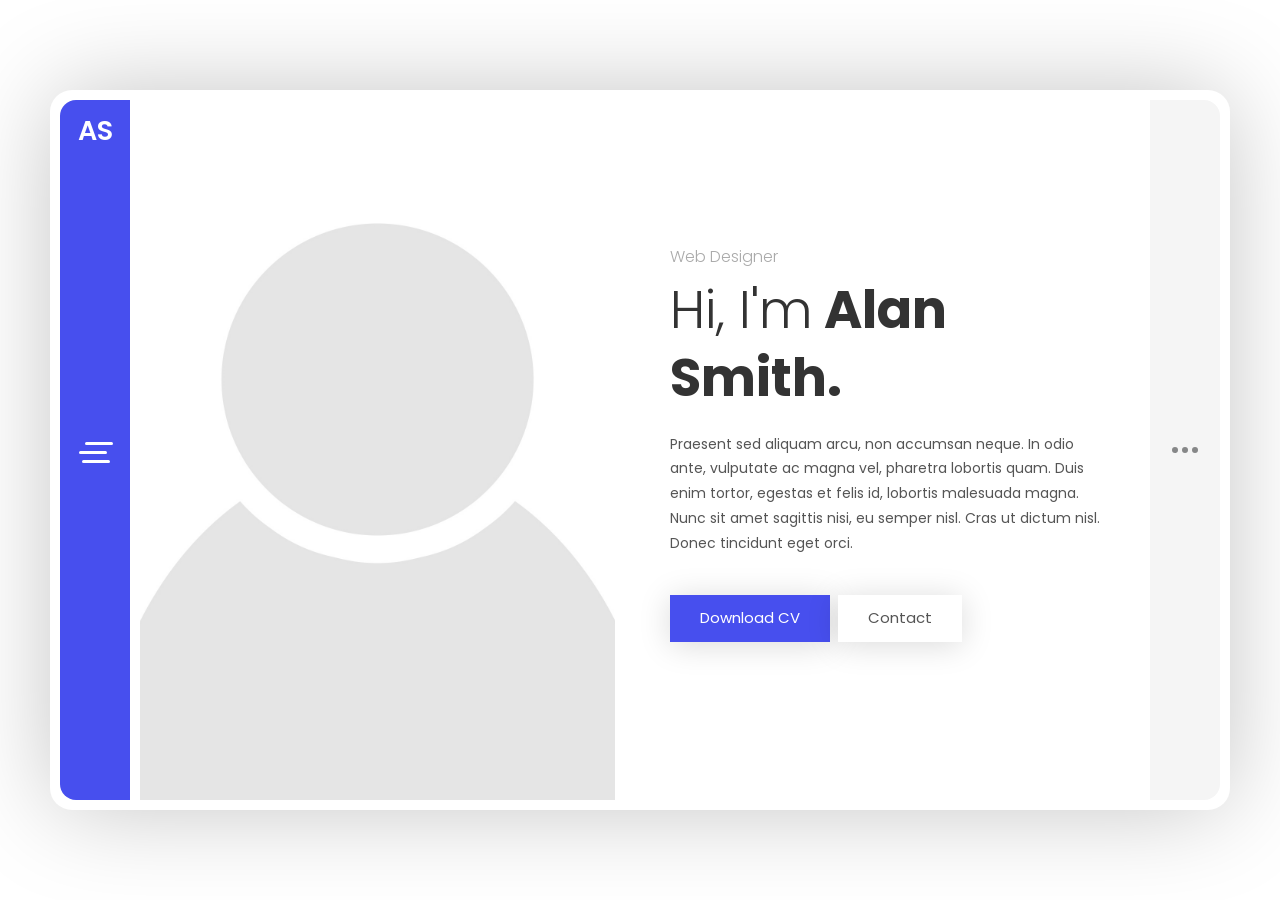
<file: Alan - vCard Template/Light/1/index.html>
<!DOCTYPE html>
<html lang="en" class="no-js">
  <head>
    <meta charset="UTF-8" />
    <meta http-equiv="X-UA-Compatible" content="IE=edge"> 
    <title>Alan - Resume / CV / vCard Template</title>
    <meta name="viewport" content="width=device-width, initial-scale=1, maximum-scale=1, user-scalable=no">
    <meta name="description" content="Leven - Resume / CV / vCard Template" />
    <meta name="keywords" content="vcard, resposnive, retina, resume, jquery, css3, bootstrap, portfolio" />
    <meta name="author" content="lmpixels" />
    <link rel="shortcut icon" href="favicon.ico">


    <link rel="stylesheet" href="css/normalize.css" type="text/css">
    <link rel="stylesheet" href="css/bootstrap.min.css" type="text/css">
    <link rel="stylesheet" href="css/animations.css" type="text/css">
    <link rel="stylesheet" href="css/owl.carousel.css" type="text/css">
    <link rel="stylesheet" href="css/magnific-popup.css" type="text/css">
    <link rel="stylesheet" href="css/dlmenu.css" type="text/css">
    <link rel="stylesheet" href="css/main.css" type="text/css">
  </head>

  <body>

    <div class="lm-animated-bg"></div>
    
    <!-- Loading animation -->
    <div class="preloader">
      <div class="preloader-animation">
        <div class="preloader-spinner">
        </div>
      </div>
    </div>
    <!-- /Loading animation -->

    <!-- Page Wrapper -->
    <div class="page-wrapper bg-move-effect">
      <div class="page-content site-content">

        <!-- Site Header -->
        <header id="site_header" class="header">
          <div class="header-content">
            <!-- Menu Button Icon -->
            <div class="menu-button">
              <span></span>
              <span></span>
              <span></span>
            </div>
            <!-- /Menu Button Icon -->
                
            <!-- Personal Photo or Site Logo -->
            <!--<div class="header-photo">
              <a href="#">
                <img src="./img/profile_img.jpg" alt="image">
              </a>
            </div>-->
            <!-- /Personal Photo or Site Logo -->

            <!-- Text Logo -->
            <div class="header-titles">
              <a href="#">
                <h2>AS</h2>
              </a>
            </div>
            <!-- Text Logo -->
          </div>
          
          <!-- Site Main Menu & Profile Card -->
          <div class="site-menu profile-card-on flex-v-align dl-menuwrapper">
            <!-- Profile Card -->
            <div class="profile-card flex-v-align">
              <div class="profile-card-block">
                <!-- Profile Photo -->
                <div class="profile-img">
                  <a href="#">
                    <img src="./img/profile_img.jpg" alt="image">
                  </a>
                </div>
                <!-- /Profile Photo -->
                
                <!-- Profile Titles -->
                <a href="#">
                  <h3 class="site-title">Alan Smith</h3>
                </a>
                            
                <h5 class="site-subtitle">Web Designer</h5>
                <!-- /Profile Titles -->
                
                <!-- Social Links -->
                <div class="social-links">
                  <ul>
                    <li>
                      <a href="#" target="_blank">
                        <i class="fab fa-twitter"></i>
                      </a>
                    </li>
                    
                    <li>
                      <a href="#" target="_blank">
                        <i class="fab fa-facebook-f"></i>
                      </a>
                    </li>
                    
                    <li>
                      <a href="#" target="_blank">
                        <i class="fab fa-instagram"></i>
                      </a>
                    </li>
                  </ul>
                </div>
                <!-- /Social Links -->
              </div>
            </div>
            <!-- /Profile Card -->

            <!-- Main Menu -->
            <ul class="alan-classic-menu main-menu dl-menu dl-menuopen">
              <li class="menu-item current-menu-item current-menu-parent menu-item-has-children">
                <a href="index.html">About Me</a>
                <ul class="sub-menu">
                  <li class="menu-item current-menu-item">
                    <a href="index.html">About Me</a>
                  </li>
                  
                  <li class="menu-item ">
                    <a href="index-2.html">About Me 2</a>
                  </li>
                </ul>
              </li>
              
              <li class="menu-item">
                <a href="resume.html">Resume</a>
              </li>

              <li class="menu-item">
                <a href="portfolio.html">Portfolio</a>
              </li>

              <li class="menu-item">
                <a href="blog.html">Blog</a>
              </li>
              
              <li class="menu-item">
                <a href="contact.html">Contact</a>
              </li>
            </ul>
            <!-- /Main Menu -->
          </div>
          <!-- /Site Main Menu & Profile Card -->
        </header>
        <!-- /Site Header -->

        <!-- Right Sidebar -->
        <div class="r-sidebar">
          <div class="sidebar-button">
            <span></span>
            <span></span>
            <span></span>
          </div>
        </div>
        
        <div id="blog-sidebar" class="blog-sidebar">
          <div class="blog-sidebar-content clearfix">
            <div class="sidebar-item">
              <div class="sidebar-title">
                <h4>Recent Posts</h4>
              </div>
              <ul>
                <li>
                  <a href="#">Best Practices for Animated Progress Indicators</a>
                </li>
                
                <li>
                  <a href="#">Designing the Perfect Feature Comparison Table</a>
                </li>
                
                <li>
                  <a href="#">An Overview of E-Commerce Platforms</a>
                </li>
                
                <li>
                  <a href="#">Why I Switched to Sketch For UI Design</a>
                </li>
                
                <li>
                  <a href="#">Creative and Innovative Navigation Designs</a>
                </li>
              </ul>
            </div>

            <div class="sidebar-item"><div class="sidebar-title"><h4>Archives</h4></div>
              <ul>
                <li>
                  <a href='#'>June 2020</a>
                </li>
              </ul>
            </div>

            <div class="sidebar-item">
              <div class="sidebar-title">
                <h4>Categories</h4>
              </div>
              
              <ul>
                <li class="cat-item">
                  <a href="#">Design</a>
                </li>
                
                <li class="cat-item">
                  <a href="#">E-Commerce</a>
                </li>

                <li class="cat-item">
                  <a href="#">UI</a>
                </li>
                
                <li class="cat-item">
                  <a href="#">Uncategorized</a>
                </li>
                
                <li class="cat-item">
                  <a href="#">WordPress</a>
                </li>
              </ul>

            </div>

          </div>
        </div>
        <!-- /Right Sidebar -->

        <!-- Page Content -->
        <div class="content-area single-page-area" data-animation="animated-section-rotateRoomBottomIn">
          <div class="single-page-content">
            <div class="content-wrapper">
              <!-- About Me Section -->
              <section>      
                <div class="section-content vcentered home-page-third-style">

                  <div id="home_content_1" class="home-content">
                    <div class="row flex-v-align">
                      <div class="col-sm-12 without-padding col-md-6 col-lg-6">
                        <div class="home-photo">
                          <div class="hp-inner" style="background-image: url(./img/sp_photo.jpg)"></div>
                        </div>
                      </div>


                      <div class="col-sm-12 col-md-6 col-lg-6">
                        <div class="home-text">
                          <div class="owl-carousel text-rotation">                                    
                            <div class="item">
                              <h4>Web Designer</h4>
                            </div>
                            
                            <div class="item">
                              <h4>Frontend-developer</h4>
                            </div>
                          </div>
                          
                          <h1><span>Hi, I'm</span> Alan Smith.</h1>
                          <p>Praesent sed aliquam arcu, non accumsan neque. In odio ante, vulputate ac magna vel, pharetra lobortis quam. Duis enim tortor, egestas et felis id, lobortis malesuada magna. Nunc sit amet sagittis nisi, eu semper nisl. Cras ut dictum nisl. Donec tincidunt eget orci.</p>
                      
                          <div class="home-buttons">
                            <a href="http://example.com" target="yes" class="btn btn-primary">Download CV</a>
                            <a href="http://example.com" target="yes" class="btn btn-secondary">Contact</a>
                          </div>
                        </div>
                      </div>
                    </div>
                  </div>
                </div>
              </section>
              <!-- /About Me Section -->

              <!-- What I DO / Services Section -->
              <section>
                <!-- Add White Space -->
                <div class="p-50"></div>
                <!-- /Add White Space -->

                <div class="row">
                  <div class="col-xs-12 col-sm-12">
                    <div class="block-title">
                      <h2>What I Do</h2>
                    </div>
                  </div>
                </div>

                <div class="row">
                  <div class="col-xs-12 col-sm-6">
                    <div class="info-list-w-icon">
                      <div class="info-block-w-icon">
                        <div class="ci-icon">
                          <i class="lnr lnr-store"></i>
                        </div>

                        <div class="ci-text">
                          <h4>Ecommerce</h4>
                          <p>Pellentesque pellentesque, ipsum sit amet auctor accumsan, odio tortor bibendum massa, sit amet ultricies ex lectus scelerisque nibh. Ut non sodales.</p>
                        </div>
                      </div>
                    </div>

                    <div class="info-list-w-icon">
                      <div class="info-block-w-icon">
                        <div class="ci-icon">
                          <i class="lnr lnr-laptop-phone"></i>
                        </div>
                        
                        <div class="ci-text">
                          <h4>Web Design</h4>
                          <p>Pellentesque pellentesque, ipsum sit amet auctor accumsan, odio tortor bibendum massa, sit amet ultricies ex lectus scelerisque nibh. Ut non sodales.</p>
                        </div>
                      </div>
                    </div>
                  </div>

                  <div class="col-xs-12 col-sm-6">
                    <div class="info-list-w-icon">
                      <div class="info-block-w-icon">
                        <div class="ci-icon">
                          <i class="lnr lnr-pencil"></i>
                        </div>

                        <div class="ci-text">
                          <h4>Copywriting</h4>
                          <p>Pellentesque pellentesque, ipsum sit amet auctor accumsan, odio tortor bibendum massa, sit amet ultricies ex lectus scelerisque nibh. Ut non sodales.</p>
                        </div>
                      </div>
                    </div>

                    <div class="info-list-w-icon">
                      <div class="info-block-w-icon">
                        <div class="ci-icon">
                          <i class="lnr lnr-flag"></i>
                        </div>

                        <div class="ci-text">
                          <h4>Management</h4>
                          <p>Pellentesque pellentesque, ipsum sit amet auctor accumsan, odio tortor bibendum massa, sit amet ultricies ex lectus scelerisque nibh. Ut non sodales.</p>
                        </div>
                      </div>
                    </div>
                  </div>
                </div>
              </section>
              <!-- /What I DO / Services Section -->

              <!-- Testimonials Section -->
              <section>
                <!-- Add White Space -->
                <div class="p-10"></div>
                <!-- /Add White Space -->

                <div class="row">
                  <div class="col-xs-12 col-sm-12">
                    <div class="block-title">
                      <h2>Testimonials</h2>
                    </div>
                  </div>
                </div>

                <div class="row">
                  <div class="col-xs-12 col-sm-12">        
                    <div id="testimonials_be6bf74" class="testimonials owl-carousel loop-off autoplay-off" data-mobile-items="1" data-tablet-items="2" data-items="2">

                      <div class="testimonial testimonial-item">
                        <div class="testimonial-content">
                          <div class="testimonial-picture">
                            <img src="./img/testimonials/testimonial-1.jpg" alt="Billy Adams"/>
                          </div>              

                          <div class="testimonial-text">
                            <p>Vivamus at molestie dui, eu ornare orci. Curabitur vel egestas dolor. Nulla condimentum nunc sit amet urna tempus finibus. Duis mollis leo id ligula pellentesque, at vehicula dui ultrices.</p>
                          </div>

                          <div class="testimonial-author-info">
                            <h5 class="testimonial-author">Billy Adams</h5>
                            <p class="testimonial-firm">
                              <a href="http://example.com" target="_blank">Omni Source</a>
                            </p>
                          </div>

                          <div class="testimonial-icon">
                            <i class="fa fa-quote-left"></i>
                          </div>

                          <div class="testimonial-icon-big">
                            <i class="fa fa-quote-right"></i>
                          </div>
                        </div>
                      </div>

                      <div class="testimonial testimonial-item">
                        <div class="testimonial-content">
                          <div class="testimonial-picture">
                            <img src="./img/testimonials/testimonial-2.jpg" alt="Robert Watkins"/>
                          </div>

                          <div class="testimonial-text">
                            <p>Vivamus at molestie dui, eu ornare orci. Curabitur vel egestas dolor. Nulla condimentum nunc sit amet urna tempus finibus. Duis mollis leo id ligula pellentesque, at vehicula dui ultrices.</p>
                          </div>

                          <div class="testimonial-author-info">
                            <h5 class="testimonial-author">Robert Watkins</h5>
                            <p class="testimonial-firm">
                              <a href="http://example.com" target="_blank">Endicott Shoes</a>
                            </p>
                          </div>

                          <div class="testimonial-icon">
                            <i class="fa fa-quote-left"></i>
                          </div>

                          <div class="testimonial-icon-big">
                              <i class="fa fa-quote-right"></i>
                          </div>
                        </div>
                      </div>

                      <div class="testimonial testimonial-item">
                        <div class="testimonial-content">
                          <div class="testimonial-picture">
                            <img src="./img/testimonials/testimonial-3.jpg" alt="Gary Johnson"/>
                          </div>              

                          <div class="testimonial-text">
                            <p>Vivamus at molestie dui, eu ornare orci. Curabitur vel egestas dolor. Nulla condimentum nunc sit amet urna tempus finibus. Duis mollis leo id ligula pellentesque, at vehicula dui ultrices.</p>
                          </div>

                          <div class="testimonial-author-info">
                            <h5 class="testimonial-author">Gary Johnson</h5>
                            <p class="testimonial-firm">
                              <a href="http://example.com" target="_blank">Helping Hand</a>
                            </p>
                          </div>

                          <div class="testimonial-icon">
                            <i class="fa fa-quote-left"></i>
                          </div>

                          <div class="testimonial-icon-big">
                            <i class="fa fa-quote-right"></i>
                          </div>
                        </div>
                      </div>

                    </div>

                  </div>
                </div>

              </section>
              <!-- /Testimonials Section -->

              <!-- Clients Section -->
              <section>
                <!-- Add White Space -->
                <div class="p-30"></div>
                <!-- /Add White Space -->

                <div class="row">
                  <div class="col-xs-12 col-sm-12">
                    <div class="block-title">
                      <h2>Clients</h2>
                    </div>
                  </div>
                </div>
          

                <div class="row">
                  <div class="col-xs-12 col-sm-12">
                    <div id="clients_a1adde6" class="clients owl-carousel loop-off autoplay-off" data-mobile-items="2" data-tablet-items="4" data-items="5">
                      <div class="client-block">
                        <a href="http://example.com" target="_blank" title="Company 1">
                          <img src="./img/clients/client-1.png" alt="Company 1">
                        </a>
                      </div>

                      <div class="client-block">
                        <a href="http://example.com" target="_blank" title="Company 2">
                          <img src="./img/clients/client-2.png" alt="Company 2">
                        </a>
                      </div>

                      <div class="client-block">
                        <a href="http://example.com" target="_blank" title="Company 3">
                          <img src="./img/clients/client-3.png" alt="Company 3">
                        </a>
                      </div>

                      <div class="client-block">
                        <a href="http://example.com" target="_blank" title="Company 4">
                          <img src="./img/clients/client-4.png" alt="Company 4">
                        </a>
                      </div>

                      <div class="client-block">
                        <a href="http://example.com" target="_blank" title="Company 5">
                          <img src="./img/clients/client-5.png" alt="Company 5">
                        </a>
                      </div>

                      <div class="client-block">
                        <a href="http://example.com" target="_blank" title="Company 6">
                          <img src="./img/clients/client-6.png" alt="Company 6">
                        </a>
                      </div>

                      <div class="client-block">
                        <a href="http://example.com" target="_blank" title="Company 7">
                          <img src="./img/clients/client-7.png" alt="Company 7">
                        </a>
                      </div>
                    </div>
                  </div>
                </div>
              </section>
              <!-- /Clients Section -->

              <!-- Pricing Section -->
              <section>
                <!-- Add White Space -->
                <div class="p-30"></div>
                <!-- /Add White Space -->

                <div class="row">
                  <div class="col-xs-12 col-sm-12">
                    <div class="block-title">
                      <h2>Pricing</h2>
                    </div>
                  </div>
                </div>

                <div class="row">
                  <div class="col-xs-12 col-sm-4">
                    <div class="fw-pricing">
                      
                      <div class="fw-package ">
                        <div class="fw-heading-row">
                          <h4>Silver</h4>
                        </div>
                    
                        <div class="fw-pricing-row">
                          <span>$64</span>
                          <small>/month</small>
                        </div>

                        <div class="fw-button-row">
                          <a href="http://example.com" target="_self" class="btn btn-secondary">Free Trial</a>
                        </div>

                        <div class="fw-default-row">Lorem ipsum dolor</div>

                        <div class="fw-default-row">Pellentesque scelerisque</div>

                        <div class="fw-default-row">Morbi eu sagittis</div>          
                      </div>
                    </div>
                  </div>


                  <div class="col-xs-12 col-sm-4">
                    <div class="fw-pricing">
                      <div class="fw-package highlight">
                        <div class="fw-heading-row">
                          <h4>Gold</h4>
                        </div>
                    
                        <div class="fw-pricing-row">
                          <span>$128</span>
                          <small>/month</small>
                        </div>

                        <div class="fw-button-row">
                          <a href="http://example.com" target="_self" class="btn btn-primary">Free Trial</a>
                        </div>

                        <div class="fw-default-row">Lorem ipsum dolor</div>

                        <div class="fw-default-row">Pellentesque scelerisque</div>
                        
                        <div class="fw-default-row">Morbi eu sagittis</div>

                        <div class="fw-default-row">Donec non diam</div>
          
        
                      </div>
                    </div>
                  </div>

                  <div class="col-xs-12 col-sm-4">
                    <div class="fw-pricing">
                      <div class="fw-package ">
                        <div class="fw-heading-row">
                          <h4>Platinum</h4>
                        </div>
                    
                        <div class="fw-pricing-row">
                          <span>$256</span>
                          <small>/month</small>
                        </div>

                        <div class="fw-button-row">
                          <a href="http://example.com" target="_self" class="btn btn-secondary">Free Trial</a>
                        </div>

                        <div class="fw-default-row">Lorem ipsum dolor</div>

                        <div class="fw-default-row">Pellentesque scelerisque</div>

                        <div class="fw-default-row">Morbi eu sagittis</div>

                        <div class="fw-default-row">Donec non diam</div>

                      </div>
                    </div>
                  </div>
                </div>
              </section>
              <!-- /Pricing Section -->

              <!-- Fun Facts Section -->
              <section>
                <!-- Add White Space -->
                <div class="p-30"></div>
                <!-- /Add White Space -->

                <div class="row">
                  <div class="col-xs-12 col-sm-12">
                    <div class="block-title">
                      <h2>Fun Facts</h2>
                    </div>
                  </div>
                </div>

                <div class="row">
                  <div class="col-xs-12 col-sm-4">
                    <div class="fun-fact">
                      <div class="fun-fact-icon">
                        <i class="lnr lnr-heart"></i>
                      </div>
                      <span class="fun-fact-block-value">578</span>
                      <h4>Happy Clients</h4>
                    </div>
                  </div>

                  <div class="col-xs-12 col-sm-4">
                    <div class="fun-fact">
                      <div class="fun-fact-icon">
                        <i class="lnr lnr-clock"></i>
                      </div>
                      <span class="fun-fact-block-value">4,780</span>
                      <h4>Working Hours</h4>
                    </div>
                  </div>

                  <div class="col-xs-12 col-sm-4">
                    <div class="fun-fact">
                      <div class="fun-fact-icon">
                        <i class="lnr lnr-star"></i>
                      </div>
                      <span class="fun-fact-block-value">15</span>
                      <h4>Awards Won</h4>
                    </div>
                  </div>
                </div>
              </section>
              <!-- /Fun Facts Section -->
            
            </div>
          </div>

          <!-- /Footer -->
          <footer class="site-footer clearfix">
            <div class="footer-social">
              <ul class="footer-social-links">
                <li>
                  <a href="#" target="_blank">Twitter</a>
                </li>
                <li>
                  <a href="#" target="_blank">Facebook</a>
                </li>
                <li>
                  <a href="#" target="_blank">Instagram</a>
                </li>
              </ul>
            </div>
        
            <div class="footer-copyrights">
              <p>© 2021 All rights reserved.</p>
            </div>
          </footer>
          <!-- /Footer -->
        </div>
        <!-- /Page Content -->
      </div>
    </div>
    <!-- /Page Wrapper -->

    <script src="js/jquery-2.1.3.min.js"></script>
    <script src="js/modernizr.custom.js"></script>
    <script src="js/imagesloaded.pkgd.min.js"></script>
    <script src='https://www.google.com/recaptcha/api.js'></script>
    <script src="js/bootstrap.min.js"></script>
    <script src='js/jquery.shuffle.min.js'></script>
    <script src='js/masonry.pkgd.min.js'></script>
    <script src='js/owl.carousel.min.js'></script>
    <script src="js/jquery.magnific-popup.min.js"></script>
    <script src="js/jquery.dlmenu.js"></script>
    <script src="js/validator.js"></script>
    <script src="js/main.js"></script>
  </body>
</html>
</file>
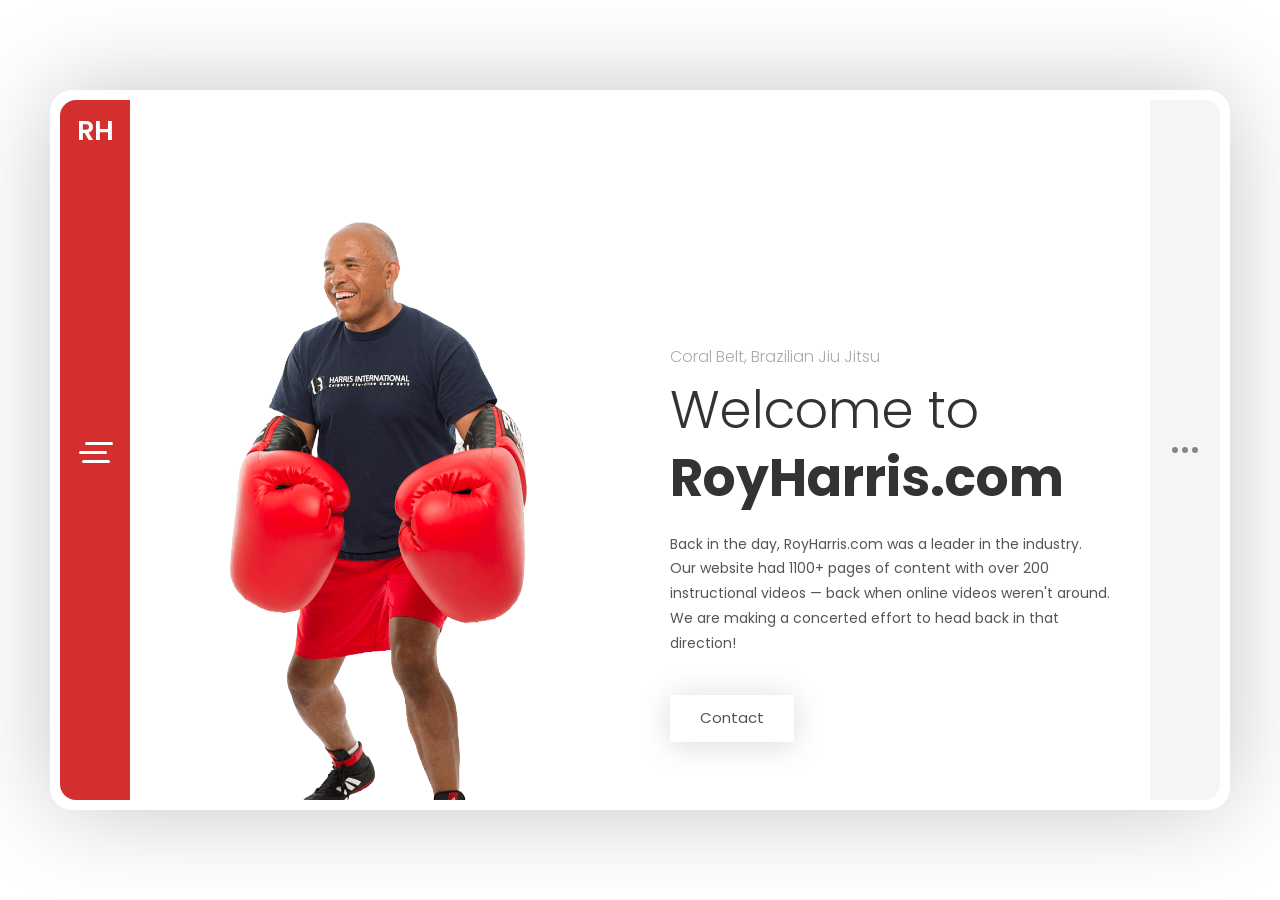
<file: Alan - vCard Template/Light/2/index.html>
<!DOCTYPE html>
<html lang="en" class="no-js">
  <head>
    <meta charset="UTF-8" />
    <meta http-equiv="X-UA-Compatible" content="IE=edge"> 
    <title>Roy Harris | Martial Arts & Self-Defense</title>
    <meta name="viewport" content="width=device-width, initial-scale=1, maximum-scale=1, user-scalable=no">
    <meta name="description" content="Roy Harris - Coral Belt Brazilian Jiu Jitsu, Self-Defense Expert, and Kalis Ilustrisimo Practitioner. Private lessons, online coaching, and international seminars." />
    <meta name="keywords" content="roy harris, brazilian jiu jitsu, self-defense, kalis ilustrisimo, martial arts, private lessons, seminars" />
    <meta name="author" content="Roy Harris" />
    <link rel="shortcut icon" href="favicon.ico">

    <link rel="stylesheet" href="css/normalize.css" type="text/css">
    <link rel="stylesheet" href="css/bootstrap.min.css" type="text/css">
    <link rel="stylesheet" href="css/animations.css" type="text/css">
    <link rel="stylesheet" href="css/owl.carousel.css" type="text/css">
    <link rel="stylesheet" href="css/magnific-popup.css" type="text/css">
    <link rel="stylesheet" href="css/dlmenu.css" type="text/css">
    <link rel="stylesheet" href="css/main.css" type="text/css">
  </head>

  <body>

    <div class="lm-animated-bg"></div>
    
    <!-- Loading animation -->
    <div class="preloader">
      <div class="preloader-animation">
        <div class="preloader-spinner">
        </div>
      </div>
    </div>
    <!-- /Loading animation -->

    <!-- Page Wrapper -->
    <div class="page-wrapper bg-move-effect">
      <div class="page-content site-content">

        <!-- Site Header -->
        <header id="site_header" class="header">
          <div class="header-content">
            <!-- Menu Button Icon -->
            <div class="menu-button">
              <span></span>
              <span></span>
              <span></span>
            </div>
            <!-- /Menu Button Icon -->
                
            <!-- Personal Photo or Site Logo -->
            <!--<div class="header-photo">
              <a href="#">
                <img src="./img/profile_img.jpg" alt="image">
              </a>
            </div>-->
            <!-- /Personal Photo or Site Logo -->

            <!-- Text Logo -->
            <div class="header-titles">
              <a href="#">
                <h2>RH</h2>
              </a>
            </div>
            <!-- Text Logo -->
          </div>
          
          <!-- Site Main Menu & Profile Card -->
          <div class="site-menu profile-card-on flex-v-align dl-menuwrapper">
            <!-- Profile Card -->
            <div class="profile-card flex-v-align">
              <div class="profile-card-block">
                <!-- Profile Photo -->
                <div class="profile-img">
                  <a href="#">
                    <img src="./img/profile_img.jpg" alt="image">
                  </a>
                </div>
                <!-- /Profile Photo -->
                
                <!-- Profile Titles -->
                <a href="#">
                  <h3 class="site-title">Roy Harris</h3>
                </a>
                            
                <h5 class="site-subtitle">Coral Belt, Brazilian Jiu Jitsu</h5>
                <!-- /Profile Titles -->
                
                <!-- Social Links -->
                <div class="social-links">
                  <ul>
                    <li>
                      <a href="https://www.facebook.com/roy.harris.international" target="_blank">
                        <i class="fab fa-facebook-f"></i>
                      </a>
                    </li>
                    
                    <li>
                      <a href="https://www.instagram.com/royharris.sandiego/" target="_blank">
                        <i class="fab fa-instagram"></i>
                      </a>
                    </li>
                    
                    <li>
                      <a href="https://www.youtube.com/@RoyHarris/videos" target="_blank">
                        <i class="fab fa-youtube"></i>
                      </a>
                    </li>
                  </ul>
                </div>
                <!-- /Social Links -->
              </div>
            </div>
            <!-- /Profile Card -->

            <!-- Main Menu -->
            <ul class="alan-classic-menu main-menu dl-menu dl-menuopen">
              <li class="menu-item current-menu-item">
                <a href="index.html">About</a>
              </li>
              
              <li class="menu-item">
                <a href="services.html">Services</a>
              </li>

              <li class="menu-item">
                <a href="videos.html">Videos</a>
              </li>

              <li class="menu-item">
                <a href="blog.html">Blog</a>
              </li>

              <li class="menu-item">
                <a href="resources.html">Resources</a>
              </li>
              
              <li class="menu-item">
                <a href="contact.html">Contact</a>
              </li>
            </ul>
            <!-- /Main Menu -->
          </div>
          <!-- /Site Main Menu & Profile Card -->
        </header>
        <!-- /Site Header -->

        <!-- Right Sidebar -->
        <div class="r-sidebar">
          <div class="sidebar-button">
            <span></span>
            <span></span>
            <span></span>
          </div>
        </div>
        
        <div id="blog-sidebar" class="blog-sidebar">
          <div class="blog-sidebar-content clearfix">
            <div class="sidebar-item">
              <div class="sidebar-title">
                <h4>Recent Posts</h4>
              </div>
              <ul>
                <li>
                  <a href="article-1.html">Jeet Kune Do Private Lesson Example, Part One</a>
                </li>
                <li>
                  <a href="article-2.html">Arrest & Control Private Lesson Example, Part One</a>
                </li>
                <li>
                  <a href="article-3.html">Functional / Emotional Fitness Private Lesson Example</a>
                </li>
              </ul>
            </div>

            <div class="sidebar-item">
              <div class="sidebar-title">
                <h4>Categories</h4>
              </div>
              
              <ul>
                <li class="cat-item">
                  <a href="#">Kalis Ilustrisimo</a>
                </li>
                
                <li class="cat-item">
                  <a href="#">Jeet Kune Do</a>
                </li>

                <li class="cat-item">
                  <a href="#">Brazilian Jiu Jitsu</a>
                </li>
                
                <li class="cat-item">
                  <a href="#">Arrest & Control</a>
                </li>

                <li class="cat-item">
                  <a href="#">Functional Fitness</a>
                </li>

                <li class="cat-item">
                  <a href="#">Self-Defense</a>
                </li>
              </ul>

            </div>

          </div>
        </div>
        <!-- /Right Sidebar -->

        <!-- Page Content -->
        <div class="content-area single-page-area" data-animation="animated-section-rotateRoomBottomIn">
          <div class="single-page-content">
            <div class="content-wrapper">
              <!-- About Me Section -->
              <section>      
                <div class="section-content vcentered home-page-third-style">

                  <div id="home_content_1" class="home-content">
                    <div class="row flex-v-align">
                      <div class="col-sm-12 without-padding col-md-6 col-lg-6">
                          <div class="home-photo">
                          <div class="hp-inner" style="background-image: url(./img/big-gloves-roy.png)"></div>
                        </div>
                      </div>


                      <div class="col-sm-12 col-md-6 col-lg-6">
                        <div class="home-text">
                          <div class="owl-carousel text-rotation">                                    
                            <div class="item">
                              <h4>Coral Belt, Brazilian Jiu Jitsu</h4>
                            </div>
                            
                            <div class="item">
                              <h4>Self-Defense Expert</h4>
                            </div>

                            <div class="item">
                              <h4>Kalis Ilustrisimo Practitioner</h4>
                            </div>
                          </div>
                          
                          <h1><span>Welcome to</span> RoyHarris.com</h1>
                          <p>Back in the day, RoyHarris.com was a leader in the industry. Our website had 1100+ pages of content with over 200 instructional videos — back when online videos weren't around. We are making a concerted effort to head back in that direction!</p>
                      
                          <div class="home-buttons">
                            <a href="contact.html" class="btn btn-secondary">Contact</a>
                          </div>
                        </div>
                      </div>
                    </div>
                  </div>
                </div>
              </section>
              <!-- /About Me Section -->

              <!-- What I DO / Services Section -->
              <section>
                <!-- Add White Space -->
                <div class="p-50"></div>
                <!-- /Add White Space -->

                <div class="row">
                  <div class="col-xs-12 col-sm-12">
                    <div class="block-title">
                      <h2>What I Do</h2>
                    </div>
                  </div>
                </div>

                <div class="row">
                  <div class="col-xs-12 col-sm-6">
                    <div class="info-list-w-icon">
                      <div class="info-block-w-icon">
                        <div class="ci-icon">
                          <i class="lnr lnr-star"></i>
                        </div>

                        <div class="ci-text">
                          <h4>Face-to-Face Lessons</h4>
                          <p>I teach private & semi-private lessons at my private training facility, in clients' homes as well as in their places of business.</p>
                        </div>
                      </div>
                    </div>

                    <div class="info-list-w-icon">
                      <div class="info-block-w-icon">
                        <div class="ci-icon">
                          <i class="lnr lnr-laptop-phone"></i>
                        </div>
                        
                        <div class="ci-text">
                          <h4>Online Lessons</h4>
                          <p>I teach private & semi-private lessons online through a variety of video formats (e.g. Messenger, Zoom, WhatsApp, etc.). Topic & length are always chosen by the client.</p>
                        </div>
                      </div>
                    </div>
                  </div>

                  <div class="col-xs-12 col-sm-6">
                    <div class="info-list-w-icon">
                      <div class="info-block-w-icon">
                        <div class="ci-icon">
                          <i class="lnr lnr-users"></i>
                        </div>

                        <div class="ci-text">
                          <h4>Local & International Seminars</h4>
                          <p>To date, I have taught 793 seminars in 24 countries — on JKD, Combatives, Arrest & Control, Jiu Jitsu, Kalis Ilustrisimo, etc.</p>
                        </div>
                      </div>
                    </div>

                    <div class="info-list-w-icon">
                      <div class="info-block-w-icon">
                        <div class="ci-icon">
                          <i class="lnr lnr-bubble"></i>
                        </div>

                        <div class="ci-text">
                          <h4>Consultations</h4>
                          <p>Consultations are done one-on-one as well as with larger groups. I address specific problems & together we come up with practical solutions.</p>
                        </div>
                      </div>
                    </div>
                  </div>
                </div>
              </section>
              <!-- /What I DO / Services Section -->

              <!-- Testimonials Section -->
              <section>
                <!-- Add White Space -->
                <div class="p-10"></div>
                <!-- /Add White Space -->

                <div class="row">
                  <div class="col-xs-12 col-sm-12">
                    <div class="block-title">
                      <h2>What Students & Clients Say</h2>
                    </div>
                  </div>
                </div>

                <div class="row">
                  <div class="col-xs-12 col-sm-12">        
                    <div id="testimonials_be6bf74" class="testimonials owl-carousel loop-off autoplay-off" data-mobile-items="1" data-tablet-items="2" data-items="2">

                      <div class="testimonial testimonial-item">
                        <div class="testimonial-content">
                          <div class="testimonial-picture">
                            <img src="./img/testimonials/testimonial-1.jpg" alt="Dan Inosanto"/>
                          </div>              

                          <div class="testimonial-text">
                            <p>I have had the privilege of training privately under ROY HARRIS on and off for the past 15 years. He has trained me in Brazilian Jiu Jitsu and in the ILUSTRISIMO SYSTEM of KALI. I found him a patient teacher and detailed instructor in both arts that he teaches. I would highly recommend him and his martial art material to anyone.</p>
                          </div>

                          <div class="testimonial-author-info">
                            <h5 class="testimonial-author">Dan Inosanto</h5>
                            <p class="testimonial-firm">
                              <a href="#" target="_blank">Head Instructor, Inosanto Academy</a>
                            </p>
                          </div>

                          <div class="testimonial-icon">
                            <i class="fa fa-quote-left"></i>
                          </div>

                          <div class="testimonial-icon-big">
                            <i class="fa fa-quote-right"></i>
                          </div>
                        </div>
                      </div>

                      <div class="testimonial testimonial-item">
                        <div class="testimonial-content">
                          <div class="testimonial-picture">
                            <img src="./img/testimonials/testimonial-2.jpg" alt="Jordan Mein"/>
                          </div>

                          <div class="testimonial-text">
                            <p>I have had the great opportunity to learn from Mr. Harris for the past 12 years through seminars, private lessons and MMA camps. I have implemented numerous of his training ideas and methods into my martial arts training regiment. These ideas and methods have made a positive impact on my martial arts journey.</p>
                          </div>

                          <div class="testimonial-author-info">
                            <h5 class="testimonial-author">Jordan Mein</h5>
                            <p class="testimonial-firm">
                              <a href="#" target="_blank">MMA Fighter, RITC, UFC and Bellator</a>
                            </p>
                          </div>

                          <div class="testimonial-icon">
                            <i class="fa fa-quote-left"></i>
                          </div>

                          <div class="testimonial-icon-big">
                              <i class="fa fa-quote-right"></i>
                          </div>
                        </div>
                      </div>

                      <div class="testimonial testimonial-item">
                        <div class="testimonial-content">
                          <div class="testimonial-picture">
                            <img src="./img/testimonials/testimonial-3.jpg" alt="Isis Torres"/>
                          </div>              

                          <div class="testimonial-text">
                            <p>As a female Jiu Jitsu practitioner, I often struggle in sparring because the majority of my training partners are bigger and stronger males. Trying to escape their hold-downs, control them from the major control positions, or finish them with a submission can be extremely difficult. But thanks to Mr. Harris's training and advice, I have made a lot of progress in this last year!</p>
                          </div>

                          <div class="testimonial-author-info">
                            <h5 class="testimonial-author">Isis Torres</h5>
                            <p class="testimonial-firm">
                              <a href="#" target="_blank">Owner, Chief Instructor, Sakura Jiu Jitsu Academy</a>
                            </p>
                          </div>

                          <div class="testimonial-icon">
                            <i class="fa fa-quote-left"></i>
                          </div>

                          <div class="testimonial-icon-big">
                            <i class="fa fa-quote-right"></i>
                          </div>
                        </div>
                      </div>

                    </div>

                  </div>
                </div>

              </section>
              <!-- /Testimonials Section -->

<!-- Clients Section Removed -->

              <!-- Fun Facts Section -->
              <section>
                <!-- Add White Space -->
                <div class="p-30"></div>
                <!-- /Add White Space -->

                <div class="row">
                  <div class="col-xs-12 col-sm-12">
                    <div class="block-title">
                      <h2>Fun Facts</h2>
                    </div>
                  </div>
                </div>

                <div class="row">
                  <div class="col-xs-12 col-sm-4">
                    <div class="fun-fact">
                      <div class="fun-fact-icon">
                        <i class="lnr lnr-graduation-hat"></i>
                      </div>
                      <span class="fun-fact-block-value">27</span>
                      <h4>Styles Trained</h4>
                    </div>
                  </div>

                  <div class="col-xs-12 col-sm-4">
                    <div class="fun-fact">
                      <div class="fun-fact-icon">
                        <i class="lnr lnr-users"></i>
                      </div>
                      <span class="fun-fact-block-value">793</span>
                      <h4>Seminars Taught</h4>
                    </div>
                  </div>

                  <div class="col-xs-12 col-sm-4">
                    <div class="fun-fact">
                      <div class="fun-fact-icon">
                        <i class="lnr lnr-earth"></i>
                      </div>
                      <span class="fun-fact-block-value">24</span>
                      <h4>Countries</h4>
                    </div>
                  </div>
                </div>
              </section>
              <!-- /Fun Facts Section -->
            
            </div>
          </div>

          <!-- /Footer -->
          <footer class="site-footer clearfix">
            <div class="footer-social">
              <ul class="footer-social-links">
                <li>
                  <a href="https://www.facebook.com/roy.harris.international" target="_blank">Facebook</a>
                </li>
                <li>
                  <a href="https://www.instagram.com/royharris.sandiego/" target="_blank">Instagram</a>
                </li>
                <li>
                  <a href="https://www.youtube.com/@RoyHarris/videos" target="_blank">YouTube</a>
                </li>
              </ul>
            </div>
        
            <div class="footer-copyrights">
              <p>&copy; 2024 Roy Harris. All Rights Reserved.</p>
            </div>
          </footer>
          <!-- /Footer -->
        </div>
        <!-- /Page Content -->
      </div>
    </div>
    <!-- /Page Wrapper -->

    <script src="js/jquery-2.1.3.min.js"></script>
    <script src="js/modernizr.custom.js"></script>
    <script src="js/imagesloaded.pkgd.min.js"></script>
    <script src='https://www.google.com/recaptcha/api.js'></script>
    <script src="js/bootstrap.min.js"></script>
    <script src='js/jquery.shuffle.min.js'></script>
    <script src='js/masonry.pkgd.min.js'></script>
    <script src='js/owl.carousel.min.js'></script>
    <script src="js/jquery.magnific-popup.min.js"></script>
    <script src="js/jquery.dlmenu.js"></script>
    <script src="js/validator.js"></script>
    <script src="js/main.js"></script>
  </body>
</html>
</file>
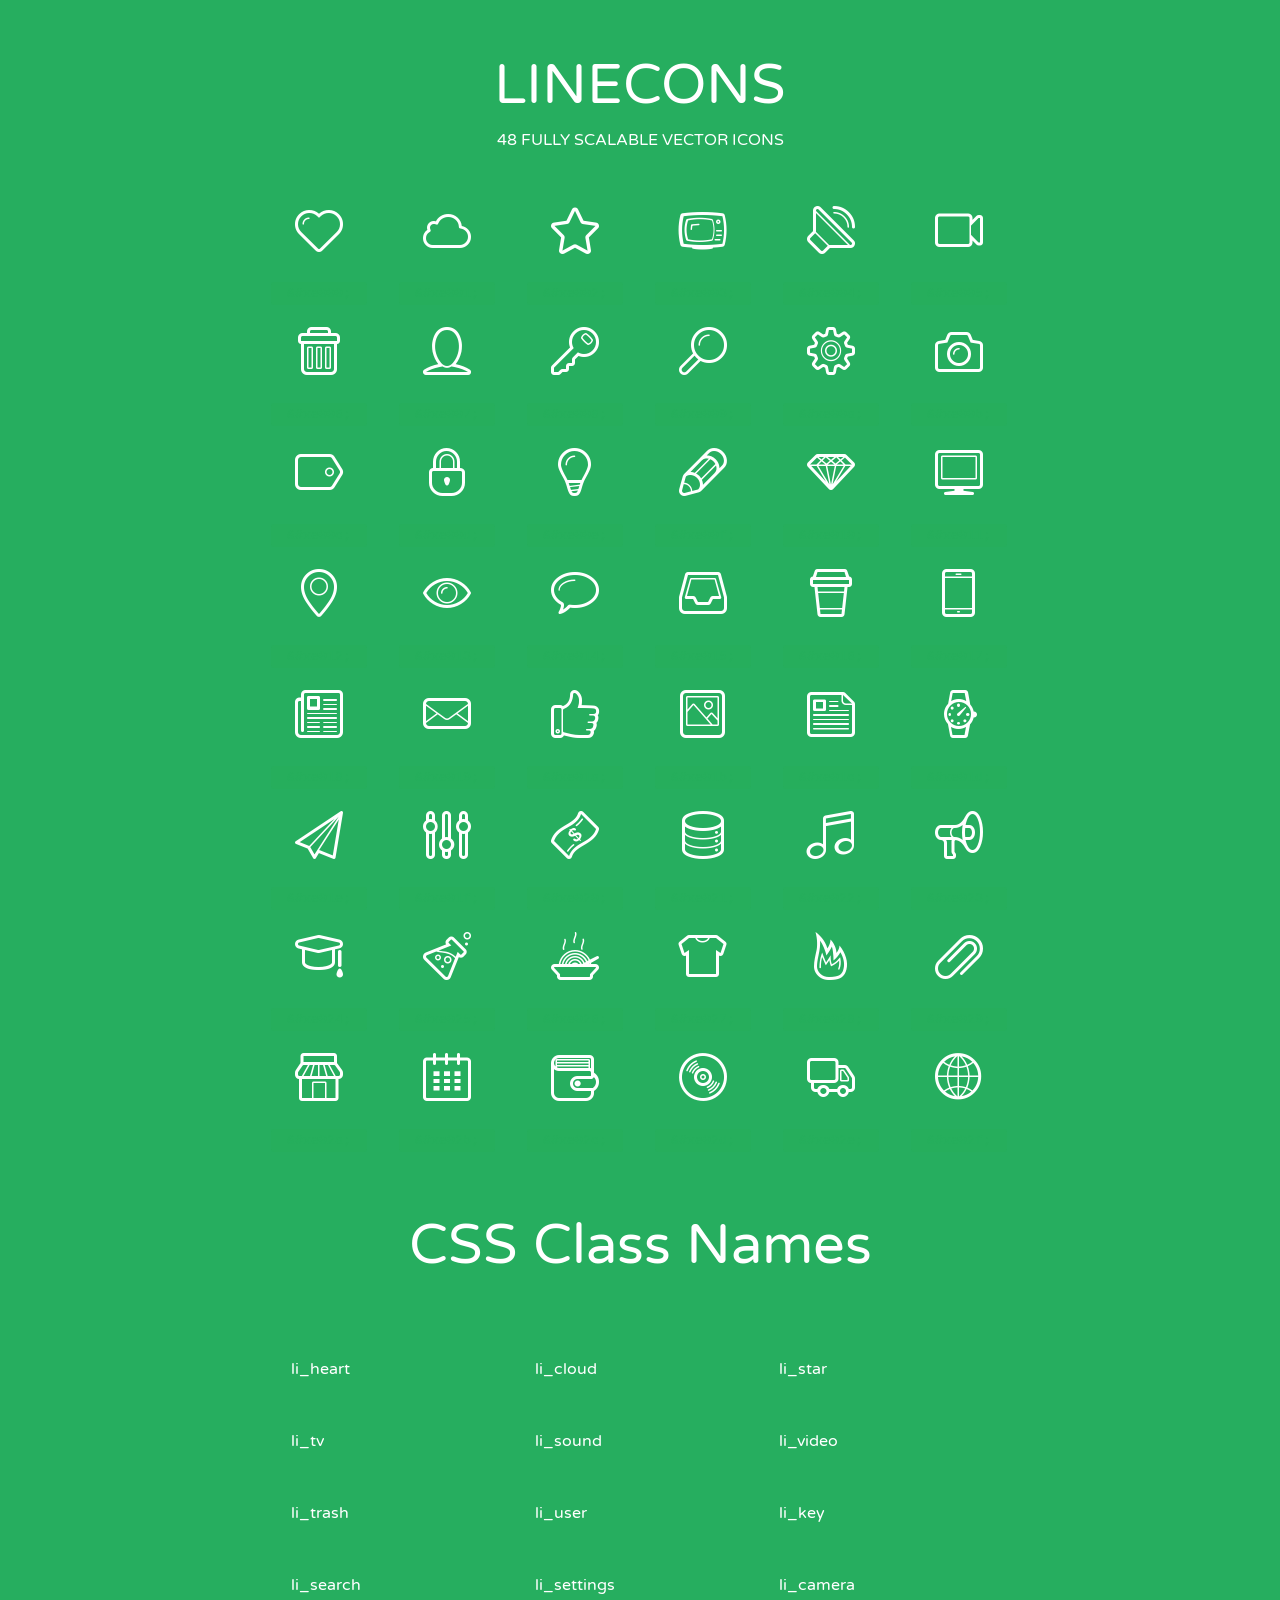
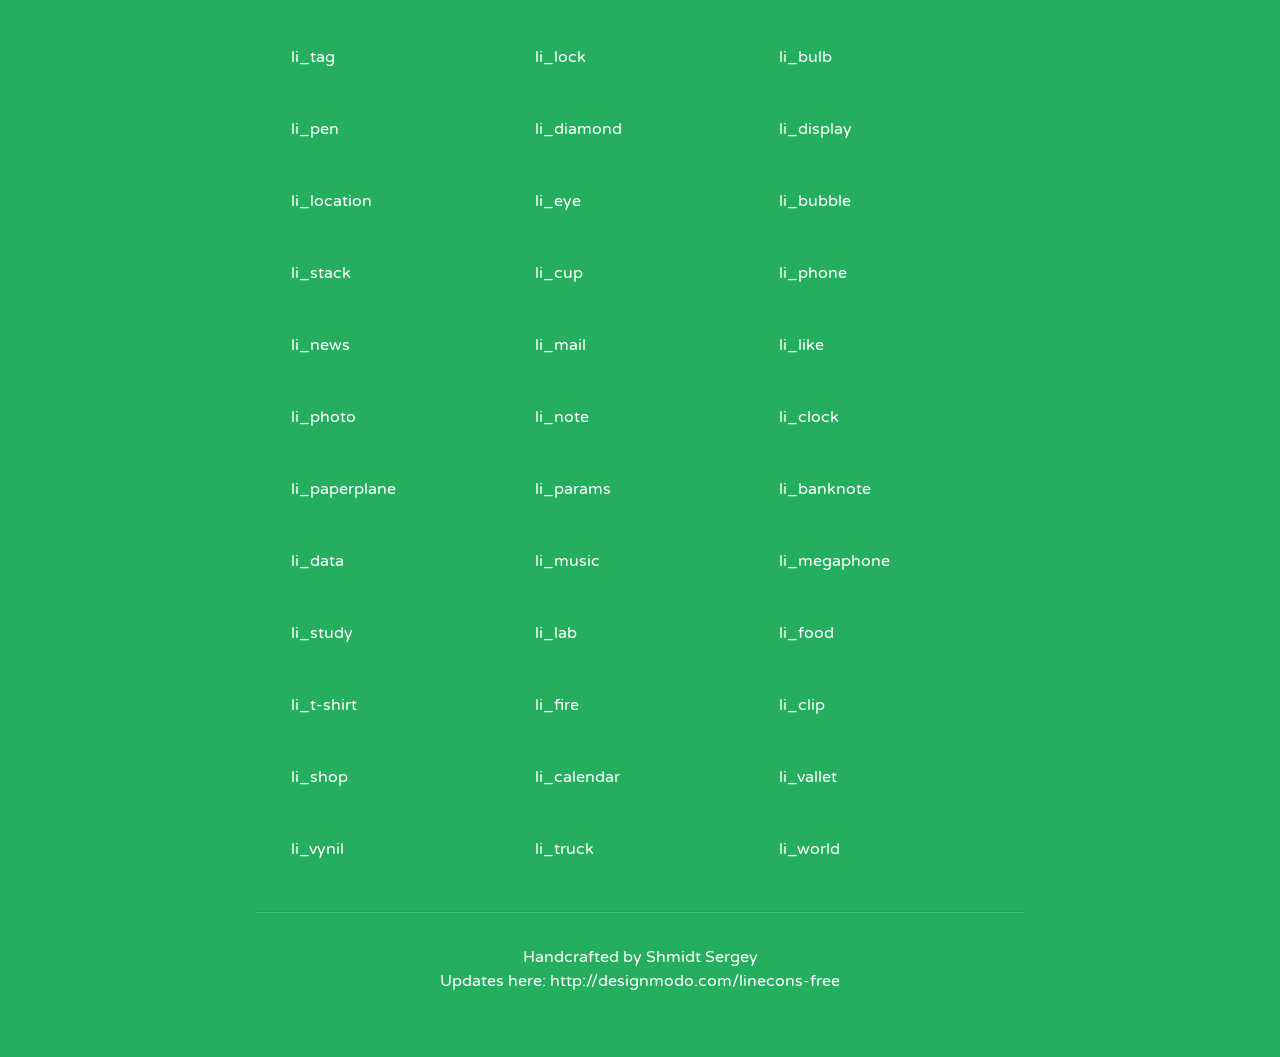
<file: Alan - vCard Template/Light/1/css/fonts/linecons/index.html>
<!doctype html>
<html>
<head>
<title>LINECONS - 48 Fully Scalable Vector Icons</title>
<link rel="stylesheet" href="style.css" />
<link href='http://fonts.googleapis.com/css?family=Varela+Round' rel='stylesheet' type='text/css'>
<!--[if lte IE 7]><script src="lte-ie7.js"></script><![endif]-->

<!-- 

Thanks http://icomoon.io/app/ for amazing service!

-->


<style>
	section, header, footer {display: block;}
	body {
		font-family: 'Varela Round', sans-serif;
		color: #333333;
		line-height: 1.5;
		font-size: 16px;
		background:#26ae5f;
		color:white;
		-moz-text-shadow: 0 1px 1px rgba(0, 0, 0, 0.21);
		-webkit-text-shadow: 0 1px 1px rgba(0, 0, 0, 0.21);
	}
	* {
		-moz-box-sizing: border-box;
		-webkit-box-sizing: border-box;
		box-sizing: border-box;
		margin: 0;
		padding: 0;
	}
	.glyph {
		float: left;
		text-align: center;
		padding: .5em;
		margin: 0 .5em;
		width: 7em;
		border-radius: .375em;
		top:0;
		position:relative;
		-webkit-transition:0.2s ease-in;
		-o-transition:0.2s ease-in;
		-moz-transition:0.2s ease-in;
		-ie-transition:0.2s ease-in;
		transition:0.2s ease-in;
	}
	.glyph input {
		width: 100%;
		text-align: center;
		font-family: consolas, monospace;
		border-radius:3px;
		border:none;
		padding:4px;
		background:#26AE5C;
		color:#26AE5C;
		-webkit-transition:0.2s ease-in;
		-o-transition:0.2s ease-in;
		-moz-transition:0.2s ease-in;
		-ie-transition:0.2s ease-in;
		transition:0.2s ease-in;
	}
	.glyph:hover input {
		background:#26ae5f;
		padding:4px;
		color:#ffffff;
	}
	.glyph:hover {
		-webkit-transition: all 0.5s ease-out;
		background:#222821;
		color:#fff;
		text-shadow: none;
		-moz-text-shadow: none;
		-webkit-text-shadow: none;
		top:-5px;
		position:relative;
	}
	.glyph input, .mtm {
		margin-top: .75em;
	}
	.w-main {
		width: 770px;
		text-align:center;
	}
	.centered {
		margin-left: auto;
		margin-right: auto;
	}
	.fs1 {
		font-size: 3em;
	}
	header {
		margin: 2em 0;
		padding-bottom: .5em;
	}
	header h1 {
		font-size: 3.5em;
		font-weight: normal;
	}
	.clearfix:before, .clearfix:after { content: ""; display: table; }
	.clearfix:after, .clear { clear: both; }
	footer {
		margin: 2em 0;
		padding: 2em 0;
		border-top: 1px solid rgb(60, 189, 114);
		box-shadow: 0 -1px rgb(33, 165, 89);
	}
	a, a:visited {
		color: #ffffff; text-decoration:none;
	}
	a:hover, a:focus {color: #222821; text-decoration:none;}
	.box1 {
		display: inline-block;
		width: 14em;
		padding: .25em .5em;
		margin: .5em 1em .5em 0;
		text-align:left;
		
	}
	.box1 span { 
		font-size:2em;
		position: relative;
		top: 0.25em;
		margin-right: 0.1em;
	}
</style>
</head>
<body>
	<div class="w-main centered">
	<section class="mtm clearfix" id="glyphs">
	<header>
		<h1>LINECONS</h1>
		<p>48 FULLY SCALABLE VECTOR ICONS</p>
	</header>
	<div class="glyph">
		<div class="fs1" aria-hidden="true" data-icon="&#xe000;"></div>
		<input type="text" readonly="readonly" value="&amp;#xe000;" />
	</div>
	<div class="glyph">
		<div class="fs1" aria-hidden="true" data-icon="&#xe001;"></div>
		<input type="text" readonly="readonly" value="&amp;#xe001;" />
	</div>
	<div class="glyph">
		<div class="fs1" aria-hidden="true" data-icon="&#xe002;"></div>
		<input type="text" readonly="readonly" value="&amp;#xe002;" />
	</div>
	<div class="glyph">
		<div class="fs1" aria-hidden="true" data-icon="&#xe003;"></div>
		<input type="text" readonly="readonly" value="&amp;#xe003;" />
	</div>
	<div class="glyph">
		<div class="fs1" aria-hidden="true" data-icon="&#xe004;"></div>
		<input type="text" readonly="readonly" value="&amp;#xe004;" />
	</div>
	<div class="glyph">
		<div class="fs1" aria-hidden="true" data-icon="&#xe005;"></div>
		<input type="text" readonly="readonly" value="&amp;#xe005;" />
	</div>
	<div class="glyph">
		<div class="fs1" aria-hidden="true" data-icon="&#xe006;"></div>
		<input type="text" readonly="readonly" value="&amp;#xe006;" />
	</div>
	<div class="glyph">
		<div class="fs1" aria-hidden="true" data-icon="&#xe007;"></div>
		<input type="text" readonly="readonly" value="&amp;#xe007;" />
	</div>
	<div class="glyph">
		<div class="fs1" aria-hidden="true" data-icon="&#xe008;"></div>
		<input type="text" readonly="readonly" value="&amp;#xe008;" />
	</div>
	<div class="glyph">
		<div class="fs1" aria-hidden="true" data-icon="&#xe009;"></div>
		<input type="text" readonly="readonly" value="&amp;#xe009;" />
	</div>
	<div class="glyph">
		<div class="fs1" aria-hidden="true" data-icon="&#xe00a;"></div>
		<input type="text" readonly="readonly" value="&amp;#xe00a;" />
	</div>
	<div class="glyph">
		<div class="fs1" aria-hidden="true" data-icon="&#xe00b;"></div>
		<input type="text" readonly="readonly" value="&amp;#xe00b;" />
	</div>
	<div class="glyph">
		<div class="fs1" aria-hidden="true" data-icon="&#xe00c;"></div>
		<input type="text" readonly="readonly" value="&amp;#xe00c;" />
	</div>
	<div class="glyph">
		<div class="fs1" aria-hidden="true" data-icon="&#xe00d;"></div>
		<input type="text" readonly="readonly" value="&amp;#xe00d;" />
	</div>
	<div class="glyph">
		<div class="fs1" aria-hidden="true" data-icon="&#xe00e;"></div>
		<input type="text" readonly="readonly" value="&amp;#xe00e;" />
	</div>
	<div class="glyph">
		<div class="fs1" aria-hidden="true" data-icon="&#xe00f;"></div>
		<input type="text" readonly="readonly" value="&amp;#xe00f;" />
	</div>
	<div class="glyph">
		<div class="fs1" aria-hidden="true" data-icon="&#xe010;"></div>
		<input type="text" readonly="readonly" value="&amp;#xe010;" />
	</div>
	<div class="glyph">
		<div class="fs1" aria-hidden="true" data-icon="&#xe011;"></div>
		<input type="text" readonly="readonly" value="&amp;#xe011;" />
	</div>
	<div class="glyph">
		<div class="fs1" aria-hidden="true" data-icon="&#xe012;"></div>
		<input type="text" readonly="readonly" value="&amp;#xe012;" />
	</div>
	<div class="glyph">
		<div class="fs1" aria-hidden="true" data-icon="&#xe013;"></div>
		<input type="text" readonly="readonly" value="&amp;#xe013;" />
	</div>
	<div class="glyph">
		<div class="fs1" aria-hidden="true" data-icon="&#xe014;"></div>
		<input type="text" readonly="readonly" value="&amp;#xe014;" />
	</div>
	<div class="glyph">
		<div class="fs1" aria-hidden="true" data-icon="&#xe015;"></div>
		<input type="text" readonly="readonly" value="&amp;#xe015;" />
	</div>
	<div class="glyph">
		<div class="fs1" aria-hidden="true" data-icon="&#xe016;"></div>
		<input type="text" readonly="readonly" value="&amp;#xe016;" />
	</div>
	<div class="glyph">
		<div class="fs1" aria-hidden="true" data-icon="&#xe017;"></div>
		<input type="text" readonly="readonly" value="&amp;#xe017;" />
	</div>
	<div class="glyph">
		<div class="fs1" aria-hidden="true" data-icon="&#xe018;"></div>
		<input type="text" readonly="readonly" value="&amp;#xe018;" />
	</div>
	<div class="glyph">
		<div class="fs1" aria-hidden="true" data-icon="&#xe019;"></div>
		<input type="text" readonly="readonly" value="&amp;#xe019;" />
	</div>
	<div class="glyph">
		<div class="fs1" aria-hidden="true" data-icon="&#xe01a;"></div>
		<input type="text" readonly="readonly" value="&amp;#xe01a;" />
	</div>
	<div class="glyph">
		<div class="fs1" aria-hidden="true" data-icon="&#xe01b;"></div>
		<input type="text" readonly="readonly" value="&amp;#xe01b;" />
	</div>
	<div class="glyph">
		<div class="fs1" aria-hidden="true" data-icon="&#xe01c;"></div>
		<input type="text" readonly="readonly" value="&amp;#xe01c;" />
	</div>
	<div class="glyph">
		<div class="fs1" aria-hidden="true" data-icon="&#xe01d;"></div>
		<input type="text" readonly="readonly" value="&amp;#xe01d;" />
	</div>
	<div class="glyph">
		<div class="fs1" aria-hidden="true" data-icon="&#xe01e;"></div>
		<input type="text" readonly="readonly" value="&amp;#xe01e;" />
	</div>
	<div class="glyph">
		<div class="fs1" aria-hidden="true" data-icon="&#xe01f;"></div>
		<input type="text" readonly="readonly" value="&amp;#xe01f;" />
	</div>
	<div class="glyph">
		<div class="fs1" aria-hidden="true" data-icon="&#xe020;"></div>
		<input type="text" readonly="readonly" value="&amp;#xe020;" />
	</div>
	<div class="glyph">
		<div class="fs1" aria-hidden="true" data-icon="&#xe021;"></div>
		<input type="text" readonly="readonly" value="&amp;#xe021;" />
	</div>
	<div class="glyph">
		<div class="fs1" aria-hidden="true" data-icon="&#xe022;"></div>
		<input type="text" readonly="readonly" value="&amp;#xe022;" />
	</div>
	<div class="glyph">
		<div class="fs1" aria-hidden="true" data-icon="&#xe023;"></div>
		<input type="text" readonly="readonly" value="&amp;#xe023;" />
	</div>
	<div class="glyph">
		<div class="fs1" aria-hidden="true" data-icon="&#xe024;"></div>
		<input type="text" readonly="readonly" value="&amp;#xe024;" />
	</div>
	<div class="glyph">
		<div class="fs1" aria-hidden="true" data-icon="&#xe025;"></div>
		<input type="text" readonly="readonly" value="&amp;#xe025;" />
	</div>
	<div class="glyph">
		<div class="fs1" aria-hidden="true" data-icon="&#xe026;"></div>
		<input type="text" readonly="readonly" value="&amp;#xe026;" />
	</div>
	<div class="glyph">
		<div class="fs1" aria-hidden="true" data-icon="&#xe027;"></div>
		<input type="text" readonly="readonly" value="&amp;#xe027;" />
	</div>
	<div class="glyph">
		<div class="fs1" aria-hidden="true" data-icon="&#xe028;"></div>
		<input type="text" readonly="readonly" value="&amp;#xe028;" />
	</div>
	<div class="glyph">
		<div class="fs1" aria-hidden="true" data-icon="&#xe029;"></div>
		<input type="text" readonly="readonly" value="&amp;#xe029;" />
	</div>
	<div class="glyph">
		<div class="fs1" aria-hidden="true" data-icon="&#xe02a;"></div>
		<input type="text" readonly="readonly" value="&amp;#xe02a;" />
	</div>
	<div class="glyph">
		<div class="fs1" aria-hidden="true" data-icon="&#xe02b;"></div>
		<input type="text" readonly="readonly" value="&amp;#xe02b;" />
	</div>
	<div class="glyph">
		<div class="fs1" aria-hidden="true" data-icon="&#xe02c;"></div>
		<input type="text" readonly="readonly" value="&amp;#xe02c;" />
	</div>
	<div class="glyph">
		<div class="fs1" aria-hidden="true" data-icon="&#xe02d;"></div>
		<input type="text" readonly="readonly" value="&amp;#xe02d;" />
	</div>
	<div class="glyph">
		<div class="fs1" aria-hidden="true" data-icon="&#xe02e;"></div>
		<input type="text" readonly="readonly" value="&amp;#xe02e;" />
	</div>
	<div class="glyph">
		<div class="fs1" aria-hidden="true" data-icon="&#xe02f;"></div>
		<input type="text" readonly="readonly" value="&amp;#xe02f;" />
	</div>
	</section>
	<div class="clear"></div>
	<section class="mtm clearfix" id="glyphs">
	<header>
		<h1>CSS Class Names</h1>
	</header>
	<span class="box1">
		<span aria-hidden="true" class="li_heart"></span>
		&nbsp;li_heart
	</span>
	<span class="box1">
		<span aria-hidden="true" class="li_cloud"></span>
		&nbsp;li_cloud
	</span>
	<span class="box1">
		<span aria-hidden="true" class="li_star"></span>
		&nbsp;li_star
	</span>
	<span class="box1">
		<span aria-hidden="true" class="li_tv"></span>
		&nbsp;li_tv
	</span>
	<span class="box1">
		<span aria-hidden="true" class="li_sound"></span>
		&nbsp;li_sound
	</span>
	<span class="box1">
		<span aria-hidden="true" class="li_video"></span>
		&nbsp;li_video
	</span>
	<span class="box1">
		<span aria-hidden="true" class="li_trash"></span>
		&nbsp;li_trash
	</span>
	<span class="box1">
		<span aria-hidden="true" class="li_user"></span>
		&nbsp;li_user
	</span>
	<span class="box1">
		<span aria-hidden="true" class="li_key"></span>
		&nbsp;li_key
	</span>
	<span class="box1">
		<span aria-hidden="true" class="li_search"></span>
		&nbsp;li_search
	</span>
	<span class="box1">
		<span aria-hidden="true" class="li_settings"></span>
		&nbsp;li_settings
	</span>
	<span class="box1">
		<span aria-hidden="true" class="li_camera"></span>
		&nbsp;li_camera
	</span>
	<span class="box1">
		<span aria-hidden="true" class="li_tag"></span>
		&nbsp;li_tag
	</span>
	<span class="box1">
		<span aria-hidden="true" class="li_lock"></span>
		&nbsp;li_lock
	</span>
	<span class="box1">
		<span aria-hidden="true" class="li_bulb"></span>
		&nbsp;li_bulb
	</span>
	<span class="box1">
		<span aria-hidden="true" class="li_pen"></span>
		&nbsp;li_pen
	</span>
	<span class="box1">
		<span aria-hidden="true" class="li_diamond"></span>
		&nbsp;li_diamond
	</span>
	<span class="box1">
		<span aria-hidden="true" class="li_display"></span>
		&nbsp;li_display
	</span>
	<span class="box1">
		<span aria-hidden="true" class="li_location"></span>
		&nbsp;li_location
	</span>
	<span class="box1">
		<span aria-hidden="true" class="li_eye"></span>
		&nbsp;li_eye
	</span>
	<span class="box1">
		<span aria-hidden="true" class="li_bubble"></span>
		&nbsp;li_bubble
	</span>
	<span class="box1">
		<span aria-hidden="true" class="li_stack"></span>
		&nbsp;li_stack
	</span>
	<span class="box1">
		<span aria-hidden="true" class="li_cup"></span>
		&nbsp;li_cup
	</span>
	<span class="box1">
		<span aria-hidden="true" class="li_phone"></span>
		&nbsp;li_phone
	</span>
	<span class="box1">
		<span aria-hidden="true" class="li_news"></span>
		&nbsp;li_news
	</span>
	<span class="box1">
		<span aria-hidden="true" class="li_mail"></span>
		&nbsp;li_mail
	</span>
	<span class="box1">
		<span aria-hidden="true" class="li_like"></span>
		&nbsp;li_like
	</span>
	<span class="box1">
		<span aria-hidden="true" class="li_photo"></span>
		&nbsp;li_photo
	</span>
	<span class="box1">
		<span aria-hidden="true" class="li_note"></span>
		&nbsp;li_note
	</span>
	<span class="box1">
		<span aria-hidden="true" class="li_clock"></span>
		&nbsp;li_clock
	</span>
	<span class="box1">
		<span aria-hidden="true" class="li_paperplane"></span>
		&nbsp;li_paperplane
	</span>
	<span class="box1">
		<span aria-hidden="true" class="li_params"></span>
		&nbsp;li_params
	</span>
	<span class="box1">
		<span aria-hidden="true" class="li_banknote"></span>
		&nbsp;li_banknote
	</span>
	<span class="box1">
		<span aria-hidden="true" class="li_data"></span>
		&nbsp;li_data
	</span>
	<span class="box1">
		<span aria-hidden="true" class="li_music"></span>
		&nbsp;li_music
	</span>
	<span class="box1">
		<span aria-hidden="true" class="li_megaphone"></span>
		&nbsp;li_megaphone
	</span>
	<span class="box1">
		<span aria-hidden="true" class="li_study"></span>
		&nbsp;li_study
	</span>
	<span class="box1">
		<span aria-hidden="true" class="li_lab"></span>
		&nbsp;li_lab
	</span>
	<span class="box1">
		<span aria-hidden="true" class="li_food"></span>
		&nbsp;li_food
	</span>
	<span class="box1">
		<span aria-hidden="true" class="li_t-shirt"></span>
		&nbsp;li_t-shirt
	</span>
	<span class="box1">
		<span aria-hidden="true" class="li_fire"></span>
		&nbsp;li_fire
	</span>
	<span class="box1">
		<span aria-hidden="true" class="li_clip"></span>
		&nbsp;li_clip
	</span>
	<span class="box1">
		<span aria-hidden="true" class="li_shop"></span>
		&nbsp;li_shop
	</span>
	<span class="box1">
		<span aria-hidden="true" class="li_calendar"></span>
		&nbsp;li_calendar
	</span>
	<span class="box1">
		<span aria-hidden="true" class="li_vallet"></span>
		&nbsp;li_vallet
	</span>
	<span class="box1">
		<span aria-hidden="true" class="li_vynil"></span>
		&nbsp;li_vynil
	</span>
	<span class="box1">
		<span aria-hidden="true" class="li_truck"></span>
		&nbsp;li_truck
	</span>
	<span class="box1">
		<span aria-hidden="true" class="li_world"></span>
		&nbsp;li_world
	</span>
	</section>
	<footer>
		<p>Handcrafted by <a href="http://shmidt.in">Shmidt Sergey</a></p>
		<p>Updates here: <a href="http://designmodo.com/linecons-free">http://designmodo.com/linecons-free</a></p>
	</footer>
	</div>
	<script>
	document.getElementById("glyphs").addEventListener("click", function(e) {
		var target = e.target;
		if (target.tagName === "INPUT") {
			target.select();
		}
	});
	</script>
</body>
</html>
</file>
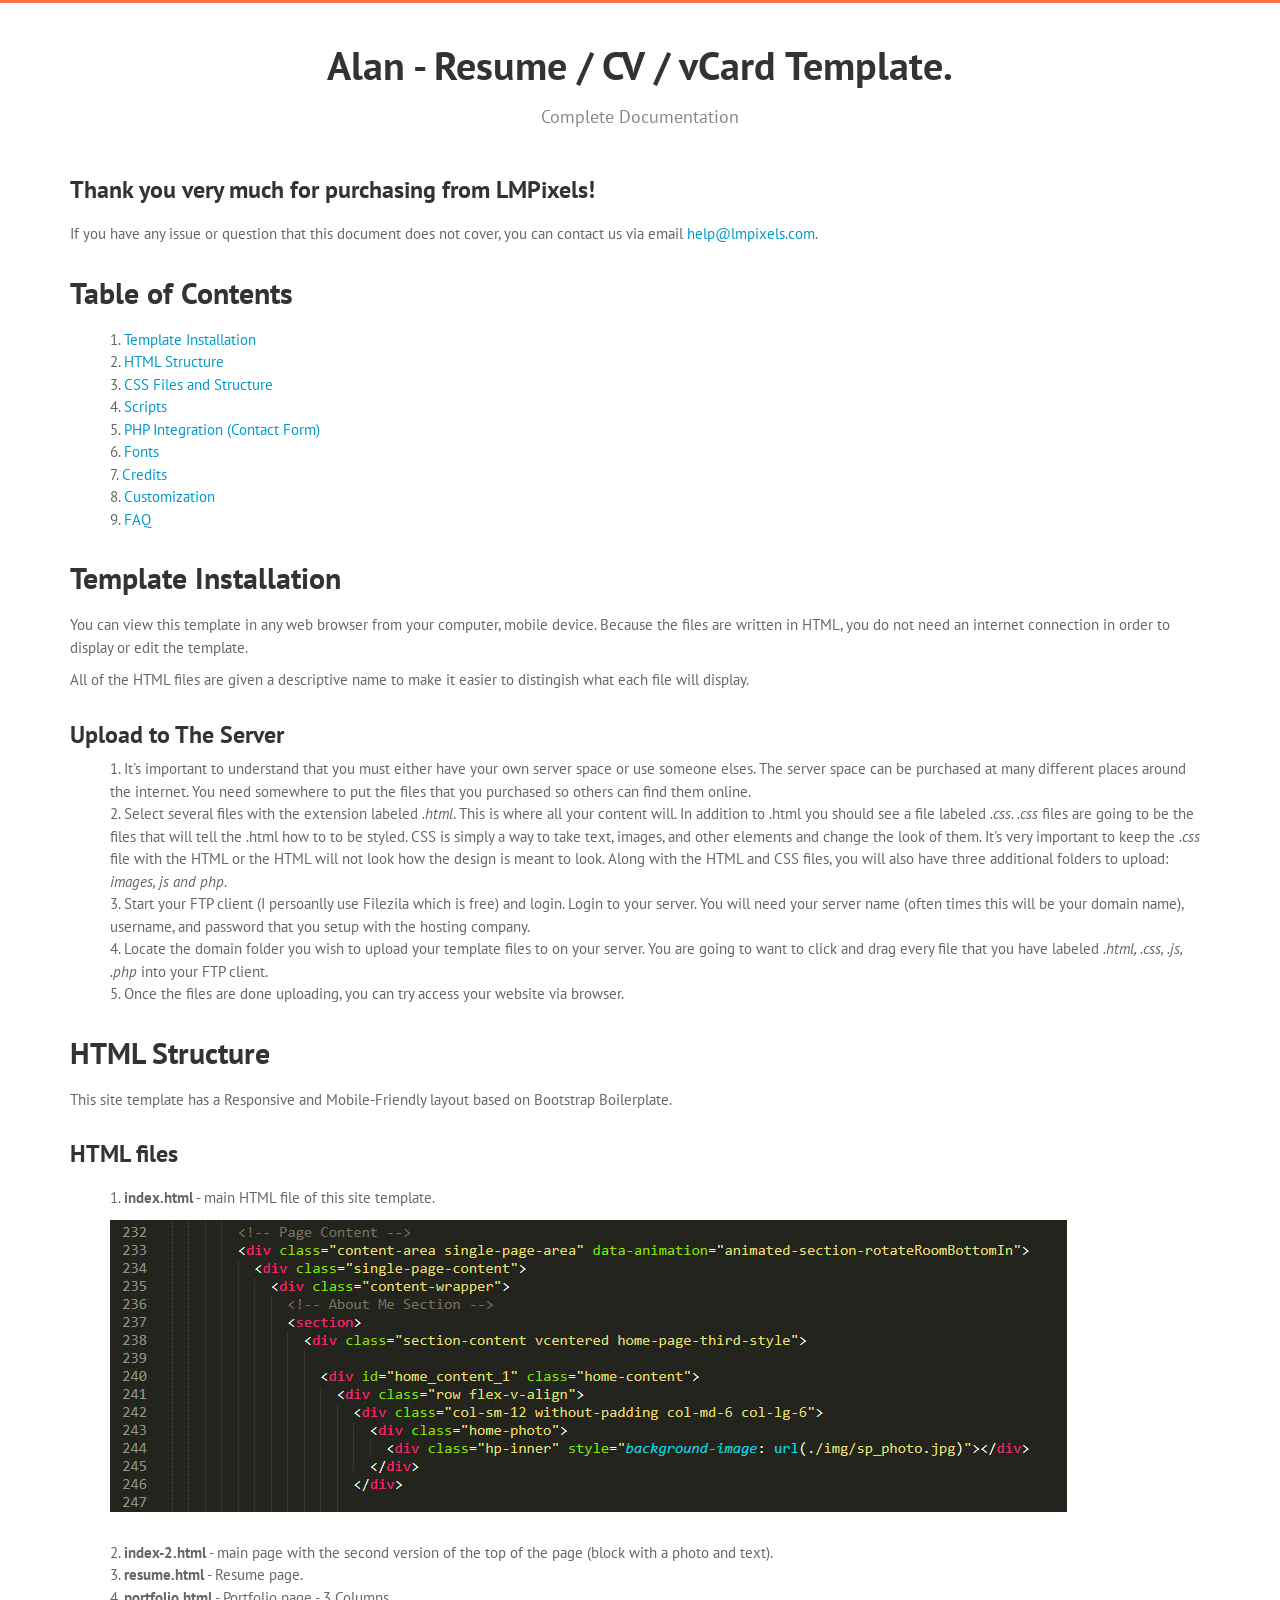
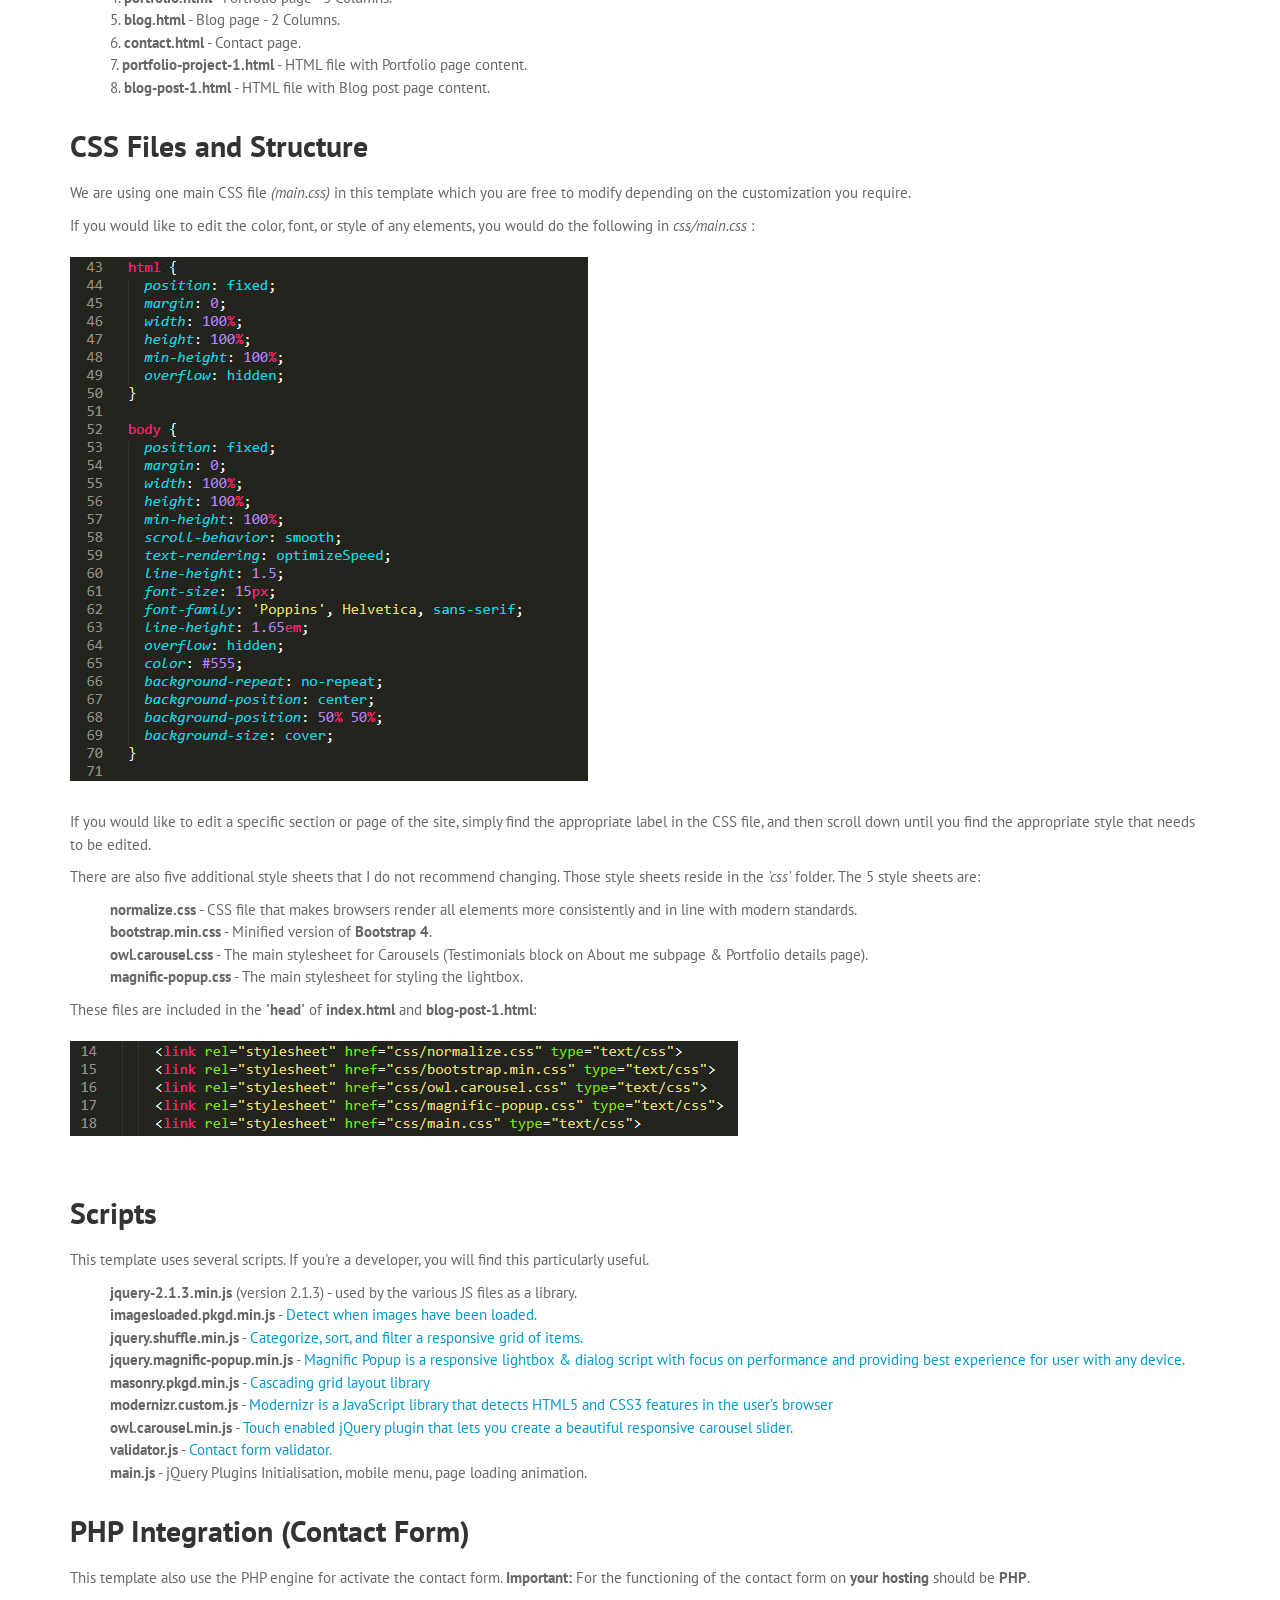
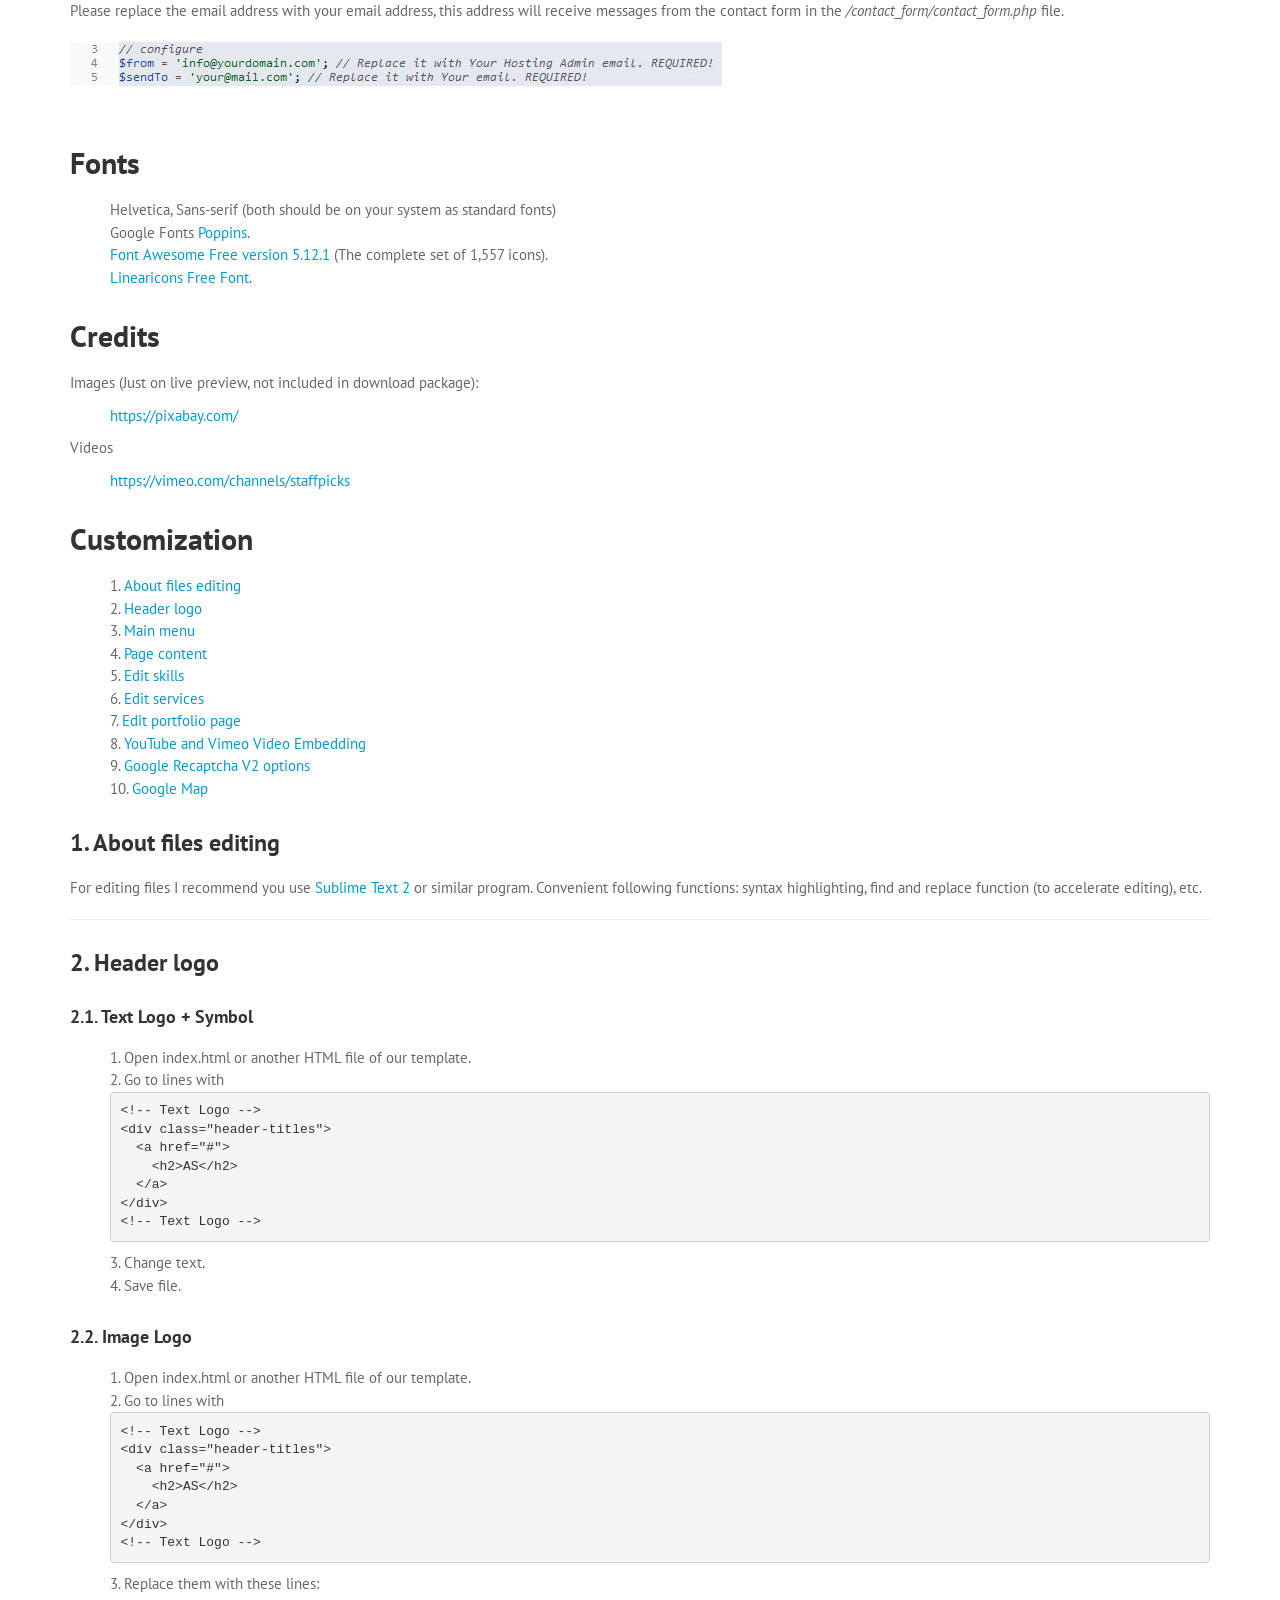
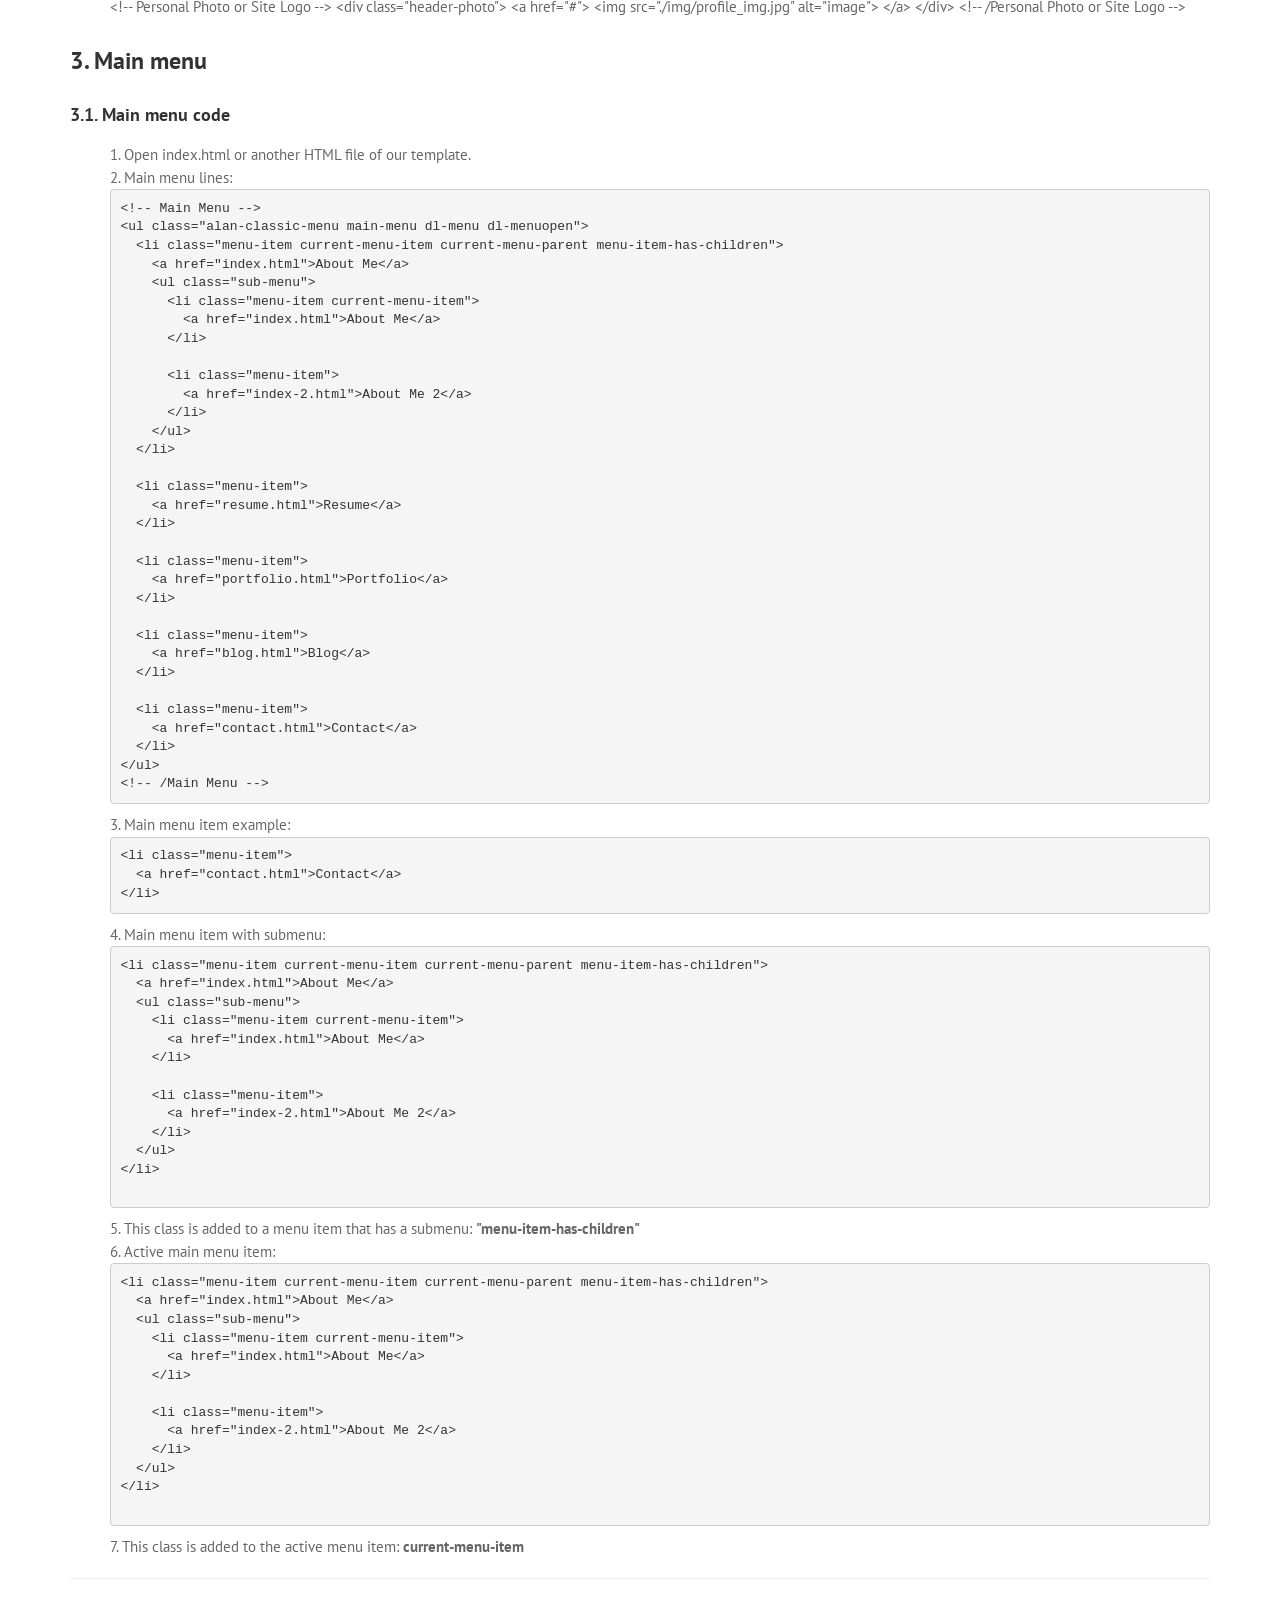
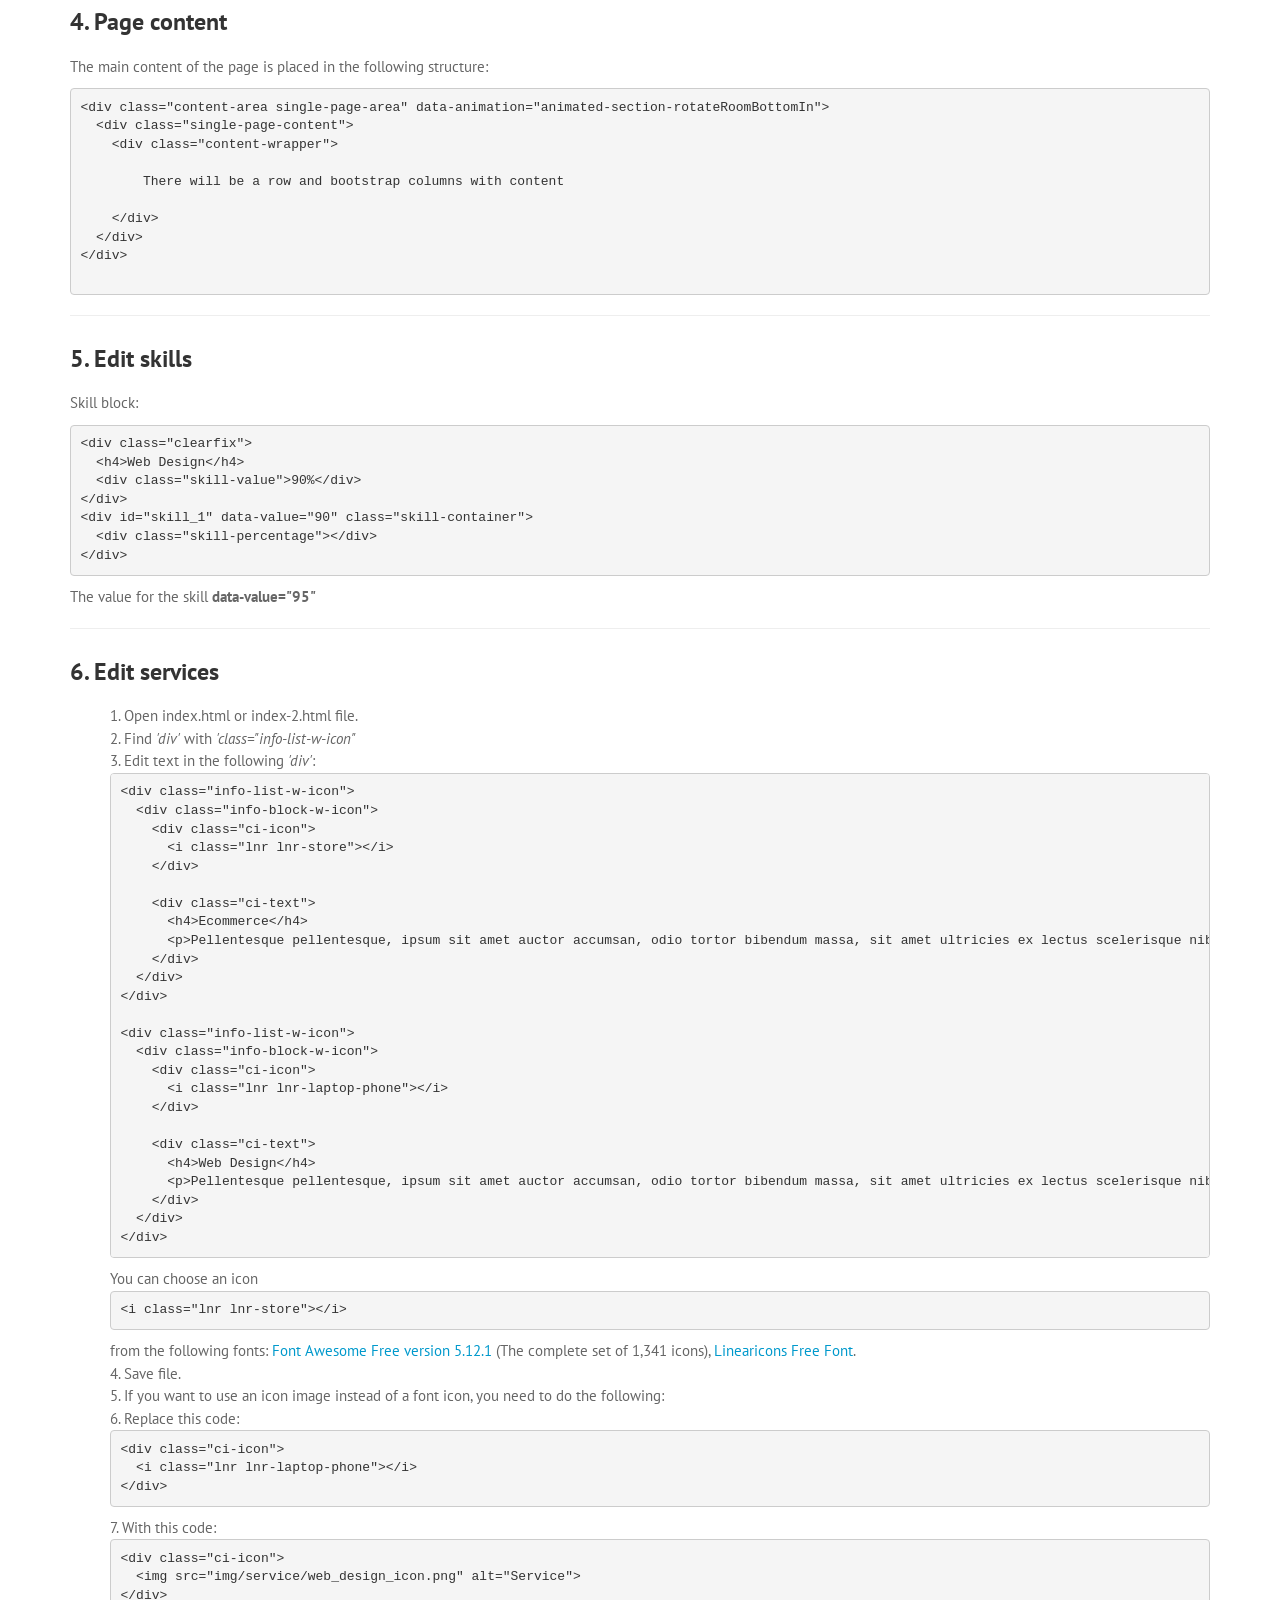
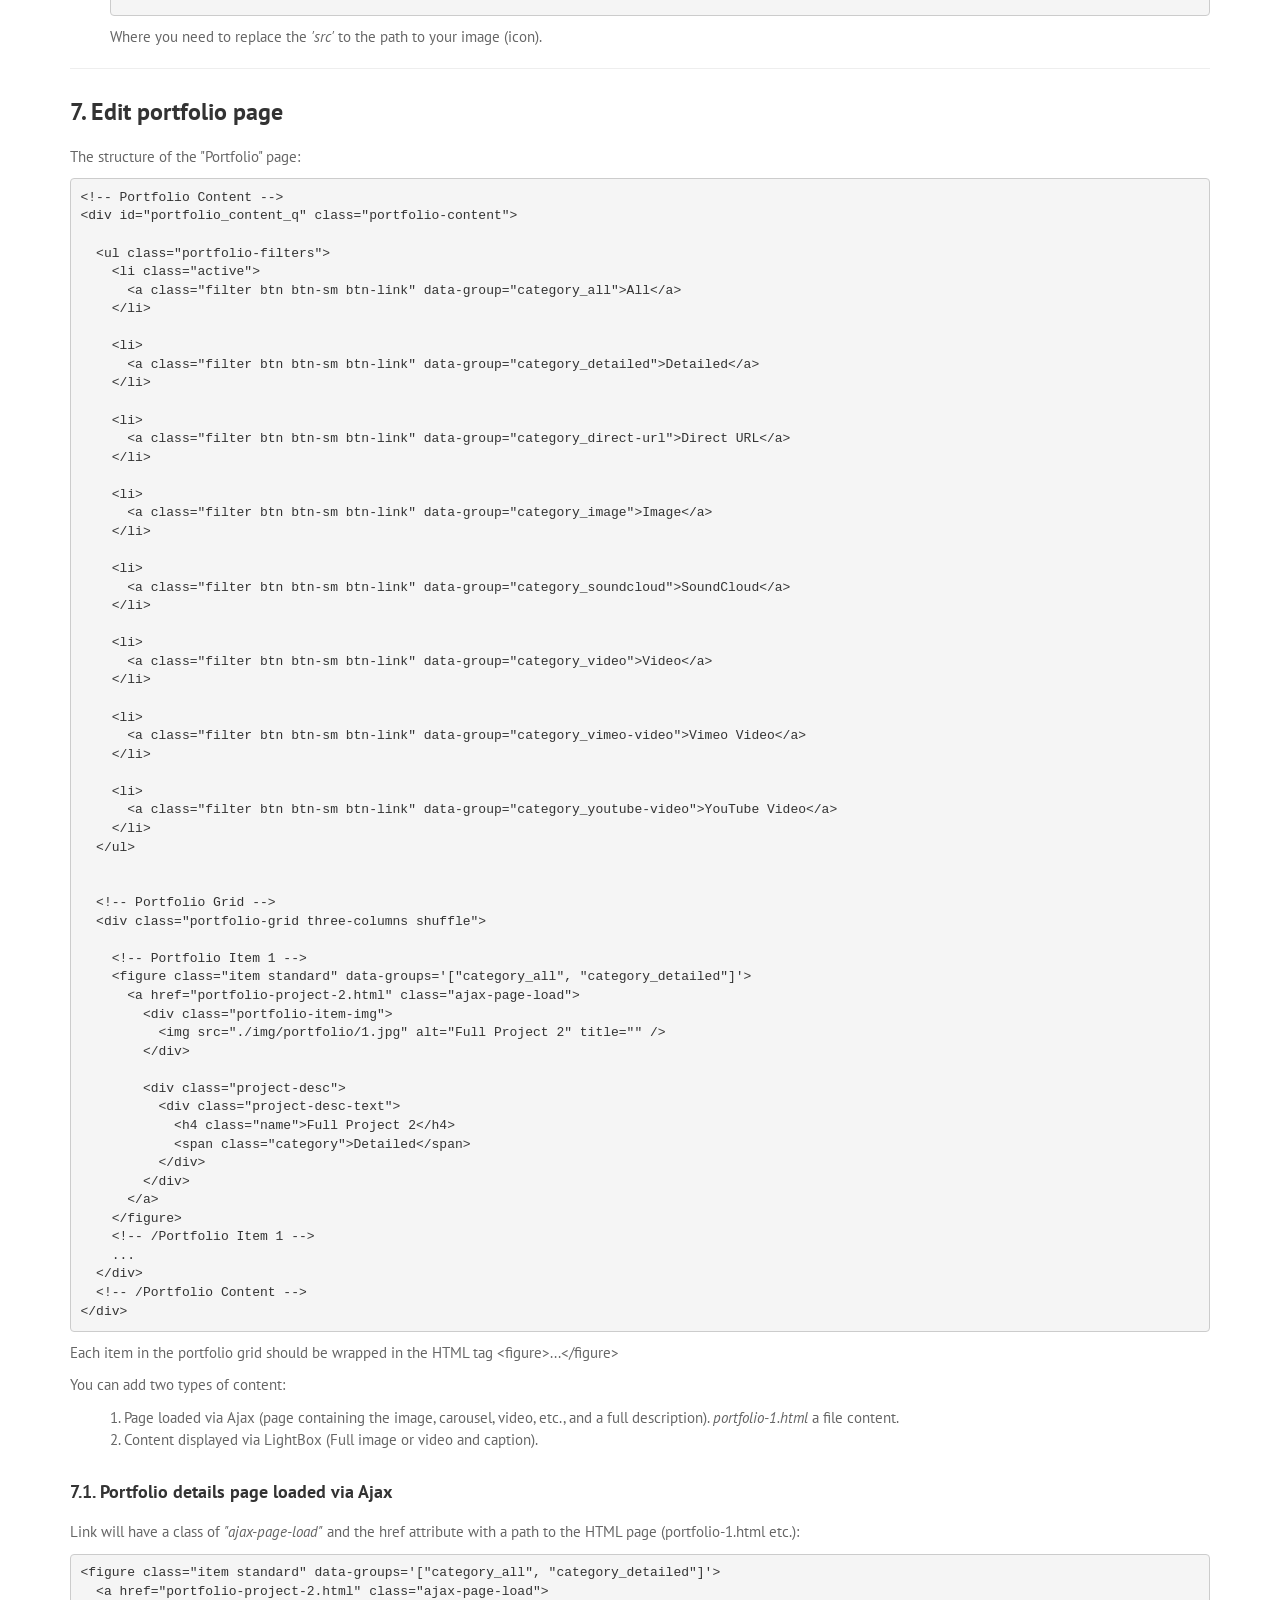
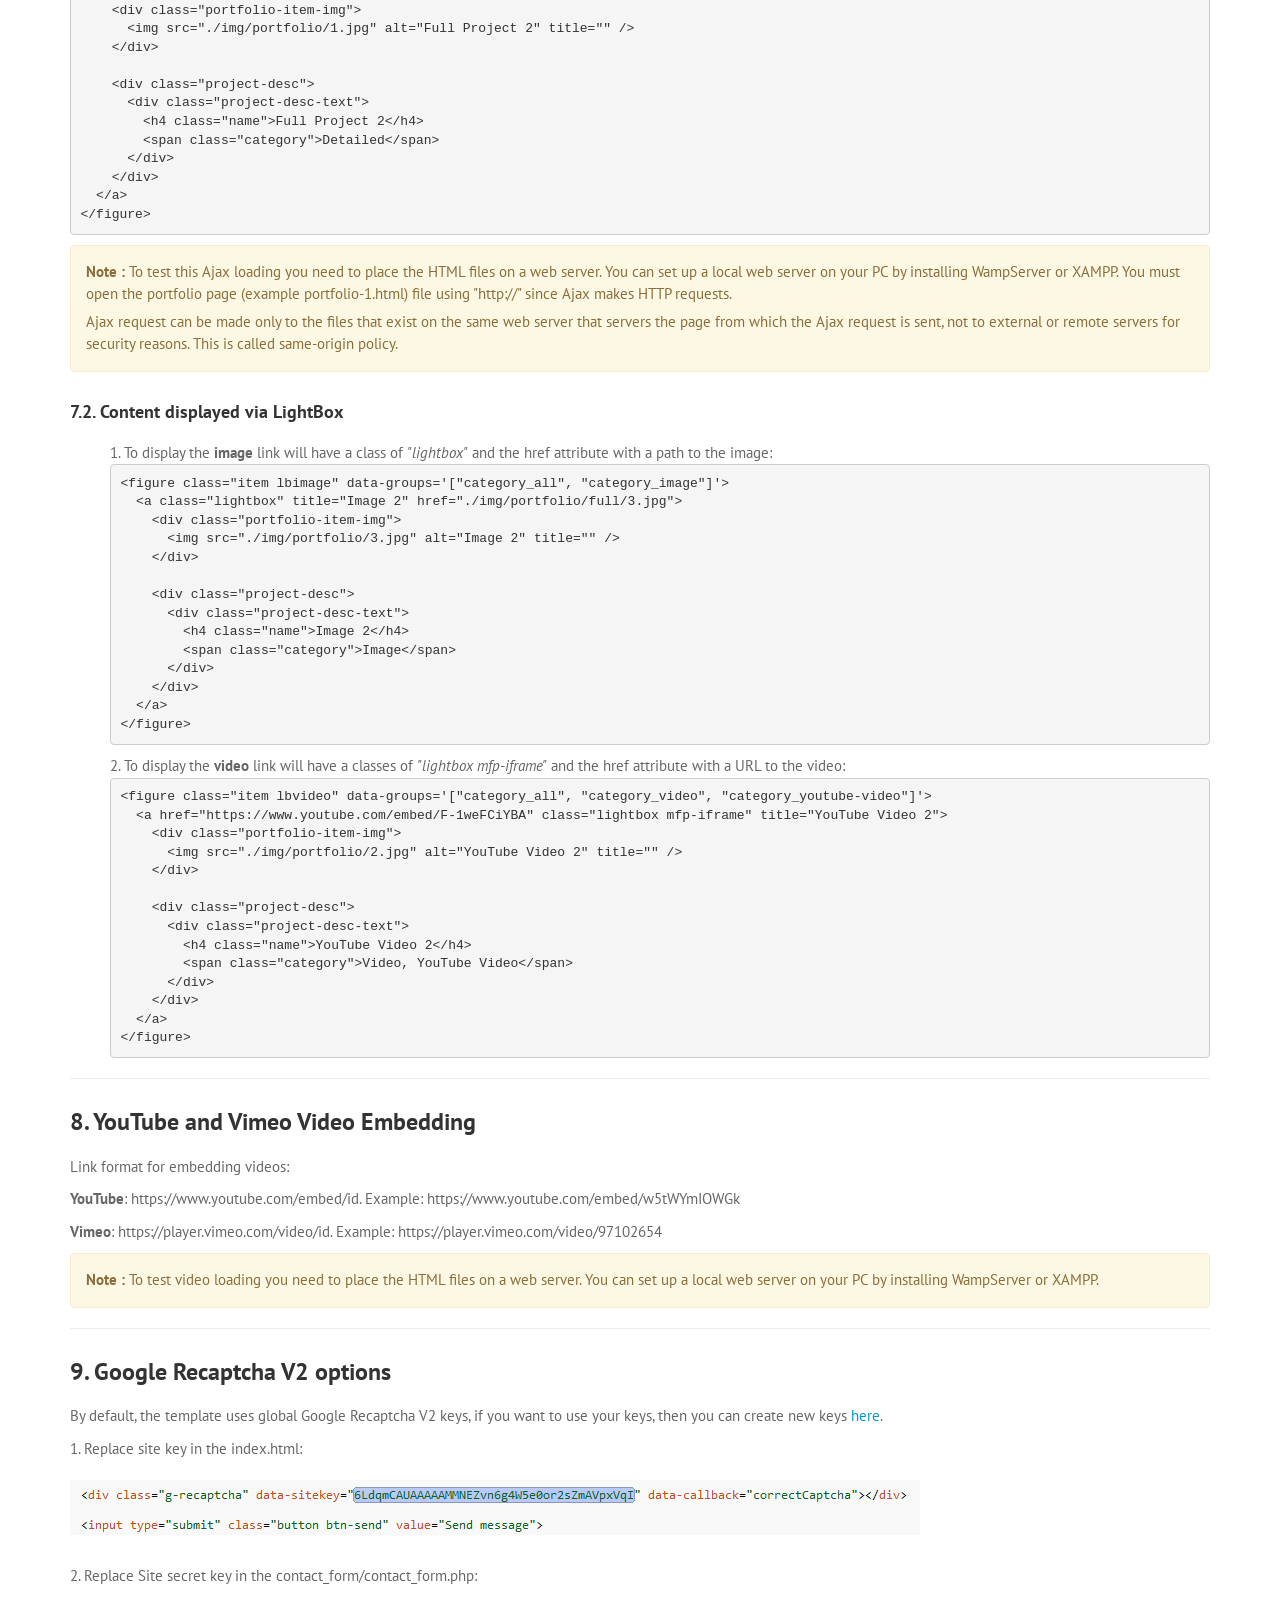
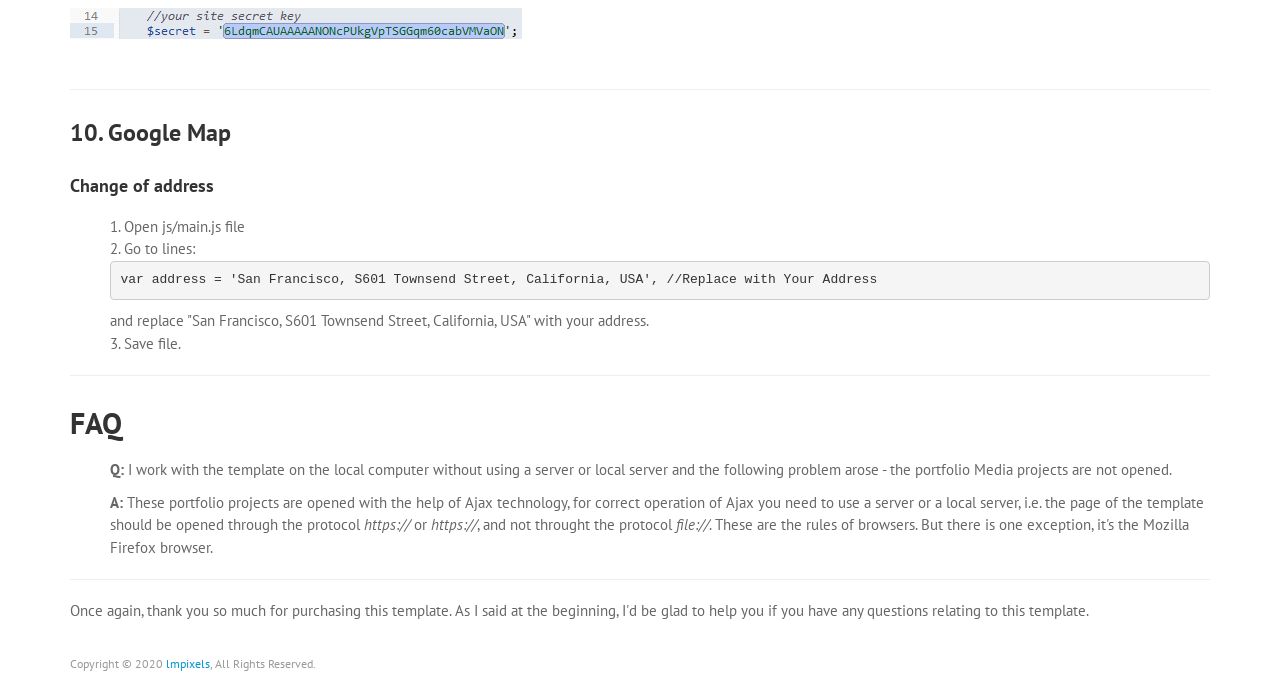
<file: Alan - vCard Template/Documentation/Alan vCard Template Documentation.html>
<!DOCTYPE html>
<html lang="en" class="no-js">
  <head>
    <meta charset="UTF-8" />
    <meta http-equiv="X-UA-Compatible" content="IE=edge"> 
    <title>Alan - Resume / CV / vCard Template v1.4</title>
    <meta name="viewport" content="width=device-width, initial-scale=1" />
    <meta name="description" content="Alan - Resume / CV / vCard Template" />
    <meta name="keywords" content="vcard, resposnive, retina, resume, jquery, css3, bootstrap, material, portfolio" />
    <meta name="author" content="lmtheme" />

    <link rel="stylesheet" href="css/bootstrap.min.css">
    <link rel="stylesheet" href="css/font-awesome.min.css">
    <link rel="stylesheet" href="css/main.css" type="text/css">
  </head>

  <body>
    <div class="container">
        <div class="row">
          <div class="col-md-12">
            <div class="title">
              <h1>Alan - Resume / CV / vCard Template.</h1> 
              <h4>Complete Documentation</h4>
            </div>
          </div>
        </div>

        <div class="row">
          <div class="col-md-12">
            <h3>Thank you very much for purchasing from LMPixels!</h3>
            <p>If you have any issue or question that this document does not cover, you can contact us via email <a href="mailto:help@lmpixels.com">help@lmpixels.com</a>.</p>

            <h2>Table of Contents</h2>
            <ol>
              <li><a href="#installing">Template Installation</a></li>
              <li><a href="#html_structure">HTML Structure</a></li>
              <li><a href="#css_structure">CSS Files and Structure</a></li>
              <li><a href="#scripts">Scripts</a></li>
              <li><a href="#php_integration">PHP Integration (Contact Form)</a></li>
              <li><a href="#fonts">Fonts</a></li>
              <li><a href="#credits">Credits</a></li>
              <li><a href="#customization">Customization</a></li>
              <li><a href="#faq">FAQ</a></li>
            </ol>


            <h2 id="installing">Template Installation</h2>
            <p>You can view this template in any web browser from your computer, mobile device. Because the files are written in HTML, you do not need an internet connection in order to display or edit the template.</p>
            <p>All of the HTML files are given a descriptive name to make it easier to distingish what each file will display.</p>
            <h3 style="margin-bottom:10px;">Upload to The Server</h3>
            <ol>
              <li>It's important to understand that you must either have your own server space or use someone elses. The server space can be purchased at many different places around the internet. You need somewhere to put the files that you purchased so others can find them online.</li>
              <li>Select several files with the extension labeled <em>.html</em>. This is where all your content will. In addition to .html you should see a file labeled <em>.css</em>. <em>.css</em> files are going to be the files that will tell the .html how to to be styled. CSS is simply a way to take text, images, and other elements and change the look of them. It's very important to keep the <em>.css</em> file with the HTML or the HTML will not look how the design is meant to look. Along with the HTML and CSS files, you will also have three additional folders to upload: <em>images, js and php</em>.</li>
              <li>Start your FTP client (I persoanlly use Filezila which is free) and login. Login to your server. You will need your server name (often times this will be your domain name), username, and password that you setup with the hosting company.</li>
              <li>Locate the domain folder you wish to upload your template files to on your server. You are going to want to click and drag every file that you have labeled <em>.html, .css, .js, .php</em> into your FTP client.</li>
              <li>Once the files are done uploading, you can try access your website via browser.</li>
            </ol>

            <h2 id="html_structure">HTML Structure</h2>

            <p>This site template has a Responsive and Mobile-Friendly layout based on Bootstrap Boilerplate.</p>

            <h3>HTML files</h3>
            <ol>
              <li><strong>index.html</strong> - main HTML file of this site template.
                <div><img src="images/html_structure.jpg" alt="Html Structure"></div>
              </li>

              <li><strong>index-2.html</strong> - main page with the second version of the top of the page (block with a photo and text).</li>

              <li><strong>resume.html</strong> - Resume page.</li>

              <li><strong>portfolio.html</strong> - Portfolio page - 3 Columns.</li>

              <li><strong>blog.html</strong> - Blog page - 2 Columns.</li>

              <li><strong>contact.html</strong> - Contact page.</li>

              <li><strong>portfolio-project-1.html</strong> - HTML file with Portfolio page content.</li>

              <li><strong>blog-post-1.html</strong> - HTML file with Blog post page content.</li>
            </ol>


            <h2 id="css_structure">CSS Files and Structure</h2>

            <p>We are using one main CSS file <em>(main.css)</em> in this template which you are free to modify depending on the customization you require.</p>

            <p>If you would like to edit the color, font, or style of any elements, you would do the following in <em>css/main.css</em> :</p>

            <div><img src="images/main_css.jpg" alt="main.css"></div>

            <p>If you would like to edit a specific section or page of the site, simply find the appropriate label in the CSS file, and then scroll down until you find the appropriate style that needs to be edited.</p>

            <p>There are also five additional style sheets that I do not recommend changing. Those style sheets reside in the <em>'css'</em> folder. The 5 style sheets are:</p>

            <ul class="square">
              <li><strong>normalize.css</strong> - CSS file that makes browsers render all elements more consistently and in line with modern standards.</li>
              <li><strong>bootstrap.min.css</strong> - Minified version of <strong>Bootstrap 4</strong>.</li>
              <li><strong>owl.carousel.css</strong> - The main stylesheet for Carousels (Testimonials block on About me subpage &amp; Portfolio details page).</li>
              <li><strong>magnific-popup.css</strong> -  The main stylesheet for styling the lightbox.</li>
            </ul>

            <p>These files are included in the <strong>'head'</strong> of <strong>index.html</strong> and <strong>blog-post-1.html</strong>:</p>
            <div><img src="images/head_css.jpg" alt=""></div>

            <h2 id="scripts">Scripts</h2>
            <p>This template uses several scripts. If you're a developer, you will find this particularly useful.</p>

            <ul class="circle">
              <li><strong>jquery-2.1.3.min.js</strong> (version 2.1.3) - used by the various JS files as a library.</li>
              <li><strong>imagesloaded.pkgd.min.js</strong> - <a href="http://imagesloaded.desandro.com/">Detect when images have been loaded.</a></li>
              <li><strong>jquery.shuffle.min.js</strong> - <a href="https://vestride.github.io/Shuffle/">Categorize, sort, and filter a responsive grid of items.</a></li>
              <li><strong>jquery.magnific-popup.min.js</strong> - <a href="http://dimsemenov.com/plugins/magnific-popup/">Magnific Popup is a responsive lightbox & dialog script with focus on performance and providing best experience for user with any device.</a></li>
              <li><strong>masonry.pkgd.min.js</strong> - <a href="http://masonry.desandro.com/">Cascading grid layout library</a></li>
              <li><strong>modernizr.custom.js</strong> - <a href="http://modernizr.com/">Modernizr is a JavaScript library that detects HTML5 and CSS3 features in the user’s browser</a></li>
              <li><strong>owl.carousel.min.js</strong> - <a href="https://owlcarousel2.github.io/OwlCarousel2/">Touch enabled jQuery plugin that lets you create a beautiful responsive carousel slider.</a></li>
              <li><strong>validator.js</strong> - <a href="https://github.com/1000hz/bootstrap-validator">Contact form validator.</a></li>
              <li><strong>main.js</strong> - jQuery Plugins Initialisation, mobile menu, page loading animation.</li>
            </ul>

            <h2 id="php_integration">PHP Integration (Contact Form)</h2>
            <p>This template also use the PHP engine for activate the contact form. <strong>Important:</strong> For the functioning of the contact form on <strong>your hosting</strong> should be <strong>PHP</strong>.</p>
            <p>Please replace the email address with your email address, this address will receive messages from the contact form in the <em>/contact_form/contact_form.php</em> file.</p>
            <div><img src="images/contact_form.jpg" alt=""></div>

            <h2 id="fonts">Fonts</h2>
            <ul class="circle">         
              <li>Helvetica, Sans-serif (both should be on your system as standard fonts)</li> 
              <li>Google Fonts <a href="http://www.google.com/webfonts/specimen/Poppins">Poppins</a>.</li>
              <li><a href="https://fontawesome.com/icons?d=gallery&m=free">Font Awesome Free version 5.12.1 </a>(The complete set of 1,557 icons).</li>
              <li><a href="https://linearicons.com/free">Linearicons Free Font</a>.</li>
            </ul>

            <h2 id="credits">Credits</h2>

            <p>Images (Just on live preview, not included in download package):
            <ul>
               <li><a href="https://pixabay.com/">https://pixabay.com/</a></li>
            </ul>

            <p>Videos</p>
            <ul>
              <li><a href="https://vimeo.com/channels/staffpicks" target="_blank">https://vimeo.com/channels/staffpicks</a></li>
            </ul>


            <h2 id="customization">Customization</h2>
            <ol>
              <li><a href="#custom_files-editing">About files editing</a></li>
              <li><a href="#custom_header-logo">Header logo</a></li>
              <li><a href="#custom_main-menu">Main menu</a></li>
              <li><a href="#custom_animation-effects">Page content</a></li>
              <li><a href="#custom_resume-skills">Edit skills</a></li>
              <li><a href="#custom_services">Edit services</a></li>
              <li><a href="#custom_portfolio-subpage">Edit portfolio page</a></li>
              <li><a href="#custom_video-embeding">YouTube and Vimeo Video Embedding</a></li>
              <li><a href="#custom_recaptcha">Google Recaptcha V2 options</a></li>
              <li><a href="#custom_maps">Google Map</a></li>
            </ol>

            <h3 id="custom_files-editing">1. About files editing</h3>
            <p>For editing files I recommend you use <a href="https://sublimetext.com/2" target="_blank">Sublime Text 2</a> or similar program. Convenient following functions: syntax highlighting, find and replace function (to accelerate editing), etc.</p>

            <hr>

            <h3 id="custom_header-logo">2. Header logo</h3>
            <h4>2.1. Text Logo + Symbol</h4>
            <ol>
              <li>Open index.html or another HTML file of our template.</li>
              <li>Go to lines with <pre>
&lt;!-- Text Logo --&gt;
&lt;div class="header-titles"&gt;
  &lt;a href="#"&gt;
    &lt;h2&gt;AS&lt;/h2&gt;
  &lt;/a&gt;
&lt;/div&gt;
&lt;!-- Text Logo --&gt;</pre></li>
              <li>Change text.</li>
              <li>Save file.</li>
            </ol>

            <h4>2.2. Image Logo</h4>
            <ol>
              <li>Open index.html or another HTML file of our template.</li>
              <li>Go to lines with <pre>
&lt;!-- Text Logo --&gt;
&lt;div class="header-titles"&gt;
  &lt;a href="#"&gt;
    &lt;h2&gt;AS&lt;/h2&gt;
  &lt;/a&gt;
&lt;/div&gt;
&lt;!-- Text Logo --&gt;</pre></li>
              <li>Replace them with these lines:</li>
&lt;!-- Personal Photo or Site Logo --&gt;
  &lt;div class="header-photo"&gt;
    &lt;a href="#"&gt;
      &lt;img src="./img/profile_img.jpg" alt="image"&gt;
    &lt;/a&gt;
  &lt;/div&gt;
&lt;!-- /Personal Photo or Site Logo --&gt;</pre></li>
            </ol>



            <h3 id="custom_main-menu">3. Main menu</h3>
            <h4>3.1. Main menu code</h4>
            <ol>
              <li>Open index.html or another HTML file of our template.</li>
              <li>Main menu lines: <pre>
&lt;!-- Main Menu --&gt;
&lt;ul class="alan-classic-menu main-menu dl-menu dl-menuopen"&gt;
  &lt;li class="menu-item current-menu-item current-menu-parent menu-item-has-children"&gt;
    &lt;a href="index.html"&gt;About Me&lt;/a&gt;
    &lt;ul class="sub-menu"&gt;
      &lt;li class="menu-item current-menu-item"&gt;
        &lt;a href="index.html"&gt;About Me&lt;/a&gt;
      &lt;/li&gt;
      
      &lt;li class="menu-item"&gt;
        &lt;a href="index-2.html"&gt;About Me 2&lt;/a&gt;
      &lt;/li&gt;
    &lt;/ul&gt;
  &lt;/li&gt;
  
  &lt;li class="menu-item"&gt;
    &lt;a href="resume.html"&gt;Resume&lt;/a&gt;
  &lt;/li&gt;

  &lt;li class="menu-item"&gt;
    &lt;a href="portfolio.html"&gt;Portfolio&lt;/a&gt;
  &lt;/li&gt;

  &lt;li class="menu-item"&gt;
    &lt;a href="blog.html"&gt;Blog&lt;/a&gt;
  &lt;/li&gt;
  
  &lt;li class="menu-item"&gt;
    &lt;a href="contact.html"&gt;Contact&lt;/a&gt;
  &lt;/li&gt;
&lt;/ul&gt;
&lt;!-- /Main Menu --&gt;
</pre>
              <li>Main menu item example: <pre>
&lt;li class="menu-item"&gt;
  &lt;a href="contact.html"&gt;Contact&lt;/a&gt;
&lt;/li&gt;
</pre>
              </li>
              <li>Main menu item with submenu:
                <pre>
&lt;li class="menu-item current-menu-item current-menu-parent menu-item-has-children"&gt;
  &lt;a href="index.html"&gt;About Me&lt;/a&gt;
  &lt;ul class="sub-menu"&gt;
    &lt;li class="menu-item current-menu-item"&gt;
      &lt;a href="index.html"&gt;About Me&lt;/a&gt;
    &lt;/li&gt;
    
    &lt;li class="menu-item"&gt;
      &lt;a href="index-2.html"&gt;About Me 2&lt;/a&gt;
    &lt;/li&gt;
  &lt;/ul&gt;
&lt;/li&gt;
                </pre>
              </li>
              <li>This class is added to a menu item that has a submenu: <strong>"menu-item-has-children"</strong></li>
              <li>Active main menu item: <pre>
&lt;li class="menu-item current-menu-item current-menu-parent menu-item-has-children"&gt;
  &lt;a href="index.html"&gt;About Me&lt;/a&gt;
  &lt;ul class="sub-menu"&gt;
    &lt;li class="menu-item current-menu-item"&gt;
      &lt;a href="index.html"&gt;About Me&lt;/a&gt;
    &lt;/li&gt;
    
    &lt;li class="menu-item"&gt;
      &lt;a href="index-2.html"&gt;About Me 2&lt;/a&gt;
    &lt;/li&gt;
  &lt;/ul&gt;
&lt;/li&gt;
              </pre></li>
              <li>This class is added to the active menu item: <strong>current-menu-item</strong></li>
            </ol>

            <hr>

            <h3 id="custom_animation-effects">4. Page content</h3>
            <p>The main content of the page is placed in the following structure:</p>
<pre>
&lt;div class="content-area single-page-area" data-animation="animated-section-rotateRoomBottomIn"&gt;
  &lt;div class="single-page-content"&gt;
    &lt;div class="content-wrapper"&gt;

        There will be a row and bootstrap columns with content

    &lt;/div&gt;
  &lt;/div&gt;
&lt;/div&gt;
      </pre>
            
            <hr>

            <h3 id="custom_resume-skills">5. Edit skills</h3>


            <p>Skill block:</p>
<pre>
&lt;div class="clearfix"&gt;
  &lt;h4&gt;Web Design&lt;/h4&gt;
  &lt;div class="skill-value"&gt;90%&lt;/div&gt;
&lt;/div&gt;
&lt;div id="skill_1" data-value="90" class="skill-container"&gt;
  &lt;div class="skill-percentage"&gt;&lt;/div&gt;
&lt;/div&gt;</pre>

            <p>The value for the skill <strong>data-value="95"</strong></p>

            <hr>

            <h3 id="custom_services">6. Edit services</h3>

            <ol>
              <li>Open index.html or index-2.html file.</li>
              <li>Find <em>'div'</em> with <em>'class="info-list-w-icon"</em></li>
              <li>Edit text in the following <em>'div'</em>:<pre>
&lt;div class="info-list-w-icon"&gt;
  &lt;div class="info-block-w-icon"&gt;
    &lt;div class="ci-icon"&gt;
      &lt;i class="lnr lnr-store"&gt;&lt;/i&gt;
    &lt;/div&gt;

    &lt;div class="ci-text"&gt;
      &lt;h4&gt;Ecommerce&lt;/h4&gt;
      &lt;p&gt;Pellentesque pellentesque, ipsum sit amet auctor accumsan, odio tortor bibendum massa, sit amet ultricies ex lectus scelerisque nibh. Ut non sodales.&lt;/p&gt;
    &lt;/div&gt;
  &lt;/div&gt;
&lt;/div&gt;

&lt;div class="info-list-w-icon"&gt;
  &lt;div class="info-block-w-icon"&gt;
    &lt;div class="ci-icon"&gt;
      &lt;i class="lnr lnr-laptop-phone">&lt;/i&gt;
    &lt;/div&gt;
    
    &lt;div class="ci-text"&gt;
      &lt;h4&gt;Web Design&lt;/h4&gt;
      &lt;p&gt;Pellentesque pellentesque, ipsum sit amet auctor accumsan, odio tortor bibendum massa, sit amet ultricies ex lectus scelerisque nibh. Ut non sodales.&lt;/p&gt;
    &lt;/div&gt;
  &lt;/div&gt;
&lt;/div&gt;</pre>
                You can choose an icon <pre>&lt;i class="lnr lnr-store">&lt;/i&gt;</pre> from the following fonts: <a href="https://fontawesome.com/icons?d=gallery&m=free">Font Awesome Free version 5.12.1 </a>(The complete set of 1,341 icons), <a href="https://linearicons.com/free">Linearicons Free Font</a></a>.
              </li>
              
              <li>Save file.</li>

              <li>If you want to use an icon image instead of a font icon, you need to do the following:</li>

              <li>Replace this code:<pre>
&lt;div class="ci-icon"&gt;
  &lt;i class="lnr lnr-laptop-phone">&lt;/i&gt;
&lt;/div&gt;</pre>
              </li>

              <li>With this code:<pre>
&lt;div class="ci-icon"&gt;
  &lt;img src="img/service/web_design_icon.png" alt="Service"&gt;
&lt;/div&gt;</pre>
              Where you need to replace the <em>'src'</em> to the path to your image (icon).
              </li>
            </ol>

            <hr>

            <h3 id="custom_portfolio-subpage">7. Edit portfolio page</h3>
            <p>The structure of the "Portfolio" page:</p>
<pre>&lt;!-- Portfolio Content --&gt;
&lt;div id="portfolio_content_q" class="portfolio-content"&gt;

  &lt;ul class="portfolio-filters"&gt;
    &lt;li class="active"&gt;
      &lt;a class="filter btn btn-sm btn-link" data-group="category_all"&gt;All&lt;/a&gt;
    &lt;/li&gt;
    
    &lt;li&gt;
      &lt;a class="filter btn btn-sm btn-link" data-group="category_detailed"&gt;Detailed&lt;/a&gt;
    &lt;/li&gt;
    
    &lt;li&gt;
      &lt;a class="filter btn btn-sm btn-link" data-group="category_direct-url"&gt;Direct URL&lt;/a&gt;
    &lt;/li&gt;
    
    &lt;li&gt;
      &lt;a class="filter btn btn-sm btn-link" data-group="category_image"&gt;Image&lt;/a&gt;
    &lt;/li&gt;
    
    &lt;li&gt;
      &lt;a class="filter btn btn-sm btn-link" data-group="category_soundcloud"&gt;SoundCloud&lt;/a&gt;
    &lt;/li&gt;

    &lt;li&gt;
      &lt;a class="filter btn btn-sm btn-link" data-group="category_video"&gt;Video&lt;/a&gt;
    &lt;/li&gt;
    
    &lt;li&gt;
      &lt;a class="filter btn btn-sm btn-link" data-group="category_vimeo-video"&gt;Vimeo Video&lt;/a&gt;
    &lt;/li&gt;
    
    &lt;li&gt;
      &lt;a class="filter btn btn-sm btn-link" data-group="category_youtube-video"&gt;YouTube Video&lt;/a&gt;
    &lt;/li&gt;
  &lt;/ul&gt;


  &lt;!-- Portfolio Grid --&gt;
  &lt;div class="portfolio-grid three-columns shuffle"&gt;

    &lt;!-- Portfolio Item 1 --&gt;
    &lt;figure class="item standard" data-groups='["category_all", "category_detailed"]'&gt;
      &lt;a href="portfolio-project-2.html" class="ajax-page-load"&gt;
        &lt;div class="portfolio-item-img"&gt;
          &lt;img src="./img/portfolio/1.jpg" alt="Full Project 2" title="" /&gt;
        &lt;/div&gt;

        &lt;div class="project-desc"&gt;
          &lt;div class="project-desc-text"&gt;
            &lt;h4 class="name">Full Project 2&lt;/h4&gt;
            &lt;span class="category">Detailed&lt;/span&gt;
          &lt;/div&gt;
        &lt;/div&gt;
      &lt;/a&gt;
    &lt;/figure&gt;
    &lt;!-- /Portfolio Item 1 --&gt;
    ...
  &lt;/div&gt;
  &lt;!-- /Portfolio Content --&gt;
&lt;/div&gt;</pre>
            <p>Each item in the portfolio grid should be wrapped in the HTML tag &lt;figure&gt;...&lt;/figure&gt;</p>
            <p>You can add two types of content:</p>
              <ol>
                <li>Page loaded via Ajax (page containing the image, carousel, video, etc., and a full description). <em>portfolio-1.html</em> a file content.</li>
                <li>Content displayed via LightBox (Full image or video and caption).</li>
              </ol>

            <h4>7.1. Portfolio details page loaded via Ajax</h4>
            <p>Link will have a class of <em>"ajax-page-load"</em> and the href attribute with a path to the HTML page (portfolio-1.html etc.):</p>
<pre>
&lt;figure class="item standard" data-groups='["category_all", "category_detailed"]'&gt;
  &lt;a href="portfolio-project-2.html" class="ajax-page-load"&gt;
    &lt;div class="portfolio-item-img"&gt;
      &lt;img src="./img/portfolio/1.jpg" alt="Full Project 2" title="" /&gt;
    &lt;/div&gt;

    &lt;div class="project-desc"&gt;
      &lt;div class="project-desc-text"&gt;
        &lt;h4 class="name">Full Project 2&lt;/h4&gt;
        &lt;span class="category">Detailed&lt;/span&gt;
      &lt;/div&gt;
    &lt;/div&gt;
  &lt;/a&gt;
&lt;/figure&gt;</pre>

            <div class="alert alert-warning">
              <p><strong>Note :</strong> To test this Ajax loading you need to place the HTML files on a web server. You can set up a local web server on your PC by installing WampServer or XAMPP. You must open the portfolio page (example portfolio-1.html) file using "http://" since Ajax makes HTTP requests.</p>

              <p>Ajax request can be made only to the files that exist on the same web server that servers the page from which the Ajax request is sent, not to external or remote servers for security reasons. This is called same-origin policy.</p>
            </div>

            <h4>7.2. Content displayed via LightBox</h4>
            <ol>
              <li>To display the <strong>image</strong> link will have a class of <em>"lightbox"</em> and the href attribute with a path to the image: <pre>
&lt;figure class="item lbimage" data-groups='["category_all", "category_image"]'&gt;
  &lt;a class="lightbox" title="Image 2" href="./img/portfolio/full/3.jpg"&gt;
    &lt;div class="portfolio-item-img"&gt;
      &lt;img src="./img/portfolio/3.jpg" alt="Image 2" title="" /&gt;
    &lt;/div&gt;

    &lt;div class="project-desc"&gt;
      &lt;div class="project-desc-text"&gt;
        &lt;h4 class="name">Image 2&lt;/h4&gt;
        &lt;span class="category">Image&lt;/span&gt;
      &lt;/div&gt;
    &lt;/div&gt;
  &lt;/a&gt;
&lt;/figure&gt;</pre>
              </li>

              <li>To display the <strong>video</strong> link will have a classes of <em>"lightbox mfp-iframe"</em> and the href attribute with a URL to the video:<pre>
&lt;figure class="item lbvideo" data-groups='["category_all", "category_video", "category_youtube-video"]'&gt;
  &lt;a href="https://www.youtube.com/embed/F-1weFCiYBA" class="lightbox mfp-iframe" title="YouTube Video 2"&gt;
    &lt;div class="portfolio-item-img"&gt;
      &lt;img src="./img/portfolio/2.jpg" alt="YouTube Video 2" title="" /&gt;
    &lt;/div&gt;

    &lt;div class="project-desc"&gt;
      &lt;div class="project-desc-text"&gt;
        &lt;h4 class="name">YouTube Video 2&lt;/h4&gt;
        &lt;span class="category">Video, YouTube Video&lt;/span&gt;
      &lt;/div&gt;
    &lt;/div&gt;
  &lt;/a&gt;
&lt;/figure&gt;</pre>
              </li>
            </ol>

            <hr>

            <h3 id="custom_video-embeding">8. YouTube and Vimeo Video Embedding</h3>
            <p>Link format for embedding videos:</p>
            <p><strong>YouTube</strong>: https://www.youtube.com/embed/id. Example: https://www.youtube.com/embed/w5tWYmIOWGk</p>
            <p><strong>Vimeo</strong>: https://player.vimeo.com/video/id. Example: https://player.vimeo.com/video/97102654</p>

            <div class="alert alert-warning">
              <p><strong>Note :</strong> To test video loading you need to place the HTML files on a web server. You can set up a local web server on your PC by installing WampServer or XAMPP.</p>
            </div>

            <hr>

            <h3 id="custom_recaptcha">9. Google Recaptcha V2 options</h3>
            <p>By default, the template uses global Google Recaptcha V2 keys, if you want to use your keys, then you can create new keys <a href="https://www.google.com/recaptcha/admin" target="_blank">here</a>.</p>
            <p>1. Replace site key in the index.html:</p>
            <img src="images/site-key.png" alt="Google Recaptcha V2 Site Key">
            <p>2. Replace Site secret key in the contact_form/contact_form.php:</p>
            <img src="images/site-secret-key.png" alt="Google Recaptcha V2 Site Secret Key">

            <hr>

            <h3 id="custom_maps">10. Google Map</h3>
            <h4>Change of address</h4>
            <ol>
              <li>Open js/main.js file</li>
              <li>Go to lines:
<pre>
var address = 'San Francisco, S601 Townsend Street, California, USA', //Replace with Your Address</pre> and replace "San Francisco, S601 Townsend Street, California, USA" with your address.</li>
              <li>Save file.</li>
            </ol>

            <hr>
            <h2 id="faq">FAQ</h2>
            <ul>
              <li><p><strong>Q:</strong> I work with the template on the local computer without using a server or local server and the following problem arose - the portfolio Media projects are not opened.</p></li>
              <li><p><strong>A:</strong> These portfolio projects are opened with the help of Ajax technology, for correct operation of Ajax you need to use a server or a local server, i.e. the page of the template should be opened through the protocol <em>https://</em> or <em>https://</em>, and not throught the protocol <em>file://</em>. These are the rules of browsers. But there is one exception, it's the Mozilla Firefox browser.</p></li>
            </ul>
            <hr>

            <p>Once again, thank you so much for purchasing this template. As I said at the beginning, I'd be glad to help you if you have any questions relating to this template.</p>

          </div>
        </div>
    </div>
    <footer class="container bottom copyright">
      <div class="row">
        <div class="col-md-12">
         <p>Copyright © 2020 <a href="http://themeforest.net/user/lmpixels" target="_blank">lmpixels</a>, All Rights Reserved.</p>
        </div>
      </div>
    </div>
  </body>
</html>
</file>
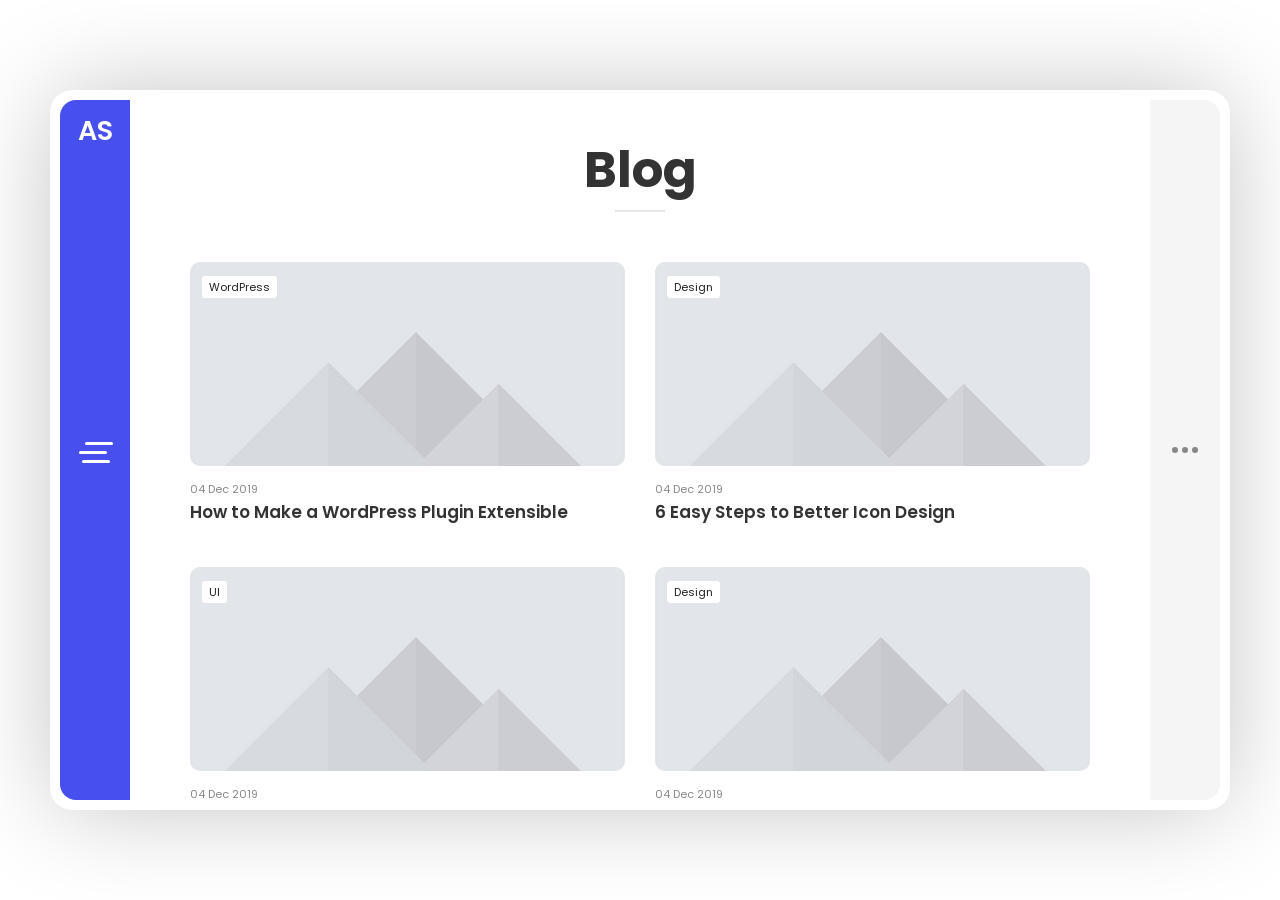
<file: Alan - vCard Template/Light/1/blog.html>
<!DOCTYPE html>
<html lang="en" class="no-js">
  <head>
    <meta charset="UTF-8" />
    <meta http-equiv="X-UA-Compatible" content="IE=edge"> 
    <title>Alan - Resume / CV / vCard Template</title>
    <meta name="viewport" content="width=device-width, initial-scale=1, maximum-scale=1, user-scalable=no">
    <meta name="description" content="Leven - Resume / CV / vCard Template" />
    <meta name="keywords" content="vcard, resposnive, retina, resume, jquery, css3, bootstrap, portfolio" />
    <meta name="author" content="lmpixels" />
    <link rel="shortcut icon" href="favicon.ico">


    <link rel="stylesheet" href="css/normalize.css" type="text/css">
    <link rel="stylesheet" href="css/bootstrap.min.css" type="text/css">
    <link rel="stylesheet" href="css/animations.css" type="text/css">
    <link rel="stylesheet" href="css/owl.carousel.css" type="text/css">
    <link rel="stylesheet" href="css/magnific-popup.css" type="text/css">
    <link rel="stylesheet" href="css/dlmenu.css" type="text/css">
    <link rel="stylesheet" href="css/main.css" type="text/css">
  </head>

  <body>

    <div class="lm-animated-bg"></div>
    
    <!-- Loading animation -->
    <div class="preloader">
      <div class="preloader-animation">
        <div class="preloader-spinner">
        </div>
      </div>
    </div>
    <!-- /Loading animation -->

    <!-- Page Wrapper -->
    <div class="page-wrapper bg-move-effect">
      <div class="page-content site-content">

        <!-- Site Header -->
        <header id="site_header" class="header">
          <div class="header-content">
            <!-- Menu Button Icon -->
            <div class="menu-button">
              <span></span>
              <span></span>
              <span></span>
            </div>
            <!-- /Menu Button Icon -->
                
            <!-- Personal Photo or Site Logo -->
            <!--<div class="header-photo">
              <a href="index.html">
                <img src="./img/profile_img.jpg" alt="image">
              </a>
            </div>-->
            <!-- /Personal Photo or Site Logo -->

            <!-- Text Logo -->
            <div class="header-titles">
              <a href="index.html">
                <h2>AS</h2>
              </a>
            </div>
            <!-- Text Logo -->
          </div>
          
          <!-- Site Main Menu & Profile Card -->
          <div class="site-menu profile-card-on flex-v-align dl-menuwrapper">
            <!-- Profile Card -->
            <div class="profile-card flex-v-align">
              <div class="profile-card-block">
                <!-- Profile Photo -->
                <div class="profile-img">
                  <a href="index.html">
                    <img src="./img/profile_img.jpg" alt="image">
                  </a>
                </div>
                <!-- /Profile Photo -->
                
                <!-- Profile Titles -->
                <a href="#">
                  <h3 class="site-title">Alan Smith</h3>
                </a>
                            
                <h5 class="site-subtitle">Web Designer</h5>
                <!-- /Profile Titles -->
                
                <!-- Social Links -->
                <div class="social-links">
                  <ul>
                    <li>
                      <a href="#" target="_blank">
                        <i class="fab fa-twitter"></i>
                      </a>
                    </li>
                    
                    <li>
                      <a href="#" target="_blank">
                        <i class="fab fa-facebook-f"></i>
                      </a>
                    </li>
                    
                    <li>
                      <a href="#" target="_blank">
                        <i class="fab fa-instagram"></i>
                      </a>
                    </li>
                  </ul>
                </div>
                <!-- /Social Links -->
              </div>
            </div>
            <!-- /Profile Card -->

            <!-- Main Menu -->
            <ul class="alan-classic-menu main-menu dl-menu dl-menuopen">
              <li class="menu-item menu-item-has-children">
                <a href="index.html">About Me</a>
                <ul class="sub-menu">
                  <li class="menu-item">
                    <a href="index.html">About Me</a>
                  </li>
                  
                  <li class="menu-item ">
                    <a href="index-2.html">About Me 2</a>
                  </li>
                </ul>
              </li>
              
              <li class="menu-item">
                <a href="resume.html">Resume</a>
              </li>

              <li class="menu-item">
                <a href="portfolio.html">Portfolio</a>
              </li>

              <li class="menu-item current-menu-item">
                <a href="blog.html">Blog</a>
              </li>
              
              <li class="menu-item">
                <a href="contact.html">Contact</a>
              </li>
            </ul>
            <!-- /Main Menu -->
          </div>
          <!-- /Site Main Menu & Profile Card -->
        </header>
        <!-- /Site Header -->

        <!-- Right Sidebar -->
        <div class="r-sidebar">
          <div class="sidebar-button">
            <span></span>
            <span></span>
            <span></span>
          </div>
        </div>
        
        <div id="blog-sidebar" class="blog-sidebar">
          <div class="blog-sidebar-content clearfix">
            <div class="sidebar-item">
              <div class="sidebar-title">
                <h4>Recent Posts</h4>
              </div>
              <ul>
                <li>
                  <a href="#">Best Practices for Animated Progress Indicators</a>
                </li>
                
                <li>
                  <a href="#">Designing the Perfect Feature Comparison Table</a>
                </li>
                
                <li>
                  <a href="#">An Overview of E-Commerce Platforms</a>
                </li>
                
                <li>
                  <a href="#">Why I Switched to Sketch For UI Design</a>
                </li>
                
                <li>
                  <a href="#">Creative and Innovative Navigation Designs</a>
                </li>
              </ul>
            </div>

            <div class="sidebar-item"><div class="sidebar-title"><h4>Archives</h4></div>
              <ul>
                <li>
                  <a href='#'>June 2020</a>
                </li>
              </ul>
            </div>

            <div class="sidebar-item">
              <div class="sidebar-title">
                <h4>Categories</h4>
              </div>
              
              <ul>
                <li class="cat-item">
                  <a href="#">Design</a>
                </li>
                
                <li class="cat-item">
                  <a href="#">E-Commerce</a>
                </li>

                <li class="cat-item">
                  <a href="#">UI</a>
                </li>
                
                <li class="cat-item">
                  <a href="#">Uncategorized</a>
                </li>
                
                <li class="cat-item">
                  <a href="#">WordPress</a>
                </li>
              </ul>

            </div>

          </div>
        </div>
        <!-- /Right Sidebar -->

        <!-- Page Content -->
        <div class="content-area single-page-area" data-animation="animated-section-rotateRoomBottomIn">
          <div class="single-page-content">
            <div class="content-wrapper">
              <div class="page-title">
                <h1>Blog</h1>
              </div>

              <article class="page type-page">
                <div class="entry-content">

                  <div class="row">
                    <div class=" col-xs-12 col-sm-12 ">

                      <div class="blog-masonry two-columns clearfix">
                        <!-- Blog Post 1 -->
                        <div class="item">
                          <div class="blog-card">
                            <div class="media-block">
                              <div class="category">
                                <a href="#" title="View all posts in WordPress">WordPress</a>
                              </div>
                              <a href="blog-post-1.html">
                                <img src="./img/blog/blog_post_1.jpg" alt="How to Make a WordPress Plugin Extensible" title="" />
                                <div class="mask"></div>
                              </a>
                            </div>
                            <div class="post-info">
                              <div class="post-date">04 Dec 2019</div>
                              <a href="blog-post-1.html">
                                <h4 class="blog-item-title">How to Make a WordPress Plugin Extensible</h4>
                              </a>
                            </div>
                          </div>
                        </div>
                        <!-- End of Blog Post 1 -->
                        
                        <!-- Blog Post 2 -->
                        <div class="item">
                          <div class="blog-card">
                            <div class="media-block">
                              <div class="category">
                                <a href="#" title="View all posts in Design">Design</a>
                              </div>

                              <a href="blog-post-1.html">
                                <img src="./img/blog/blog_post_2.jpg" alt="6 Easy Steps to Better Icon Design" title="" />
                                <div class="mask"></div>
                              </a>
                            </div>
                            <div class="post-info">
                              <div class="post-date">04 Dec 2019</div>
                              <a href="blog-post-1.html">
                                <h4 class="blog-item-title">6 Easy Steps to Better Icon Design</h4>
                              </a>
                            </div>
                          </div>
                        </div>
                        <!-- End of Blog Post 2 -->
                        
                        <!-- Blog Post 3 -->
                        <div class="item">
                          <div class="blog-card">
                            <div class="media-block">
                              <div class="category">
                                <a href="#" title="View all posts in UI">UI</a>
                              </div>
                              <a href="blog-post-1.html">
                                <img src="./img/blog/blog_post_3.jpg" alt="Creative and Innovative Navigation Designs" title="" />
                                <div class="mask"></div>
                              </a>
                            </div>
                            <div class="post-info">
                              <div class="post-date">04 Dec 2019</div>
                              <a href="blog-post-1.html">
                                <h4 class="blog-item-title">Creative and Innovative Navigation Designs</h4>
                              </a>
                            </div>
                          </div>
                        </div>
                        <!-- End of Blog Post 3 -->

                        <!-- Blog Post 4 -->
                        <div class="item">
                          <div class="blog-card">
                            <div class="media-block">
                              <div class="category">
                                <a href="#" title="View all posts in Design">Design</a>
                              </div>
                              <a href="blog-post-1.html">
                                <img src="./img/blog/blog_post_4.jpg" alt="Why I Switched to Sketch For UI Design" title="" />
                                <div class="mask"></div>
                              </a>
                            </div>
                            <div class="post-info">
                              <div class="post-date">04 Dec 2019</div>
                              <a href="blog-post-1.html">
                                <h4 class="blog-item-title">Why I Switched to Sketch For UI Design</h4>
                              </a>
                            </div>
                          </div>
                        </div>
                        <!-- End of Blog Post 4 -->
                        
                        <!-- Blog Post 5 -->
                        <div class="item">
                          <div class="blog-card">
                            <div class="media-block">
                              <div class="category">
                                <a href="#" title="View all posts in E-Commerce">E-Commerce</a>
                              </div>
                              <a href="blog-post-1.html">
                                <img src="./img/blog/blog_post_5.jpg" alt="An Overview of E-Commerce Platforms" title="" />
                                <div class="mask"></div>
                              </a>
                            </div>
                            <div class="post-info">
                              <div class="post-date">04 Dec 2019</div>
                              <a href="blog-post-1.html">
                                <h4 class="blog-item-title">An Overview of E-Commerce Platforms</h4>
                              </a>
                            </div>
                          </div>
                        </div>
                        <!-- End of Blog Post 5 -->
                        
                        <!-- Blog Post 6 -->
                        <div class="item">
                          <div class="blog-card">
                            <div class="media-block">
                              <div class="category">
                                <a href="#" title="View all posts in E-Commerce">E-Commerce</a>
                              </div>
                              <a href="blog-post-1.html">
                                <img src="./img/blog/blog_post_6.jpg" alt="Designing the Perfect Feature Comparison Table" title="" />
                                <div class="mask"></div>
                              </a>
                            </div>
                            <div class="post-info">
                              <div class="post-date">04 Dec 2019</div>
                              <a href="blog-post-1.html">
                                <h4 class="blog-item-title">Designing the Perfect Feature Comparison Table</h4>
                              </a>
                            </div>
                          </div>
                        </div>
                        <!-- End of Blog Post 6 -->
                      </div>

                      <a class="btn btn-primary" href="#">See All Posts</a>
                    </div>
                  </div>
                </div>
              </article>
            </div>
          </div>

          <!-- /Footer -->
          <footer class="site-footer clearfix">
            <div class="footer-social">
              <ul class="footer-social-links">
                <li>
                  <a href="#" target="_blank">Twitter</a>
                </li>
                <li>
                  <a href="#" target="_blank">Facebook</a>
                </li>
                <li>
                  <a href="#" target="_blank">Instagram</a>
                </li>
              </ul>
            </div>
        
            <div class="footer-copyrights">
              <p>© 2021 All rights reserved.</p>
            </div>
          </footer>
          <!-- /Footer -->
        </div>
        <!-- /Page Content -->
      </div>
    </div>
    <!-- /Page Wrapper -->

    <script src="js/jquery-2.1.3.min.js"></script>
    <script src="js/modernizr.custom.js"></script>
    <script src="js/imagesloaded.pkgd.min.js"></script>
    <script src='https://www.google.com/recaptcha/api.js'></script>
    <script src="js/bootstrap.min.js"></script>
    <script src='js/jquery.shuffle.min.js'></script>
    <script src='js/masonry.pkgd.min.js'></script>
    <script src='js/owl.carousel.min.js'></script>
    <script src="js/jquery.magnific-popup.min.js"></script>
    <script src="js/jquery.dlmenu.js"></script>
    <script src="js/validator.js"></script>
    <script src="js/main.js"></script>
  </body>
</html>
</file>
<file: Alan - vCard Template/Light/1/css/animations.css>
/* animation sets */

/* move from / to  */

.animated-section-moveToLeft {
	-webkit-animation: moveToLeft .6s ease both;
	animation: moveToLeft .6s ease both;
}

.animated-section-moveFromLeft {
	-webkit-animation: moveFromLeft .6s ease both;
	animation: moveFromLeft .6s ease both;
}

.animated-section-moveToRight {
	-webkit-animation: moveToRight .6s ease both;
	animation: moveToRight .6s ease both;
}

.animated-section-moveFromRight {
	-webkit-animation: moveFromRight .6s ease both;
	animation: moveFromRight .6s ease both;
}

.animated-section-moveToTop {
	-webkit-animation: moveToTop .6s ease both;
	animation: moveToTop .6s ease both;
}

.animated-section-moveFromTop {
	-webkit-animation: moveFromTop .6s ease both;
	animation: moveFromTop .6s ease both;
}

.animated-section-moveToBottom {
	-webkit-animation: moveToBottom .6s ease both;
	animation: moveToBottom .6s ease both;
}

.animated-section-moveFromBottom {
	-webkit-animation: moveFromBottom .6s ease both;
	animation: moveFromBottom .6s ease both;
}

/* fade */

.animated-section-fade {
	-webkit-animation: fade .7s ease both;
	animation: fade .7s ease both;
}

/* move from / to and fade */

.animated-section-moveToLeftFade {
	-webkit-animation: moveToLeftFade .7s ease both;
	animation: moveToLeftFade .7s ease both;
}

.animated-section-moveFromLeftFade {
	-webkit-animation: moveFromLeftFade .7s ease both;
	animation: moveFromLeftFade .7s ease both;
}

.animated-section-moveToRightFade {
	-webkit-animation: moveToRightFade .7s ease both;
	animation: moveToRightFade .7s ease both;
}

.animated-section-moveFromRightFade {
	-webkit-animation: moveFromRightFade .7s ease both;
	animation: moveFromRightFade .7s ease both;
}

.animated-section-moveToTopFade {
	-webkit-animation: moveToTopFade .7s ease both;
	animation: moveToTopFade .7s ease both;
}

.animated-section-moveFromTopFade {
	-webkit-animation: moveFromTopFade .7s ease both;
	animation: moveFromTopFade .7s ease both;
}

.animated-section-moveToBottomFade {
	-webkit-animation: moveToBottomFade .7s ease both;
	animation: moveToBottomFade .7s ease both;
}

.animated-section-moveFromBottomFade {
	-webkit-animation: moveFromBottomFade .7s ease both;
	animation: moveFromBottomFade .7s ease both;
}

/* move to with different easing */

.animated-section-moveToLeftEasing {
	-webkit-animation: moveToLeft .7s ease-in-out both;
	animation: moveToLeft .7s ease-in-out both;
}
.animated-section-moveToRightEasing {
	-webkit-animation: moveToRight .7s ease-in-out both;
	animation: moveToRight .7s ease-in-out both;
}
.animated-section-moveToTopEasing {
	-webkit-animation: moveToTop .7s ease-in-out both;
	animation: moveToTop .7s ease-in-out both;
}
.animated-section-moveToBottomEasing {
	-webkit-animation: moveToBottom .7s ease-in-out both;
	animation: moveToBottom .7s ease-in-out both;
}

/********************************* keyframes **************************************/

/* move from / to  */

@-webkit-keyframes moveToLeft {
	from { }
	to { -webkit-transform: translateX(-100%); }
}
@keyframes moveToLeft {
	from { }
	to { -webkit-transform: translateX(-100%); transform: translateX(-100%); }
}

@-webkit-keyframes moveFromLeft {
	from { -webkit-transform: translateX(-100%); }
}
@keyframes moveFromLeft {
	from { -webkit-transform: translateX(-100%); transform: translateX(-100%); }
}

@-webkit-keyframes moveToRight { 
	from { }
	to { -webkit-transform: translateX(100%); }
}
@keyframes moveToRight { 
	from { }
	to { -webkit-transform: translateX(100%); transform: translateX(100%); }
}

@-webkit-keyframes moveFromRight {
	from { -webkit-transform: translateX(100%); }
}
@keyframes moveFromRight {
	from { -webkit-transform: translateX(100%); transform: translateX(100%); }
}

@-webkit-keyframes moveToTop {
	from { }
	to { -webkit-transform: translateY(-100%); }
}
@keyframes moveToTop {
	from { }
	to { -webkit-transform: translateY(-100%); transform: translateY(-100%); }
}

@-webkit-keyframes moveFromTop {
	from { -webkit-transform: translateY(-100%); }
}
@keyframes moveFromTop {
	from { -webkit-transform: translateY(-100%); transform: translateY(-100%); }
}

@-webkit-keyframes moveToBottom {
	from { }
	to { -webkit-transform: translateY(100%); }
}
@keyframes moveToBottom {
	from { }
	to { -webkit-transform: translateY(100%); transform: translateY(100%); }
}

@-webkit-keyframes moveFromBottom {
	from { -webkit-transform: translateY(100%); }
}
@keyframes moveFromBottom {
	from { -webkit-transform: translateY(100%); transform: translateY(100%); }
}

/* fade */

@-webkit-keyframes fade {
	from { }
	to { opacity: 0.3; }
}
@keyframes fade {
	from { }
	to { opacity: 0.3; }
}

/* move from / to and fade */

@-webkit-keyframes moveToLeftFade {
	from { }
	to { opacity: 0.3; -webkit-transform: translateX(-100%); }
}
@keyframes moveToLeftFade {
	from { }
	to { opacity: 0.3; -webkit-transform: translateX(-100%); transform: translateX(-100%); }
}

@-webkit-keyframes moveFromLeftFade {
	from { opacity: 0.3; -webkit-transform: translateX(-100%); }
}
@keyframes moveFromLeftFade {
	from { opacity: 0.3; -webkit-transform: translateX(-100%); transform: translateX(-100%); }
}

@-webkit-keyframes moveToRightFade {
	from { }
	to { opacity: 0.3; -webkit-transform: translateX(100%); }
}
@keyframes moveToRightFade {
	from { }
	to { opacity: 0.3; -webkit-transform: translateX(100%); transform: translateX(100%); }
}

@-webkit-keyframes moveFromRightFade {
	from { opacity: 0.3; -webkit-transform: translateX(100%); }
}
@keyframes moveFromRightFade {
	from { opacity: 0.3; -webkit-transform: translateX(100%); transform: translateX(100%); }
}

@-webkit-keyframes moveToTopFade {
	from { }
	to { opacity: 0.3; -webkit-transform: translateY(-100%); }
}
@keyframes moveToTopFade {
	from { }
	to { opacity: 0.3; -webkit-transform: translateY(-100%); transform: translateY(-100%); }
}

@-webkit-keyframes moveFromTopFade {
	from { opacity: 0.3; -webkit-transform: translateY(-100%); }
}
@keyframes moveFromTopFade {
	from { opacity: 0.3; -webkit-transform: translateY(-100%); transform: translateY(-100%); }
}

@-webkit-keyframes moveToBottomFade {
	from { }
	to { opacity: 0.3; -webkit-transform: translateY(100%); }
}
@keyframes moveToBottomFade {
	from { }
	to { opacity: 0.3; -webkit-transform: translateY(100%); transform: translateY(100%); }
}

@-webkit-keyframes moveFromBottomFade {
	from { opacity: 0.3; -webkit-transform: translateY(100%); }
}
@keyframes moveFromBottomFade {
	from { opacity: 0.3; -webkit-transform: translateY(100%); transform: translateY(100%); }
}

/* scale and fade */

.animated-section-scaleDown {
	-webkit-animation: scaleDown .7s ease both;
	animation: scaleDown .7s ease both;
}

.animated-section-scaleUp {
	-webkit-animation: scaleUp .7s ease both;
	animation: scaleUp .7s ease both;
}

.animated-section-scaleUpDown {
	-webkit-animation: scaleUpDown .5s ease both;
	animation: scaleUpDown .5s ease both;
}

.animated-section-scaleDownUp {
	-webkit-animation: scaleDownUp .5s ease both;
	animation: scaleDownUp .5s ease both;
}

.animated-section-scaleDownCenter {
	-webkit-animation: scaleDownCenter .4s ease-in both;
	animation: scaleDownCenter .4s ease-in both;
}

.animated-section-scaleUpCenter {
	-webkit-animation: scaleUpCenter .4s ease-out both;
	animation: scaleUpCenter .4s ease-out both;
}

/********************************* keyframes **************************************/

/* scale and fade */

@-webkit-keyframes scaleDown {
	from { }
	to { opacity: 0; -webkit-transform: scale(.8); }
}
@keyframes scaleDown {
	from { }
	to { opacity: 0; -webkit-transform: scale(.8); transform: scale(.8); }
}

@-webkit-keyframes scaleUp {
	from { opacity: 0; -webkit-transform: scale(.8); }
}
@keyframes scaleUp {
	from { opacity: 0; -webkit-transform: scale(.8); transform: scale(.8); }
}

@-webkit-keyframes scaleUpDown {
	from { opacity: 0; -webkit-transform: scale(1.2); }
}
@keyframes scaleUpDown {
	from { opacity: 0; -webkit-transform: scale(1.2); transform: scale(1.2); }
}

@-webkit-keyframes scaleDownUp {
	from { }
	to { opacity: 0; -webkit-transform: scale(1.2); }
}
@keyframes scaleDownUp {
	from { }
	to { opacity: 0; -webkit-transform: scale(1.2); transform: scale(1.2); }
}

@-webkit-keyframes scaleDownCenter {
	from { }
	to { opacity: 0; -webkit-transform: scale(.7); }
}
@keyframes scaleDownCenter {
	from { }
	to { opacity: 0; -webkit-transform: scale(.7); transform: scale(.7); }
}

@-webkit-keyframes scaleUpCenter {
	from { opacity: 0; -webkit-transform: scale(.7); }
}
@keyframes scaleUpCenter {
	from { opacity: 0; -webkit-transform: scale(.7); transform: scale(.7); }
}

/* rotate sides first and scale */

.animated-section-rotateRightSideFirst {
	-webkit-transform-origin: 0% 50%;
	transform-origin: 0% 50%;
	-webkit-animation: rotateRightSideFirst .8s both ease-in;
	animation: rotateRightSideFirst .8s both ease-in;
}
.animated-section-rotateLeftSideFirst {
	-webkit-transform-origin: 100% 50%;
	transform-origin: 100% 50%;
	-webkit-animation: rotateLeftSideFirst .8s both ease-in;
	animation: rotateLeftSideFirst .8s both ease-in;
}
.animated-section-rotateTopSideFirst {
	-webkit-transform-origin: 50% 100%;
	transform-origin: 50% 100%;
	-webkit-animation: rotateTopSideFirst .8s both ease-in;
	animation: rotateTopSideFirst .8s both ease-in;
}
.animated-section-rotateBottomSideFirst {
	-webkit-transform-origin: 50% 0%;
	transform-origin: 50% 0%;
	-webkit-animation: rotateBottomSideFirst .8s both ease-in;
	animation: rotateBottomSideFirst .8s both ease-in;
}

/* flip */

.animated-section-flipOutRight {
	-webkit-transform-origin: 50% 50%;
	transform-origin: 50% 50%;
	-webkit-animation: flipOutRight .5s both ease-in;
	animation: flipOutRight .5s both ease-in;
}
.animated-section-flipInLeft {
	-webkit-transform-origin: 50% 50%;
	transform-origin: 50% 50%;
	-webkit-animation: flipInLeft .5s both ease-out;
	animation: flipInLeft .5s both ease-out;
}
.animated-section-flipOutLeft {
	-webkit-transform-origin: 50% 50%;
	transform-origin: 50% 50%;
	-webkit-animation: flipOutLeft .5s both ease-in;
	animation: flipOutLeft .5s both ease-in;
}
.animated-section-flipInRight {
	-webkit-transform-origin: 50% 50%;
	transform-origin: 50% 50%;
	-webkit-animation: flipInRight .5s both ease-out;
	animation: flipInRight .5s both ease-out;
}
.animated-section-flipOutTop {
	-webkit-transform-origin: 50% 50%;
	transform-origin: 50% 50%;
	-webkit-animation: flipOutTop .5s both ease-in;
	animation: flipOutTop .5s both ease-in;
}
.animated-section-flipInBottom {
	-webkit-transform-origin: 50% 50%;
	transform-origin: 50% 50%;
	-webkit-animation: flipInBottom .5s both ease-out;
	animation: flipInBottom .5s both ease-out;
}
.animated-section-flipOutBottom {
	-webkit-transform-origin: 50% 50%;
	transform-origin: 50% 50%;
	-webkit-animation: flipOutBottom .5s both ease-in;
	animation: flipOutBottom .5s both ease-in;
}
.animated-section-flipInTop {
	-webkit-transform-origin: 50% 50%;
	transform-origin: 50% 50%;
	-webkit-animation: flipInTop .5s both ease-out;
	animation: flipInTop .5s both ease-out;
}

/* rotate fall */

.animated-section-rotateFall {
	-webkit-transform-origin: 0% 0%;
	transform-origin: 0% 0%;
	-webkit-animation: rotateFall 1s both ease-in;
	animation: rotateFall 1s both ease-in;
}

/* rotate newspaper */
.animated-section-rotateOutNewspaper {
	-webkit-transform-origin: 50% 50%;
	transform-origin: 50% 50%;
	-webkit-animation: rotateOutNewspaper .5s both ease-in;
	animation: rotateOutNewspaper .5s both ease-in;
}
.animated-section-rotateInNewspaper {
	-webkit-transform-origin: 50% 50%;
	transform-origin: 50% 50%;
	-webkit-animation: rotateInNewspaper .5s both ease-out;
	animation: rotateInNewspaper .5s both ease-out;
}

/* push */
.animated-section-rotatePushLeft {
	-webkit-transform-origin: 0% 50%;
	transform-origin: 0% 50%;
	-webkit-animation: rotatePushLeft .8s both ease;
	animation: rotatePushLeft .8s both ease;
}
.animated-section-rotatePushRight {
	-webkit-transform-origin: 100% 50%;
	transform-origin: 100% 50%;
	-webkit-animation: rotatePushRight .8s both ease;
	animation: rotatePushRight .8s both ease;
}
.animated-section-rotatePushTop {
	-webkit-transform-origin: 50% 0%;
	transform-origin: 50% 0%;
	-webkit-animation: rotatePushTop .8s both ease;
	animation: rotatePushTop .8s both ease;
}
.animated-section-rotatePushBottom {
	-webkit-transform-origin: 50% 100%;
	transform-origin: 50% 100%;
	-webkit-animation: rotatePushBottom .8s both ease;
	animation: rotatePushBottom .8s both ease;
}

/* pull */
.animated-section-rotatePullRight {
	-webkit-transform-origin: 100% 50%;
	transform-origin: 100% 50%;
	-webkit-animation: rotatePullRight .5s both ease;
	animation: rotatePullRight .5s both ease;
}
.animated-section-rotatePullLeft {
	-webkit-transform-origin: 0% 50%;
	transform-origin: 0% 50%;
	-webkit-animation: rotatePullLeft .5s both ease;
	animation: rotatePullLeft .5s both ease;
}
.animated-section-rotatePullTop {
	-webkit-transform-origin: 50% 0%;
	transform-origin: 50% 0%;
	-webkit-animation: rotatePullTop .5s both ease;
	animation: rotatePullTop .5s both ease;
}
.animated-section-rotatePullBottom {
	-webkit-transform-origin: 50% 100%;
	transform-origin: 50% 100%;
	-webkit-animation: rotatePullBottom .5s both ease;
	animation: rotatePullBottom .5s both ease;
}

/* fold */
.animated-section-rotateFoldRight {
	-webkit-transform-origin: 0% 50%;
	transform-origin: 0% 50%;
	-webkit-animation: rotateFoldRight .7s both ease;
	animation: rotateFoldRight .7s both ease;
}
.animated-section-rotateFoldLeft {
	-webkit-transform-origin: 100% 50%;
	transform-origin: 100% 50%;
	-webkit-animation: rotateFoldLeft .7s both ease;
	animation: rotateFoldLeft .7s both ease;
}
.animated-section-rotateFoldTop {
	-webkit-transform-origin: 50% 100%;
	transform-origin: 50% 100%;
	-webkit-animation: rotateFoldTop .7s both ease;
	animation: rotateFoldTop .7s both ease;
}
.animated-section-rotateFoldBottom {
	-webkit-transform-origin: 50% 0%;
	transform-origin: 50% 0%;
	-webkit-animation: rotateFoldBottom .7s both ease;
	animation: rotateFoldBottom .7s both ease;
}

/* unfold */
.animated-section-rotateUnfoldLeft {
	-webkit-transform-origin: 100% 50%;
	transform-origin: 100% 50%;
	-webkit-animation: rotateUnfoldLeft .7s both ease;
	animation: rotateUnfoldLeft .7s both ease;
}
.animated-section-rotateUnfoldRight {
	-webkit-transform-origin: 0% 50%;
	transform-origin: 0% 50%;
	-webkit-animation: rotateUnfoldRight .7s both ease;
	animation: rotateUnfoldRight .7s both ease;
}
.animated-section-rotateUnfoldTop {
	-webkit-transform-origin: 50% 100%;
	transform-origin: 50% 100%;
	-webkit-animation: rotateUnfoldTop .7s both ease;
	animation: rotateUnfoldTop .7s both ease;
}
.animated-section-rotateUnfoldBottom {
	-webkit-transform-origin: 50% 0%;
	transform-origin: 50% 0%;
	-webkit-animation: rotateUnfoldBottom .7s both ease;
	animation: rotateUnfoldBottom .7s both ease;
}

/* room walls */
.animated-section-rotateRoomLeftOut {
	-webkit-transform-origin: 100% 50%;
	transform-origin: 100% 50%;
	-webkit-animation: rotateRoomLeftOut .8s both ease;
	animation: rotateRoomLeftOut .8s both ease;
}
.animated-section-rotateRoomLeftIn {
	-webkit-transform-origin: 0% 50%;
	transform-origin: 0% 50%;
	-webkit-animation: rotateRoomLeftIn .8s both ease;
	animation: rotateRoomLeftIn .8s both ease;
}
.animated-section-rotateRoomRightOut {
	-webkit-transform-origin: 0% 50%;
	transform-origin: 0% 50%;
	-webkit-animation: rotateRoomRightOut .8s both ease;
	animation: rotateRoomRightOut .8s both ease;
}
.animated-section-rotateRoomRightIn {
	-webkit-transform-origin: 100% 50%;
	transform-origin: 100% 50%;
	-webkit-animation: rotateRoomRightIn .8s both ease;
	animation: rotateRoomRightIn .8s both ease;
}
.animated-section-rotateRoomTopOut {
	-webkit-transform-origin: 50% 100%;
	transform-origin: 50% 100%;
	-webkit-animation: rotateRoomTopOut .8s both ease;
	animation: rotateRoomTopOut .8s both ease;
}
.animated-section-rotateRoomTopIn {
	-webkit-transform-origin: 50% 0%;
	transform-origin: 50% 0%;
	-webkit-animation: rotateRoomTopIn .8s both ease;
	animation: rotateRoomTopIn .8s both ease;
}
.animated-section-rotateRoomBottomOut {
	-webkit-transform-origin: 50% 0%;
	transform-origin: 50% 0%;
	-webkit-animation: rotateRoomBottomOut .8s both ease;
	animation: rotateRoomBottomOut .8s both ease;
}
.animated-section-rotateRoomBottomIn {
	-webkit-transform-origin: 50% 100%;
	transform-origin: 50% 100%;
	-webkit-animation: rotateRoomBottomIn .8s both ease;
	animation: rotateRoomBottomIn .8s both ease;
}

/* cube */
.animated-section-rotateCubeLeftOut {
	-webkit-transform-origin: 100% 50%;
	transform-origin: 100% 50%;
	-webkit-animation: rotateCubeLeftOut .6s both ease-in;
	animation: rotateCubeLeftOut .6s both ease-in;
}
.animated-section-rotateCubeLeftIn {
	-webkit-transform-origin: 0% 50%;
	transform-origin: 0% 50%;
	-webkit-animation: rotateCubeLeftIn .6s both ease-in;
	animation: rotateCubeLeftIn .6s both ease-in;
}
.animated-section-rotateCubeRightOut {
	-webkit-transform-origin: 0% 50%;
	transform-origin: 0% 50%;
	-webkit-animation: rotateCubeRightOut .6s both ease-in;
	animation: rotateCubeRightOut .6s both ease-in;
}
.animated-section-rotateCubeRightIn {
	-webkit-transform-origin: 100% 50%;
	transform-origin: 100% 50%;
	-webkit-animation: rotateCubeRightIn .6s both ease-in;
	animation: rotateCubeRightIn .6s both ease-in;
}
.animated-section-rotateCubeTopOut {
	-webkit-transform-origin: 50% 100%;
	transform-origin: 50% 100%;
	-webkit-animation: rotateCubeTopOut .6s both ease-in;
	animation: rotateCubeTopOut .6s both ease-in;
}
.animated-section-rotateCubeTopIn {
	-webkit-transform-origin: 50% 0%;
	transform-origin: 50% 0%;
	-webkit-animation: rotateCubeTopIn .6s both ease-in;
	animation: rotateCubeTopIn .6s both ease-in;
}
.animated-section-rotateCubeBottomOut {
	-webkit-transform-origin: 50% 0%;
	transform-origin: 50% 0%;
	-webkit-animation: rotateCubeBottomOut .6s both ease-in;
	animation: rotateCubeBottomOut .6s both ease-in;
}
.animated-section-rotateCubeBottomIn {
	-webkit-transform-origin: 50% 100%;
	transform-origin: 50% 100%;
	-webkit-animation: rotateCubeBottomIn .6s both ease-in;
	animation: rotateCubeBottomIn .6s both ease-in;
}

/* carousel */
.animated-section-rotateCarouselLeftOut {
	-webkit-transform-origin: 100% 50%;
	transform-origin: 100% 50%;
	-webkit-animation: rotateCarouselLeftOut .8s both ease;
	animation: rotateCarouselLeftOut .8s both ease;
}
.animated-section-rotateCarouselLeftIn {
	-webkit-transform-origin: 0% 50%;
	transform-origin: 0% 50%;
	-webkit-animation: rotateCarouselLeftIn .8s both ease;
	animation: rotateCarouselLeftIn .8s both ease;
}
.animated-section-rotateCarouselRightOut {
	-webkit-transform-origin: 0% 50%;
	transform-origin: 0% 50%;
	-webkit-animation: rotateCarouselRightOut .8s both ease;
	animation: rotateCarouselRightOut .8s both ease;
}
.animated-section-rotateCarouselRightIn {
	-webkit-transform-origin: 100% 50%;
	transform-origin: 100% 50%;
	-webkit-animation: rotateCarouselRightIn .8s both ease;
	animation: rotateCarouselRightIn .8s both ease;
}
.animated-section-rotateCarouselTopOut {
	-webkit-transform-origin: 50% 100%;
	transform-origin: 50% 100%;
	-webkit-animation: rotateCarouselTopOut .8s both ease;
	animation: rotateCarouselTopOut .8s both ease;
}
.animated-section-rotateCarouselTopIn {
	-webkit-transform-origin: 50% 0%;
	transform-origin: 50% 0%;
	-webkit-animation: rotateCarouselTopIn .8s both ease;
	animation: rotateCarouselTopIn .8s both ease;
}
.animated-section-rotateCarouselBottomOut {
	-webkit-transform-origin: 50% 0%;
	transform-origin: 50% 0%;
	-webkit-animation: rotateCarouselBottomOut .8s both ease;
	animation: rotateCarouselBottomOut .8s both ease;
}
.animated-section-rotateCarouselBottomIn {
	-webkit-transform-origin: 50% 100%;
	transform-origin: 50% 100%;
	-webkit-animation: rotateCarouselBottomIn .8s both ease;
	animation: rotateCarouselBottomIn .8s both ease;
}

/* sides */
.animated-section-rotateSidesOut {
	-webkit-transform-origin: -50% 50%;
	transform-origin: -50% 50%;
	-webkit-animation: rotateSidesOut .5s both ease-in;
	animation: rotateSidesOut .5s both ease-in;
}
.animated-section-rotateSidesIn {
	-webkit-transform-origin: 150% 50%;
	transform-origin: 150% 50%;
	-webkit-animation: rotateSidesIn .5s both ease-out;
	animation: rotateSidesIn .5s both ease-out;
}

/* slide */
.animated-section-rotateSlideOut {
	-webkit-animation: rotateSlideOut 1s both ease;
	animation: rotateSlideOut 1s both ease;
}
.animated-section-rotateSlideIn {
	-webkit-animation: rotateSlideIn 1s both ease;
	animation: rotateSlideIn 1s both ease;
}

/********************************* keyframes **************************************/

/* rotate sides first and scale */

@-webkit-keyframes rotateRightSideFirst {
	0% { }
	40% { -webkit-transform: rotateY(15deg); opacity: .8; -webkit-animation-timing-function: ease-out; }
	100% { -webkit-transform: scale(0.8) translateZ(-200px); opacity:0; }
}
@keyframes rotateRightSideFirst {
	0% { }
	40% { -webkit-transform: rotateY(15deg); transform: rotateY(15deg); opacity: .8; -webkit-animation-timing-function: ease-out; animation-timing-function: ease-out; }
	100% { -webkit-transform: scale(0.8) translateZ(-200px); transform: scale(0.8) translateZ(-200px); opacity:0; }
}

@-webkit-keyframes rotateLeftSideFirst {
	0% { }
	40% { -webkit-transform: rotateY(-15deg); opacity: .8; -webkit-animation-timing-function: ease-out; }
	100% { -webkit-transform: scale(0.8) translateZ(-200px); opacity:0; }
}
@keyframes rotateLeftSideFirst {
	0% { }
	40% { -webkit-transform: rotateY(-15deg); transform: rotateY(-15deg); opacity: .8; -webkit-animation-timing-function: ease-out; animation-timing-function: ease-out; }
	100% { -webkit-transform: scale(0.8) translateZ(-200px); transform: scale(0.8) translateZ(-200px); opacity:0; }
}

@-webkit-keyframes rotateTopSideFirst {
	0% { }
	40% { -webkit-transform: rotateX(15deg); opacity: .8; -webkit-animation-timing-function: ease-out; }
	100% { -webkit-transform: scale(0.8) translateZ(-200px); opacity:0; }
}
@keyframes rotateTopSideFirst {
	0% { }
	40% { -webkit-transform: rotateX(15deg); transform: rotateX(15deg); opacity: .8; -webkit-animation-timing-function: ease-out; animation-timing-function: ease-out; }
	100% { -webkit-transform: scale(0.8) translateZ(-200px); transform: scale(0.8) translateZ(-200px); opacity:0; }
}

@-webkit-keyframes rotateBottomSideFirst {
	0% { }
	40% { -webkit-transform: rotateX(-15deg); opacity: .8; -webkit-animation-timing-function: ease-out; }
	100% { -webkit-transform: scale(0.8) translateZ(-200px); opacity:0; }
}
@keyframes rotateBottomSideFirst {
	0% { }
	40% { -webkit-transform: rotateX(-15deg); transform: rotateX(-15deg); opacity: .8; -webkit-animation-timing-function: ease-out; animation-timing-function: ease-out; }
	100% { -webkit-transform: scale(0.8) translateZ(-200px); transform: scale(0.8) translateZ(-200px); opacity:0; }
}

/* flip */

@-webkit-keyframes flipOutRight {
	from { }
	to { -webkit-transform: translateZ(-1000px) rotateY(90deg); opacity: 0.2; }
}
@keyframes flipOutRight {
	from { }
	to { -webkit-transform: translateZ(-1000px) rotateY(90deg); transform: translateZ(-1000px) rotateY(90deg); opacity: 0.2; }
}

@-webkit-keyframes flipInLeft {
	from { -webkit-transform: translateZ(-1000px) rotateY(-90deg); opacity: 0.2; }
}
@keyframes flipInLeft {
	from { -webkit-transform: translateZ(-1000px) rotateY(-90deg); transform: translateZ(-1000px) rotateY(-90deg); opacity: 0.2; }
}

@-webkit-keyframes flipOutLeft {
	from { }
	to { -webkit-transform: translateZ(-1000px) rotateY(-90deg); opacity: 0.2; }
}
@keyframes flipOutLeft {
	from { }
	to { -webkit-transform: translateZ(-1000px) rotateY(-90deg); transform: translateZ(-1000px) rotateY(-90deg); opacity: 0.2; }
}

@-webkit-keyframes flipInRight {
	from { -webkit-transform: translateZ(-1000px) rotateY(90deg); opacity: 0.2; }
}
@keyframes flipInRight {
	from { -webkit-transform: translateZ(-1000px) rotateY(90deg); transform: translateZ(-1000px) rotateY(90deg); opacity: 0.2; }
}

@-webkit-keyframes flipOutTop {
	from { }
	to { -webkit-transform: translateZ(-1000px) rotateX(90deg); opacity: 0.2; }
}
@keyframes flipOutTop {
	from { }
	to { -webkit-transform: translateZ(-1000px) rotateX(90deg); transform: translateZ(-1000px) rotateX(90deg); opacity: 0.2; }
}

@-webkit-keyframes flipInBottom {
	from { -webkit-transform: translateZ(-1000px) rotateX(-90deg); opacity: 0.2; }
}
@keyframes flipInBottom {
	from { -webkit-transform: translateZ(-1000px) rotateX(-90deg); transform: translateZ(-1000px) rotateX(-90deg); opacity: 0.2; }
}

@-webkit-keyframes flipOutBottom {
	from { }
	to { -webkit-transform: translateZ(-1000px) rotateX(-90deg); opacity: 0.2; }
}
@keyframes flipOutBottom {
	from { }
	to { -webkit-transform: translateZ(-1000px) rotateX(-90deg); transform: translateZ(-1000px) rotateX(-90deg); opacity: 0.2; }
}

@-webkit-keyframes flipInTop {
	from { -webkit-transform: translateZ(-1000px) rotateX(90deg); opacity: 0.2; }
}
@keyframes flipInTop {
	from { -webkit-transform: translateZ(-1000px) rotateX(90deg); transform: translateZ(-1000px) rotateX(90deg); opacity: 0.2; }
}

/* fall */

@-webkit-keyframes rotateFall {
	0% { -webkit-transform: rotateZ(0deg); }
	20% { -webkit-transform: rotateZ(10deg); -webkit-animation-timing-function: ease-out; }
	40% { -webkit-transform: rotateZ(17deg); }
	60% { -webkit-transform: rotateZ(16deg); }
	100% { -webkit-transform: translateY(100%) rotateZ(17deg); }
}
@keyframes rotateFall {
	0% { -webkit-transform: rotateZ(0deg); transform: rotateZ(0deg); }
	20% { -webkit-transform: rotateZ(10deg); transform: rotateZ(10deg); -webkit-animation-timing-function: ease-out; animation-timing-function: ease-out; }
	40% { -webkit-transform: rotateZ(17deg); transform: rotateZ(17deg); }
	60% { -webkit-transform: rotateZ(16deg); transform: rotateZ(16deg); }
	100% { -webkit-transform: translateY(100%) rotateZ(17deg); transform: translateY(100%) rotateZ(17deg); }
}

/* newspaper */

@-webkit-keyframes rotateOutNewspaper {
	from { }
	to { -webkit-transform: translateZ(-3000px) rotateZ(360deg); opacity: 0; }
}
@keyframes rotateOutNewspaper {
	from { }
	to { -webkit-transform: translateZ(-3000px) rotateZ(360deg); transform: translateZ(-3000px) rotateZ(360deg); opacity: 0; }
}

@-webkit-keyframes rotateInNewspaper {
	from { -webkit-transform: translateZ(-3000px) rotateZ(-360deg); opacity: 0; }
}
@keyframes rotateInNewspaper {
	from { -webkit-transform: translateZ(-3000px) rotateZ(-360deg); transform: translateZ(-3000px) rotateZ(-360deg); opacity: 0; }
}

/* push */

@-webkit-keyframes rotatePushLeft {
	from { }
	to { opacity: 0; -webkit-transform: rotateY(90deg); }
}
@keyframes rotatePushLeft {
	from { }
	to { opacity: 0; -webkit-transform: rotateY(90deg); transform: rotateY(90deg); }
}

@-webkit-keyframes rotatePushRight {
	from { }
	to { opacity: 0; -webkit-transform: rotateY(-90deg); }
}
@keyframes rotatePushRight {
	from { }
	to { opacity: 0; -webkit-transform: rotateY(-90deg); transform: rotateY(-90deg); }
}

@-webkit-keyframes rotatePushTop {
	from { }
	to { opacity: 0; -webkit-transform: rotateX(-90deg); }
}
@keyframes rotatePushTop {
	from { }
	to { opacity: 0; -webkit-transform: rotateX(-90deg); transform: rotateX(-90deg); }
}

@-webkit-keyframes rotatePushBottom {
	from { }
	to { opacity: 0; -webkit-transform: rotateX(90deg); }
}
@keyframes rotatePushBottom {
	from { }
	to { opacity: 0; -webkit-transform: rotateX(90deg); transform: rotateX(90deg); }
}

/* pull */

@-webkit-keyframes rotatePullRight {
	from { opacity: 0; -webkit-transform: rotateY(-90deg); }
}
@keyframes rotatePullRight {
	from { opacity: 0; -webkit-transform: rotateY(-90deg); transform: rotateY(-90deg); }
}

@-webkit-keyframes rotatePullLeft {
	from { opacity: 0; -webkit-transform: rotateY(90deg); }
}
@keyframes rotatePullLeft {
	from { opacity: 0; -webkit-transform: rotateY(90deg); transform: rotateY(90deg); }
}

@-webkit-keyframes rotatePullTop {
	from { opacity: 0; -webkit-transform: rotateX(-90deg); }
}
@keyframes rotatePullTop {
	from { opacity: 0; -webkit-transform: rotateX(-90deg); transform: rotateX(-90deg); }
}

@-webkit-keyframes rotatePullBottom {
	from { opacity: 0; -webkit-transform: rotateX(90deg); }
}
@keyframes rotatePullBottom {
	from { opacity: 0; -webkit-transform: rotateX(90deg); transform: rotateX(90deg); }
}

/* fold */

@-webkit-keyframes rotateFoldRight {
	from { }
	to { opacity: 0; -webkit-transform: translateX(100%) rotateY(90deg); }
}
@keyframes rotateFoldRight {
	from { }
	to { opacity: 0; -webkit-transform: translateX(100%) rotateY(90deg); transform: translateX(100%) rotateY(90deg); }
}

@-webkit-keyframes rotateFoldLeft {
	from { }
	to { opacity: 0; -webkit-transform: translateX(-100%) rotateY(-90deg); }
}
@keyframes rotateFoldLeft {
	from { }
	to { opacity: 0; -webkit-transform: translateX(-100%) rotateY(-90deg); transform: translateX(-100%) rotateY(-90deg); }
}

@-webkit-keyframes rotateFoldTop {
	from { }
	to { opacity: 0; -webkit-transform: translateY(-100%) rotateX(90deg); }
}
@keyframes rotateFoldTop {
	from { }
	to { opacity: 0; -webkit-transform: translateY(-100%) rotateX(90deg); transform: translateY(-100%) rotateX(90deg); }
}

@-webkit-keyframes rotateFoldBottom {
	from { }
	to { opacity: 0; -webkit-transform: translateY(100%) rotateX(-90deg); }
}
@keyframes rotateFoldBottom {
	from { }
	to { opacity: 0; -webkit-transform: translateY(100%) rotateX(-90deg); transform: translateY(100%) rotateX(-90deg); }
}

/* unfold */

@-webkit-keyframes rotateUnfoldLeft {
	from { opacity: 0; -webkit-transform: translateX(-100%) rotateY(-90deg); }
}
@keyframes rotateUnfoldLeft {
	from { opacity: 0; -webkit-transform: translateX(-100%) rotateY(-90deg); transform: translateX(-100%) rotateY(-90deg); }
}

@-webkit-keyframes rotateUnfoldRight {
	from { opacity: 0; -webkit-transform: translateX(100%) rotateY(90deg); }
}
@keyframes rotateUnfoldRight {
	from { opacity: 0; -webkit-transform: translateX(100%) rotateY(90deg); transform: translateX(100%) rotateY(90deg); }
}

@-webkit-keyframes rotateUnfoldTop {
	from { opacity: 0; -webkit-transform: translateY(-100%) rotateX(90deg); }
}
@keyframes rotateUnfoldTop {
	from { opacity: 0; -webkit-transform: translateY(-100%) rotateX(90deg); transform: translateY(-100%) rotateX(90deg); }
}

@-webkit-keyframes rotateUnfoldBottom {
	from { opacity: 0; -webkit-transform: translateY(100%) rotateX(-90deg); }
}
@keyframes rotateUnfoldBottom {
	from { opacity: 0; -webkit-transform: translateY(100%) rotateX(-90deg); transform: translateY(100%) rotateX(-90deg); }
}

/* room walls */

@-webkit-keyframes rotateRoomLeftOut {
	from { }
	to { opacity: .3; -webkit-transform: translateX(-100%) rotateY(90deg); }
}
@keyframes rotateRoomLeftOut {
	from { }
	to { opacity: .3; -webkit-transform: translateX(-100%) rotateY(90deg); transform: translateX(-100%) rotateY(90deg); }
}

@-webkit-keyframes rotateRoomLeftIn {
	from { opacity: .3; -webkit-transform: translateX(100%) rotateY(-90deg); }
}
@keyframes rotateRoomLeftIn {
	from { opacity: .3; -webkit-transform: translateX(100%) rotateY(-90deg); transform: translateX(100%) rotateY(-90deg); }
}

@-webkit-keyframes rotateRoomRightOut {
	from { }
	to { opacity: .3; -webkit-transform: translateX(100%) rotateY(-90deg); }
}
@keyframes rotateRoomRightOut {
	from { }
	to { opacity: .3; -webkit-transform: translateX(100%) rotateY(-90deg); transform: translateX(100%) rotateY(-90deg); }
}

@-webkit-keyframes rotateRoomRightIn {
	from { opacity: .3; -webkit-transform: translateX(-100%) rotateY(90deg); }
}
@keyframes rotateRoomRightIn {
	from { opacity: .3; -webkit-transform: translateX(-100%) rotateY(90deg); transform: translateX(-100%) rotateY(90deg); }
}

@-webkit-keyframes rotateRoomTopOut {
	from { }
	to { opacity: .3; -webkit-transform: translateY(-100%) rotateX(-90deg); }
}
@keyframes rotateRoomTopOut {
	from { }
	to { opacity: .3; -webkit-transform: translateY(-100%) rotateX(-90deg); transform: translateY(-100%) rotateX(-90deg); }
}

@-webkit-keyframes rotateRoomTopIn {
	from { opacity: .3; -webkit-transform: translateY(100%) rotateX(90deg); }
}
@keyframes rotateRoomTopIn {
	from { opacity: .3; -webkit-transform: translateY(100%) rotateX(90deg); transform: translateY(100%) rotateX(90deg); }
}

@-webkit-keyframes rotateRoomBottomOut {
	from { }
	to { opacity: .3; -webkit-transform: translateY(100%) rotateX(90deg); }
}
@keyframes rotateRoomBottomOut {
	from { }
	to { opacity: .3; -webkit-transform: translateY(100%) rotateX(90deg); transform: translateY(100%) rotateX(90deg); }
}

@-webkit-keyframes rotateRoomBottomIn {
	from { opacity: .3; -webkit-transform: translateY(-100%) rotateX(-90deg); }
}
@keyframes rotateRoomBottomIn {
	from { opacity: .3; -webkit-transform: translateY(-100%) rotateX(-90deg); transform: translateY(-100%) rotateX(-90deg); }
}

/* cube */

@-webkit-keyframes rotateCubeLeftOut {
	0% { }
	50% { -webkit-animation-timing-function: ease-out;  -webkit-transform: translateX(-50%) translateZ(-200px) rotateY(-45deg); }
	100% { opacity: .3; -webkit-transform: translateX(-100%) rotateY(-90deg); }
}
@keyframes rotateCubeLeftOut {
	0% { }
	50% { -webkit-animation-timing-function: ease-out; animation-timing-function: ease-out;  -webkit-transform: translateX(-50%) translateZ(-200px) rotateY(-45deg);  transform: translateX(-50%) translateZ(-200px) rotateY(-45deg); }
	100% { opacity: .3; -webkit-transform: translateX(-100%) rotateY(-90deg); transform: translateX(-100%) rotateY(-90deg); }
}

@-webkit-keyframes rotateCubeLeftIn {
	0% { opacity: .3; -webkit-transform: translateX(100%) rotateY(90deg); }
	50% { -webkit-animation-timing-function: ease-out;  -webkit-transform: translateX(50%) translateZ(-200px) rotateY(45deg); }
}
@keyframes rotateCubeLeftIn {
	0% { opacity: .3; -webkit-transform: translateX(100%) rotateY(90deg); transform: translateX(100%) rotateY(90deg); }
	50% { -webkit-animation-timing-function: ease-out; animation-timing-function: ease-out;  -webkit-transform: translateX(50%) translateZ(-200px) rotateY(45deg);  transform: translateX(50%) translateZ(-200px) rotateY(45deg); }
}

@-webkit-keyframes rotateCubeRightOut {
	0% { }
	50% { -webkit-animation-timing-function: ease-out; -webkit-transform: translateX(50%) translateZ(-200px) rotateY(45deg); }
	100% { opacity: .3; -webkit-transform: translateX(100%) rotateY(90deg); }
}
@keyframes rotateCubeRightOut {
	0% { }
	50% { -webkit-animation-timing-function: ease-out; animation-timing-function: ease-out; -webkit-transform: translateX(50%) translateZ(-200px) rotateY(45deg); transform: translateX(50%) translateZ(-200px) rotateY(45deg); }
	100% { opacity: .3; -webkit-transform: translateX(100%) rotateY(90deg); transform: translateX(100%) rotateY(90deg); }
}

@-webkit-keyframes rotateCubeRightIn {
	0% { opacity: .3; -webkit-transform: translateX(-100%) rotateY(-90deg); }
	50% { -webkit-animation-timing-function: ease-out; -webkit-transform: translateX(-50%) translateZ(-200px) rotateY(-45deg); }
}
@keyframes rotateCubeRightIn {
	0% { opacity: .3; -webkit-transform: translateX(-100%) rotateY(-90deg); transform: translateX(-100%) rotateY(-90deg); }
	50% { -webkit-animation-timing-function: ease-out; animation-timing-function: ease-out; -webkit-transform: translateX(-50%) translateZ(-200px) rotateY(-45deg); transform: translateX(-50%) translateZ(-200px) rotateY(-45deg); }
}

@-webkit-keyframes rotateCubeTopOut {
	0% { }
	50% { -webkit-animation-timing-function: ease-out; -webkit-transform: translateY(-50%) translateZ(-200px) rotateX(45deg); }
	100% { opacity: .3; -webkit-transform: translateY(-100%) rotateX(90deg); }
}
@keyframes rotateCubeTopOut {
	0% {}
	50% { -webkit-animation-timing-function: ease-out; animation-timing-function: ease-out; -webkit-transform: translateY(-50%) translateZ(-200px) rotateX(45deg); transform: translateY(-50%) translateZ(-200px) rotateX(45deg); }
	100% { opacity: .3; -webkit-transform: translateY(-100%) rotateX(90deg); transform: translateY(-100%) rotateX(90deg); }
}

@-webkit-keyframes rotateCubeTopIn {
	0% { opacity: .3; -webkit-transform: translateY(100%) rotateX(-90deg); }
	50% { -webkit-animation-timing-function: ease-out; -webkit-transform: translateY(50%) translateZ(-200px) rotateX(-45deg); }
}
@keyframes rotateCubeTopIn {
	0% { opacity: .3; -webkit-transform: translateY(100%) rotateX(-90deg); transform: translateY(100%) rotateX(-90deg); }
	50% { -webkit-animation-timing-function: ease-out; animation-timing-function: ease-out; -webkit-transform: translateY(50%) translateZ(-200px) rotateX(-45deg); transform: translateY(50%) translateZ(-200px) rotateX(-45deg); }
}

@-webkit-keyframes rotateCubeBottomOut {
	0% { }
	50% { -webkit-animation-timing-function: ease-out; -webkit-transform: translateY(50%) translateZ(-200px) rotateX(-45deg); }
	100% { opacity: .3; -webkit-transform: translateY(100%) rotateX(-90deg); }
}
@keyframes rotateCubeBottomOut {
	0% { }
	50% { -webkit-animation-timing-function: ease-out; animation-timing-function: ease-out; -webkit-transform: translateY(50%) translateZ(-200px) rotateX(-45deg); transform: translateY(50%) translateZ(-200px) rotateX(-45deg); }
	100% { opacity: .3; -webkit-transform: translateY(100%) rotateX(-90deg); transform: translateY(100%) rotateX(-90deg); }
}

@-webkit-keyframes rotateCubeBottomIn {
	0% { opacity: .3; -webkit-transform: translateY(-100%) rotateX(90deg); }
	50% { -webkit-animation-timing-function: ease-out; -webkit-transform: translateY(-50%) translateZ(-200px) rotateX(45deg); }
}
@keyframes rotateCubeBottomIn {
	0% { opacity: .3; -webkit-transform: translateY(-100%) rotateX(90deg); transform: translateY(-100%) rotateX(90deg); }
	50% { -webkit-animation-timing-function: ease-out; animation-timing-function: ease-out; -webkit-transform: translateY(-50%) translateZ(-200px) rotateX(45deg); transform: translateY(-50%) translateZ(-200px) rotateX(45deg); }
}

/* carousel */

@-webkit-keyframes rotateCarouselLeftOut {
	from { }
	to { opacity: .3; -webkit-transform: translateX(-150%) scale(.4) rotateY(-65deg); }
}
@keyframes rotateCarouselLeftOut {
	from { }
	to { opacity: .3; -webkit-transform: translateX(-150%) scale(.4) rotateY(-65deg); transform: translateX(-150%) scale(.4) rotateY(-65deg); }
}

@-webkit-keyframes rotateCarouselLeftIn {
	from { opacity: .3; -webkit-transform: translateX(200%) scale(.4) rotateY(65deg); }
}
@keyframes rotateCarouselLeftIn {
	from { opacity: .3; -webkit-transform: translateX(200%) scale(.4) rotateY(65deg); transform: translateX(200%) scale(.4) rotateY(65deg); }
}

@-webkit-keyframes rotateCarouselRightOut {
	from { }
	to { opacity: .3; -webkit-transform: translateX(200%) scale(.4) rotateY(65deg); }
}
@keyframes rotateCarouselRightOut {
	from { }
	to { opacity: .3; -webkit-transform: translateX(200%) scale(.4) rotateY(65deg); transform: translateX(200%) scale(.4) rotateY(65deg); }
}

@-webkit-keyframes rotateCarouselRightIn {
	from { opacity: .3; -webkit-transform: translateX(-200%) scale(.4) rotateY(-65deg); }
}
@keyframes rotateCarouselRightIn {
	from { opacity: .3; -webkit-transform: translateX(-200%) scale(.4) rotateY(-65deg); transform: translateX(-200%) scale(.4) rotateY(-65deg); }
}

@-webkit-keyframes rotateCarouselTopOut {
	from { }
	to { opacity: .3; -webkit-transform: translateY(-200%) scale(.4) rotateX(65deg); }
}
@keyframes rotateCarouselTopOut {
	from { }
	to { opacity: .3; -webkit-transform: translateY(-200%) scale(.4) rotateX(65deg); transform: translateY(-200%) scale(.4) rotateX(65deg); }
}

@-webkit-keyframes rotateCarouselTopIn {
	from { opacity: .3; -webkit-transform: translateY(200%) scale(.4) rotateX(-65deg); }
}
@keyframes rotateCarouselTopIn {
	from { opacity: .3; -webkit-transform: translateY(200%) scale(.4) rotateX(-65deg); transform: translateY(200%) scale(.4) rotateX(-65deg); }
}

@-webkit-keyframes rotateCarouselBottomOut {
	from { }
	to { opacity: .3; -webkit-transform: translateY(200%) scale(.4) rotateX(-65deg); }
}
@keyframes rotateCarouselBottomOut {
	from { }
	to { opacity: .3; -webkit-transform: translateY(200%) scale(.4) rotateX(-65deg); transform: translateY(200%) scale(.4) rotateX(-65deg); }
}

@-webkit-keyframes rotateCarouselBottomIn {
	from { opacity: .3; -webkit-transform: translateY(-200%) scale(.4) rotateX(65deg); }
}
@keyframes rotateCarouselBottomIn {
	from { opacity: .3; -webkit-transform: translateY(-200%) scale(.4) rotateX(65deg); transform: translateY(-200%) scale(.4) rotateX(65deg); }
}

/* sides */

@-webkit-keyframes rotateSidesOut {
	from { }
	to { opacity: 0; -webkit-transform: translateZ(-500px) rotateY(90deg); }
}
@keyframes rotateSidesOut {
	from { }
	to { opacity: 0; -webkit-transform: translateZ(-500px) rotateY(90deg); transform: translateZ(-500px) rotateY(90deg); }
}

@-webkit-keyframes rotateSidesIn {
	from { opacity: 0; -webkit-transform: translateZ(-500px) rotateY(-90deg); }
}
@keyframes rotateSidesIn {
	from { opacity: 0; -webkit-transform: translateZ(-500px) rotateY(-90deg); transform: translateZ(-500px) rotateY(-90deg); }
}

/* slide */

@-webkit-keyframes rotateSlideOut {
	0% { }
	25% { opacity: .5; -webkit-transform: translateZ(-500px); }
	75% { opacity: .5; -webkit-transform: translateZ(-500px) translateX(-200%); }
	100% { opacity: .5; -webkit-transform: translateZ(-500px) translateX(-200%); }
}
@keyframes rotateSlideOut {
	0% { }
	25% { opacity: .5; -webkit-transform: translateZ(-500px); transform: translateZ(-500px); }
	75% { opacity: .5; -webkit-transform: translateZ(-500px) translateX(-200%); transform: translateZ(-500px) translateX(-200%); }
	100% { opacity: .5; -webkit-transform: translateZ(-500px) translateX(-200%); transform: translateZ(-500px) translateX(-200%); }
}

@-webkit-keyframes rotateSlideIn {
	0%, 25% { opacity: .5; -webkit-transform: translateZ(-500px) translateX(200%); }
	75% { opacity: .5; -webkit-transform: translateZ(-500px); }
	100% { opacity: 1; -webkit-transform: translateZ(0) translateX(0); }
}
@keyframes rotateSlideIn {
	0%, 25% { opacity: .5; -webkit-transform: translateZ(-500px) translateX(200%); transform: translateZ(-500px) translateX(200%); }
	75% { opacity: .5; -webkit-transform: translateZ(-500px); transform: translateZ(-500px); }
	100% { opacity: 1; -webkit-transform: translateZ(0) translateX(0); transform: translateZ(0) translateX(0); }
}

/* animation delay classes */

.animated-section-delay100 {
	-webkit-animation-delay: .1s;
	animation-delay: .1s;
}
.animated-section-delay180 {
	-webkit-animation-delay: .180s;
	animation-delay: .180s;
}
.animated-section-delay200 {
	-webkit-animation-delay: .2s;
	animation-delay: .2s;
}
.animated-section-delay300 {
	-webkit-animation-delay: .3s;
	animation-delay: .3s;
}
.animated-section-delay400 {
	-webkit-animation-delay: .4s;
	animation-delay: .4s;
}
.animated-section-delay500 {
	-webkit-animation-delay: .5s;
	animation-delay: .5s;
}
.animated-section-delay700 {
	-webkit-animation-delay: .7s;
	animation-delay: .7s;
}
.animated-section-delay1000 {
	-webkit-animation-delay: 1s;
	animation-delay: 1s;
}
</file>
<file: Alan - vCard Template/Light/1/css/dlmenu.css>
.dl-menuwrapper {
	width: 100%;
	float: left;
	position: relative;
	-webkit-perspective: 1000px;
	perspective: 1000px;
	-webkit-perspective-origin: 50% 200%;
	perspective-origin: 50% 200%;
}

.dl-menuwrapper ul {
	padding: 0;
	list-style: none;
	-webkit-transform-style: preserve-3d;
	transform-style: preserve-3d;
}

.dl-menuwrapper li {
	position: relative;
}

.dl-menuwrapper li:not(.dl-back) > a:not(:only-child):after {
	position: absolute;
    float: right;
    right: -15px;
    top: 50%;
    font-family: FontAwesome;
    margin-top: -12px;
    speak: none;
    -webkit-font-smoothing: antialiased;
    content: "\f105";
    z-index: 1;
}

.dl-back > a {
    background-color: #fcfcfc;
}

.dl-menuwrapper .dl-menu {
	margin: 0;
	width: 100%;
	opacity: 0;
	pointer-events: none;
	-webkit-transform: translateY(10px);
	transform: translateY(10px);
	-webkit-backface-visibility: hidden;
	backface-visibility: hidden;
}

.dl-menuwrapper .dl-menu.dl-menu-toggle {
	transition: all 0.3s ease;
}

.dl-menuwrapper .dl-menu.dl-menuopen {
	opacity: 1;
	pointer-events: auto;
	-webkit-transform: translateY(0px);
	transform: translateY(0px);
}

.dl-menuwrapper li .sub-menu {
	display: none;
	margin: 0;
}

/* 
When a submenu is openend, we will hide all li siblings.
For that we give a class to the parent menu called "dl-subview".
We also hide the submenu link. 
The opened submenu will get the class "dl-subviewopen".
All this is done for any sub-level being entered.
*/
.dl-menu.dl-subview li,
.dl-menu.dl-subview li.dl-subviewopen > a,
.dl-menu.dl-subview li.dl-subview > a {
	display: none;
}

.dl-menu.dl-subview li.dl-subview,
.dl-menu.dl-subview li.dl-subview .sub-menu,
.dl-menu.dl-subview li.dl-subviewopen,
.dl-menu.dl-subview li.dl-subviewopen > .sub-menu,
.dl-menu.dl-subview li.dl-subviewopen > .sub-menu > li {
	display: block;
}

/* Dynamically added submenu outside of the menu context */
.dl-menuwrapper > .sub-menu {
	position: absolute;
	width: 100%;
	top: 50px;
	left: 0;
	margin: 0;
}

/* Animation classes for moving out and in */

.dl-menu.dl-animate-out-1 {
	-webkit-animation: MenuAnimOut1 0.4s;
	animation: MenuAnimOut1 0.4s;
}

.dl-menu.dl-animate-out-2 {
	-webkit-animation: MenuAnimOut2 0.3s ease-in-out;
	animation: MenuAnimOut2 0.3s ease-in-out;
}

.dl-menu.dl-animate-out-3 {
	-webkit-animation: MenuAnimOut3 0.4s ease;
	animation: MenuAnimOut3 0.4s ease;
}

.dl-menu.dl-animate-out-4 {
	-webkit-animation: MenuAnimOut4 0.4s ease;
	animation: MenuAnimOut4 0.4s ease;
}

.dl-menu.dl-animate-out-5 {
	-webkit-animation: MenuAnimOut5 0.4s ease;
	animation: MenuAnimOut5 0.4s ease;
}

@-webkit-keyframes MenuAnimOut1 {
	0% { }
	50% {
		-webkit-transform: translateZ(-250px) rotateY(30deg);
	}
	75% {
		-webkit-transform: translateZ(-372.5px) rotateY(15deg);
		opacity: .5;
	}
	100% {
		-webkit-transform: translateZ(-500px) rotateY(0deg);
		opacity: 0;
	}
}

@-webkit-keyframes MenuAnimOut2 {
	0% { }
	100% {
		-webkit-transform: translateX(-100%);
		opacity: 0;
	}
}

@-webkit-keyframes MenuAnimOut3 {
	0% { }
	100% {
		-webkit-transform: translateZ(300px);
		opacity: 0;
	}
}

@-webkit-keyframes MenuAnimOut4 {
	0% { }
	100% {
		-webkit-transform: translateZ(-300px);
		opacity: 0;
	}
}

@-webkit-keyframes MenuAnimOut5 {
	0% { }
	100% {
		-webkit-transform: translateY(40%);
		opacity: 0;
	}
}

@keyframes MenuAnimOut1 {
	0% { }
	50% {
		-webkit-transform: translateZ(-250px) rotateY(30deg);
		transform: translateZ(-250px) rotateY(30deg);
	}
	75% {
		-webkit-transform: translateZ(-372.5px) rotateY(15deg);
		transform: translateZ(-372.5px) rotateY(15deg);
		opacity: .5;
	}
	100% {
		-webkit-transform: translateZ(-500px) rotateY(0deg);
		transform: translateZ(-500px) rotateY(0deg);
		opacity: 0;
	}
}

@keyframes MenuAnimOut2 {
	0% { }
	100% {
		-webkit-transform: translateX(-100%);
		transform: translateX(-100%);
		opacity: 0;
	}
}

@keyframes MenuAnimOut3 {
	0% { }
	100% {
		-webkit-transform: translateZ(300px);
		transform: translateZ(300px);
		opacity: 0;
	}
}

@keyframes MenuAnimOut4 {
	0% { }
	100% {
		-webkit-transform: translateZ(-300px);
		transform: translateZ(-300px);
		opacity: 0;
	}
}

@keyframes MenuAnimOut5 {
	0% { }
	100% {
		-webkit-transform: translateY(40%);
		transform: translateY(40%);
		opacity: 0;
	}
}

.dl-menu.dl-animate-in-1 {
	-webkit-animation: MenuAnimIn1 0.3s;
	animation: MenuAnimIn1 0.3s;
}

.dl-menu.dl-animate-in-2 {
	-webkit-animation: MenuAnimIn2 0.3s ease-in-out;
	animation: MenuAnimIn2 0.3s ease-in-out;
}

.dl-menu.dl-animate-in-3 {
	-webkit-animation: MenuAnimIn3 0.4s ease;
	animation: MenuAnimIn3 0.4s ease;
}

.dl-menu.dl-animate-in-4 {
	-webkit-animation: MenuAnimIn4 0.4s ease;
	animation: MenuAnimIn4 0.4s ease;
}

.dl-menu.dl-animate-in-5 {
	-webkit-animation: MenuAnimIn5 0.4s ease;
	animation: MenuAnimIn5 0.4s ease;
}

@-webkit-keyframes MenuAnimIn1 {
	0% {
		-webkit-transform: translateZ(-500px) rotateY(0deg);
		opacity: 0;
	}
	20% {
		-webkit-transform: translateZ(-250px) rotateY(30deg);
		opacity: 0.5;
	}
	100% {
		-webkit-transform: translateZ(0px) rotateY(0deg);
		opacity: 1;
	}
}

@-webkit-keyframes MenuAnimIn2 {
	0% {
		-webkit-transform: translateX(-100%);
		opacity: 0;
	}
	100% {
		-webkit-transform: translateX(0px);
		opacity: 1;
	}
}

@-webkit-keyframes MenuAnimIn3 {
	0% {
		-webkit-transform: translateZ(300px);
		opacity: 0;
	}
	100% {
		-webkit-transform: translateZ(0px);
		opacity: 1;
	}
}

@-webkit-keyframes MenuAnimIn4 {
	0% {
		-webkit-transform: translateZ(-300px);
		opacity: 0;
	}
	100% {
		-webkit-transform: translateZ(0px);
		opacity: 1;
	}
}

@-webkit-keyframes MenuAnimIn5 {
	0% {
		-webkit-transform: translateY(40%);
		opacity: 0;
	}
	100% {
		-webkit-transform: translateY(0);
		opacity: 1;
	}
}

@keyframes MenuAnimIn1 {
	0% {
		-webkit-transform: translateZ(-500px) rotateY(0deg);
		transform: translateZ(-500px) rotateY(0deg);
		opacity: 0;
	}
	20% {
		-webkit-transform: translateZ(-250px) rotateY(30deg);
		transform: translateZ(-250px) rotateY(30deg);
		opacity: 0.5;
	}
	100% {
		-webkit-transform: translateZ(0px) rotateY(0deg);
		transform: translateZ(0px) rotateY(0deg);
		opacity: 1;
	}
}

@keyframes MenuAnimIn2 {
	0% {
		-webkit-transform: translateX(-100%);
		transform: translateX(-100%);
		opacity: 0;
	}
	100% {
		-webkit-transform: translateX(0px);
		transform: translateX(0px);
		opacity: 1;
	}
}

@keyframes MenuAnimIn3 {
	0% {
		-webkit-transform: translateZ(300px);
		transform: translateZ(300px);
		opacity: 0;
	}
	100% {
		-webkit-transform: translateZ(0px);
		transform: translateZ(0px);
		opacity: 1;
	}
}

@keyframes MenuAnimIn4 {
	0% {
		-webkit-transform: translateZ(-300px);
		transform: translateZ(-300px);
		opacity: 0;
	}
	100% {
		-webkit-transform: translateZ(0px);
		transform: translateZ(0px);
		opacity: 1;
	}
}

@keyframes MenuAnimIn5 {
	0% {
		-webkit-transform: translateY(40%);
		transform: translateY(40%);
		opacity: 0;
	}
	100% {
		-webkit-transform: translateY(0);
		transform: translateY(0);
		opacity: 1;
	}
}

.dl-menuwrapper > .sub-menu.dl-animate-in-1 {
	-webkit-animation: SubMenuAnimIn1 0.4s ease;
	animation: SubMenuAnimIn1 0.4s ease;
}

.dl-menuwrapper > .sub-menu.dl-animate-in-2 {
	-webkit-animation: SubMenuAnimIn2 0.3s ease-in-out;
	animation: SubMenuAnimIn2 0.3s ease-in-out;
}

.dl-menuwrapper > .sub-menu.dl-animate-in-3 {
	-webkit-animation: SubMenuAnimIn3 0.4s ease;
	animation: SubMenuAnimIn3 0.4s ease;
}

.dl-menuwrapper > .sub-menu.dl-animate-in-4 {
	-webkit-animation: SubMenuAnimIn4 0.4s ease;
	animation: SubMenuAnimIn4 0.4s ease;
}

.dl-menuwrapper > .sub-menu.dl-animate-in-5 {
	-webkit-animation: SubMenuAnimIn5 0.4s ease;
	animation: SubMenuAnimIn5 0.4s ease;
}

@-webkit-keyframes SubMenuAnimIn1 {
	0% {
		-webkit-transform: translateX(50%);
		opacity: 0;
	}
	100% {
		-webkit-transform: translateX(0px);
		opacity: 1;
	}
}

@-webkit-keyframes SubMenuAnimIn2 {
	0% {
		-webkit-transform: translateX(100%);
		opacity: 0;
	}
	100% {
		-webkit-transform: translateX(0px);
		opacity: 1;
	}
}

@-webkit-keyframes SubMenuAnimIn3 {
	0% {
		-webkit-transform: translateZ(-300px);
		opacity: 0;
	}
	100% {
		-webkit-transform: translateZ(0px);
		opacity: 1;
	}
}

@-webkit-keyframes SubMenuAnimIn4 {
	0% {
		-webkit-transform: translateZ(300px);
		opacity: 0;
	}
	100% {
		-webkit-transform: translateZ(0px);
		opacity: 1;
	}
}

@-webkit-keyframes SubMenuAnimIn5 {
	0% {
		-webkit-transform: translateZ(-200px);
		opacity: 0;
	}
	100% {
		-webkit-transform: translateZ(0);
		opacity: 1;
	}
}

@keyframes SubMenuAnimIn1 {
	0% {
		-webkit-transform: translateX(50%);
		transform: translateX(50%);
		opacity: 0;
	}
	100% {
		-webkit-transform: translateX(0px);
		transform: translateX(0px);
		opacity: 1;
	}
}

@keyframes SubMenuAnimIn2 {
	0% {
		-webkit-transform: translateX(100%);
		transform: translateX(100%);
		opacity: 0;
	}
	100% {
		-webkit-transform: translateX(0px);
		transform: translateX(0px);
		opacity: 1;
	}
}

@keyframes SubMenuAnimIn3 {
	0% {
		-webkit-transform: translateZ(-300px);
		transform: translateZ(-300px);
		opacity: 0;
	}
	100% {
		-webkit-transform: translateZ(0px);
		transform: translateZ(0px);
		opacity: 1;
	}
}

@keyframes SubMenuAnimIn4 {
	0% {
		-webkit-transform: translateZ(300px);
		transform: translateZ(300px);
		opacity: 0;
	}
	100% {
		-webkit-transform: translateZ(0px);
		transform: translateZ(0px);
		opacity: 1;
	}
}

@keyframes SubMenuAnimIn5 {
	0% {
		-webkit-transform: translateZ(-200px);
		transform: translateZ(-200px);
		opacity: 0;
	}
	100% {
		-webkit-transform: translateZ(0);
		transform: translateZ(0);
		opacity: 1;
	}
}

.dl-menuwrapper > .sub-menu.dl-animate-out-1 {
	-webkit-animation: SubMenuAnimOut1 0.4s ease;
	animation: SubMenuAnimOut1 0.4s ease;
}

.dl-menuwrapper > .sub-menu.dl-animate-out-2 {
	-webkit-animation: SubMenuAnimOut2 0.3s ease-in-out;
	animation: SubMenuAnimOut2 0.3s ease-in-out;
}

.dl-menuwrapper > .sub-menu.dl-animate-out-3 {
	-webkit-animation: SubMenuAnimOut3 0.4s ease;
	animation: SubMenuAnimOut3 0.4s ease;
}

.dl-menuwrapper > .sub-menu.dl-animate-out-4 {
	-webkit-animation: SubMenuAnimOut4 0.4s ease;
	animation: SubMenuAnimOut4 0.4s ease;
}

.dl-menuwrapper > .sub-menu.dl-animate-out-5 {
	-webkit-animation: SubMenuAnimOut5 0.4s ease;
	animation: SubMenuAnimOut5 0.4s ease;
}

@-webkit-keyframes SubMenuAnimOut1 {
	0% {
		-webkit-transform: translateX(0%);
		opacity: 1;
	}
	100% {
		-webkit-transform: translateX(50%);
		opacity: 0;
	}
}

@-webkit-keyframes SubMenuAnimOut2 {
	0% {
		-webkit-transform: translateX(0%);
		opacity: 1;
	}
	100% {
		-webkit-transform: translateX(100%);
		opacity: 0;
	}
}

@-webkit-keyframes SubMenuAnimOut3 {
	0% {
		-webkit-transform: translateZ(0px);
		opacity: 1;
	}
	100% {
		-webkit-transform: translateZ(-300px);
		opacity: 0;
	}
}

@-webkit-keyframes SubMenuAnimOut4 {
	0% {
		-webkit-transform: translateZ(0px);
		opacity: 1;
	}
	100% {
		-webkit-transform: translateZ(300px);
		opacity: 0;
	}
}

@-webkit-keyframes SubMenuAnimOut5 {
	0% {
		-webkit-transform: translateZ(0);
		opacity: 1;
	}
	100% {
		-webkit-transform: translateZ(-200px);
		opacity: 0;
	}
}

@keyframes SubMenuAnimOut1 {
	0% {
		-webkit-transform: translateX(0%);
		transform: translateX(0%);
		opacity: 1;
	}
	100% {
		-webkit-transform: translateX(50%);
		transform: translateX(50%);
		opacity: 0;
	}
}

@keyframes SubMenuAnimOut2 {
	0% {
		-webkit-transform: translateX(0%);
		transform: translateX(0%);
		opacity: 1;
	}
	100% {
		-webkit-transform: translateX(100%);
		transform: translateX(100%);
		opacity: 0;
	}
}

@keyframes SubMenuAnimOut3 {
	0% {
		-webkit-transform: translateZ(0px);
		transform: translateZ(0px);
		opacity: 1;
	}
	100% {
		-webkit-transform: translateZ(-300px);
		transform: translateZ(-300px);
		opacity: 0;
	}
}

@keyframes SubMenuAnimOut4 {
	0% {
		-webkit-transform: translateZ(0px);
		transform: translateZ(0px);
		opacity: 1;
	}
	100% {
		-webkit-transform: translateZ(300px);
		transform: translateZ(300px);
		opacity: 0;
	}
}

@keyframes SubMenuAnimOut5 {
	0% {
		-webkit-transform: translateZ(0);
		transform: translateZ(0);
		opacity: 1;
	}
	100% {
		-webkit-transform: translateZ(-200px);
		transform: translateZ(-200px);
		opacity: 0;
	}
}

/* No JS Fallback */
.no-js .dl-menuwrapper .dl-menu {
	position: relative;
	opacity: 1;
	-webkit-transform: none;
	transform: none;
}

.no-js .dl-menuwrapper li .sub-menu {
	display: block;
}

.no-js .dl-menuwrapper li.dl-back {
	display: none;
}

.no-js .dl-menuwrapper li > a:not(:only-child) {
	background: rgba(0,0,0,0.1);
}

.no-js .dl-menuwrapper li > a:not(:only-child):after {
	content: '';
}

/* Colors for demos */
</file>
<file: Alan - vCard Template/Light/1/css/main.css>
/*
* Theme Name: Alan - Resume / CV / vCard HTML Template
* Author: lmpixels
* Author URL: http://themeforest.net/user/lmpixels
* Version: 1.0.0
*/

/* =============================================================================

1. General styles (Buttons, Inputs, Typography)
2. Page loadig animation
3. Page container
4. Site header (Panel with logo & navigation)
5. Site content
6. Pages
7. Sliders (testimonials & portfolio carousels)
8. Portfolio Full info page
9. Single Page Layout (Blog Post page ...)
10. Blog
11. 404 Page
12. Footer
13. Home page
14. Media Queries
15. Elements 

============================================================================= */

/* Google fonts */
@import url('https://fonts.googleapis.com/css?family=Poppins:200,200i,300,300i,400,400i,500,500i,600,600i,700,700i');

/* Linear Icons Font */
@import url('./fonts/linear-icons-font/style.css');

/* FontAwesome Free Icons Font */
@import url('./fonts/fontawesome-free-5.12.1-web/css/all.min.css');

@import url('./fonts/linecons/style.css');

/* ============================================================================= 
1. General styles
============================================================================= */

html {
  position: fixed;
  margin: 0;
  width: 100%;
  height: 100%;
  min-height: 100%;
  overflow: hidden;
}

body {
  position: fixed;
  margin: 0;
  width: 100%;
  height: 100%;
  min-height: 100%;
  scroll-behavior: smooth;
  text-rendering: optimizeSpeed;
  line-height: 1.5;
  font-size: 15px;
  font-family: 'Poppins', Helvetica, sans-serif;
  line-height: 1.65em;
  overflow: hidden;
  color: #555;
  background-repeat: no-repeat;
  background-position: center;
  background-position: 50% 50%;
  background-size: cover;
}

.add-prespective {
  -webkit-perspective: 1200px;
  -moz-perspective: 1200px;
  perspective: 1200px;
}

body.ajax-page-visible {
  overflow: hidden;
  -webkit-backface-visibility: hidden;
  -moz-backface-visibility: hidden;
  backface-visibility: hidden;
  -webkit-perspective: 1500px;
  -moz-perspective: 1500px;
  perspective: 1500px;
}

.transition {
  -webkit-transition: all .2s;
  -moz-transition: all .2s;
  -o-transition: all .2s;
  -ms-transition: all .2s;
  transition: all .2s;
}

a {
  color: #474fee;
  text-decoration: none;
  outline: none;
  -webkit-transition: all .3s ease-in-out;
  -moz-transition: all .3s ease-in-out;
  -o-transition: all .3s ease-in-out;
  -ms-transition: all .3s ease-in-out;
  transition: all .3s ease-in-out;
}

a:hover {
  color: #FF9800;
  text-decoration: none;
  outline: none;
}

a:focus {
  outline: 0;
  text-decoration: none;
}

h1, h2, h3, h4, h5, h6 {
    font-family: Poppins, Helvetica, sans-serif;
    font-weight: 600;
    font-style: normal;
    color: #333;
}

h1 {
  font-size: 32px;
}

h2 {
  font-size: 27px;
}

h3 {
  font-size: 21px;
}

h4 {
  font-size: 18px;
}

h5 {
  font-size: 16px;
}

h6 {
  font-size: 14px;
}

p {
    font-size: 14px;
    color: #555;
    margin: 0 0 10px;
}

p.lead {
  font-size: 18px;
  margin: 25px 0;
}

ol, ul {
    padding: 0 0 0 40px;
    margin: 1em 0;
}

ol ol, ol ul, ul ol, ul ul {
  margin: 1em 0;
}

dd {
    margin: 0 0 24px;
}

img {
  vertical-align: bottom;
  max-width: 100%;
  height: auto;
  border: 0;
  -ms-interpolation-mode: bicubic;
}

code {
  color: #ee4747;
}

kbd {
  background-color: #222;
  border-radius: 0;
}

.fw-page-builder-content .fw-container {
  padding-left: 0;
  padding-right: 0;
}

.mobile-visible {
  display: none;
  visibility: hidden;
}

.mobile-hidden {
  display: block;
  visibility: visible;
}

/* Form controls */
.contact-form {
  position: relative;
  z-index: 1;
}
.form-group {
  position: relative;
  margin: 0 0 21.5px;
}
.form-control,
.form-control:focus {
  height: 42px;
}

.form-control,
.form-control:focus,
.has-error .form-control,
.has-error .form-control:focus,
input[type="search"],
input[type="password"],
input[type="text"] {
  position: relative;
  border: 2px solid #ced4da;
  border-radius: 4px;
  display: block;
  font-size: 1em;
  margin: 0;
  padding: 10px 25px 10px 12px;
  width: 100%;
  min-width: 100%;
  background: 0 0;
  text-align: left;
  color: inherit;
  -webkit-box-shadow: none;
  -moz-box-shadow: none;
  box-shadow: none;
  outline: none;
  font-family: 'Poppins', Helvetica, sans-serif;
}

.form-control,
.form-control:focus,
.has-error .form-control,
.has-error .form-control:focus,
input[type="search"],
input[type="password"],
input[type="text"],
.header-search input.form-control {
  -webkit-transform: translateZ(0);
  -moz-transform: translateZ(0);
  transform: translateZ(0);
}

textarea.form-control, textarea.form-control:focus {
  height: auto;
}

.form-control + .form-control-border {
  content: "";
  position: absolute;
  z-index: -1;
  left: 0;
  right: 100%;
  bottom: 0;
  border-radius: 1;
  top: 0;
  opacity: 0;
  background: transparent !important;
  border: 1px solid #474fee;
  border-right-width: 0;
  height: 100%;
  -webkit-transition: all 0.3s ease-in-out;
  -moz-transition: all 0.3s ease-in-out;
  -o-transition: all 0.3s ease-in-out;
  -ms-transition: all 0.3s ease-in-out;
  transition: all 0.3s ease-in-out;
}

.form-control:focus + .form-control-border {
  left: 0;
  right: 0;
  height:100%;
  z-index: 1;
  opacity: 1;
  border-right-width: 1px;
}

.has-error .form-control + .form-control-border {
  border-color: #ff4c4c;
  background-color: transparent;
}

.form-group label {
  position: absolute;
  top: 10px;
  left: 15px;
  z-index: -1;
  color: #a5a6a7;
  transition: 0.3s;
}

.form-group:not(.form-group-checkbox) .form-control:focus ~ label,
.form-group.form-group-focus:not(.form-group-checkbox) .form-control ~ label {
  color: #474fee;
  top: -20px;
  left: 0;
  z-index: 1;
  font-size: 13px;
}

.form-control, .form-control:focus, .has-error .form-control, .has-error .form-control:focus, input[type="search"], input[type="password"], input[type="text"], .header-search input.form-control {
    -webkit-transform: translateZ(0);
    -moz-transform: translateZ(0);
    transform: translateZ(0);
}

/* Placeholders */
.form-control::-moz-placeholder {
  color: #adadac;
}

.form-control:-ms-input-placeholder {
  color: #adadac;
}

.form-control::-webkit-input-placeholder {
  color: #adadac;
}
/* /Placeholders */

.form-group .help-block {
  position: absolute;
  display: inline-block;
  padding: 0px 5px;
  right: 0;
  font-size: 0.8em;
  line-height: 1.75em;
  margin: -2px 0 0 10px;
  color: #fff;
  background: #ff4e4e;
  z-index: 1;
}

.form-group .help-block:after {
  content: " ";
  position: absolute;
  left: 5px;
  bottom: 100%;
  width: 0;
  height: 0;
  border-bottom: 10px solid #ff4e4e;
  border-right: 10px solid transparent;
}
.form-group .help-block:empty {
  display: none;
}

.form-group-with-icon i {
  position: absolute;
  font-size: 16px;
  top: 13px;
  right: 13px;
  color: #d6d7d8;
}

.form-group-with-icon.form-group-focus i {
  color: #474fee;
}

.form-group.form-group-w-checkbox {
  padding-top: 0;
  padding-bottom: 8px;
  margin-bottom: 17px;
}

.form-group-with-icon.form-group-w-checkbox {
  padding-top: 8px;
  padding-left: 52px;
  margin-bottom: 25px;
}

.form-group .form-control-checkbox + label,
.form-group.form-group-focus .form-control-checkbox + label {
  position: relative;
  display: inline;
  left: 0;
  top: 0;
  font-size: 1em;
  opacity: 1;
}

.form-group .form-control-checkbox,
.form-group.form-group-focus .form-control-checkbox {
  display: inline-block;
  width: auto;
  min-width: auto;
  height: auto;
  top: 2px;
}

.form-group.form-group-w-checkbox .help-block {
  top: 100%;
  left: 0;
  margin-left: 0;
}

.form-group.form-group-with-icon.form-group-w-checkbox .help-block {
  left: 52px;
}

.form-control ~ .form-control-border {
  content: "";
  position: absolute;
  z-index: -1;
  left: 0;
  right: 0;
  bottom: 0;
  border-radius: 4px;
  top: 0;
  opacity: 0;
  background: transparent;
  border: 2px solid #474fee;
  border-right-width: 0;
  height: 100%;
  -webkit-transition: all 0.3s ease-in-out;
  -moz-transition: all 0.3s ease-in-out;
  -o-transition: all 0.3s ease-in-out;
  -ms-transition: all 0.3s ease-in-out;
  transition: all 0.3s ease-in-out;
}

.form-control:focus ~ .form-control-border {
  left: 0;
  right: 0;
  height: 100%;
  z-index: 1;
  opacity: 1;
  border-right-width: 2px;
}

select,
select:focus,
select:active {
  padding: 5px;
  border: 2px solid #ced4da;
  font-family: inherit;
  border-radius: 0;
  color: inherit;
  outline: 0;
}

.has-error .form-control ~ .form-control-border,
.elementor .has-error .form-control ~ .form-control-border {
  border-color: #ff4c4c;
}
/* /Form controls */

.no-padding {
  padding: 0;
}

.subpage-block {
  margin-bottom: 30px;
}

.text-rotation {
  display: block;
}

.center {
  text-align: center;
}

figure {
  max-width: 100%;
}

.hidden {
  display: none;
  visibility: hidden;
}

pre {
  display: block;
  padding: 9.5px;
  margin: 0 0 10px;
  line-height: 1.42857143;
  color: #333;
  word-break: break-all;
  word-wrap: break-word;
  background-color: #f8f8f8;
  border: 1px solid #d8d8d8;
  border-radius: 5px;
}

/* buttons */
.btn-primary,
.btn-secondary,
button,
input[type="button"],
input[type="submit"],
.wp-block-button .wp-block-button__link,
.elementor .btn-primary,
.elementor .btn-secondary {
  display: inline-block;
  position: relative;
  padding: .93em 2em;
  margin-bottom: .75em;
  margin-right: .25em;
  font-size: 1em;
  line-height: 1.23;
  border: 0;
  outline: 0;
  border: 0;
  color: #fff;
  text-shadow: none;
  background-color: #474fee;
  border-radius: 0;
  font-family: 'Poppins', Helvetica, sans-serif;
  -webkit-transition: all 0.3s ease-in-out;
  -moz-transition: all 0.3s ease-in-out;
  -o-transition: all 0.3s ease-in-out;
  -ms-transition: all 0.3s ease-in-out;
  transition: all 0.3s ease-in-out;
  box-shadow: 0px 3px 32px 0px rgba(0,0,0,.15);
}

.btn-primary:last-child,
.btn-secondary:last-child,
button:last-child,
input[type="button"]:last-child,
input[type="submit"]:last-child,
.wp-block-button .wp-block-button__link:last-child {
  margin-right: 0;
}

.btn-primary:hover,
.btn-primary:focus,
button:hover,
button:focus,
.elementor .btn-primary:hover,
.elementor .btn-primary:focus,
input[type="button"]:hover,
input[type="button"]:focus,
input[type="submit"]:hover,
input[type="submit"]:focus {
  background-color: #111;
  color: #fff;
  border: 0;
}

.btn-secondary,
.elementor .btn-secondary {
  background-color: #fff;
  color: #555;
}

.btn-secondary:hover,
.btn-secondary:focus,
.elementor .btn-secondary:hover,
.elementor .btn-secondary:focus {
  color: #fff;
  background-color: #666768;
}

.mfp-container button {
  box-shadow: none;
}

button.mfp-close:hover, button.mfp-close:visited, button.mfp-close:focus, button.mfp-arrow:hover, button.mfp-arrow:visited, button.mfp-arrow:focus {
  border: 0;
}
/* / buttons */

.border-top {
  border-top: 2px solid #474fee;
}

.border-bottom {
  border-bottom: 2px solid #474fee;
}

/* Footer */
body > footer {
  position: fixed;
  bottom: 0;
  left: 0;
  right: 0;
}

/* copyrights block */
body > footer .copyrights {
  display: block;
  margin-bottom: 12px;
  text-align: center;
  font-size: 12px;
  color: #9e9e9e;
}
/* / copyrights block */
/* / Footer */

/* Alignment */

.alignleft {
  float: left;
  margin-right: 20px;
}

.alignright {
  float: right;
  margin-left: 20px;
}

.aligncenter {
  display: block;
  margin-left: auto;
  margin-right: auto;
}

.alignfull {
  margin-left: -100px;
  margin-right: -100px;
  min-width: calc(100% + 200px);
}

.alignwide {
  margin-left: -60px;
  margin-right: -60px;
  min-width: calc(100% + 120px);
}

blockquote.alignleft,
figure.wp-caption.alignleft,
img.alignleft {
  margin: 7px 24px 17px 0;
}

figure.wp-block-image,
.wp-block-image.alignnone {
  margin-top: 24px;
  margin-bottom: 24px;
}

blockquote.alignright,
figure.wp-caption.alignright,
img.alignright {
  margin: 7px 0 17px 24px;;
}

.wp-caption.alignright {
  margin: 7px 0 7px 14px;
}

blockquote.aligncenter {
  margin-top: 7px;
  margin-bottom: 7px;
}

img.aligncenter,
.wp-caption.aligncenter {
  margin-top: 24px;
  margin-bottom: 24px;
}

img.alignnone {
  margin-top: 14px;
  margin-bottom: 14px;
}

.site-content blockquote.alignleft,
.site-content blockquote.alignright {
  border-top: 1px solid rgba(0, 0, 0, 0.1);
  border-bottom: 1px solid rgba(0, 0, 0, 0.1);
  padding-top: 17px;
  width: 50%;
}

.site-content blockquote.alignleft p,
.site-content blockquote.alignright p {
  margin-bottom: 17px;
}

/* Assistive text */

.screen-reader-text {
  clip: rect(1px, 1px, 1px, 1px);
  position: absolute;
}

.screen-reader-text:focus {
  background-color: #f1f1f1;
  border-radius: 3px;
  box-shadow: 0 0 2px 2px rgba(0, 0, 0, 0.6);
  clip: auto;
  color: #21759b;
  display: block;
  font-size: 14px;
  font-weight: bold;
  height: auto;
  line-height: normal;
  padding: 15px 23px 14px;
  position: absolute;
  left: 5px;
  top: 5px;
  text-decoration: none;
  text-transform: none;
  width: auto;
  z-index: 100000; /* Above WP toolbar */
}

/* table */
table,
th,
td {
  border: 1px solid rgba(0, 0, 0, 0.1);
}

table {
  border-collapse: separate;
  border-spacing: 0;
  border-width: 1px 0 0 1px;
  margin-bottom: 24px;
  width: 100%;
}

caption,
th,
td {
  font-weight: normal;
  text-align: left;
}

th {
  border-width: 0 1px 1px 0;
  font-weight: bold;
  padding: .5em;
}

td {
  border-width: 0 1px 1px 0;
  padding: .5em;
}
/* /table */

.wp-block-separator {
  border: none;
  border-bottom: 2px solid #e5e5e5;
  margin: 1.65em auto;
}

.wp-block-separator.is-style-wide {
  border-bottom-width: 1px;
}

.wp-block-separator:not(.is-style-wide):not(.is-style-dots) {
  max-width: 100px;
}

pre.wp-block-verse {
  font-family: inherit;
  background: transparent;
  color: inherit;
  border: 0;
}

.vcentered {
  vertical-align: middle;
  width: 100%;
  align-items: center;
  display: flex;
  display: -ms-flexbox;
  -ms-flex-pack: center;
  justify-content: center;
  flex-direction: column;
  height: 100%;
  display: -webkit-box;
  display: -moz-box;
  display: -ms-flexbox;
  display: -webkit-flex;
  display: flex;
  -webkit-box-direction: normal;
  -moz-box-direction: normal;
  -webkit-box-orient: horizontal;
  -moz-box-orient: horizontal;
  -webkit-flex-direction: row;
  -ms-flex-direction: row;
  flex-direction: row;
  -webkit-flex-wrap: wrap;
  -ms-flex-wrap: wrap;
  flex-wrap: wrap;
  -webkit-box-pack: center;
  -moz-box-pack: center;
  -webkit-justify-content: center;
  -ms-flex-pack: center;
  justify-content: center;
  -webkit-align-content: stretch;
  -ms-flex-line-pack: stretch;
  align-content: stretch;
  -webkit-box-align: center;
  -moz-box-align: center;
  -webkit-align-items: center;
  -ms-flex-align: center;
  align-items: center;
  text-align: center;
}

.vcentered .row {
  width: 100%;
}

/* White Spaces */
.p-10 {
  padding-top: 10px;
}

.p-20 {
  padding-top: 20px;
}

.p-30 {
  padding-top: 30px;
}

.p-40 {
  padding-top: 40px;
}

.p-50 {
  padding-top: 50px;
}

.p-60 {
  padding-top: 60px;
}

.p-70 {
  padding-top: 70px;
}

.p-80 {
  padding-top: 80px;
}

.p-90 {
  padding-top: 90px;
}

.p-100 {
  padding-top: 100px;
}
/* /White Spaces */

.animated {
  -webkit-animation-duration: 1s;
  animation-duration: 1s;
  -webkit-animation-fill-mode: both;
  animation-fill-mode: both;
}

.flex-v-align {
  vertical-align: middle;
  width: 100%;
  min-height: 100%;
  align-items: center;
  display: flex;
  display: -ms-flexbox;
  -ms-flex-pack: center;
  justify-content: center;
  flex-direction: column;
  height: 100%;
  display: -webkit-box;
  display: -moz-box;
  display: -ms-flexbox;
  display: -webkit-flex;
  display: flex;
  -webkit-box-direction: normal;
  -moz-box-direction: normal;
  -webkit-box-orient: horizontal;
  -moz-box-orient: horizontal;
  -webkit-flex-direction: row;
  -ms-flex-direction: row;
  flex-direction: row;
  -webkit-flex-wrap: wrap;
  -ms-flex-wrap: wrap;
  flex-wrap: wrap;
  -webkit-box-pack: center;
  -moz-box-pack: center;
  -webkit-justify-content: center;
  -ms-flex-pack: center;
  justify-content: center;
  -webkit-align-content: stretch;
  -ms-flex-line-pack: stretch;
  align-content: stretch;
  -webkit-box-align: center;
  -moz-box-align: center;
  -webkit-align-items: center;
  -ms-flex-align: center;
  align-items: center;
  text-align: center;
  margin: 0;
}

.flex-v-align .flex-direction-reverse,
.flex-direction-reverse {
  flex-direction: row-reverse !important;
}



/* ============================================================================= 
2. Page loadig animation
============================================================================= */
.no-js .preloader,
.no-js .preloader-portfolio { 
  display: none;
}
.preloader,
.preloader-portfolio {
  position: fixed;
  left: 0px;
  top: 0px;
  width: 100%;
  height: 100%;
  z-index: 9999;
  background: #fff;
}

.preloader-animation {
  position: absolute;
  top: 50%;
  left: 50%;
  text-align: center;
  background-color: inherit;
  color: inherit;
  opacity: 1;
  transition: opacity 0.3s;
  transform: translate3d(-50%,-50%,0);
}

.preloader-spinner {
  width: 52px;
  height: 52px;
  margin: 100px auto;
  background-color: #474fee;

  border-radius: 100%;  
  -webkit-animation: sk-scaleout 1.0s infinite ease-in-out;
  animation: sk-scaleout 1.0s infinite ease-in-out;
}

@-webkit-keyframes sk-scaleout {
  0% { -webkit-transform: scale(0) }
  100% {
    -webkit-transform: scale(1.1);
    opacity: 0;
  }
}

@keyframes sk-scaleout {
  0% { 
    -webkit-transform: scale(0);
    transform: scale(0);
  } 100% {
    -webkit-transform: scale(1.1);
    transform: scale(1.1);
    opacity: 0;
  }
}


/* ============================================================================= 
3. Page container
============================================================================= */
/* --- Custom ScrollBar Customization --- */
.ps>.ps__scrollbar-y-rail {
  border-radius: 20px;
}

.ps>.ps__scrollbar-y-rail>.ps__scrollbar-y {
  background-color: #b5b6b7;
}

.ps:hover>.ps__scrollbar-y-rail:hover>.ps__scrollbar-y {
    background-color: #474fee;
}

.ps>.ps__scrollbar-y-rail {
  width: 10px;
}

.ps>.ps__scrollbar-y-rail:hover>.ps__scrollbar-y, .ps>.ps__scrollbar-y-rail:active>.ps__scrollbar-y,
.ps:hover.ps--in-scrolling.ps--y>.ps__scrollbar-y-rail>.ps__scrollbar-y,
.ps.ps--in-scrolling.ps--y>.ps__scrollbar-y-rail>.ps__scrollbar-y {
    width: 6px;
}
/* --- End Custom ScrollBar Customization --- */

.flex-v-align {
  vertical-align: middle;
  width: 100%;
  min-height: 100%;
  align-items: center;
  display: flex;
  display: -ms-flexbox;
  -ms-flex-pack: center;
  justify-content: center;
  flex-direction: column;
  height: 100%;
  display: -webkit-box;
  display: -moz-box;
  display: -ms-flexbox;
  display: -webkit-flex;
  display: flex;
  -webkit-box-direction: normal;
  -moz-box-direction: normal;
  -webkit-box-orient: horizontal;
  -moz-box-orient: horizontal;
  -webkit-flex-direction: row;
  -ms-flex-direction: row;
  flex-direction: row;
  -webkit-flex-wrap: wrap;
  -ms-flex-wrap: wrap;
  flex-wrap: wrap;
  -webkit-box-pack: center;
  -moz-box-pack: center;
  -webkit-justify-content: center;
  -ms-flex-pack: center;
  justify-content: center;
  -webkit-align-content: stretch;
  -ms-flex-line-pack: stretch;
  align-content: stretch;
  -webkit-box-align: center;
  -moz-box-align: center;
  -webkit-align-items: center;
  -ms-flex-align: center;
  align-items: center;
  text-align: center;
  margin: 0;
}

.page-wrapper {
  display: block;
  position: fixed;
  top: 0;
  bottom: 0;
  left: 0;
  right: 0;
  width: 100%;
  height: 100%;
  min-height: 100%;
  padding: 0 80px;
  overflow: hidden;
}

.page-content {
  position: relative;
  width: 100%;
  max-width: 1280px;
  min-height: 80vh;
  margin: 10vh auto;
  padding: 10px;
  background-color: #fff;
  -webkit-box-shadow: 0 0 100px -5px rgba(0,0,0,.25);
  -moz-box-shadow: 0 0 100px -5px rgba(0,0,0,.25);
  box-shadow: 0 0 100px -5px rgba(0,0,0,.25);
  border-radius: 22px;
  -webkit-backface-visibility: hidden;
  -moz-backface-visibility: hidden;
  backface-visibility: hidden;
  -webkit-perspective: 1500px;
  -moz-perspective: 1500px;
  perspective: 1500px;
}

.content-area {
  position: absolute;
  left: 90px;
  z-index: 2;
  background-color: transparent;
  height: calc(100% - 20px);
  width: 100%;
  max-width: calc(100% - 180px);
  overflow: auto;
  -webkit-backface-visibility: hidden;
  -moz-backface-visibility: hidden;
  backface-visibility: hidden;
  -webkit-transform: translate3d(0,0,0);
  -moz-transform: translate3d(0,0,0);
  transform: translate3d(0,0,0);
  -ms-transform: none;
}

.rsidebar-hidden .content-area {
  max-width: calc(100% - 104px);
}

.animated-sections {
  position: relative;
  height: 100%;
  -webkit-perspective: 1500px;
  -moz-perspective: 1500px;
  perspective: 1500px;
  -webkit-backface-visibility: hidden;
  -moz-backface-visibility: hidden;
  backface-visibility: hidden;
}

.animated-section {
  position: absolute;
  height: 100%;
  width: 100%;
  border-radius: 30px;
  padding: 0;
  opacity: 0;
  overflow: auto;
  visibility: hidden;
  -webkit-backface-visibility: hidden;
  -moz-backface-visibility: hidden;
  backface-visibility: hidden;
  -webkit-transform: translate3d(0,0,0);
  -moz-transform: translate3d(0,0,0);
  transform: translate3d(0,0,0);
  background-repeat: no-repeat;
  background-position: center;
  background-position: 50% 50%;
  background-size: cover;
}

.single-page-content {
  position: relative;
  width: 100%;
  min-height: calc(100% - 56px);
  padding: 0;
  overflow: auto;
  -webkit-backface-visibility: hidden;
  -moz-backface-visibility: hidden;
  backface-visibility: hidden;
  -webkit-transform: translate3d(0,0,0);
  -moz-transform: translate3d(0,0,0);
  transform: translate3d(0,0,0);
  -ms-transform: none;
  -webkit-transition: filter 0.2s ease-in-out;
  -moz-transition: filter 0.2s ease-in-out;
  -o-transition: filter 0.2s ease-in-out;
  -ms-transition: filter 0.2s ease-in-out;
  transition: filter 0.2s ease-in-out;
}

.animated-section > .section-content,
.single-page-content > .content-wrapper {
  padding: 50px;
  background-color: #fff;
  position: relative;
  height: auto;
  width: 100%;
  min-width: 100%;
  min-height: 100%;
  -webkit-transform: translate3d(0,0,0);
  -o-transform: translate3d(0,0,0);
  -moz-transform: translate3d(0,0,0);
  transform: translate3d(0,0,0);
  -ms-transform: none;
}

.animated-section > .section-content.without-paddings,
.single-page-content > .content-wrapper.without-paddings {
  padding: 0;
  overflow: hidden;
}

.without-paddings .elementor-column-gap-default>.elementor-row>.elementor-column>.elementor-element-populated {
  padding: 0 10px;
}


.section-active,
.no-js .animated-section {
  opacity: 1;
  overflow: auto;
  visibility: visible;
  z-index: 99;
}


/* ============================================================================= 
4. Site header (Panel with logo & navigation)
============================================================================= */
@media only screen and (min-width: 1025px) {
  .header {
    position: absolute;
  }

  .header-content {
    position: relative;
    display: inline-block;
    background-color: #474fee;
    float: left;
    width: 70px;
    height: 100%;
    max-height: calc(80vh - 20px);
    min-height: calc(80vh - 20px);
    text-align: center;
    padding: 0;
    margin-right: 10px;
    overflow: auto;
    border-top-left-radius: 16px;
    border-bottom-left-radius: 16px;
    z-index: 100;
  }

  .r-sidebar {
    position: relative;
    display: inline-block;
    background-color: #f5f5f5;
    float: right;
    width: 100%;
    max-width: 70px;
    height: 100%;
    max-height: calc(80vh - 20px);
    min-height: calc(80vh - 20px);
    text-align: center;
    padding: 0;
    margin-left: 10px;
    overflow: auto;
    border-top-right-radius: 16px;
    border-bottom-right-radius: 16px;
    z-index: 100;
  }

  .menu-toggle {
    display: none;
  }
}

.header-photo {
  position: relative;
  margin: 10px auto 0;
  z-index: 1;
}

.header-photo img {
  height: auto;
  width: auto;
  max-width: 50px;
}

.header-titles h2 {
  display: block;
  font-size: 27px;
  font-weight: 600;
  color: #fff;
  margin: 0 0 7px;
  padding-top: 15px;
  line-height: 1.2em;
}

.header-titles h4 {
  font-size: 18px;
  font-weight: 300;
  color: #fff;
  margin: 5px 0;
  line-height: 1.2em;
}

.social-links {
  margin: 15px 0 0;
}

.social-links ul {
  list-style: none;
  padding: 0;
  margin: 0;
}

.social-links ul li {
  display: inline-block;
}

.social-links ul li a {
  color: #a6a7a8;
  border-radius: 20px;
  font-size: 16px;
  padding: 0;
  height: 30px;
  width: 30px;
  display: block;
  line-height: 30px;
  text-align: center;
  opacity: .9;
}

.social-links ul li a:hover {
  opacity: 1;
}

.header-buttons {
  margin-top: 50px;
}

.header-buttons .btn-primary {
  background-color: transparent;
  color: #fff;
  border-color: #fff;
}

.header-buttons .btn-primary:hover {
  background-color: #fff;
  color: #474fee;
  border-color: #fff;
}

.header .copyrights {
  color: #fff;
  width: 380px;
  position: absolute;
  bottom: 0;
  left: 0;
  padding: 5px 10px 15px;
  line-height: 14px;
  font-size: 12px;
  text-align: center;
}

/* Menu Button */
.menu-button {
  position: absolute;
  display: block;
  width: 100%;
  height: 50px;
  top: calc(50% - 22px);
  line-height: 46px;
  text-align: center;
}

.menu-button {
  -webkit-transform: rotate(0deg);
  -moz-transform: rotate(0deg);
  -o-transform: rotate(0deg);
  transform: rotate(0deg);
  -webkit-transition: .5s ease-in-out;
  -moz-transition: .5s ease-in-out;
  -o-transition: .5s ease-in-out;
  transition: .5s ease-in-out;
  cursor: pointer;
}

.menu-button span {
  display: block;
  position: absolute;
  height: 3px;
  width: 40%;
  background: #fff;
  border-radius: 5px;
  opacity: 1;
  left: 19px;
  -webkit-transform: rotate(0deg);
  -moz-transform: rotate(0deg);
  -o-transform: rotate(0deg);
  transform: rotate(0deg);
  -webkit-transition: .25s ease-in-out;
  -moz-transition: .25s ease-in-out;
  -o-transition: .25s ease-in-out;
  transition: .25s ease-in-out;
}

.menu-button span:nth-child(1) {
  top: 14px;
  left: 25px;
  -webkit-transform-origin: left center;
  -moz-transform-origin: left center;
  -o-transform-origin: left center;
  transform-origin: left center;
}

.menu-button span:nth-child(2) {
  top: 23px;
  -webkit-transform-origin: left center;
  -moz-transform-origin: left center;
  -o-transform-origin: left center;
  transform-origin: left center;
}

.menu-button span:nth-child(3) {
  left: 22px;
  top: 32px;
  -webkit-transform-origin: left center;
  -moz-transform-origin: left center;
  -o-transform-origin: left center;
  transform-origin: left center;
}

.menu-button:not(.open):hover span {
  left: 21px;
}

.menu-button.open span:nth-child(1) {
  -webkit-transform: rotate(45deg);
  -moz-transform: rotate(45deg);
  -o-transform: rotate(45deg);
  transform: rotate(45deg);
  top: 11px;
}

.menu-button.open span:nth-child(2) {
  width: 0%;
  opacity: 0;
}

.menu-button.open span:nth-child(3) {
  -webkit-transform: rotate(-45deg);
  -moz-transform: rotate(-45deg);
  -o-transform: rotate(-45deg);
  transform: rotate(-45deg);
  top: 31px;
  left: 25px;
}

/* Main Menu */
.site-menu {
  position: absolute;
  background-color: #fff;
  height: calc(80vh - 20px);
  width: 100vw;
  max-width: 380px;
  z-index: 0;
  left: 0;
  opacity: 0;
  visibility: hidden;
  overflow: auto;
  -webkit-transition: all 0.22s ease-in-out;
  -moz-transition: all 0.22s ease-in-out;
  -o-transition: all 0.22s ease-in-out;
  -ms-transition: all 0.22s ease-in-out;
  transition: all 0.22s ease-in-out;
  box-shadow: 0px 3px 32px 0px rgba(0,0,0,.15);
}

.site-menu.open {
  visibility: visible;
  opacity: 1;
  left: 70px;
  z-index: 99;
}

.site-menu .main-menu {
  list-style: none;
  width: 100%;
  text-align: right;
  padding: 40px 45px;
  margin: 0;
}

.site-menu .main-menu li {
  position: relative;
  padding-right: 0;
  margin: 15px 0;
}

.site-menu .main-menu li a {
  position: relative;
  color: #333;
  font-size: 18px;
}

.site-menu .main-menu li a:before {
  content: '';
  display: block;
  position: absolute;
  width: 40px;
  height: 2px;
  top: calc(50% - 1px);
  left: -80px;
  background-color: #e6e7e8;
  opacity: 0;
  visibility: hidden;
  -webkit-transition: all 0.22s ease-in-out;
  -moz-transition: all 0.22s ease-in-out;
  -o-transition: all 0.22s ease-in-out;
  -ms-transition: all 0.22s ease-in-out;
  transition: all 0.22s ease-in-out;
}

.site-menu .main-menu li.dl-back a:before {
  display: none;
}

.site-menu .main-menu li.current-menu-item > a:before,
.site-menu .main-menu > li.current-menu-parent > a:before,
.site-menu .main-menu li:hover > a:before {
  opacity: 1;
  visibility: visible;
  left: -52px;
}

.dl-menuwrapper li:not(.dl-back) > a:not(:only-child):after {
  position: absolute;
  float: right;
  right: -20px;
  top: 50%;
  font-family: 'Linearicons-Free';
  speak: none;
  font-style: normal;
  font-weight: normal;
  font-variant: normal;
  text-transform: none;
  font-size: 13px;
  -webkit-font-smoothing: antialiased;
  -moz-osx-font-smoothing: grayscale;
  margin-top: -12px;
  content: "\e876";
  z-index: 0;
  opacity: .7;
  padding-left: 10px;
}

.dl-back > a {
  background-color: transparent;
}


/* Right Sidebar */
.sidebar-button {
  position: absolute;
  top: calc(50% - 25px);
  width: 100%;
  height: 50px;
  cursor: pointer;
}

.sidebar-button span {
  display: inline-block;
  background-color: #868788;
  border-radius: 10px;
  width: 6px;
  height: 6px;
  margin: 22px 0;
}

.sidebar-button span,
.sidebar-button span:hover;
.sidebar-button span:focus {
  outline: 0;
}

.sidebar-button.open span {
  display: block;
  position: absolute;
  height: 3px;
  width: 40%;
  border-radius: 5px;
  opacity: 1;
  left: 20px;
  -webkit-transform: rotate(0deg);
  -moz-transform: rotate(0deg);
  -o-transform: rotate(0deg);
  transform: rotate(0deg);
  -webkit-transition: .25s ease-in-out;
  -moz-transition: .25s ease-in-out;
  -o-transition: .25s ease-in-out;
  transition: .25s ease-in-out;
}

.sidebar-button.open span:nth-child(1) {
  -webkit-transform: rotate(45deg);
  -moz-transform: rotate(45deg);
  -o-transform: rotate(45deg);
  transform: rotate(45deg);
  top: 0;
}

.sidebar-button.open span:nth-child(2) {
  width: 0%;
  opacity: 0;
}

.sidebar-button.open span:nth-child(3) {
  -webkit-transform: rotate(-45deg);
  -moz-transform: rotate(-45deg);
  -o-transform: rotate(-45deg);
  transform: rotate(-45deg);
  top: 0;
  left: 20px;
}

.site-menu.profile-card-on {
  max-width: 650px;
}

.site-menu.profile-card-on .main-menu {
  width: 50%;
  margin-left: auto;
}

.profile-card {
  background-color: #fcfcfc;
  width: 50%;
  padding: 40px 45px;
  z-index: 1;
}

.profile-card .profile-img {
  display: block;
}

.profile-card-block .profile-img, .profile-card-block .profile-img img {
  height: auto;
  max-height: 120px;
  width: auto;
  max-width: 120px;
  border-radius: 150px;
  margin: 0 auto;
}

.profile-card-block .profile-img, .profile-card-block .profile-img img {
  height: auto;
  max-height: 120px;
  width: auto;
  max-width: 120px;
  border-radius: 150px;
  margin: 0 auto;
}

.profile-card h3.site-title {
  display: block;
  margin: 15px 0 0 !important;
  font-size: 27px;
}

.profile-card h5.site-subtitle {
  display: block;
  font-weight: 400;
  color: #9e9e9e;
  margin: 5px 0 0;
  font-size: 14px;
}

.sidebar-open .single-page-content {
  filter: blur(9px) opacity(0.5);
  -webkit-filter: blur(9px) opacity(0.5);
  -moz-filter: blur(9px) opacity(0.5);
  -o-filter: blur(9px) opacity(0.5);
  -ms-filter: blur(9px) opacity(0.5);
}

/* ============================================================================= 
5. Site content
============================================================================= */
.page-title {
  display: block;
  position: relative;
  margin: -10px 0 40px;
  text-align: center;
}

.page-title h1 {
  position: relative;
  display: inline-block;
  font-size: 50px;
  font-weight: 700;
  z-index: 1;
  margin: 0;
}

.page-title h1:after {
  position: relative;
  display: block;
  opacity: 1;
  content: '';
  height: 2px;
  width: 50px;
  margin: 10px auto;
  background-color: #e6e7e8;
  z-index: 0;
}

.page-title h1 span,
.page-title h2 span {
    color: #474fee;
}

.page-title .page-subtitle {
  display: block;
}

.page-title .page-subtitle h4 {
  display: inline-block;
  font-weight: 300;
  padding: 15px 0 0;
  font-size: 15px;
  margin: 0;
  opacity: 0.7;
}

.list-view .page-title {
  margin-bottom: 35px;
}

.elementor {
  margin-left: -10px;
  margin-right: -10px;
}

.page-layout {
  position: relative;
  min-height: 100%;
  height: 100%;
}
/* Page header */
.page-header {
  margin-top: 0;
}
/* /Page Header */

.content-page-with-sidebar .page-content {
  width: 100%;
}

.blog-sidebar {
  position: absolute;
  display: block;
  width: 320px;
  height: calc(80vh - 20px);
  z-index: 0;
  right: 0;
  background-color: #f5f5f5;
  padding: 0;
  float: none;
  z-index: 0;
  opacity: 0;
  visibility: hidden;
  -webkit-box-shadow: none;
  -moz-box-shadow: none;
  box-shadow: none;
  -webkit-transition: all 0.22s ease-in-out;
  -moz-transition: all 0.22s ease-in-out;
  -o-transition: all 0.22s ease-in-out;
  -ms-transition: all 0.22s ease-in-out;
  transition: all 0.22s ease-in-out;
  box-shadow: 0px 3px 32px 0px rgba(0,0,0,.15);
}

.blog-sidebar.open {
  opacity: 1;
  visibility: visible;
  z-index: 99;
  right: 80px;
}

.blog-sidebar .blog-sidebar-content {
  overflow: auto;
  height: 100%;
  padding: 20px;
}

.sidebar-toggle {
  position: absolute;
  display: block;
  width: 48px;
  height: 48px;
  line-height: 46px;
  text-align: center;
  background-color: #fcfcfc;
  left: -48px;
  font-size: 19px;
  top: 25px;
  border: 2px solid #d5d6d7;
  border-right-width: 0;
  border-top-left-radius: 10px;
  border-bottom-left-radius: 10px;
}

.sidebar-toggle {
  -webkit-transform: rotate(0deg);
  -moz-transform: rotate(0deg);
  -o-transform: rotate(0deg);
  transform: rotate(0deg);
  -webkit-transition: .5s ease-in-out;
  -moz-transition: .5s ease-in-out;
  -o-transition: .5s ease-in-out;
  transition: .5s ease-in-out;
  cursor: pointer;
}

.sidebar-toggle span {
  display: block;
  position: absolute;
  height: 2px;
  width: 40%;
  background: #555;
  border-radius: 5px;
  opacity: 1;
  left: 17px;
  -webkit-transform: rotate(0deg);
  -moz-transform: rotate(0deg);
  -o-transform: rotate(0deg);
  transform: rotate(0deg);
  -webkit-transition: .25s ease-in-out;
  -moz-transition: .25s ease-in-out;
  -o-transition: .25s ease-in-out;
  transition: .25s ease-in-out;
}

.sidebar-toggle span:before {
  content: '';
  width: 3px;
  height: 2px;
  background-color: #555;
  position: absolute;
  left: -4px;
  border-radius: 5px;
}

.sidebar-toggle.open span:before {
  left: -2px;
}

.sidebar-toggle span:nth-child(1) {
  top: 14px;
  -webkit-transform-origin: left center;
  -moz-transform-origin: left center;
  -o-transform-origin: left center;
  transform-origin: left center;
}

.sidebar-toggle span:nth-child(2) {
  top: 20px;
  -webkit-transform-origin: left center;
  -moz-transform-origin: left center;
  -o-transform-origin: left center;
  transform-origin: left center;
}

.sidebar-toggle span:nth-child(3) {
  top: 26px;
  -webkit-transform-origin: left center;
  -moz-transform-origin: left center;
  -o-transform-origin: left center;
  transform-origin: left center;
}

.sidebar-toggle.open span:nth-child(1) {
  -webkit-transform: rotate(45deg);
  -moz-transform: rotate(45deg);
  -o-transform: rotate(45deg);
  transform: rotate(45deg);
  top: 15px;
}

.sidebar-toggle.open span:nth-child(2) {
  width: 0%;
  opacity: 0;
}

.sidebar-toggle.open span:nth-child(3) {
  -webkit-transform: rotate(-45deg);
  -moz-transform: rotate(-45deg);
  -o-transform: rotate(-45deg);
  transform: rotate(-45deg);
  top: 26px;
}

.list-view .paging-navigation {
  margin-left: 30px;
  margin-right: 30px;
  padding-left: 0;
  padding-right: 0;
}


/* custom-pages */
.block-title {
  display: block;
  position: relative;
  padding-right: 12px;
  padding-bottom: 5px;
  margin-bottom: 0;
}

.block-title h2,
.block-title h3,
h3.comment-reply-title {
  position: relative;
  display: inline-block;
  font-size: 21px;
  margin: 0 0 20px;
  padding-bottom: 6px;
  z-index: 1;
}

.block-title h2 span,
h3.comment-reply-title span {
  color: #474fee;
}

.block-title h2:after,
.block-title h3:after,
h3.comment-reply-title:after,
.blog-sidebar .sidebar-title h4:after {
  display: block;
  position: absolute;
  content: '';
  width: 24px;
  background-color: #474fee;
  height: 2px;
  bottom: 0;
}

.block-title h2:before,
.block-title h3:before,
h3.comment-reply-title:before,
.blog-sidebar .sidebar-title h4:before {
  display: block;
  position: absolute;
  content: '';
  width: 100%;
  background-color: #eee;
  height: 2px;
  bottom: 0;
}

.custom-page-content .block {
  margin-bottom: 30px;
}

.custom-page-content .page-content {
  background-color: #fff;
}

.lmpixels-scroll-to-top {
  position: fixed;
  bottom: 10px;
  right: 15px;
  z-index: 100;
  display: inline-block;
  padding: 0;
  background-color: #fafafa;
  height: 50px;
  width: 50px;
  text-align: center;
  line-height: 50px;
  font-size: 24px;
  cursor: pointer;
  border: 1px solid #e5e5e5;
  color: #333;
  opacity: 1;
  border-radius: 8px;
  visibility: visible;
  -webkit-transition: all 0.2s ease-in-out;
  -moz-transition: all 0.2s ease-in-out;
  -o-transition: all 0.2s ease-in-out;
  -ms-transition: all 0.2s ease-in-out;
  transition: all 0.2s ease-in-out;
  -webkit-box-shadow: 0 0 12px 0 rgba(0,0,0,.12);
  -moz-box-shadow: 0 0 12px 0 rgba(0,0,0,.12);
  box-shadow: 0 0 12px 0 rgba(0,0,0,.12);
}

.lmpixels-scroll-to-top:hover {
  color: #0099e5;
}

.lmpixels-scroll-to-top.hidden-btn {
  opacity: 0;
  visibility: hidden;
}


/* ============================================================================= 
6. Pages
============================================================================= */
/* =======================================
6.1. Home
======================================= */
/* Social links */
.social-links-block {
  margin: 25px 0 5px;
}

ul.social-links {
  display: block;
  list-style: none;
  margin: 0;
  padding: 0;
  text-align: left;
}

ul.social-links li {
  display: inline-block;
  margin: 0;
  padding: 0;
}

ul.social-links li a {
  display: inline-block;
  margin: 0 1px 5px;
  width: 34px;
  height: 34px;
  line-height: 34px;
  color: #9e9e9e;
  background-color: transparent;
  border: 1px solid #e0e0e0;
  text-align: center;
  vertical-align: middle;
}

ul.social-links li a:hover {
  color: #212121;
}

ul.social-links li a i {
  font-size: 16px;
  line-height: 32px;
}

ul.social-links li a img {
  vertical-align: text-bottom;
  line-height: 100%;
}

ul.social-links li:last-child a {
  margin-right: 0;
}
/* /Social links */

.single-page-content.start-page-template .content-area {
  position: initial;
}

@media all and (-ms-high-contrast: none), (-ms-high-contrast: active) {
  .start-page .section-inner.vcentered .mask {
    height: 100vh;
  }
}


/* =======================================
6.3. Services
======================================= */
/* Services */
.service-block {
  text-align: center;
  padding: 0;
  margin-bottom: 30px;
}

.service-block img {
  max-width: 100px;
  max-height: 74px;
  margin: 0 0 18px;
}

.service-icon {
  display: block;
  font-size: 48px;
  line-height: 80px;
  color: #fff;
  background-color: #474fee;
  width: 80px;
  height: 80px;
  border-radius: 100px;
  margin: 5px auto 0;
  -webkit-transition: all 0.3s ease-in-out;
  -moz-transition: all 0.3s ease-in-out;
  -o-transition: all 0.3s ease-in-out;
  -ms-transition: all 0.3s ease-in-out;
  transition: all 0.3s ease-in-out;
}

.service-icon:hover {
  -webkit-transform: translateY(-7px);
  -ms-transform: translateY(-7px);
  -o-transform: translateY(-7px);
  transform: translateY(-7px);
  -webkit-box-shadow: 0 7px 12px rgba(0, 0, 0, 0.15);
  -moz-box-shadow: 0 7px 12px rgba(0, 0, 0, 0.15);
  -o-box-shadow: 0 7px 12px rgba(0, 0, 0, 0.15);
  box-shadow: 0 7px 12px rgba(0, 0, 0, 0.15);
}
/* /Services */




/* =======================================
6.4. Portfolio
======================================= */
.portfolio-filters {
  list-style: none;
  padding: 0;
  text-align: center;
  margin: 0 0 30px;
}

.portfolio-filters li {
  display: inline-block;
  margin: 0 15px 0 0;
  font-size: 13px;
}

.portfolio-filters li.active {
  opacity: 1;
}

.portfolio-filters li a,
.portfolio-filters li a:hover,
.portfolio-filters li a:not([href]) {
  color: #333;
  font-size: 13px;
  line-height: 1.5;
  padding: 0;
  text-decoration: none;
  opacity: .5;
  cursor: pointer;
  -webkit-transition: all 0.3s ease-in-out;
  -moz-transition: all 0.3s ease-in-out;
  -o-transition: all 0.3s ease-in-out;
  -ms-transition: all 0.3s ease-in-out;
  transition: all 0.3s ease-in-out;
}

.portfolio-filters li.active a,
.portfolio-filters li.active a:hover,
.portfolio-filters li a:hover {
  opacity: 1;
}

.pf-load-more {
    margin-top: 40px;
}

.elementor .elementor-widget:not(.elementor-widget-text-editor) .portfolio-grid,
.portfolio-grid {
  margin-left: -8px;
  margin-right: -8px;
  position: relative;
  overflow: hidden;
}

.elementor .elementor-widget:not(.elementor-widget-text-editor) .portfolio-grid .item,
.portfolio-grid .item {
  width: 33.33333%;
  float: left;
  position: relative;
  overflow: hidden;
  margin: 8px;
}

.portfolio-grid img {
  position: relative;
  display: block;
  width: 100%;
}

.elementor .elementor-widget:not(.elementor-widget-text-editor) .portfolio-grid.one-column .item,
.portfolio-grid.one-column .item {
  width: 100%;
}

.elementor .elementor-widget:not(.elementor-widget-text-editor) .portfolio-grid.two-columns .item,
.portfolio-grid.two-columns .item {
  width: calc(50% - 16px);
}

.elementor .elementor-widget:not(.elementor-widget-text-editor) .portfolio-grid.three-columns .item,
.portfolio-grid.three-columns .item {
  width: calc(33.33333% - 16px);
}

.elementor .elementor-widget:not(.elementor-widget-text-editor) .portfolio-grid.four-columns .item,
.portfolio-grid.four-columns .item {
  width: calc(25% - 16px);
}

.elementor .elementor-widget:not(.elementor-widget-text-editor) .portfolio-grid.five-columns .item,
.portfolio-grid.five-columns .item {
  width: calc(20% - 16px);
}

.portfolio-grid img {
  position: relative;
  display: block;
  width: 100%;
}

.portfolio-grid .item a,
.portfolio-rid .item img {
  display: block;
  position: relative;
}

.portfolio-grid .item img {
  border-radius: 10px;
  -webkit-transition: all 0.3s ease-in-out;
  -moz-transition: all 0.3s ease-in-out;
  -o-transition: all 0.3s ease-in-out;
  -ms-transition: all 0.3s ease-in-out;
  transition: all 0.3s ease-in-out;
}

.portfolio-grid .item:hover img {
  transform: scale(1.2);
}

.portfolio-item-img {
  position: relative;
  overflow: hidden;
  border-radius: 10px;
  -webkit-backface-visibility: hidden;
  -moz-backface-visibility: hidden;
  -webkit-transform: translate3d(0, 0, 0);
  -moz-transform: translate3d(0, 0, 0);
}

.portfolio-grid .item .portfolio-item-img:after {
  content: '';
  position: absolute;
  top: 0;
  right: 0;
  bottom: 0;
  left: 0;
  opacity: 0;
  border-radius: 10px;
  -webkit-transition: all 0.27s ease-in-out;
  -moz-transition: all 0.27s ease-in-out;
  -o-transition: all 0.27s ease-in-out;
  -ms-transition: all 0.27s ease-in-out;
  transition: all 0.27s ease-in-out;
}

.portfolio-grid .item:hover .portfolio-item-img:after {
  opacity: 1;
  background-color: rgba(255,255,255,.98);
}

.portfolio-grid .project-desc {
  position: absolute;
  top: 0;
  left: 0;
  right: 0;
  bottom: 0;
  margin: auto;
  width: 100%;
  height: 100%;
  display: -webkit-box;
  display: -ms-flexbox;
  display: flex;
  -webkit-box-pack: center;
  -ms-flex-pack: center;
  justify-content: center;
  opacity: 0;
  -webkit-backface-visibility: hidden;
  backface-visibility: hidden;
  -webkit-transition: all 0.27s ease-in-out;
  -moz-transition: all 0.27s ease-in-out;
  -o-transition: all 0.27s ease-in-out;
  -ms-transition: all 0.27s ease-in-out;
  transition: all 0.27s ease-in-out;
}

.portfolio-grid .project-desc .project-desc-text {
  text-align: center;
  -webkit-animation-duration: .3s;
  -webkit-animation-fill-mode: both;
  -webkit-animation-name: fadeOut;
  animation-duration: .3s;
  animation-fill-mode: both;
  animation-name: fadeOut;
  -ms-flex-item-align: center;
  -ms-grid-row-align: center;
  align-self: center;
}

.portfolio-grid .item:hover .project-desc .project-desc-text {
  -webkit-animation-name: zoomIn;
  animation-name: zoomIn;
}

.portfolio-grid.five-columns .item i {
  bottom: 10px;
  right: 10px;
}

.portfolio-grid .item .name {
  display: block;
  padding: 0 0 5px;
  margin: 0;
  font-size: 18px;
  position: relative;
}

.portfolio-grid.five-columns .item .name {
  font-size: 13px;
}

.portfolio-grid .item .category {
  display: inline-block;
  color: #222;
  font-size: 12px;
  line-height: 1.2em;
}

.portfolio-grid.five-columns .item .category {
  bottom: 10px;
  left: 10px;
}


.portfolio-grid .item:hover .project-desc  {
  opacity: 1;
}

.load-more-btn-container {
  text-align: center;
}


/* =======================================
6.5. Blog
======================================= */
/* Blog */
.blog-masonry {
  margin: 0 -1em .5em;
}

.blog-masonry.one-column .item {
  width: 100%;
  padding: 0 1em 2em;
}

.blog-masonry.one-column .item .blog-card .blog-item-title {
  font-size: 30px;
}

.blog-masonry.one-column .item .blog-card .post-date {
  font-size: 12px;
}

.blog-masonry.one-column .item .blog-card .post-info {
  padding-bottom: 25px;
}

.blog-masonry.two-columns .item {
  width: 50%;
  float: left;
  padding: 0 1em 2em;
}

.blog-masonry.three-columns .item {
  width: 33.333333%;
  float: left;
  padding: 0 1em 2em;
}

.blog-card {
  display: block;
  position: relative;
  padding: 0;
}

.blog-card .post-image {
  width: 100%;
  margin: 0;
}

.blog-card .media-block {
  overflow: hidden;
  border-bottom: 0;
  border-radius: 10px;
  -webkit-backface-visibility: hidden;
  -moz-backface-visibility: hidden;
  -webkit-transform: translate3d(0, 0, 0);
  -moz-transform: translate3d(0, 0, 0);
}

.blog-card .media-block img {
  -webkit-transition: all .3s ease-in-out;
  -moz-transition: all .3s ease-in-out;
  -o-transition: all .3s ease-in-out;
  -ms-transition: all .3s ease-in-out;
  transition: all .3s ease-in-out;
}

.blog-card .media-block:hover img {
  transform: scale(1.1);
}

.blog-card .post-without-f-image {
  padding-bottom: 46.875%;
  width: 100%;
  background-color: #f5f5f5;
}

.blog-card .post-info {
  padding: 10px 0 15px;
}

.blog-card .blog-item-title {
  margin: 5px 0 0 0;
  font-size: 17px;
}

.blog-card .post-meta {
  padding: 1em;
  margin: 0;
}

.blog-card .category {
  position: absolute;
  top: 12px;
  left: 12px;
  z-index: 3;
}

.blog-card .category a {
  position: relative;
  background: #fff;
  border-radius: 3px;
  padding: 3px 7px;
  line-height: 1.2em;
  font-size: 11px;
  color: #222;
}

.blog-card .post-date {
  display: inline-block;
  color: #888;
  font-size: 11px;
  line-height: 1.1em;
  font-weight: 400;
  margin-bottom: 7px;
}

.blog-card .media-block {
  position: relative;
}

.sticky-badge {
  position: absolute;
  background-color: #fff;
  right: 10px;
  top: 10px;
  font-size: 12px;
  padding: 0;
  width: 18px;
  height: 18px;
  text-align: center;
  line-height: 18px;
  color: #888;
  z-index: 3;
  border-radius: 3px;
}

.blog-card .media-block a .mask {
  position: absolute;
  background: #4f565e;
  background: rgba(255,255,255,.6);
  display: inline-block;
  font-family: 'Linearicons-Free';
  speak: none;
  font-style: normal;
  font-weight: normal;
  font-variant: normal;
  text-transform: none;
  line-height: 1;
  -webkit-font-smoothing: antialiased;
  -moz-osx-font-smoothing: grayscale;
  width: 100%;
  left: 0;
  bottom: 0;
  top: 0;
  opacity: 0;
  visibility: hidden;
  -webkit-transition: all 0.2s ease-in-out;
  -moz-transition: all 0.2s ease-in-out;
  -o-transition: all 0.2s ease-in-out;
  -ms-transition: all 0.2s ease-in-out;
  transition: all 0.2s ease-in-out;
}

.blog-card .media-block a .mask:after {
  position: absolute;
  left: 50%;
  top: 50%;
  margin: -22px 0 0 -22px;
  width: 44px;
  line-height: 44px;
  font-size: 44px;
  text-align: center;
  content: "\e828";
  color: #222;
}

.blog-card .media-block:hover a .mask {
  visibility: visible;
  opacity: 1;
}

.blog-card ul.category li a {
  color: #888;
  font-size: 12px;
  font-weight: 300;
}

.blog-card .post-meta .item, .post-meta .item a {
  color: #a6a6a6;
}

.post-meta .item {
  display: inline-block;
  font-size: 13px;
  margin-right: 10px;
}

.post-meta .item:before {
  padding-right: 5px;
}



/* =======================================
6.6. Contact
======================================= */


/* Contact form */
.g-recaptcha {
  margin-bottom: 20px;
}
/* / Contact form */

/* Google Map */
.lmpixels-map {
  width: 100%;
  margin: 0 0 40px;
}

.lmpixels-map iframe {
  height: 140px;
  max-width: 100%;
  width: 100%;
  margin: 0;
  line-height: 1;
  border: none;
}
/* / Google Map */

/* Two Columns Form */
.controls.two-columns .left-column {
  width: 47%;
  float: left;
  margin-right: 3%;
}

.controls.two-columns .right-column {
  width: 50%;
  float: right;
}
/* /Two Columns Form */


/* ============================================================================= 
7. Sliders
============================================================================= */
/* Portfolio Carousel */
.portfolio-page-carousel {
  overflow: hidden;
}

.portfolio-page-carousel .owl-nav {
  position: absolute;
  top: 50%;
  width: 100%;
  margin-top: -22px;
  text-align: center;
  -webkit-tap-highlight-color: transparent;
}

.portfolio-page-carousel .owl-nav [class*='owl-'] {
  color: #9e9e9e;
  margin: 0;
  padding: 0;
  width: 44px;
  height: 44px;
  background: #fff;
  display: inline-block;
  cursor: pointer;
  -webkit-transition: all 0.3s ease-in-out;
  -moz-transition: all 0.3s ease-in-out;
  -o-transition: all 0.3s ease-in-out;
  -ms-transition: all 0.3s ease-in-out;
  transition: all 0.3s ease-in-out;
}

.portfolio-page-carousel .owl-nav [class*='owl-']:before {
  display: block;
  font-family: 'Linearicons-Free';
  font-size: 30px;
  line-height: 44px;
}

.portfolio-page-carousel .owl-nav .owl-prev {
  position: absolute;
  margin-left: -50px;
  left: 0;
}

.portfolio-page-carousel:hover .owl-nav .owl-prev {
  margin-left: 0;
}

.portfolio-page-carousel .owl-nav .owl-next {
  position: absolute;
  margin-right: -50px;
  right: 0;
}

.portfolio-page-carousel:hover .owl-nav .owl-next {
  margin-right: 0;
}

.portfolio-page-carousel .owl-nav .owl-prev:before {
  content: "\e875";
}

.portfolio-page-carousel .owl-nav .owl-next:before {
  content: "\e876";
}

.portfolio-page-carousel .owl-dots {
  display: inline-block;
  position: absolute;
  bottom: 0;
  right: 0;
  margin: 0 10px 5px;
  text-align: center;
  -webkit-tap-highlight-color: transparent;
}

.portfolio-page-carousel .owl-dots .owl-dot {
  display: inline-block;
}

.portfolio-page-carousel .owl-dots .owl-dot.active span, .portfolio-page-carousel .owl-dots .owl-dot:hover span {
  background: #9e9e9e;
}

.portfolio-page-carousel .owl-dots .owl-dot span {
  width: 12px;
  height: 12px;
  margin: 5px;
  background: #f5f5f5;
  border: 2px solid #9e9e9e;
  display: block;
  -webkit-backface-visibility: visible;
  transition: opacity 200ms ease;
  border-radius: 30px;
}
/* Portfolio Carousel */





/* ============================================================================= 
8. Portfolio Full info page
============================================================================= */
.page-ajax-loaded:empty {
  display: none !important;
}

.page-portfolio-loaded {
  position: fixed;
  background-color: #fff;
  top: 0;
  bottom: 0;
  right: 0;
  left: 0;
  z-index: 1003;
  overflow: hidden;
  -webkit-backface-visibility: hidden;
  -moz-backface-visibility: hidden;
  backface-visibility: hidden;
  -webkit-transform: translate3d(0,0,0);
  -moz-transform: translate3d(0,0,0);
  transform: translate3d(0,0,0);
  -ms-transform: none;
}

.page-portfolio-loaded .preloader {
  background-color: #fff;
}

.page-portfolio-loaded > article {
  height: 100%;
}

.page-portfolio-loaded > article > div {
  height: 100%;
}

.page-portfolio-loaded > article .entry-content {
  padding-bottom: 0;
}

.page-portfolio-loaded .portfolio-page-content {
  height: 100%;
  overflow-x: hidden;
  overflow-y: auto;
}

.page-portfolio-loaded .portfolio-page-wrapper {
  max-width: 1170px;
  margin: 0 auto;
  padding: 20px 60px 50px;
}

.portfolio-page-nav {
  text-align: right;
  float: right;
  margin-bottom: 10px;
}

.portfolio-page-nav > div.nav-item {
  position: relative;
  display: inline-block;
  margin: 0 3px;
}

.portfolio-page-nav > div.nav-item a {
  display: inline-block;
  height: 40px;
  width: 40px;
  text-align: center;
  color: #888;
  background-color: #fafafa;
  border-radius: 5px;
}

.portfolio-page-nav > div.nav-item a:hover {
  background-color: #474fee;
  color: #fff;
}

.portfolio-page-nav > div.nav-item a i {
  line-height: 40px;
  font-size: 22px;
}

.portfolio-page-title {
  padding-top: 50px;
  padding-bottom: 50px;
  text-align: left;
}

.portfolio-page-title h1 {
  display: inline-block;
  margin: 0;
}

.portfolio-page-page-content img {
  max-width: 100%;
}

.portfolio-page-content .embed-video,
.portfolio-page-content .single-image,
.portfolio-page-video,
.portfolio-page-image  {
  position: relative;
  width: 100%;
  margin-bottom: 30px;
  margin-top: 30px;
}

.portfolio-page-wrapper .portfolio-grid {
  margin-bottom: 25px;
}

.project-description {
  display: block;
  position: relative;
  padding: 30px;
  background-color: #fefefe;
  border: 1px solid #f5f5f5;
  margin-left: 20px;
  margin-top: 10px;
}

.portfolio-page-wrapper .block-title h3 {
  position: relative;
  font-size: 17px;
  margin-bottom: 10px;
  z-index: 1;
}

.portfolio-page-wrapper .block-title:before,
.portfolio-page-wrapper .block-title:after {
  display: none;
}

.project-general-info {
  list-style: none;
  padding: 0;
  margin: 0 0 15px;
}

.project-general-info li {
  margin : 0 0 10px;
}

.project-general-info .lnr {
  color: #474fee;
  margin-right: 6px;
  font-weight: 600;
}

.entry-content .portfolio-page-content .project-general-info p {
  margin: 0;
  font-size: 1em;
}

.project-general-info p {
  margin: 0;
}

.share-buttons {
  margin: 25px 0 0;
}

.share-buttons a {
  display: inline-block;
  margin: 0 3px 0 0;
  padding: 0;
  width: 28px;
  height: 28px;
  color: #888;
  background-color: transparent;
  border: 0;
  text-align: center;
}

.portfolio-page-content .share-buttons a.btn {
  margin: 0 7px 0 0;
  border-radius: 3px !important;
}

.share-buttons a:hover {
  color: #474fee;
}

.share-buttons a.btn:last-child {
  margin-right: 0;
}

.share-buttons a i {
  font-size: 16px;
  line-height: 26px;
}

/* Tags Block */
.tags-block {
  margin: 25px 0 0;
}

.tags {
  list-style: none;
  margin: 0;
  padding: 0;
}

.tags > li {
  display: inline-block;
}

.tags a {
  display: inline-block;
  font-size: 12px;
  line-height: 1.5em;
  color: #9e9e9e;
  padding: 2px 7px;
  background-color: #fff;
  border-radius: 3px;
  border: 1px solid #d6d7d8;
  margin: 3px 2px 2px;
}

.tags a:first-child {
  margin-left: 0;
}
/* /Tags Block */


.mask-gallery-grid {
  position: absolute;
  background: #4f565e;
  background: rgba(79,86,94,.6);
  display: inline-block;
  font-family: 'FontAwesome';
  speak: none;
  font-style: normal;
  font-weight: normal;
  font-variant: normal;
  text-transform: none;
  line-height: 1;
  -webkit-font-smoothing: antialiased;
  -moz-osx-font-smoothing: grayscale;
  border: 3px solid transparent;
  width: 100%;
  left: 0;
  bottom: 0;
  top: 0;
  opacity: 0;
  visibility: hidden;
  -webkit-transition: all 0.2s ease-in-out;
  -moz-transition: all 0.2s ease-in-out;
  -o-transition: all 0.2s ease-in-out;
  -ms-transition: all 0.2s ease-in-out;
  transition: all 0.2s ease-in-out;
}

.mask-gallery-grid:after {
  position: absolute;
  left: 50%;
  top: 50%;
  margin: -20px 0 0 -20px;
  width: 40px;
  line-height: 40px;
  font-size: 40px;
  text-align: center;
  content: "\f00e";
  color: #fff;
}

.portfolio-grid .item:hover .mask-gallery-grid {
  visibility: visible;
  opacity: 1;
}

.embed-lazy-video {
    background-color: #000;
}

.embed-lazy-video img {
    width: 100%;
    top: -16.84%;
    left: 0;
    opacity: .7;
}

.embed-responsive-4by3.embed-youtube-video.embed-lazy-video img,
.embed-vimeo-video.embed-lazy-video img {
    top: 0;
}

.embed-lazy-video .play-button {
    width: 90px;
    height: 60px;
    background-color: #333;
    box-shadow: 0 0 30px rgba( 0,0,0,.6 );
    z-index: 1;
    opacity: .8;
}
.embed-lazy-video .play-button:before {
    content: "";
    border-style: solid;
    border-width: 15px 0 15px 26.0px;
    border-color: transparent transparent transparent #fff;
}
.embed-lazy-video img,
.embed-lazy-video .play-button {
    cursor: pointer;
}
.embed-lazy-video img,
.embed-lazy-video iframe,
.embed-lazy-video .play-button,
.embed-lazy-video .play-button:before {
    position: absolute;
}
.embed-lazy-video .play-button,
.embed-lazy-video .play-button:before {
    top: 50%;
    left: 50%;
    transform: translate3d( -50%, -50%, 0 );
}
.embed-lazy-video iframe {
    height: 100%;
    width: 100%;
    top: 0;
    left: 0;
}


/* ============================================================================= 
9. Single Page Layout (Blog Post page ...)
============================================================================= */

.single-page-content .content-area {
  position: relative;
  width: 100%;
  margin: 0 auto;
  height: auto;
  min-height: 100%;
}

.list-view .single-page-content .content-area:not(.projects-grid) .page-content {
  padding: 0 0 20px;
}

.single-post .site-content .post-content {
  position: relative;
  padding-left: 50px;
  padding-right: 50px;
  background-color: #fff;
  z-index: 1;
}

.site-content .entry-header,
.list-view .post-content,
.list-view .post-navigation,
.list-view .comments-area,
.list-view .paging-navigation,
.single-post .site-content .post-navigation,
.single-post .site-content .comments-area {
  margin-left: 50px;
  margin-right: 50px;
}





/* table */
.fw-table table {
  width: 100%;
  border: 1px solid #eee;
  font-size: .875em;
}

.fw-table table tr,
.fw-table table tr.heading-row {
  border-bottom: 1px solid #eee;
}

.fw-table table tr:not(.heading-row):last-child {
  border-bottom: 0;
}

.fw-table table th {
  padding: 7px 12px;
  border-right: 1px solid #eee;
}

.fw-table table td {
  padding: 7px 12px;
  border-right: 1px solid #eee;
}

.fw-table table td:last-child {
  border-right: 0;
}




/* ============================================================================= 
10. Blog
============================================================================= */
.blog-post-page {
  height: auto;
}

.blog-post-page .page-wrapper {
  position: relative;
  border-left: 15px solid #f5f5f5;
}

.blog-post-content {
  position: relative;
  background-color: #fff;
  padding: 30px;
  margin: -50px 40px 0;
}

blockquote p:last-child {
  margin-bottom: 0;
}

blockquote footer, blockquote small, blockquote .small {
  color: #9e9e9e;
  margin-top: 10px;
}

.blog-post-content .block-title {
  margin: 40px 0 10px;
}

.entry-meta {
  color: #9e9e9e;
  margin: 20px 0 30px;
}

.entry-meta a,
.entry-meta .entry-share a {
  color: #9e9e9e;
}

.entry-meta:not(.entry-meta-bottom) a:hover {
  color: #F4511E;
}

.post-tags a:hover {
  color: #222;
}

.entry-meta.entry-meta-bottom .date-author {
  display: inline-block;
  line-height: 28px;
  margin: 5px 0;
  font-size: 1em;
}

.post-tags {
  margin: 25px 0 0;
  text-align: left;
}

.entry-meta.entry-meta-bottom .date-author > span:after {
  content: '';
  height: 14px;
  line-height: 1em;
  display: inline-block;
  margin: 0 10px;
  background-color: #e5e5e5;
  width: 1px;
  top: 2px;
  position: relative;
}

.entry-meta.entry-meta-bottom .date-author > span:last-child:after,
.entry-meta.entry-meta-bottom .date-author > span:first-child:last-child:after {
  display: none;
}

.entry-meta.entry-meta-bottom .date-author i {
  font-weight: 600;
  margin-right: 4px;
}

.site-content .entry-header .entry-meta {
  font-size: 1em;
}

.site-content .entry-meta.entry-meta-bottom {
  display: inline-block;
  width: 100%;
  padding: 2px 0;
  margin: 25px 0 0;
}

.site-content .entry-meta.entry-meta-bottom:empty {
  display: none;
}

.entry-meta.entry-meta-bottom .share-buttons {
  display: inline-block;
  margin: 5px 0;
}

.entry-meta.entry-meta-bottom .share-buttons a:hover {
  color: #474fee;
}

.entry-meta.entry-meta-bottom .post-info span {
  display: inline-block;
  padding: 5px 0;
  line-height: 1em;
}

.blog-post-content .post-comment-add {
  max-width: 700px;
}

.blog-post-content .post-comments .media {
  margin-top: 30px;
}

.blog-post-content .post-comments > .media {
  margin-top: 0;
}

.post-comments .media-object {
  max-width: 60px;
  border-radius: 50px;
}

.post-comments .media-footer,
.post-comments .media-footer a {
  display: inline-block;
  color: #9e9e9e;
  font-size: 12px;
  line-height: 1em;
}

.post-comments .media-footer a:hover {
  color: #474fee;
}

.blog-post-content .divider {
  color: #d3d3d3;
  margin: 0 2px;
  min-width: 5px;
}

.post-comments .light-gray {
  color: #9e9e9e;
  font-size: 12px;
}

.site-content.single-post {
  padding-top: 0;
  padding-left: 0;
  padding-right: 0;
}

.site-content.single-post .post-thumbnail {
  margin-top: 0;
}

.site-content.single-post .post-content,
.site-content.single-post .post-navigation,
.site-content.single-post .comments-area {
  position: relative;
  z-index: 1;
}

.list-view .site-content article {
  position: relative;
  padding-bottom: 50px;
  margin-bottom: 30px;
  border-bottom: 1px solid #eee;
}

@media only screen and (min-width: 1024px) {
  .list-view .site-content article {
    border-bottom: 0;
  }
  .list-view .site-content article:after {
    content: '';
    height: 1px;
    position: absolute;
    display: block;
    bottom: 0;
    width: calc(100% - 100px);
    z-index: 1;
    background-color: #e5e5e5;
    margin: 0 auto;
    left: 0;
    right: 0;
  }
  .list-view .site-content article:last-child:after {
    display: none;
  }
}

.list-view .site-content article:last-child {
  padding-bottom: 0;
  margin-bottom: 20px;
  border-bottom: 0;
}

.post-content .embed-video {
  margin: 40px 0;
}

.post-content .single-image {
  margin: 40px 0;
}

blockquote {
  position: relative;
  padding: 40px 30px 40px 50px;
  margin: 0;
  font-size: 1.1em;
  font-style: italic;
}

blockquote:before {
  position: absolute;
  left: 0;
  top: 10px;
  color: #e5e5e5;
  z-index: 1;
  content: "\f10d";
  display: inline-block;
  font-family: "Font Awesome 5 Free";
  font-weight: 600;
  font-size: 33px;
  line-height: 33px;
  height: 33px;
  width: 33px;
  text-rendering: auto;
  -webkit-font-smoothing: antialiased;
  -moz-osx-font-smoothing: grayscale;
}

blockquote:after {
  position: absolute;
  right: 5px;
  bottom: 20px;
  color: #e5e5e5;
  z-index: 1;
  content: "\f10e";
  display: inline-block;
  font-family: "Font Awesome 5 Free";
  font-weight: 600;
  font-size: 22px;
  font-size: 22px;
  line-height: 22px;
  height: 22px;
  width: 22px;
  text-rendering: auto;
  -webkit-font-smoothing: antialiased;
  -moz-osx-font-smoothing: grayscale;
}

blockquote p {
  font-style: italic;
  font-size: inherit;
  color: #333;
}

.wp-block-quote.is-large,
.wp-block-quote.is-style-large {
  padding: 15px 20px;
  margin: 20px 0 20px 20px;
}

.wp-block-quote.is-style-large cite,
.wp-block-quote.is-large cite,
.wp-block-quote.is-large footer,
.wp-block-quote.is-style-large cite,
.wp-block-quote.is-style-large footer {
    font-size: .76em;
}



/* ======= Post Thumbnail ======= */
.post-thumbnail {
  background: #b2b2b2 url(../images/pattern-light.svg) repeat fixed;
  display: block;
  position: relative;
  width: 100%;
  margin: 40px auto 40px;
  z-index: 0;
}

a.post-thumbnail:hover {
  background-color: #999;
}

.full-width .post-thumbnail img {
  display: block;
  margin: 0 auto;
}


/* ======= Entry Header ====== */
.entry-header {
  position: relative;
  z-index: 1;
}

.entry-title {
  font-size: 40px;
  line-height: 1.3;
  margin: 15px 0 20px 0;
}

.entry-title a {
  color: inherit;
}

.entry-title a:hover {
  color: #474fee;
}

.site-content .entry-header {
  padding: 5px 0 0;
}



/* ====== Entry Meta ======= */
.entry-meta {
  clear: both;
  line-height: 1.3333333333;
}

.entry-meta + .cat-links:empty {
  display: none;
}

.entry-meta a:hover {
  color: #474fee;
}

.entry-meta.entry-meta-top > span:after {
  content: '';
  height: 14px;
  line-height: 1em;
  display: inline-block;
  margin: 0 7px;
  background-color: #e5e5e5;
  width: 1px;
  top: 2px;
  position: relative;
}

.entry-meta.entry-meta-top > span:last-child:after,
.entry-meta.entry-meta-top > span:first-child:last-child:after {
  display: none;
}

.entry-meta .featured-post i {
  font-weight: 600;
}

.post-categories {
  display: inline-block;
  margin: 0 0 7px;
  padding: 0;
  list-style: none;
}

.post-categories li {
  display: inline-block;
}

.cat-links {
  display: block;
  padding: 5px 0;
}

.cat-links li a {
  display: inline-block;
  font-size: 14px;
  margin: 0 6px 6px 0;
  color: #fff;
  background-color: #474fee;
  padding: 2px 5px;
}

.cat-links li:first-child a {
  margin-left: 0;
}

.cat-links li a:hover {
  color: #fff;
  background-color: #474fee;
}

.byline {
  display: none;
}

.single .byline,
.group-blog .byline {
  display: inline;
}

.site-content .entry-meta {
  margin-bottom: 12px;
}

.site-content footer.entry-meta {
  margin: 25px 0;
  padding: 10px 10px;
  font-size: 15px;
  border: 1px solid #eee; 
}

.entry-meta-bottom .tags {
  float: left;
  margin: 5px 0;
}

.entry-meta-bottom .entry-share {
  float: right;
  margin: 0;
}

.entry-meta-bottom .entry-share a:hover {
  color: #fff;
}

.entry-meta-bottom .entry-share h4 {
  display: inline-block;
  float: left;
  margin: 2px 10px 0;
}



/* ======= Entry Content ======= */
.entry-content,
.entry-summary,
.page-content {
  -webkit-hyphens: auto;
  -moz-hyphens: auto;
  -ms-hyphens: auto;
  hyphens: auto;
  word-wrap: break-word;
}

.site-content .entry-summary {
  padding: 6px 0 0;
}

.site-content .entry-summary a.read-more {
  display: block;
  margin-top: 20px;
}

.wrapper .entry-content {
  padding-top: 0;
  padding-bottom: 30px;
}

.entry-content h1:first-child,
.entry-content h2:first-child,
.entry-content h3:first-child,
.entry-content h4:first-child,
.entry-content h5:first-child,
.entry-content h6:first-child,
.entry-summary h1:first-child,
.entry-summary h2:first-child,
.entry-summary h3:first-child,
.entry-summary h4:first-child,
.entry-summary h5:first-child,
.entry-summary h6:first-child,
.page-content h1:first-child,
.page-content h2:first-child,
.page-content h3:first-child,
.page-content h4:first-child,
.page-content h5:first-child,
.page-content h6:first-child {
  margin-top: 0;
}

.entry-content a:hover,
.entry-summary a:hover,
.page-content a:hover,
.comment-content a:hover,
.entry-content a.button,
.entry-summary a.button,
.page-content a.button,
.comment-content a.button {
  text-decoration: none;
}

.entry-content table,
.comment-content table {
  font-size: 14px;
  line-height: 1.2857142857;
}

.entry-content th,
.comment-content th {
  font-weight: 600;
  padding: 10px 12px;
}

.entry-content td,
.comment-content td {
  padding: 10px 12px;
}

.entry-content .edit-link {
  clear: both;
  display: block;
  font-size: 12px;
  font-weight: 400;
  line-height: 1.3333333333;
  margin-top: 20px;
}

.entry-content .edit-link a {
  color: #767676;
  text-decoration: none;
}

.entry-content .edit-link a:hover {
  color: #474fee;
}

.entry-content .more-link {
  display: block;
  padding-top: 15px;
}



/* ======= Mediaelements ======= */
.hentry .mejs-container {
  margin: 12px 0 18px;
}

.hentry .mejs-mediaelement,
.hentry .mejs-container .mejs-controls {
  background: #000;
}

.hentry .mejs-controls .mejs-time-rail .mejs-time-loaded,
.hentry .mejs-controls .mejs-horizontal-volume-slider .mejs-horizontal-volume-current {
  background: #fff;
}

.hentry .mejs-controls .mejs-time-rail .mejs-time-current {
  background: #24890d;
}

.hentry .mejs-controls .mejs-time-rail .mejs-time-total,
.hentry .mejs-controls .mejs-horizontal-volume-slider .mejs-horizontal-volume-total {
  background: rgba(255, 255, 255, .33);
}

.hentry .mejs-container .mejs-controls .mejs-time {
  padding-top: 9px;
}

.hentry .mejs-controls .mejs-time-rail span,
.hentry .mejs-controls .mejs-horizontal-volume-slider .mejs-horizontal-volume-total,
.hentry .mejs-controls .mejs-horizontal-volume-slider .mejs-horizontal-volume-current {
  border-radius: 0;
}

.hentry .mejs-overlay-loading {
  background: transparent;
}



/* ======= Page links ======= */
.page-links {
  clear: both;
  font-size: 12px;
  font-weight: 300;
  line-height: 2;
  margin: 24px 0;
}

.page-links a,
.page-links > span {
  background: #fff;
  border: 1px solid #fff;
  display: inline-block;
  margin: 0 1px 2px 0;
  text-align: center;
  width: 22px;
  border-radius: 5px;
}

.page-links a:hover {
  background: #474fee;
  border: 1px solid #474fee;
  color: #fff;
}

.page-links > .page-links-title {
  height: auto;
  margin: 0;
  padding-right: 7px;
  width: auto;
}



/* ======= Post Formats ======= */
.format-aside .entry-content,
.format-aside .entry-summary,
.format-quote .entry-content,
.format-quote .entry-summary,
.format-link .entry-content,
.format-link .entry-summary {
  padding-top: 0;
}

.site-content .format-link .entry-title,
.site-content .format-aside .entry-title,
.site-content .format-quote .entry-title {
  display: none;
}



/* ======= Post/Image/Paging Navigation ======= */
.nav-links {
  -webkit-hyphens: auto;
  -moz-hyphens: auto;
  -ms-hyphens: auto;
  hyphens: auto;
  word-wrap: break-word;
}

.post-navigation,
.image-navigation {
  margin: 35px auto 10px;
  padding: 0;
}

.image-navigation .previous-image,
.image-navigation .next-image {
  display: inline-block;
  width: auto;
  max-width: 46%;
  padding: 9px 0;
}

.image-navigation .previous-image[rel="next"],
.image-navigation .next-image[rel="next"] {
  float: right;
  text-align: right;
}

.image-navigation a {
  color: #2d2d2d;
  display: inline-block;
  font-size: 14px;
  font-weight: 600;
  line-height: 1.7142857142;
}

.image-navigation a:hover {
  color: #474fee;
}

.post-navigation .lm-nav-link {
  width: 46%;
}

.post-navigation .meta-nav {
  display: block;
  font-size: 1.1em;
  margin: 0;
  -webkit-transition: all 0.3s ease-in-out;
  -moz-transition: all 0.3s ease-in-out;
  -o-transition: all 0.3s ease-in-out;
  -ms-transition: all 0.3s ease-in-out;
  transition: all 0.3s ease-in-out;
}

.post-navigation .lm-nav-link a {
  display: block;
  padding: 20px 25px;
}

.post-navigation .lm-nav-link a span {
  display: block;
  padding-bottom: 15px;
  color: #969798;
  font-size: 21px;
}

.post-navigation .nav-link-prev {
  float: left;
  text-align: left;
}

.post-navigation .nav-link-prev a {
  border-left: 1px solid #eee;
}

.post-navigation .nav-link-next {
  float: right;
  text-align: right;
}

.post-navigation .nav-link-next a {
  border-right: 1px solid #eee;
}

.post-navigation .lm-nav-link a:hover span,
.post-navigation .lm-nav-link a:hover h5 {
  color: #474fee;
}



/* ======= Paging Navigation ======= */
.paging-navigation {
  margin: 50px 0 0;
}

.paging-navigation .loop-pagination {
  display: block;
  margin: 0;
  text-align: center;
}

.paging-navigation .page-numbers {
  display: inline-block;
  font-size: 14px;
  line-height: 1em;
  margin-right: 5px;
  margin-bottom: 5px;
  padding: 7px 12px;
  background-color: #fff;
  border-radius: 5px;
  border: 2px solid #e5e5e5;
  color: #222;
}

.paging-navigation .page-numbers:last-child {
  margin-right: 0;
}

.paging-navigation a {
  color: #222;
}

.paging-navigation .page-numbers.current,
.paging-navigation .page-numbers.current:hover,
.paging-navigation .page-numbers.current:focus {
  color: #222;
  border: 2px solid #474fee;
}

.paging-navigation a:hover,
.paging-navigation a:focus {
  background-color: #474fee;
  color: #fff;
}



/* ======= Attachments ======= */
.attachment .content-sidebar,
.attachment .post-thumbnail {
  display: none;
}

.attachment .entry-content {
  padding-top: 0;
}

.attachment footer.entry-meta {
  text-transform: none;
}

.entry-attachment .attachment {
  margin-bottom: 24px;
}



/* ======= Archives ======= */
.blog .page-title {
  color: #aaa;
  font-size: 24px;
  line-height: 1.5;
  margin: 13px 0 0 0;
}

.taxonomy-description,
.author-description {
  color: #767676;
  font-size: 14px;
  line-height: 1.2857142857;
  padding-top: 18px;
}

.taxonomy-description p,
.author-description p {
  margin-bottom: 18px;
}

.taxonomy-description p:last-child,
.author-description p:last-child {
  margin-bottom: 0;
}

.taxonomy-description a:hover,
.author-description a:hover {
  text-decoration: none;
}


/* ======= Gallery ======= */
.gallery {
  display: inline-block;
  margin-bottom: 20px;
}

.gallery-item {
  float: left;
  margin: 0 4px 4px 0;
  overflow: hidden;
  position: relative;
}

.gallery-columns-1 .gallery-item {
  max-width: 100%;
}

.gallery-columns-2 .gallery-item {
  max-width: 48%;
  max-width: -webkit-calc(50% - 4px);
  max-width: calc(50% - 4px);
}

.gallery-columns-3 .gallery-item {
  max-width: 32%;
  max-width: -webkit-calc(33.3% - 4px);
  max-width: calc(33.3% - 4px);
}

.gallery-columns-4 .gallery-item {
  max-width: 23%;
  max-width: -webkit-calc(25% - 4px);
  max-width: calc(25% - 4px);
}

.gallery-columns-5 .gallery-item {
  max-width: 19%;
  max-width: -webkit-calc(20% - 4px);
  max-width: calc(20% - 4px);
}

.gallery-columns-6 .gallery-item {
  max-width: 15%;
  max-width: -webkit-calc(16.7% - 4px);
  max-width: calc(16.7% - 4px);
}

.gallery-columns-7 .gallery-item {
  max-width: 13%;
  max-width: -webkit-calc(14.28% - 4px);
  max-width: calc(14.28% - 4px);
}

.gallery-columns-8 .gallery-item {
  max-width: 11%;
  max-width: -webkit-calc(12.5% - 4px);
  max-width: calc(12.5% - 4px);
}

.gallery-columns-9 .gallery-item {
  max-width: 9%;
  max-width: -webkit-calc(11.1% - 4px);
  max-width: calc(11.1% - 4px);
}

.gallery-columns-1 .gallery-item:nth-of-type(1n),
.gallery-columns-2 .gallery-item:nth-of-type(2n),
.gallery-columns-3 .gallery-item:nth-of-type(3n),
.gallery-columns-4 .gallery-item:nth-of-type(4n),
.gallery-columns-5 .gallery-item:nth-of-type(5n),
.gallery-columns-6 .gallery-item:nth-of-type(6n),
.gallery-columns-7 .gallery-item:nth-of-type(7n),
.gallery-columns-8 .gallery-item:nth-of-type(8n),
.gallery-columns-9 .gallery-item:nth-of-type(9n) {
  margin-right: 0;
}

.gallery-columns-1 .gallery-item,
.gallery-columns-2 .gallery-item:nth-of-type(2n+1),
.gallery-columns-3 .gallery-item:nth-of-type(3n+1),
.gallery-columns-4 .gallery-item:nth-of-type(4n+1),
.gallery-columns-5 .gallery-item:nth-of-type(5n+1),
.gallery-columns-6 .gallery-item:nth-of-type(6n+1),
.gallery-columns-7 .gallery-item:nth-of-type(7n+1),
.gallery-columns-8 .gallery-item:nth-of-type(8n+1),
.gallery-columns-9 .gallery-item:nth-of-type(9n+1) {
  clear: left;
}

.gallery-columns-1.gallery-size-medium figure.gallery-item:nth-of-type(1n+1),
.gallery-columns-1.gallery-size-thumbnail figure.gallery-item:nth-of-type(1n+1),
.gallery-columns-2.gallery-size-thumbnail figure.gallery-item:nth-of-type(2n+1),
.gallery-columns-3.gallery-size-thumbnail figure.gallery-item:nth-of-type(3n+1) {
  clear: left;
}

.gallery-caption {
  background-color: rgba(0, 0, 0, .7);
  -webkit-box-sizing: border-box;
  -moz-box-sizing: border-box;
  box-sizing: border-box;
  color: #fff;
  font-size: 12px;
  line-height: 1.5;
  margin: 0;
  max-height: 50%;
  opacity: 0;
  padding: 6px 8px;
  position: absolute;
  bottom: 0;
  left: 0;
  text-align: left;
  width: 100%;
}

.gallery-caption:before {
  content: "";
  height: 100%;
  min-height: 49px;
  position: absolute;
  top: 0;
  left: 0;
  width: 100%;
}

.gallery-item:hover .gallery-caption {
  opacity: 1;
}

.gallery-columns-7 .gallery-caption,
.gallery-columns-8 .gallery-caption,
.gallery-columns-9 .gallery-caption {
  display: none;
}



/* ======= Contributor Page ======= */
.contributor {
  border-bottom: 1px solid rgba(0,0,0,.1);
  -webkit-box-sizing: border-box;
  -moz-box-sizing: border-box;
  box-sizing: border-box;
  padding: 48px 10px;
}

.contributor:first-of-type {
  padding-top: 24px;
}

.contributor-info {
  margin: 0 auto;
}

.contributor-avatar {
  border: 1px solid rgba(0,0,0,.1);
  float: left;
  margin: 0 30px 20px 0;
  padding: 2px;
}

.contributor-name {
  font-size: 16px;
  font-weight: 900;
  line-height: 1.5;
  margin: 0;
}

.contributor-bio a:hover {
  text-decoration: none;
}

.contributor-posts-link {
  display: inline-block;
  line-height: normal;
  padding: 10px 30px;
}

.contributor-posts-link:before {
  content: "\f443";
}



/* ======= Blog Sidebar ======= */
.blog-sidebar .sidebar-item {
  display: inline-block;
  width: 100%;
  margin-bottom: 10px;
  font-size: .9em;
  background-color: #fff;
  box-shadow: 0px 3px 10px 0px rgba(0,0,0,.1);
  border-radius: 5px;
}

.blog-sidebar li {
  font-size: 1em;
}

.sidebar-item .menu-item i {
  display: none;
}


.sidebar .sidebar-item ul {
  margin:0;
  list-style: none;
}

.sidebar .sidebar-item ul li {
  list-style: none;
}

.blog-sidebar select {
  width: auto;
  max-width: 100%;
}

.sidebar-item > select,
.sidebar-item > form > select {
  margin: 14px 20px 19px;
}

.blog-sidebar p {
  font-size: 1em;
}

.blog-sidebar ul,
.blog-sidebar .textwidget,
.blog-sidebar .tagcloud {
  display: inline-block;
  max-width: 100%;
  padding: 2px 20px 15px;
  margin: 4px 0;
  list-style: none;
}

.blog-sidebar ul ul {
  padding: 5px;
}

.blog-sidebar ul li {
  padding-left: 15px;
  margin: 8px 0;
  position: relative;
  color: #aaa;
}

.blog-sidebar div:not(.sidebar-item) > ul > li,
.blog-sidebar .sidebar-item > ul > li {
  padding-left: 0;
}

.blog-sidebar .sidebar-item ul > li:first-child,
.blog-sidebar .sidebar-item > ul > li:first-child {
  margin-top: 5px;
}

.blog-sidebar .sidebar-item > ul > li:last-child {
  margin-bottom: 0;
}

.blog-sidebar ul li ul {
  padding: 0;
  margin: 8px 0 0 0;
}

.blog-sidebar ul li ul li:first-child {
  margin-top: 5px;
}

.blog-sidebar ul li ul li:last-child {
  margin-bottom: 0;
}

.blog-sidebar .sub-menu,
.blog-sidebar .children {
  width: 100%;
}

.blog-sidebar .sub-menu ul {
  margin-top: 0;
  margin-bottom: 0;
}

.blog-sidebar .sub-menu li:before {
  display: none;
}

.blog-sidebar a {
  color: #555;
}

.blog-sidebar a:hover {
  color: inherit;
}

.blog-sidebar .searchform {
  margin: 4px 0;
}

.blog-sidebar .sidebar-item:first-child .searchform {
  margin-top: 0;
}

.blog-sidebar h6,
.blog-sidebar .sidebar-title {
  display: block;
  position: relative;
  padding: 5px 22px 0;
  margin: 15px 0 0 0;
  color: #fff;
}

.blog-sidebar .sidebar-title h4 {
  display: inline-block;
  font-size: 17px;
  position: relative;
  margin: 0 0 2px;
  padding-bottom: 6px;
}

.blog-sidebar .sidebar-title h4:after {
  width: 18px;
  height: 2px;
  bottom: 0;
}

.blog-sidebar .sidebar-title h4:before {
  height: 2px;
  bottom: 0;
}

.blog-sidebar .post-date {
  font-size: 11px;
}

.blog-sidebar .separator {
  display: none;
}

.blog-sidebar h6 .demo-icons,
.blog-sidebar .sidebar-title .demo-icons,
.blog-sidebar .sidebar-title .fa {
  color: #fff;
  margin-right: .6em;
}

.blog-sidebar .sidebar-title .rsswidget img {
  vertical-align: baseline;
}


/* Calendar */
.calendar_wrap {
  padding: 12px 22px;
}

.calendar_wrap table {
  width: 100%;
  border: 0;
}

.calendar_wrap th {
  background-color: #e5e5e5;
  text-align: center;
  font-size: 11px;
  border: 0;
}

.calendar_wrap td {
  background-color: #fcfcfc;
  text-align: center;
  border: 0;
}

.calendar_wrap td#today {
  background-color: #474fee;
  color: #fff;
  padding: 0 3px;
}

/* hiding the Duplicated widget title */
.screen-reader-text {
  clip: rect(1px, 1px, 1px, 1px);
  position: absolute !important;
  height: 1px;
  width: 1px;
  overflow: hidden;
  word-wrap: normal !important;
}



/* ======= Search form =======  */
.search-form {
  position: relative;
  overflow: hidden;
}

.search-form label {
  font-weight: inherit;
  width: 100%;
  margin: 0;
}

.search-form label span {
  position: absolute;
  left: 0;
  right: 0;
  top: 0;
  bottom: 0;
  z-index: 0;
  text-indent: -3000px;
  opacity: .35;
  margin: 0;
}

.search-form label:after {
  height: 48px;
  width: 48px;
  position: absolute;
  top: 0;
  right: 0;
  content: "\f002";
  font-size: 1.2em;
  font-family: 'FontAwesome';
  line-height: 48px; text-align: center;
  border-left: none;
  color: #d5d6d7;
}
.search-form input[type="search"],
.search-form input[type="text"] {
  padding: 10px 50px 10px 16px;
  margin-bottom: 0;
  position: relative;
  border: none;
  width: 100%;
  height: 48px;
  color: inherit;
  outline: none;
  -webkit-box-sizing: border-box;
  -moz-box-sizing: border-box;
  box-sizing: border-box;
}

.blog-sidebar .search-form input[type="search"],
.blog-sidebar .search-form input[type="text"] {
  border: none;
  background-color: transparent;
}

.search-form input[type="submit"],
.search-form input[type="submit"]:hover,
.search-form input[type="submit"]:focus {
  position: absolute;
  top: 0;
  right:0;
  height: 48px;
  width: 48px;
  background: transparent;
  border: none;
  z-index: 1000;
  cursor: pointer;
  text-indent: -200px;
  overflow: hidden;
  border-radius:0;
  box-shadow: none;
}

.search-form input[type="text"]:focus + input[type="submit"] {
  margin-right: 0;
}


/* ======= Search Results: nothing found ======= */
.page-content-none {
  padding-top: 30px;
  text-align: center;
}

.page-content-none .search-form {
  max-width: 270px;
  margin: 30px auto;
}

.page-content-none .search-form input[type="search"] {
  border: 1px solid #e5e5e5;
}

.page-content-none .search-form input[type="search"]:focus {
  border-color: #aaa;
}


/* ============================================================================= 
11. 404 Page
============================================================================= */
.single-page-content > .content-wrapper.not-found {
  min-height: calc(80vh - 76px);
}

.nothing-found {
  text-align: center;
}

.nothing-found h1 {
  font-size: 160px;
  line-height: 1.2em;
  margin: 0;
  color: #e5e5e5;
  text-align: center;
}

.nothing-found p {
  display: inline-block;
  color: #fff;
  background-color: #474fee;
  padding: 0 10px;
  font-size: 16px;
}


/* ============================================================================= 
12. Footer
============================================================================= */
.site-footer {
  display: block;
  position: relative;
  padding: 15px 50px;;
  background-color: #f8f8f8;
}

.footer-social {
  float: left;
}

.site-footer .footer-social-links {
  list-style: none;
  margin: 0;
  padding: 0;
}

.site-footer .footer-social-links li {
  display: inline-block;
  margin-right: 25px;
}
.site-footer .footer-social-links li:last-child {
  margin-right: 0;
}

.site-footer .footer-social-links li a {
  color: #333;
  text-decoration: none;
  line-height: 21px;
  font-size: 13px;
  opacity: .7;
}

.site-footer .footer-social-links li a:hover {
  opacity: 1;
}

.footer-copyrights {
  float: right;
}

.footer-copyrights p {
  line-height: 26px;
  font-size: 13px;
  margin: 0;
}


/* ============================================================================= 
13. Home Page
============================================================================= */
.home-page-second-style .home-content {
  position: relative;
  width: 100%;
  margin: 7% 0;
}

.home-page-second-style .home-text {
  text-align: left;
  padding-right: 0;
  padding-left: 10px;
}

.home-page-second-style .home-text.hp-left {
  padding-left: 0;
  padding-right: 25px;
}

.home-page-second-style .home-text h1 {
  font-size: 48px;
  line-height: 56px;
  margin-top: 0;
  margin-bottom: 20px;
}

.home-page-second-style .home-text h4 {
  font-size: 16px;
  color: #aaa;
  font-weight: 300;
  margin-bottom: 10px;
}

.home-page-second-style .home-photo {
  display: block;
  position: relative;
  width: 100%;
  padding-bottom: calc(100% - 36px);
  background-color: #fff;
  border-radius: 1000px;
  border: 18px solid #fff;
  overflow: hidden;
  -webkit-box-shadow: 0px 0px 25px 0px rgba(0,0,0,.1);
  -moz-box-shadow: 0px 0px 25px 0px rgba(0,0,0,.1);
  box-shadow: 0px 0px 25px 0px rgba(0,0,0,.1);
}

.home-page-second-style .home-photo .hp-inner {
  background-image: url(../images/main_photo.jpg);
  background-position: center;
  background-repeat: no-repeat;
  background-size: cover;
  height: auto;
  display: block;
  position: absolute;
  top: -18px;
  bottom: -18px;
  width: auto;
  left: -18px;
  right: -18px;
}

.home-page-second-style .home-buttons {
  margin-top: 27px;
}

.home-page-second-style .hp-dots {
  position: absolute;
  opacity: 0.04;
  top: -5%;
  left: -3%;
  content: '';
  height: 70%;
  width: 38%;
  background-image: -webkit-repeating-radial-gradient(center center, #000, #000 2px, transparent 0px, transparent 100%);
  background-image: -moz-repeating-radial-gradient(center center, #000, #000 2px, transparent 0px, transparent 100%);
  background-image: -ms-repeating-radial-gradient(center center, #000, #000 2px, transparent 0px, transparent 100%);
  -webkit-background-size: 30px 30px;
  -moz-background-size: 30px 30px;
  background-size: 30px 30px;
  z-index: -1;
}

.home-page-second-style .flex-direction-reverse .hp-dots {
  right: -3%;
  left: auto;
}

@media only screen and (max-width: 1100px) {
  .home-page-second-style .home-content {
      margin: 5% 0;
  }
}

@media only screen and (max-width: 767px) {
  .home-page-second-style .home-photo {
      width: 60%;
      padding-bottom: calc(60% - 36px);
      margin: 30px auto;
  }

  .home-page-second-style .home-text {
      padding-right: 0;
      padding-left: 0;
  }

  .home-page-second-style .home-text.hp-left {
      padding-right: 0;
      padding-left: 0;
  }

  .home-page-second-style .home-text h1,
  .home-page-second-style .home-text h4 {
      text-align: center;
  }

  .home-page-second-style .home-buttons {
      text-align: center;
  }
}

@media only screen and (max-width: 648px) {
  .home-page-second-style .home-photo,
  .home-page-second-style .home-photo.hp-left {
      width: 70%;
      padding-bottom: calc(70% - 36px);
  }
}

@media only screen and (max-width: 500px) {
  .home-page-second-style .home-photo,
  .home-page-second-style .home-photo.hp-left {
      width: 90%;
      padding-bottom: calc(90% - 36px);
  }

  .home-page-second-style .home-text h1 {
      font-size: 36px;
      line-height: 42px;
  }

  .home-page-second-style.home-text h4 {
      font-size: 14px;
  }
}



/* Home Page Third Style */
.home-page-third-style.vcentered {
  min-height: calc(80vh - 20px);
  width: calc(100% + 100px);
  margin-top: -50px;
  margin-left: -50px;
}

.home-page-third-style .home-content {
  position: relative;
  width: 100%;
  margin: 0;
}

.home-page-third-style .home-photo {
  display: block;
  position: relative;
  width: 100%;
  min-height: calc(80vh - 20px);
  background-color: #fff;
  overflow: hidden;
}

.home-page-third-style .home-photo .hp-inner {
  background-image: url(../images/main_photo.jpg);
  background-position: center;
  background-repeat: no-repeat;
  background-size: cover;
  height: auto;
  display: block;
  position: absolute;
  top: -18px;
  bottom: -18px;
  width: auto;
  left: -18px;
  right: -18px;
}

.home-page-third-style .without-padding {
  padding-left: 0;
  padding-right: 25px;
}

.home-page-third-style .flex-direction-reverse .without-padding {
  padding-left: 0;
  padding-right: 0;
}

.home-page-third-style .flex-direction-reverse .home-text {
  padding-left: 40px;
  padding-right: 20px;
}

.home-page-third-style .home-text {
  text-align: left;
  padding: 0 15px;
}

.home-page-third-style .home-text h1 {
  font-size: 52px;
  font-weight: 700;
  line-height: 1.3;
  margin-top: 0;
  margin-bottom: 20px;
}

.home-page-third-style .home-text h1 span {
  font-weight: 300;
}

.home-page-third-style .home-text h4 {
  font-size: 16px;
  color: #aaa;
  font-weight: 300;
  margin-bottom: 10px;
}

.home-page-third-style .home-buttons {
  margin-top: 40px;
}

@media only screen and (max-width: 767px) {
  .home-page-third-style .without-padding,
  .home-page-third-style .flex-direction-reverse .without-padding {
      padding-right: 0;
  }

  .home-page-third-style .home-text h1 {
    font-size: 44px;
  }

  .home-page-third-style .home-photo {
    min-height: calc(50vh - 20px);
  }

  .home-page-third-style .home-text {
    padding-top: 50px;
  }

  .home-page-third-style.vcentered {
    width: calc(100% + 90px);
    min-height: auto;
  }
}

.home-bgvideo {
  display: block;
  position: relative;
  width: 100%;
  padding-bottom: calc(80vh - 20px);
  background-position: center;
  background-repeat: no-repeat;
  background-size: 100%;
}

.home-bgvideo iframe {
  position: absolute;
  top: 0;
  left: 0;
  right: 0;
  width: 100%;
  bottom: 0;
  height: 100%;
}

@media only screen and (max-width: 767px) {
  .home-bgvideo {
    padding-bottom: calc(50vh - 20px);
  }
}


/* ============================================================================= 
14. Media Queries 
============================================================================= */
@media only screen and (max-width: 1400px) {
  .page-wrapper {
    padding: 0 50px;
  }
}

@media only screen and (max-width: 1200px) {
  .page-wrapper {
    padding: 0 30px;
  }
}

@media only screen and (min-width: 1025px) {
  .menu-toggle {
    display: none;
  }

  body::-webkit-scrollbar,
  .pt-page::-webkit-scrollbar,
  .content-area::-webkit-scrollbar,
  .header::-webkit-scrollbar,
  .portfolio-page-content::-webkit-scrollbar,
  .blog-sidebar .blog-sidebar-content::-webkit-scrollbar,
  .site-menu::-webkit-scrollbar {
    position: absolute;
    width: 5px;
    margin-left: -5px;
  }
   
  body::-webkit-scrollbar-track,
  .pt-page::-webkit-scrollbar-track,
  .content-area::-webkit-scrollbar-track,
  .header::-webkit-scrollbar-track,
  .portfolio-page-content::-webkit-scrollbar-track,
  .blog-sidebar .blog-sidebar-content::-webkit-scrollbar-track,
  .site-menu::-webkit-scrollbar-track {
    background-color: #fcfcfc;
  }
   
  body::-webkit-scrollbar-thumb,
  .pt-page::-webkit-scrollbar-thumb,
  .content-area::-webkit-scrollbar-thumb,
  .header::-webkit-scrollbar-thumb,
  .portfolio-page-content::-webkit-scrollbar-thumb,
  .blog-sidebar .blog-sidebar-content::-webkit-scrollbar-thumb,
  .site-menu::-webkit-scrollbar-thumb {
    background-color: #d6d7d8;
  }
}

@media only screen and (max-width: 1024px) {
  .header {
    position: unset;
    width: 100%;
    max-width: 100%;
    height: 50px;
    top: 0;
    right: 0;
    bottom: 0;
    background-color: #474fee;
    z-index: 101;
    text-align: center;
    overflow: visible;
    -webkit-transition: all .25s ease-in-out;
    -moz-transition: all .25s ease-in-out;
    -o-transition: all .25s ease-in-out;
    -ms-transition: all .25s ease-in-out;
    transition: all .25s ease-in-out;
  }

  .header .copyrights {
    right: 0;
    width: 100%;
    position: relative;
    margin-top: 30px;
  }

  .menu-button {
    position: relative;
    float: right;
    width: 60px;
    top: calc(50% - 25px);
    right: 10px;
  }

  .menu-button.open span:nth-child(1) {
    top: 14px;
  }

  .menu-button.open span:nth-child(3) {
    top: 31px;
  }

  .site-menu {
    top: 50px;
    bottom: 0;
    left: auto;
    right: -100%;
    height: auto;
    min-height: auto;
    border: 0;
  }

  .site-menu.open {
    left: auto;
    right: 0;
    z-index: 100;
  }

  .header-photo {
    float: left;
    max-width: 130px;
    margin: 0 0 0 15px;
  }

  .header-photo img {
    max-width: none;
    max-height: 36px;
    margin-top: 7px;
  }

  .header-titles {
    position: relative;
    float: left;
  }

  .header-titles h2 {
    line-height: 50px;
    font-size: 24px;
    padding: 0;
    margin: 0 0 0 20px;
  }

  .r-sidebar {
    position: absolute;
    display: inline-block;
    width: 100%;
    max-width: 60px;
    height: 50px;
    background-color: rgba(0,0,0,0.05);
    bottom: 0;
    right: 0;
    text-align: center;
    padding: 0;
    margin: 0;
    overflow: auto;
    border-radius: 0;
    z-index: 100;
  }

  .sidebar-button {
    position: relative;
    float: right;
    width: 60px;
    height: 100%;
    overflow: hidden;
  }

  .sidebar-button.open span,
  .sidebar-button.open span:nth-child(3) {
    left: 18px;
  }

  .page-wrapper {
    padding: 0;
  }

  .page-content {
    padding: 0;
    margin: 0;
    border-radius: 0;
    min-height: 100%;
  }

  .content-area {
    max-width: 100%;
    left: 0;
    top: 50px;
    height: calc(100% - 50px);
  }

  .rsidebar-hidden .content-area {
    max-width: 100%;
    height: calc(100% - 50px);
  }

  .animated-section,
  .single-page-content {
    border-radius: 0;
    overflow: auto !important;
  }

  .mobile-menu-hide {
    width: 0;
    right: 0;
    margin-right: -100%;
    overflow: hidden;
    opacity: 0;
    visibility: hidden;
    -webkit-box-shadow: none;
    -moz-box-shadow: none;
    box-shadow: none;
  }

  .mobile-site-title a,
  .mobile-site-title a:hover,
  .mobile-site-title a:focus {
    position: absolute;
    display: inline-block;
    font-weight: 600;
    padding: 10px;
    z-index: 99;
    left: 20px;
    top: 10px;
    border-radius: 5px;
    background-color: rgba(255,255,255,.8);
    font-size: 18px;
    color: #222;
  }

  .site-content .entry-header,
  .single-page-content .post-content {
    position: relative;
    margin-left: 20px;
    margin-right: 20px;
  }

  .mobile-visible {
    display: block;
    visibility: visible;
  }

  .mobile-hidden {
    display: none !important;
    visibility: hidden !important;
  }

  .border-block-top-110 {
    display: none;
  }

  .page-content,
  .single-page-content .content-area .page-content,
  .single-post .single-page-content .content-area,
  .list-view .single-page-content .content-area:not(.projects-grid) {
    padding: 0;
  }

  .single-fw-portfolio .single-page-content .content-area {
    padding: 0;
  }

  .ajax-page-wrapper {
    padding-left: 20px;
    padding-right: 20px; 
  }

  .blog-masonry.three-columns .item {
    width: 50%;
  }

  .single-page-content .content-area {
    display: block;
  }

  .site-content.single-post .post-thumbnail {
    margin-top: 0;
  }

  .content-page-with-sidebar .page-content {
    width: 100%;
    display: block;
  }

  .blog-sidebar {
    top: 50px;
    bottom: 0;
    height: auto;
    width: 330px;
    right: -330px;
    border: 0;
    box-shadow: 0px 3px 32px 0px rgba(0,0,0,.15);
  }

  .blog-sidebar.open {
    right: 0;
  }

  .list-view .post-thumbnail {
    margin-top: 0;
  }

  .post-thumbnail {
    margin-top: 30px;
    margin-bottom: 30px;
  }

  .alignwide {
    margin-left: -50px;
    margin-right: -50px;
    min-width: calc(100% + 48px);
  }

  .page-title h1 {
    margin: 0;
  }

  .page-title .page-subtitle {
    position: relative;
    right: auto;
  }

  .page-title .page-subtitle h4 {
    margin: 5px 0;
  }

  .single-post .site-content .post-content {
    padding-left: 30px;
    padding-right: 30px;
  }

  .single-post .site-content .post-navigation,
  .single-post .site-content .comments-area {
      margin-left: 30px;
      margin-right: 30px;
  }

  .sidebar-toggle {
    position: absolute;
    display: block;
    width: 40px;
    height: 40px;
    line-height: 38px;
    top: 105px;
    text-align: center;
    background-color: #fcfcfc;
    left: -40px;
    font-size: 19px;
    border-top-left-radius: 8px;
    border-bottom-left-radius: 8px;
  }

  .sidebar-toggle span {
    left: 14px;
  }

  .sidebar-toggle span:nth-child(1) {
    top: 10px;
  }

  .sidebar-toggle span:nth-child(2) {
    top: 16px;
  }

  .sidebar-toggle span:nth-child(3) {
    top: 22px;
  }

  .sidebar-toggle.open span:nth-child(1) {
    top: 12px;
  }

  .sidebar-toggle.open span:nth-child(3) {
    top: 21px;
  }

  .project-description {
    margin-left: 0;
  }

  .post-content .single-image {
    margin: 30px 0;
  }

  .site-footer {
    border-bottom: 2px solid #e6e7e8;
  }

  .blog-sidebar ul li {
    margin: 12px 0;
  }
  .blog-sidebar ul li ul {
    margin: 12px 0 0 0;
  }

  .blog-sidebar .sidebar-title h4 {
    margin-bottom: 5px;
  }
}

@media only screen and (min-width: 768px) {
  .fw-container {
    width: auto;
  }
}

@media only screen and (max-width: 768px) {
  .elementor .elementor-widget:not(.elementor-widget-text-editor) .portfolio-grid .item,
  .portfolio-grid .item {
    width: calc(50% - 16px);
  }

  .info-list {
    margin-top: 20px;
  }

  .blog-post-content {
    padding: 0;
    margin: 30px 0 0;
  }

  .blog-masonry.two-columns .item,
  .blog-masonry.three-columns .item {
    width: 100%;
  }

  .elementor .elementor-widget:not(.elementor-widget-text-editor) .portfolio-grid .item,
  .elementor .elementor-widget:not(.elementor-widget-text-editor) .portfolio-grid.three-columns .item,
  .portfolio-grid .item,
  .portfolio-grid.three-columns .item {
    width: calc(50% - 16px);
  }

  .elementor .elementor-widget:not(.elementor-widget-text-editor) .portfolio-grid.four-columns .item,
  .elementor .elementor-widget:not(.elementor-widget-text-editor) .portfolio-grid.five-columns .item,
  .portfolio-grid.four-columns .item,
  .portfolio-grid.five-columns .item {
    width: calc(33.3333333% - 16px);
  }

  .page-portfolio-loaded .portfolio-page-wrapper {
    padding-left: 30px;
    padding-right: 30px;
  }

  .portfolio-page-carousel .owl-nav .owl-prev {
    margin-left: 0;
  }

  .portfolio-page-carousel .owl-nav .owl-next {
    margin-right: 0;
  }

  .portfolio-page-carousel .owl-nav .owl-prev,
  .portfolio-page-carousel .owl-nav .owl-next {
    background-color: rgba(255,255,255,.55);
  }

  .nothing-found h1 {
    font-size: 88px;
  }

  .entry-meta.entry-meta-bottom .share-buttons {
    display: block;
    float: none;
  }

  .entry-meta-bottom .tags {
    display: block;
    float: none;
  }

  .entry-meta.entry-meta-bottom .date-author + .share-buttons {
    margin-top: 10px;
  }

  .site-content .entry-header,
  .list-view .post-content,
  .list-view .post-navigation,
  .list-view .comments-area,
  .single-post .site-content .post-content,
  .single-post .site-content .post-navigation,
  .single-post .site-content .comments-area {
    margin-top: 0;
    margin-left: 0;
    margin-right: 0;
    padding-left: 0;
    padding-right: 0;
  }

  .single-post .site-content .post-navigation {
    margin: 35px 0;
  }


  .animated-section > .section-content,
  .single-page-content > .content-wrapper {
    padding-left: 40px;
    padding-right: 40px;
  }

  .alignfull {
    margin-left: -40px;
    margin-right: -40px;
    min-width: calc(100% + 80px);
  }

  .alignwide {
    margin-left: -20px;
    margin-right: -20px;
    min-width: calc(100% + 38px);
  }

  .list-view .paging-navigation {
    margin-left: 0;
    margin-right: 0;
    padding-left: 0;
    padding-right: 0;
  }

  .single-post .site-content .post-content {
    position: relative;
    margin-top: 0;
    padding-left: 0;
    padding-right: 0;
    z-index: 1;
  }

  .fw-table {
    width: 100%;
    overflow-y: hidden;
    -ms-overflow-style: -ms-autohiding-scrollbar;
  }

  .comment-metadata {
    padding: 0;
    border: 0;
    margin: 0 0 5px;
    display: block;
  }

  .alignfull {
    margin-left: -40px;
    margin-right: -40px;
    min-width: calc(100% + 80px);
  }

  .footer-social,
  .footer-copyrights {
    float: none;
    display: block;
    text-align: center;
    margin: 12px 0;
  }

  .single-page-content > .content-wrapper.not-found {
    min-height: calc(80vh - 76px);
  }

  .single-page-content {
    min-height: calc(100% - 118px);
  }
}

@media only screen and (max-width: 650px) {
  .site-menu.profile-card-on {
    display: block;
    max-width: 380px;
  }

  .profile-card,
  .site-menu.profile-card-on .main-menu {
    display: block;
    width: 100%;
    margin-left: auto;
    padding: 30px;
    height: auto;
    min-height: auto;
  }

  .site-menu.profile-card-on .main-menu {
    padding-bottom: 60px;
  }
}

@media only screen and (max-width: 480px) {
  .elementor .elementor-widget:not(.elementor-widget-text-editor) .portfolio-grid .item,
  .elementor .elementor-widget:not(.elementor-widget-text-editor) .portfolio-grid.two-columns .item,
  .elementor .elementor-widget:not(.elementor-widget-text-editor) .portfolio-grid.three-columns .item,
  .elementor .elementor-widget:not(.elementor-widget-text-editor) .portfolio-grid.four-columns .item,
  .elementor .elementor-widget:not(.elementor-widget-text-editor) .portfolio-grid.five-columns .item,
  .portfolio-grid .item,
  .portfolio-grid.two-columns .item,
  .portfolio-grid.three-columns .item,
  .portfolio-grid.four-columns .item,
  .portfolio-grid.five-columns .item {
    width: 100%;
    margin-left: 0;
    margin-right: 0;
  }

  .portfolio-grid {
    margin-left: 0;
    margin-right: 0;
  }

  .nothing-found h2 {
    font-size: 60px;
  }

  .entry-title {
    font-size: 27px;
  }

  .controls.two-columns .left-column {
    width: 100%;
    float: none;
    margin-right: 0;
  }

  .controls.two-columns .right-column {
    width: 100%;
    float: none;
  }

  .comment-list .children {
    margin-left: 7px;
    padding-left: 5px;
  }

  .entry-meta.entry-meta-bottom .date-author > span {
    display: block;
  }

  .entry-meta.entry-meta-bottom .date-author > span:after {
    display: none;
  }

  .post-navigation .nav-link-prev,
  .post-navigation .nav-link-next {
    float: none;
    width: 100%;
  }
}


/* ============================================================================= 
15. Elements
============================================================================= */
/* Home Page First Style */
.home-page-first-style {
  min-height: calc(80vh - 140px);
}

.home-page-first-style .title-block h2 {
  font-size: 60px;
  line-height: 74px;
  margin: 0;
  text-align: center;
}

.home-page-first-style .title-block .sp-subtitle {
  color: #888;
  font-size: 21px;
  font-weight: 300;
  margin: 5px 0;
  text-align: center;
}

.text-rotation {
  display: block;
  width: 100%;
  position: relative;
}

@media only screen and (max-width: 1024px) {
  .home-page-first-style .title-block h2 {
    font-size: 48px;
    line-height: 56px;
    margin: 0 0 10px;
    text-align: center;
  }
}
/* /Home Page First Style */

/* Skills First Style */
.skills-info.skills-first-style {
  margin-bottom: 30px;
}

.skills-info.skills-first-style h4 { 
  font-size: 1em;
  line-height: 1.1em;
  position: relative; 
  float: left;
  margin: 0 0 8px;
}

.skills-first-style .skill-container {
  position: relative;
  background-color: #d6d7d8;
  -moz-border-radius: 1px;
  -webkit-border-radius: 1px;
  border-radius: 1px;
  -webkit-box-sizing: border-box;
  -moz-box-sizing: border-box;
  box-sizing: border-box;
  height: 4px;
  margin-bottom: 17px;
  width: 100%;
}

.skills-first-style .skill-value {
    font-size: 12px;
    line-height: 1.1em;
    position: relative;
    float: right;
    margin: 0 0 4px;
    color: #666768;
}

.skills-first-style .skill-percentage {
  position: absolute;
  background-color: #474fee;
  -moz-border-radius: 1px;
  -webkit-border-radius: 1px;
  border-radius: 1px;
  height: 6px;
  padding: 0;
  top: -1px;
}


/* Services */
.info-block-w-icon {
  margin-bottom: 25px;
}

.info-block-w-icon .ci-icon {
  display: table-cell;
  width: 54px;
  padding-right: 22px;
}

.info-block-w-icon i {
  position: relative;
  font-size: 28px;
  background: #f5f6f7;
  display: block;
  padding: 12px;
  border-radius: 10px;
}

.info-block-w-icon .ci-text {
  position: relative;
  display: table-cell;
  padding: 16px 0 0;
  vertical-align: middle;
}

.info-block-w-icon .ci-text h4 {
  margin: 0 0 10px;
  font-size: 18px;
}

.info-block-w-icon .ci-text p {
  font-size: .9em;
}


/* Info List */
.info-list ul {
  list-style: none;
  padding: 0;
  margin: 0;
}

.info-list ul li {
  margin-bottom: 10px;
}

.info-list .title {
  color: #474fee;
  margin-right: 5px;
  font-weight: 600;
}

/* Testimonials Slider */
.testimonials:not(.owl-loaded) {
  display: block;
  position: relative;
  height: auto;
  min-height: 1px;
}

.testimonial-item {
  padding: 30px;
  margin-bottom: 10px;
}

.testimonial-content {
  position: relative;
  padding: 30px 20px 20px 60px;
  background-color: #fff;
  border-radius: 8px;
  box-shadow: 0px 2px 7px 0px rgba(0,0,0,.12);
  -webkit-transition: all .25s ease-in-out;
  -moz-transition: all .25s ease-in-out;
  -o-transition: all .25s ease-in-out;
  -ms-transition: all .25s ease-in-out;
  transition: all .25s ease-in-out;
}

.testimonial-picture {
  position: absolute;
  display: block;
  top: -30px;
  left: -30px;
  width: 80px;
  height: 80px;
}

.testimonial-picture img {
  display: inline-block;
  border-radius: 80px;
}

.testimonial-text p {
  font-style: italic;
}

.testimonial-author-info {
  margin-top: 18px;
}

.testimonial-author {
  margin: 0 0 2px;
}

.testimonial-firm {
  margin: 0;
  font-size: 0.8em;
  color: #bbb;
}

.testimonial-icon {
  display: block;
  line-height: 20px;
  font-size: 20px;
  position: absolute;
  left: 20px;
  bottom: 46px;
  color: #e5e5e5;
}

.testimonial-icon-big {
  display: block;
  line-height: 44px;
  font-size: 44px;
  position: absolute;
  right: -24px;
  bottom: -24px;
  color: #f5f5f5;
  z-index: -1;
}
/* /Testimonials Slider */

/* --- Sliders Nav --- */
.testimonials.owl-carousel .owl-nav,
.clients.owl-carousel .owl-nav {
  position: relative;
  text-align: right;
}

.testimonials.owl-carousel .owl-nav .owl-prev,
.testimonials.owl-carousel .owl-nav .owl-next,
.clients.owl-carousel .owl-nav .owl-prev,
.clients.owl-carousel .owl-nav .owl-next {
  position: relative;
  display: inline-block;
  background-color: #fff;
  border: 1px solid #e6e7e8;
  box-shadow: 0px 1px 5px 0px rgba(0,0,0,.08);
  -webkit-transition-duration: 0.2s;
  transition-duration: 0.2s;
  font-family: "Linearicons-Free";
  font-size: 12px;
  font-weight: 700;
  -moz-osx-font-smoothing: grayscale;
  -webkit-font-smoothing: antialiased;
  display: inline-block;
  font-style: normal;
  font-variant: normal;
  text-rendering: auto;
  color: #555;
}

.testimonials.owl-carousel .owl-nav .owl-prev,
.clients.owl-carousel .owl-nav .owl-prev {
    margin-right: 3px;
}

.testimonials.owl-carousel .owl-nav .owl-prev:before,
.testimonials.owl-carousel .owl-nav .owl-next:before,
.clients.owl-carousel .owl-nav .owl-prev:before,
.clients.owl-carousel .owl-nav .owl-next:before {
  position: relative;
  margin: 2px;
  width: 22px;
  height: 22px;
  line-height: 22px;
  text-align: center;
  display: block;
  cursor: pointer;
  color: inherit;
  z-index: 1;
}

.testimonials.owl-carousel .owl-nav .owl-prev:before,
.clients.owl-carousel .owl-nav .owl-prev:before {
    content: "\e875";
}

.testimonials.owl-carousel .owl-nav .owl-next:before,
.clients.owl-carousel .owl-nav .owl-next:before {
    content: "\e876";
}

.testimonials.owl-carousel .owl-nav .owl-prev:hover,
.testimonials.owl-carousel .owl-nav .owl-next:hover,
.clients.owl-carousel .owl-nav .owl-prev:hover,
.clients.owl-carousel .owl-nav .owl-next:hover {
    background-color: #474fee;
    border-color: #474fee;
    color: #fff;
}
/* --- End of Sliders Nav --- */

/* --- Clients --- */
.clients:not(.owl-loaded) {
  display: block;
  position: relative;
  height: auto;
  min-height: 1px;
}

.clients.owl-carousel .client-block {
  padding: 15px;
  margin-bottom: 15px;
}

.client-block {
  text-align: center;
  padding: 5px 0;
  margin-bottom: 30px;
  opacity: 1;
  -webkit-transition: all 0.2s ease-in-out;
  -moz-transition: all 0.2s ease-in-out;
  -o-transition: all 0.2s ease-in-out;
  -ms-transition: all 0.2s ease-in-out;
  transition: all 0.2s ease-in-out;
}

.client-block img {
  max-width: 90%;
}
/* --- End of Clients --- */

/* --- Fun Fact --- */
.fun-fact {
  position: relative;
  text-align: left;
  width: 100%;
  display: block;
  margin: 0 0 15px;
  border: 2px solid #e6e7e8;
  padding: 20px 25px 20px 85px;
  border-radius: 8px;
  overflow: hidden;
  -webkit-transition: all 0.2s ease-in-out;
  -moz-transition: all 0.2s ease-in-out;
  -o-transition: all 0.2s ease-in-out;
  -ms-transition: all 0.2s ease-in-out;
  transition: all 0.2s ease-in-out;
}

.fun-fact:hover {
  -webkit-transform: translateY(-5px);
  -ms-transform: translateY(-5px);
  -o-transform: translateY(-5px);
  transform: translateY(-5px);
  -webkit-box-shadow: 0 12px 17px rgba(0, 0, 0, 0.12);
  -moz-box-shadow: 0 12px 17px rgba(0, 0, 0, 0.12);
  -o-box-shadow: 0 12px 17px rgba(0, 0, 0, 0.12);
  box-shadow: 0 12px 17px rgba(0, 0, 0, 0.12);
}

.fun-fact.gray-bg {
  background-color: #fcfcfc;
}

.fun-fact h4 {
  font-size: 16px;
  margin: 0 0 10px;
}

.fun-fact .fun-fact-icon {
  display: -webkit-box;
  display: -ms-flexbox;
  display: flex;
  -webkit-box-pack: center;
  -ms-flex-pack: center;
  justify-content: center;
  position: absolute;
  height: 100%;
  width: 60px;
  top: 0;
  left: 0;
  background-color: #f5f6f7;
}

.fun-fact i {
  position: relative;
  font-size: 28px;
  color: #858687;
  margin-bottom: 6px;
  width: 28px;
  height: 28px;
  text-align: center;
  -ms-flex-item-align: center;
  -ms-grid-row-align: center;
  align-self: center;
}

.fun-fact .lm-info-block {
  font-size: 24px;
  font-weight: 400;
  display: block;
  margin: 10px 0;
  color: #474fee;
}

.fun-fact-block-value {
  color: #a5a6a7;
  font-size: 30px;
  font-weight: 600;
  line-height: 50px;
  display: block;
}

.fun-fact-block-text {
  display: block;
}
/* --- /Fun Fact --- */

/* Timeline */
.timeline-item {
  position: relative;
  padding: 25px 0 20px 40px;
}

.timeline-item:before {
  content: '';
  position: absolute;
  display: block;
  height: 100%;
  background-color: #f5f6f9;
  width: 1px;
  left: 15px;
  bottom: 5px;
}

.timeline-item:after {
  content: '';
  position: absolute;
  display: block;
  height: 1px;
  background-color: #f5f6f9;
  width: calc(100% - 15px);
  left: 15px;
  bottom: 3px;
}

.timeline-item:first-child {
  padding-top: 3px;
}

.timeline-item:last-child:after {
  display: none;
}

.timeline-item:last-child {
  margin-bottom: 30px;
}

.timeline-item h5.item-period {
  display: inline-block;
  position: relative;
  font-size: 12px;
  font-weight: 500;
  margin: 0 0 5px -40px;
  color: #222;
  background-color: #fff;
  padding: 0 10px;
  line-height: 23px;
  border: 2px solid #a6a7a8;
  border-radius: 3px;
}

.timeline-item .item-company {
  display: inline-block;
  font-size: 13px;
  color: #9e9e9e;
  margin-left: 7px;
}

.timeline-item .item-title {
  font-size: 16px;
  margin: 10px 0;
}

.timeline-item p {
  font-size: .9em;
}
/* /Timeline */

/* --- Certificates --- */
.certificate-item {
  position: relative;
  display: table;
  table-layout: fixed;
  width: 100%;
  border: 2px solid #e6e7e8;
  border-radius: 6px;
  margin-bottom: 20px;
  -webkit-transition: all 2s ease-in-out;
  -moz-transition: all .2s ease-in-out;
  -o-transition: all .2s ease-in-out;
  -ms-transition: all .2s ease-in-out;
  transition: all .2s ease-in-out;
}

a > .certificate-item:hover {
  -webkit-transform: translateY(-5px);
  -ms-transform: translateY(-5px);
  -o-transform: translateY(-5px);
  transform: translateY(-5px);
  -webkit-box-shadow: 0 12px 17px rgba(0, 0, 0, 0.12);
  -moz-box-shadow: 0 12px 17px rgba(0, 0, 0, 0.12);
  -o-box-shadow: 0 12px 17px rgba(0, 0, 0, 0.12);
  box-shadow: 0 12px 17px rgba(0, 0, 0, 0.12);
}

.certi-logo {
  display: table-cell;
  width: 120px;
  height: 100%;
  background-color: #f7f7f7;
  padding: 25px;
  vertical-align: middle;
  border-top-left-radius: 5px;
  border-bottom-left-radius: 5px;
}

.certi-logo img {
  display: block;
  max-width: 100%;
}

.certi-content {
  display: table-cell;
  width: 100%;
  padding: 20px 25px;
  vertical-align: middle;
}

.certi-title h4 {
  font-size: 16px;
  margin: 0 0 10px;
}

.certi-id {
  font-size: .95em;
  color: #555;
}

.certi-date {
  font-size: .85em;
  color: #9e9e9e;
  opacity: 1;
  line-height: 1;
  margin-top: 5px;
}
/* --- End of Certificates --- */

/* --- Knowledges --- */
.knowledges {
  list-style: none;
  margin: 0;
  padding: 0;
}

.knowledges li {;
  display: inline-block;
  background-color: #474fee;
  border-radius: 3px;
  color: #fff;
  padding: 5px 10px;
  line-height: 1.2;
  margin: 3px 2px;
  font-size: 13px;
}
/* --- End of Knowledges --- */

/* Pricing */
.fw-pricing .fw-package {
  background-color: #fff;
  border: 2px solid #e6e7e8;
  padding: 40px;
  margin-bottom: 10px;
  border-radius: 8px;
  text-align: left;
  -webkit-transition: all 0.2s ease-in-out;
  -moz-transition: all 0.2s ease-in-out;
  -o-transition: all 0.2s ease-in-out;
  -ms-transition: all 0.2s ease-in-out;
  transition: all 0.2s ease-in-out;
}

.fw-pricing .fw-package.highlight {
  -webkit-transform: translateY(-5px);
  -ms-transform: translateY(-5px);
  -o-transform: translateY(-5px);
  transform: translateY(-5px);
  -webkit-box-shadow: 0 5px 20px rgba(0, 0, 0, .15);
  -moz-box-shadow: 0 5px 20px rgba(0, 0, 0, .15);
  -o-box-shadow: 0 5px 20px rgba(0, 0, 0, .15);
  box-shadow: 0 5px 20px rgba(0, 0, 0, .15);
}

.fw-pricing .fw-package:hover,
.fw-pricing .fw-package.highlight:hover {
  -webkit-transform: translateY(-9px);
  -ms-transform: translateY(-9px);
  -o-transform: translateY(-9px);
  transform: translateY(-9px);
  -webkit-box-shadow: 0 18px 24px rgba(0, 0, 0, .15);
  -moz-box-shadow: 0 18px 24px rgba(0, 0, 0, .15);
  -o-box-shadow: 0 18px 24px rgba(0, 0, 0, .15);
  box-shadow: 0 18px 24px rgba(0, 0, 0, .15);
}

.fw-pricing .fw-pricing-row {
  padding: 30px 0 20px;
}

.fw-pricing .fw-pricing-row span {
  display: inline-block;
  line-height: 1;
  color: #333;
  font-size: 36px;
  font-weight: 600;
  margin-right: 5px;
}

.fw-pricing .fw-pricing-row small {
  color: #a6a7a8;
  font-weight: 300;
  font-size: .9em;
  display: inline-block;
}

.fw-pricing .fw-heading-row h4 {
  font-size: 18px;
  margin: 5px 0 0;
}

.fw-pricing .fw-default-row {
  padding: 5px 0;
  font-size: 14px;
}

.fw-pricing .fw-button-row {
  padding: 10px 0 20px;
}

.fw-pricing .fw-price-icon-no:before {
    content: "\f068";
    color: #e87878;
}

.fw-pricing .fw-price-icon-yes:before {
    content: "\f058";
    color: #ade878;
}
/* /Pricing */

/* --- Info Block with Borders --- */
.lm-info-block {
  position: relative;
  text-align: center;
  width: 100%;
  display: block;
  margin: 0 0 15px 0;
  background-color: #fff;
  padding: 25px 10px;
  border-radius: 8px;
  border: 2px solid #e6e7e8;
  overflow: hidden;
  -webkit-transition: all 0.2s ease-in-out;
  -moz-transition: all 0.2s ease-in-out;
  -o-transition: all 0.2s ease-in-out;
  -ms-transition: all 0.2s ease-in-out;
  transition: all 0.2s ease-in-out;
}

.lm-info-block i {
  position: relative;
  font-size: 33px;
  color: #474fee;
  z-index: 1;
}

.lm-info-block h4 {
  font-size: 15px;
  margin: 8px 0 0;
}

.lm-info-block .lm-info-block-value {
  font-size: 30px;
  line-height: 30px;
  font-weight: 400;
  display: block;
  margin: 10px 0;
  color: #474fee;
}


.lm-info-block .lm-info-block-value:empty {
  margin: 0;
}
/* --- End of Info Block with Borders --- */


@media only screen and (max-width: 480px) {
  .timeline-second-style .timeline-item {
    position: relative;
    display: block;
  }

  .timeline-second-style .left-part {
    width: 100%;
    display: block;
    padding-left: 25px;
    min-height: 100%;
    text-align: left;
  }

  .timeline-second-style .divider {
    left: 0;
  }

  .timeline-second-style .right-part {
    width: 100%;
    display: block;
    padding-left: 25px;
    padding-right: 0;
  }
}



@media only screen and (max-width: 500px) {
  .testimonials.owl-carousel .owl-item {
    visibility: hidden;
    opacity: 0;
    -webkit-transition: all .3s ease-in-out;
    -moz-transition: all .3s ease-in-out;
    -o-transition: all .3s ease-in-out;
    -ms-transition: all .3s ease-in-out;
    transition: all .3s ease-in-out;
  }

  .testimonials.owl-carousel .owl-item.active {
    opacity: 1;
    visibility: visible;
  }

  .testimonials.owl-carousel .owl-stage-outer {
    width: calc(100% + 10px);
    padding: 0 5px;
    margin-left: -5px;
  }

  .testimonial-item {
    padding: 30px 0;
  }

  .testimonial-content {
    position: relative;
    padding: 65px 20px 20px 20px;
  }

  .testimonial-icon {
    top: 18px;
  }

  .testimonial-icon-big {
    right: 16px;
    bottom: 18px;
    color: #e6e7e8;
    z-index: 1;
    font-size: 40px;
  }

  .testimonial-picture {
    left: 0;
    right: 0;
    margin: 0 auto;
  }
}
</file>
<file: Alan - vCard Template/Light/2/css/animations.css>
/* animation sets */

/* move from / to  */

.animated-section-moveToLeft {
	-webkit-animation: moveToLeft .6s ease both;
	animation: moveToLeft .6s ease both;
}

.animated-section-moveFromLeft {
	-webkit-animation: moveFromLeft .6s ease both;
	animation: moveFromLeft .6s ease both;
}

.animated-section-moveToRight {
	-webkit-animation: moveToRight .6s ease both;
	animation: moveToRight .6s ease both;
}

.animated-section-moveFromRight {
	-webkit-animation: moveFromRight .6s ease both;
	animation: moveFromRight .6s ease both;
}

.animated-section-moveToTop {
	-webkit-animation: moveToTop .6s ease both;
	animation: moveToTop .6s ease both;
}

.animated-section-moveFromTop {
	-webkit-animation: moveFromTop .6s ease both;
	animation: moveFromTop .6s ease both;
}

.animated-section-moveToBottom {
	-webkit-animation: moveToBottom .6s ease both;
	animation: moveToBottom .6s ease both;
}

.animated-section-moveFromBottom {
	-webkit-animation: moveFromBottom .6s ease both;
	animation: moveFromBottom .6s ease both;
}

/* fade */

.animated-section-fade {
	-webkit-animation: fade .7s ease both;
	animation: fade .7s ease both;
}

/* move from / to and fade */

.animated-section-moveToLeftFade {
	-webkit-animation: moveToLeftFade .7s ease both;
	animation: moveToLeftFade .7s ease both;
}

.animated-section-moveFromLeftFade {
	-webkit-animation: moveFromLeftFade .7s ease both;
	animation: moveFromLeftFade .7s ease both;
}

.animated-section-moveToRightFade {
	-webkit-animation: moveToRightFade .7s ease both;
	animation: moveToRightFade .7s ease both;
}

.animated-section-moveFromRightFade {
	-webkit-animation: moveFromRightFade .7s ease both;
	animation: moveFromRightFade .7s ease both;
}

.animated-section-moveToTopFade {
	-webkit-animation: moveToTopFade .7s ease both;
	animation: moveToTopFade .7s ease both;
}

.animated-section-moveFromTopFade {
	-webkit-animation: moveFromTopFade .7s ease both;
	animation: moveFromTopFade .7s ease both;
}

.animated-section-moveToBottomFade {
	-webkit-animation: moveToBottomFade .7s ease both;
	animation: moveToBottomFade .7s ease both;
}

.animated-section-moveFromBottomFade {
	-webkit-animation: moveFromBottomFade .7s ease both;
	animation: moveFromBottomFade .7s ease both;
}

/* move to with different easing */

.animated-section-moveToLeftEasing {
	-webkit-animation: moveToLeft .7s ease-in-out both;
	animation: moveToLeft .7s ease-in-out both;
}
.animated-section-moveToRightEasing {
	-webkit-animation: moveToRight .7s ease-in-out both;
	animation: moveToRight .7s ease-in-out both;
}
.animated-section-moveToTopEasing {
	-webkit-animation: moveToTop .7s ease-in-out both;
	animation: moveToTop .7s ease-in-out both;
}
.animated-section-moveToBottomEasing {
	-webkit-animation: moveToBottom .7s ease-in-out both;
	animation: moveToBottom .7s ease-in-out both;
}

/********************************* keyframes **************************************/

/* move from / to  */

@-webkit-keyframes moveToLeft {
	from { }
	to { -webkit-transform: translateX(-100%); }
}
@keyframes moveToLeft {
	from { }
	to { -webkit-transform: translateX(-100%); transform: translateX(-100%); }
}

@-webkit-keyframes moveFromLeft {
	from { -webkit-transform: translateX(-100%); }
}
@keyframes moveFromLeft {
	from { -webkit-transform: translateX(-100%); transform: translateX(-100%); }
}

@-webkit-keyframes moveToRight { 
	from { }
	to { -webkit-transform: translateX(100%); }
}
@keyframes moveToRight { 
	from { }
	to { -webkit-transform: translateX(100%); transform: translateX(100%); }
}

@-webkit-keyframes moveFromRight {
	from { -webkit-transform: translateX(100%); }
}
@keyframes moveFromRight {
	from { -webkit-transform: translateX(100%); transform: translateX(100%); }
}

@-webkit-keyframes moveToTop {
	from { }
	to { -webkit-transform: translateY(-100%); }
}
@keyframes moveToTop {
	from { }
	to { -webkit-transform: translateY(-100%); transform: translateY(-100%); }
}

@-webkit-keyframes moveFromTop {
	from { -webkit-transform: translateY(-100%); }
}
@keyframes moveFromTop {
	from { -webkit-transform: translateY(-100%); transform: translateY(-100%); }
}

@-webkit-keyframes moveToBottom {
	from { }
	to { -webkit-transform: translateY(100%); }
}
@keyframes moveToBottom {
	from { }
	to { -webkit-transform: translateY(100%); transform: translateY(100%); }
}

@-webkit-keyframes moveFromBottom {
	from { -webkit-transform: translateY(100%); }
}
@keyframes moveFromBottom {
	from { -webkit-transform: translateY(100%); transform: translateY(100%); }
}

/* fade */

@-webkit-keyframes fade {
	from { }
	to { opacity: 0.3; }
}
@keyframes fade {
	from { }
	to { opacity: 0.3; }
}

/* move from / to and fade */

@-webkit-keyframes moveToLeftFade {
	from { }
	to { opacity: 0.3; -webkit-transform: translateX(-100%); }
}
@keyframes moveToLeftFade {
	from { }
	to { opacity: 0.3; -webkit-transform: translateX(-100%); transform: translateX(-100%); }
}

@-webkit-keyframes moveFromLeftFade {
	from { opacity: 0.3; -webkit-transform: translateX(-100%); }
}
@keyframes moveFromLeftFade {
	from { opacity: 0.3; -webkit-transform: translateX(-100%); transform: translateX(-100%); }
}

@-webkit-keyframes moveToRightFade {
	from { }
	to { opacity: 0.3; -webkit-transform: translateX(100%); }
}
@keyframes moveToRightFade {
	from { }
	to { opacity: 0.3; -webkit-transform: translateX(100%); transform: translateX(100%); }
}

@-webkit-keyframes moveFromRightFade {
	from { opacity: 0.3; -webkit-transform: translateX(100%); }
}
@keyframes moveFromRightFade {
	from { opacity: 0.3; -webkit-transform: translateX(100%); transform: translateX(100%); }
}

@-webkit-keyframes moveToTopFade {
	from { }
	to { opacity: 0.3; -webkit-transform: translateY(-100%); }
}
@keyframes moveToTopFade {
	from { }
	to { opacity: 0.3; -webkit-transform: translateY(-100%); transform: translateY(-100%); }
}

@-webkit-keyframes moveFromTopFade {
	from { opacity: 0.3; -webkit-transform: translateY(-100%); }
}
@keyframes moveFromTopFade {
	from { opacity: 0.3; -webkit-transform: translateY(-100%); transform: translateY(-100%); }
}

@-webkit-keyframes moveToBottomFade {
	from { }
	to { opacity: 0.3; -webkit-transform: translateY(100%); }
}
@keyframes moveToBottomFade {
	from { }
	to { opacity: 0.3; -webkit-transform: translateY(100%); transform: translateY(100%); }
}

@-webkit-keyframes moveFromBottomFade {
	from { opacity: 0.3; -webkit-transform: translateY(100%); }
}
@keyframes moveFromBottomFade {
	from { opacity: 0.3; -webkit-transform: translateY(100%); transform: translateY(100%); }
}

/* scale and fade */

.animated-section-scaleDown {
	-webkit-animation: scaleDown .7s ease both;
	animation: scaleDown .7s ease both;
}

.animated-section-scaleUp {
	-webkit-animation: scaleUp .7s ease both;
	animation: scaleUp .7s ease both;
}

.animated-section-scaleUpDown {
	-webkit-animation: scaleUpDown .5s ease both;
	animation: scaleUpDown .5s ease both;
}

.animated-section-scaleDownUp {
	-webkit-animation: scaleDownUp .5s ease both;
	animation: scaleDownUp .5s ease both;
}

.animated-section-scaleDownCenter {
	-webkit-animation: scaleDownCenter .4s ease-in both;
	animation: scaleDownCenter .4s ease-in both;
}

.animated-section-scaleUpCenter {
	-webkit-animation: scaleUpCenter .4s ease-out both;
	animation: scaleUpCenter .4s ease-out both;
}

/********************************* keyframes **************************************/

/* scale and fade */

@-webkit-keyframes scaleDown {
	from { }
	to { opacity: 0; -webkit-transform: scale(.8); }
}
@keyframes scaleDown {
	from { }
	to { opacity: 0; -webkit-transform: scale(.8); transform: scale(.8); }
}

@-webkit-keyframes scaleUp {
	from { opacity: 0; -webkit-transform: scale(.8); }
}
@keyframes scaleUp {
	from { opacity: 0; -webkit-transform: scale(.8); transform: scale(.8); }
}

@-webkit-keyframes scaleUpDown {
	from { opacity: 0; -webkit-transform: scale(1.2); }
}
@keyframes scaleUpDown {
	from { opacity: 0; -webkit-transform: scale(1.2); transform: scale(1.2); }
}

@-webkit-keyframes scaleDownUp {
	from { }
	to { opacity: 0; -webkit-transform: scale(1.2); }
}
@keyframes scaleDownUp {
	from { }
	to { opacity: 0; -webkit-transform: scale(1.2); transform: scale(1.2); }
}

@-webkit-keyframes scaleDownCenter {
	from { }
	to { opacity: 0; -webkit-transform: scale(.7); }
}
@keyframes scaleDownCenter {
	from { }
	to { opacity: 0; -webkit-transform: scale(.7); transform: scale(.7); }
}

@-webkit-keyframes scaleUpCenter {
	from { opacity: 0; -webkit-transform: scale(.7); }
}
@keyframes scaleUpCenter {
	from { opacity: 0; -webkit-transform: scale(.7); transform: scale(.7); }
}

/* rotate sides first and scale */

.animated-section-rotateRightSideFirst {
	-webkit-transform-origin: 0% 50%;
	transform-origin: 0% 50%;
	-webkit-animation: rotateRightSideFirst .8s both ease-in;
	animation: rotateRightSideFirst .8s both ease-in;
}
.animated-section-rotateLeftSideFirst {
	-webkit-transform-origin: 100% 50%;
	transform-origin: 100% 50%;
	-webkit-animation: rotateLeftSideFirst .8s both ease-in;
	animation: rotateLeftSideFirst .8s both ease-in;
}
.animated-section-rotateTopSideFirst {
	-webkit-transform-origin: 50% 100%;
	transform-origin: 50% 100%;
	-webkit-animation: rotateTopSideFirst .8s both ease-in;
	animation: rotateTopSideFirst .8s both ease-in;
}
.animated-section-rotateBottomSideFirst {
	-webkit-transform-origin: 50% 0%;
	transform-origin: 50% 0%;
	-webkit-animation: rotateBottomSideFirst .8s both ease-in;
	animation: rotateBottomSideFirst .8s both ease-in;
}

/* flip */

.animated-section-flipOutRight {
	-webkit-transform-origin: 50% 50%;
	transform-origin: 50% 50%;
	-webkit-animation: flipOutRight .5s both ease-in;
	animation: flipOutRight .5s both ease-in;
}
.animated-section-flipInLeft {
	-webkit-transform-origin: 50% 50%;
	transform-origin: 50% 50%;
	-webkit-animation: flipInLeft .5s both ease-out;
	animation: flipInLeft .5s both ease-out;
}
.animated-section-flipOutLeft {
	-webkit-transform-origin: 50% 50%;
	transform-origin: 50% 50%;
	-webkit-animation: flipOutLeft .5s both ease-in;
	animation: flipOutLeft .5s both ease-in;
}
.animated-section-flipInRight {
	-webkit-transform-origin: 50% 50%;
	transform-origin: 50% 50%;
	-webkit-animation: flipInRight .5s both ease-out;
	animation: flipInRight .5s both ease-out;
}
.animated-section-flipOutTop {
	-webkit-transform-origin: 50% 50%;
	transform-origin: 50% 50%;
	-webkit-animation: flipOutTop .5s both ease-in;
	animation: flipOutTop .5s both ease-in;
}
.animated-section-flipInBottom {
	-webkit-transform-origin: 50% 50%;
	transform-origin: 50% 50%;
	-webkit-animation: flipInBottom .5s both ease-out;
	animation: flipInBottom .5s both ease-out;
}
.animated-section-flipOutBottom {
	-webkit-transform-origin: 50% 50%;
	transform-origin: 50% 50%;
	-webkit-animation: flipOutBottom .5s both ease-in;
	animation: flipOutBottom .5s both ease-in;
}
.animated-section-flipInTop {
	-webkit-transform-origin: 50% 50%;
	transform-origin: 50% 50%;
	-webkit-animation: flipInTop .5s both ease-out;
	animation: flipInTop .5s both ease-out;
}

/* rotate fall */

.animated-section-rotateFall {
	-webkit-transform-origin: 0% 0%;
	transform-origin: 0% 0%;
	-webkit-animation: rotateFall 1s both ease-in;
	animation: rotateFall 1s both ease-in;
}

/* rotate newspaper */
.animated-section-rotateOutNewspaper {
	-webkit-transform-origin: 50% 50%;
	transform-origin: 50% 50%;
	-webkit-animation: rotateOutNewspaper .5s both ease-in;
	animation: rotateOutNewspaper .5s both ease-in;
}
.animated-section-rotateInNewspaper {
	-webkit-transform-origin: 50% 50%;
	transform-origin: 50% 50%;
	-webkit-animation: rotateInNewspaper .5s both ease-out;
	animation: rotateInNewspaper .5s both ease-out;
}

/* push */
.animated-section-rotatePushLeft {
	-webkit-transform-origin: 0% 50%;
	transform-origin: 0% 50%;
	-webkit-animation: rotatePushLeft .8s both ease;
	animation: rotatePushLeft .8s both ease;
}
.animated-section-rotatePushRight {
	-webkit-transform-origin: 100% 50%;
	transform-origin: 100% 50%;
	-webkit-animation: rotatePushRight .8s both ease;
	animation: rotatePushRight .8s both ease;
}
.animated-section-rotatePushTop {
	-webkit-transform-origin: 50% 0%;
	transform-origin: 50% 0%;
	-webkit-animation: rotatePushTop .8s both ease;
	animation: rotatePushTop .8s both ease;
}
.animated-section-rotatePushBottom {
	-webkit-transform-origin: 50% 100%;
	transform-origin: 50% 100%;
	-webkit-animation: rotatePushBottom .8s both ease;
	animation: rotatePushBottom .8s both ease;
}

/* pull */
.animated-section-rotatePullRight {
	-webkit-transform-origin: 100% 50%;
	transform-origin: 100% 50%;
	-webkit-animation: rotatePullRight .5s both ease;
	animation: rotatePullRight .5s both ease;
}
.animated-section-rotatePullLeft {
	-webkit-transform-origin: 0% 50%;
	transform-origin: 0% 50%;
	-webkit-animation: rotatePullLeft .5s both ease;
	animation: rotatePullLeft .5s both ease;
}
.animated-section-rotatePullTop {
	-webkit-transform-origin: 50% 0%;
	transform-origin: 50% 0%;
	-webkit-animation: rotatePullTop .5s both ease;
	animation: rotatePullTop .5s both ease;
}
.animated-section-rotatePullBottom {
	-webkit-transform-origin: 50% 100%;
	transform-origin: 50% 100%;
	-webkit-animation: rotatePullBottom .5s both ease;
	animation: rotatePullBottom .5s both ease;
}

/* fold */
.animated-section-rotateFoldRight {
	-webkit-transform-origin: 0% 50%;
	transform-origin: 0% 50%;
	-webkit-animation: rotateFoldRight .7s both ease;
	animation: rotateFoldRight .7s both ease;
}
.animated-section-rotateFoldLeft {
	-webkit-transform-origin: 100% 50%;
	transform-origin: 100% 50%;
	-webkit-animation: rotateFoldLeft .7s both ease;
	animation: rotateFoldLeft .7s both ease;
}
.animated-section-rotateFoldTop {
	-webkit-transform-origin: 50% 100%;
	transform-origin: 50% 100%;
	-webkit-animation: rotateFoldTop .7s both ease;
	animation: rotateFoldTop .7s both ease;
}
.animated-section-rotateFoldBottom {
	-webkit-transform-origin: 50% 0%;
	transform-origin: 50% 0%;
	-webkit-animation: rotateFoldBottom .7s both ease;
	animation: rotateFoldBottom .7s both ease;
}

/* unfold */
.animated-section-rotateUnfoldLeft {
	-webkit-transform-origin: 100% 50%;
	transform-origin: 100% 50%;
	-webkit-animation: rotateUnfoldLeft .7s both ease;
	animation: rotateUnfoldLeft .7s both ease;
}
.animated-section-rotateUnfoldRight {
	-webkit-transform-origin: 0% 50%;
	transform-origin: 0% 50%;
	-webkit-animation: rotateUnfoldRight .7s both ease;
	animation: rotateUnfoldRight .7s both ease;
}
.animated-section-rotateUnfoldTop {
	-webkit-transform-origin: 50% 100%;
	transform-origin: 50% 100%;
	-webkit-animation: rotateUnfoldTop .7s both ease;
	animation: rotateUnfoldTop .7s both ease;
}
.animated-section-rotateUnfoldBottom {
	-webkit-transform-origin: 50% 0%;
	transform-origin: 50% 0%;
	-webkit-animation: rotateUnfoldBottom .7s both ease;
	animation: rotateUnfoldBottom .7s both ease;
}

/* room walls */
.animated-section-rotateRoomLeftOut {
	-webkit-transform-origin: 100% 50%;
	transform-origin: 100% 50%;
	-webkit-animation: rotateRoomLeftOut .8s both ease;
	animation: rotateRoomLeftOut .8s both ease;
}
.animated-section-rotateRoomLeftIn {
	-webkit-transform-origin: 0% 50%;
	transform-origin: 0% 50%;
	-webkit-animation: rotateRoomLeftIn .8s both ease;
	animation: rotateRoomLeftIn .8s both ease;
}
.animated-section-rotateRoomRightOut {
	-webkit-transform-origin: 0% 50%;
	transform-origin: 0% 50%;
	-webkit-animation: rotateRoomRightOut .8s both ease;
	animation: rotateRoomRightOut .8s both ease;
}
.animated-section-rotateRoomRightIn {
	-webkit-transform-origin: 100% 50%;
	transform-origin: 100% 50%;
	-webkit-animation: rotateRoomRightIn .8s both ease;
	animation: rotateRoomRightIn .8s both ease;
}
.animated-section-rotateRoomTopOut {
	-webkit-transform-origin: 50% 100%;
	transform-origin: 50% 100%;
	-webkit-animation: rotateRoomTopOut .8s both ease;
	animation: rotateRoomTopOut .8s both ease;
}
.animated-section-rotateRoomTopIn {
	-webkit-transform-origin: 50% 0%;
	transform-origin: 50% 0%;
	-webkit-animation: rotateRoomTopIn .8s both ease;
	animation: rotateRoomTopIn .8s both ease;
}
.animated-section-rotateRoomBottomOut {
	-webkit-transform-origin: 50% 0%;
	transform-origin: 50% 0%;
	-webkit-animation: rotateRoomBottomOut .8s both ease;
	animation: rotateRoomBottomOut .8s both ease;
}
.animated-section-rotateRoomBottomIn {
	-webkit-transform-origin: 50% 100%;
	transform-origin: 50% 100%;
	-webkit-animation: rotateRoomBottomIn .8s both ease;
	animation: rotateRoomBottomIn .8s both ease;
}

/* cube */
.animated-section-rotateCubeLeftOut {
	-webkit-transform-origin: 100% 50%;
	transform-origin: 100% 50%;
	-webkit-animation: rotateCubeLeftOut .6s both ease-in;
	animation: rotateCubeLeftOut .6s both ease-in;
}
.animated-section-rotateCubeLeftIn {
	-webkit-transform-origin: 0% 50%;
	transform-origin: 0% 50%;
	-webkit-animation: rotateCubeLeftIn .6s both ease-in;
	animation: rotateCubeLeftIn .6s both ease-in;
}
.animated-section-rotateCubeRightOut {
	-webkit-transform-origin: 0% 50%;
	transform-origin: 0% 50%;
	-webkit-animation: rotateCubeRightOut .6s both ease-in;
	animation: rotateCubeRightOut .6s both ease-in;
}
.animated-section-rotateCubeRightIn {
	-webkit-transform-origin: 100% 50%;
	transform-origin: 100% 50%;
	-webkit-animation: rotateCubeRightIn .6s both ease-in;
	animation: rotateCubeRightIn .6s both ease-in;
}
.animated-section-rotateCubeTopOut {
	-webkit-transform-origin: 50% 100%;
	transform-origin: 50% 100%;
	-webkit-animation: rotateCubeTopOut .6s both ease-in;
	animation: rotateCubeTopOut .6s both ease-in;
}
.animated-section-rotateCubeTopIn {
	-webkit-transform-origin: 50% 0%;
	transform-origin: 50% 0%;
	-webkit-animation: rotateCubeTopIn .6s both ease-in;
	animation: rotateCubeTopIn .6s both ease-in;
}
.animated-section-rotateCubeBottomOut {
	-webkit-transform-origin: 50% 0%;
	transform-origin: 50% 0%;
	-webkit-animation: rotateCubeBottomOut .6s both ease-in;
	animation: rotateCubeBottomOut .6s both ease-in;
}
.animated-section-rotateCubeBottomIn {
	-webkit-transform-origin: 50% 100%;
	transform-origin: 50% 100%;
	-webkit-animation: rotateCubeBottomIn .6s both ease-in;
	animation: rotateCubeBottomIn .6s both ease-in;
}

/* carousel */
.animated-section-rotateCarouselLeftOut {
	-webkit-transform-origin: 100% 50%;
	transform-origin: 100% 50%;
	-webkit-animation: rotateCarouselLeftOut .8s both ease;
	animation: rotateCarouselLeftOut .8s both ease;
}
.animated-section-rotateCarouselLeftIn {
	-webkit-transform-origin: 0% 50%;
	transform-origin: 0% 50%;
	-webkit-animation: rotateCarouselLeftIn .8s both ease;
	animation: rotateCarouselLeftIn .8s both ease;
}
.animated-section-rotateCarouselRightOut {
	-webkit-transform-origin: 0% 50%;
	transform-origin: 0% 50%;
	-webkit-animation: rotateCarouselRightOut .8s both ease;
	animation: rotateCarouselRightOut .8s both ease;
}
.animated-section-rotateCarouselRightIn {
	-webkit-transform-origin: 100% 50%;
	transform-origin: 100% 50%;
	-webkit-animation: rotateCarouselRightIn .8s both ease;
	animation: rotateCarouselRightIn .8s both ease;
}
.animated-section-rotateCarouselTopOut {
	-webkit-transform-origin: 50% 100%;
	transform-origin: 50% 100%;
	-webkit-animation: rotateCarouselTopOut .8s both ease;
	animation: rotateCarouselTopOut .8s both ease;
}
.animated-section-rotateCarouselTopIn {
	-webkit-transform-origin: 50% 0%;
	transform-origin: 50% 0%;
	-webkit-animation: rotateCarouselTopIn .8s both ease;
	animation: rotateCarouselTopIn .8s both ease;
}
.animated-section-rotateCarouselBottomOut {
	-webkit-transform-origin: 50% 0%;
	transform-origin: 50% 0%;
	-webkit-animation: rotateCarouselBottomOut .8s both ease;
	animation: rotateCarouselBottomOut .8s both ease;
}
.animated-section-rotateCarouselBottomIn {
	-webkit-transform-origin: 50% 100%;
	transform-origin: 50% 100%;
	-webkit-animation: rotateCarouselBottomIn .8s both ease;
	animation: rotateCarouselBottomIn .8s both ease;
}

/* sides */
.animated-section-rotateSidesOut {
	-webkit-transform-origin: -50% 50%;
	transform-origin: -50% 50%;
	-webkit-animation: rotateSidesOut .5s both ease-in;
	animation: rotateSidesOut .5s both ease-in;
}
.animated-section-rotateSidesIn {
	-webkit-transform-origin: 150% 50%;
	transform-origin: 150% 50%;
	-webkit-animation: rotateSidesIn .5s both ease-out;
	animation: rotateSidesIn .5s both ease-out;
}

/* slide */
.animated-section-rotateSlideOut {
	-webkit-animation: rotateSlideOut 1s both ease;
	animation: rotateSlideOut 1s both ease;
}
.animated-section-rotateSlideIn {
	-webkit-animation: rotateSlideIn 1s both ease;
	animation: rotateSlideIn 1s both ease;
}

/********************************* keyframes **************************************/

/* rotate sides first and scale */

@-webkit-keyframes rotateRightSideFirst {
	0% { }
	40% { -webkit-transform: rotateY(15deg); opacity: .8; -webkit-animation-timing-function: ease-out; }
	100% { -webkit-transform: scale(0.8) translateZ(-200px); opacity:0; }
}
@keyframes rotateRightSideFirst {
	0% { }
	40% { -webkit-transform: rotateY(15deg); transform: rotateY(15deg); opacity: .8; -webkit-animation-timing-function: ease-out; animation-timing-function: ease-out; }
	100% { -webkit-transform: scale(0.8) translateZ(-200px); transform: scale(0.8) translateZ(-200px); opacity:0; }
}

@-webkit-keyframes rotateLeftSideFirst {
	0% { }
	40% { -webkit-transform: rotateY(-15deg); opacity: .8; -webkit-animation-timing-function: ease-out; }
	100% { -webkit-transform: scale(0.8) translateZ(-200px); opacity:0; }
}
@keyframes rotateLeftSideFirst {
	0% { }
	40% { -webkit-transform: rotateY(-15deg); transform: rotateY(-15deg); opacity: .8; -webkit-animation-timing-function: ease-out; animation-timing-function: ease-out; }
	100% { -webkit-transform: scale(0.8) translateZ(-200px); transform: scale(0.8) translateZ(-200px); opacity:0; }
}

@-webkit-keyframes rotateTopSideFirst {
	0% { }
	40% { -webkit-transform: rotateX(15deg); opacity: .8; -webkit-animation-timing-function: ease-out; }
	100% { -webkit-transform: scale(0.8) translateZ(-200px); opacity:0; }
}
@keyframes rotateTopSideFirst {
	0% { }
	40% { -webkit-transform: rotateX(15deg); transform: rotateX(15deg); opacity: .8; -webkit-animation-timing-function: ease-out; animation-timing-function: ease-out; }
	100% { -webkit-transform: scale(0.8) translateZ(-200px); transform: scale(0.8) translateZ(-200px); opacity:0; }
}

@-webkit-keyframes rotateBottomSideFirst {
	0% { }
	40% { -webkit-transform: rotateX(-15deg); opacity: .8; -webkit-animation-timing-function: ease-out; }
	100% { -webkit-transform: scale(0.8) translateZ(-200px); opacity:0; }
}
@keyframes rotateBottomSideFirst {
	0% { }
	40% { -webkit-transform: rotateX(-15deg); transform: rotateX(-15deg); opacity: .8; -webkit-animation-timing-function: ease-out; animation-timing-function: ease-out; }
	100% { -webkit-transform: scale(0.8) translateZ(-200px); transform: scale(0.8) translateZ(-200px); opacity:0; }
}

/* flip */

@-webkit-keyframes flipOutRight {
	from { }
	to { -webkit-transform: translateZ(-1000px) rotateY(90deg); opacity: 0.2; }
}
@keyframes flipOutRight {
	from { }
	to { -webkit-transform: translateZ(-1000px) rotateY(90deg); transform: translateZ(-1000px) rotateY(90deg); opacity: 0.2; }
}

@-webkit-keyframes flipInLeft {
	from { -webkit-transform: translateZ(-1000px) rotateY(-90deg); opacity: 0.2; }
}
@keyframes flipInLeft {
	from { -webkit-transform: translateZ(-1000px) rotateY(-90deg); transform: translateZ(-1000px) rotateY(-90deg); opacity: 0.2; }
}

@-webkit-keyframes flipOutLeft {
	from { }
	to { -webkit-transform: translateZ(-1000px) rotateY(-90deg); opacity: 0.2; }
}
@keyframes flipOutLeft {
	from { }
	to { -webkit-transform: translateZ(-1000px) rotateY(-90deg); transform: translateZ(-1000px) rotateY(-90deg); opacity: 0.2; }
}

@-webkit-keyframes flipInRight {
	from { -webkit-transform: translateZ(-1000px) rotateY(90deg); opacity: 0.2; }
}
@keyframes flipInRight {
	from { -webkit-transform: translateZ(-1000px) rotateY(90deg); transform: translateZ(-1000px) rotateY(90deg); opacity: 0.2; }
}

@-webkit-keyframes flipOutTop {
	from { }
	to { -webkit-transform: translateZ(-1000px) rotateX(90deg); opacity: 0.2; }
}
@keyframes flipOutTop {
	from { }
	to { -webkit-transform: translateZ(-1000px) rotateX(90deg); transform: translateZ(-1000px) rotateX(90deg); opacity: 0.2; }
}

@-webkit-keyframes flipInBottom {
	from { -webkit-transform: translateZ(-1000px) rotateX(-90deg); opacity: 0.2; }
}
@keyframes flipInBottom {
	from { -webkit-transform: translateZ(-1000px) rotateX(-90deg); transform: translateZ(-1000px) rotateX(-90deg); opacity: 0.2; }
}

@-webkit-keyframes flipOutBottom {
	from { }
	to { -webkit-transform: translateZ(-1000px) rotateX(-90deg); opacity: 0.2; }
}
@keyframes flipOutBottom {
	from { }
	to { -webkit-transform: translateZ(-1000px) rotateX(-90deg); transform: translateZ(-1000px) rotateX(-90deg); opacity: 0.2; }
}

@-webkit-keyframes flipInTop {
	from { -webkit-transform: translateZ(-1000px) rotateX(90deg); opacity: 0.2; }
}
@keyframes flipInTop {
	from { -webkit-transform: translateZ(-1000px) rotateX(90deg); transform: translateZ(-1000px) rotateX(90deg); opacity: 0.2; }
}

/* fall */

@-webkit-keyframes rotateFall {
	0% { -webkit-transform: rotateZ(0deg); }
	20% { -webkit-transform: rotateZ(10deg); -webkit-animation-timing-function: ease-out; }
	40% { -webkit-transform: rotateZ(17deg); }
	60% { -webkit-transform: rotateZ(16deg); }
	100% { -webkit-transform: translateY(100%) rotateZ(17deg); }
}
@keyframes rotateFall {
	0% { -webkit-transform: rotateZ(0deg); transform: rotateZ(0deg); }
	20% { -webkit-transform: rotateZ(10deg); transform: rotateZ(10deg); -webkit-animation-timing-function: ease-out; animation-timing-function: ease-out; }
	40% { -webkit-transform: rotateZ(17deg); transform: rotateZ(17deg); }
	60% { -webkit-transform: rotateZ(16deg); transform: rotateZ(16deg); }
	100% { -webkit-transform: translateY(100%) rotateZ(17deg); transform: translateY(100%) rotateZ(17deg); }
}

/* newspaper */

@-webkit-keyframes rotateOutNewspaper {
	from { }
	to { -webkit-transform: translateZ(-3000px) rotateZ(360deg); opacity: 0; }
}
@keyframes rotateOutNewspaper {
	from { }
	to { -webkit-transform: translateZ(-3000px) rotateZ(360deg); transform: translateZ(-3000px) rotateZ(360deg); opacity: 0; }
}

@-webkit-keyframes rotateInNewspaper {
	from { -webkit-transform: translateZ(-3000px) rotateZ(-360deg); opacity: 0; }
}
@keyframes rotateInNewspaper {
	from { -webkit-transform: translateZ(-3000px) rotateZ(-360deg); transform: translateZ(-3000px) rotateZ(-360deg); opacity: 0; }
}

/* push */

@-webkit-keyframes rotatePushLeft {
	from { }
	to { opacity: 0; -webkit-transform: rotateY(90deg); }
}
@keyframes rotatePushLeft {
	from { }
	to { opacity: 0; -webkit-transform: rotateY(90deg); transform: rotateY(90deg); }
}

@-webkit-keyframes rotatePushRight {
	from { }
	to { opacity: 0; -webkit-transform: rotateY(-90deg); }
}
@keyframes rotatePushRight {
	from { }
	to { opacity: 0; -webkit-transform: rotateY(-90deg); transform: rotateY(-90deg); }
}

@-webkit-keyframes rotatePushTop {
	from { }
	to { opacity: 0; -webkit-transform: rotateX(-90deg); }
}
@keyframes rotatePushTop {
	from { }
	to { opacity: 0; -webkit-transform: rotateX(-90deg); transform: rotateX(-90deg); }
}

@-webkit-keyframes rotatePushBottom {
	from { }
	to { opacity: 0; -webkit-transform: rotateX(90deg); }
}
@keyframes rotatePushBottom {
	from { }
	to { opacity: 0; -webkit-transform: rotateX(90deg); transform: rotateX(90deg); }
}

/* pull */

@-webkit-keyframes rotatePullRight {
	from { opacity: 0; -webkit-transform: rotateY(-90deg); }
}
@keyframes rotatePullRight {
	from { opacity: 0; -webkit-transform: rotateY(-90deg); transform: rotateY(-90deg); }
}

@-webkit-keyframes rotatePullLeft {
	from { opacity: 0; -webkit-transform: rotateY(90deg); }
}
@keyframes rotatePullLeft {
	from { opacity: 0; -webkit-transform: rotateY(90deg); transform: rotateY(90deg); }
}

@-webkit-keyframes rotatePullTop {
	from { opacity: 0; -webkit-transform: rotateX(-90deg); }
}
@keyframes rotatePullTop {
	from { opacity: 0; -webkit-transform: rotateX(-90deg); transform: rotateX(-90deg); }
}

@-webkit-keyframes rotatePullBottom {
	from { opacity: 0; -webkit-transform: rotateX(90deg); }
}
@keyframes rotatePullBottom {
	from { opacity: 0; -webkit-transform: rotateX(90deg); transform: rotateX(90deg); }
}

/* fold */

@-webkit-keyframes rotateFoldRight {
	from { }
	to { opacity: 0; -webkit-transform: translateX(100%) rotateY(90deg); }
}
@keyframes rotateFoldRight {
	from { }
	to { opacity: 0; -webkit-transform: translateX(100%) rotateY(90deg); transform: translateX(100%) rotateY(90deg); }
}

@-webkit-keyframes rotateFoldLeft {
	from { }
	to { opacity: 0; -webkit-transform: translateX(-100%) rotateY(-90deg); }
}
@keyframes rotateFoldLeft {
	from { }
	to { opacity: 0; -webkit-transform: translateX(-100%) rotateY(-90deg); transform: translateX(-100%) rotateY(-90deg); }
}

@-webkit-keyframes rotateFoldTop {
	from { }
	to { opacity: 0; -webkit-transform: translateY(-100%) rotateX(90deg); }
}
@keyframes rotateFoldTop {
	from { }
	to { opacity: 0; -webkit-transform: translateY(-100%) rotateX(90deg); transform: translateY(-100%) rotateX(90deg); }
}

@-webkit-keyframes rotateFoldBottom {
	from { }
	to { opacity: 0; -webkit-transform: translateY(100%) rotateX(-90deg); }
}
@keyframes rotateFoldBottom {
	from { }
	to { opacity: 0; -webkit-transform: translateY(100%) rotateX(-90deg); transform: translateY(100%) rotateX(-90deg); }
}

/* unfold */

@-webkit-keyframes rotateUnfoldLeft {
	from { opacity: 0; -webkit-transform: translateX(-100%) rotateY(-90deg); }
}
@keyframes rotateUnfoldLeft {
	from { opacity: 0; -webkit-transform: translateX(-100%) rotateY(-90deg); transform: translateX(-100%) rotateY(-90deg); }
}

@-webkit-keyframes rotateUnfoldRight {
	from { opacity: 0; -webkit-transform: translateX(100%) rotateY(90deg); }
}
@keyframes rotateUnfoldRight {
	from { opacity: 0; -webkit-transform: translateX(100%) rotateY(90deg); transform: translateX(100%) rotateY(90deg); }
}

@-webkit-keyframes rotateUnfoldTop {
	from { opacity: 0; -webkit-transform: translateY(-100%) rotateX(90deg); }
}
@keyframes rotateUnfoldTop {
	from { opacity: 0; -webkit-transform: translateY(-100%) rotateX(90deg); transform: translateY(-100%) rotateX(90deg); }
}

@-webkit-keyframes rotateUnfoldBottom {
	from { opacity: 0; -webkit-transform: translateY(100%) rotateX(-90deg); }
}
@keyframes rotateUnfoldBottom {
	from { opacity: 0; -webkit-transform: translateY(100%) rotateX(-90deg); transform: translateY(100%) rotateX(-90deg); }
}

/* room walls */

@-webkit-keyframes rotateRoomLeftOut {
	from { }
	to { opacity: .3; -webkit-transform: translateX(-100%) rotateY(90deg); }
}
@keyframes rotateRoomLeftOut {
	from { }
	to { opacity: .3; -webkit-transform: translateX(-100%) rotateY(90deg); transform: translateX(-100%) rotateY(90deg); }
}

@-webkit-keyframes rotateRoomLeftIn {
	from { opacity: .3; -webkit-transform: translateX(100%) rotateY(-90deg); }
}
@keyframes rotateRoomLeftIn {
	from { opacity: .3; -webkit-transform: translateX(100%) rotateY(-90deg); transform: translateX(100%) rotateY(-90deg); }
}

@-webkit-keyframes rotateRoomRightOut {
	from { }
	to { opacity: .3; -webkit-transform: translateX(100%) rotateY(-90deg); }
}
@keyframes rotateRoomRightOut {
	from { }
	to { opacity: .3; -webkit-transform: translateX(100%) rotateY(-90deg); transform: translateX(100%) rotateY(-90deg); }
}

@-webkit-keyframes rotateRoomRightIn {
	from { opacity: .3; -webkit-transform: translateX(-100%) rotateY(90deg); }
}
@keyframes rotateRoomRightIn {
	from { opacity: .3; -webkit-transform: translateX(-100%) rotateY(90deg); transform: translateX(-100%) rotateY(90deg); }
}

@-webkit-keyframes rotateRoomTopOut {
	from { }
	to { opacity: .3; -webkit-transform: translateY(-100%) rotateX(-90deg); }
}
@keyframes rotateRoomTopOut {
	from { }
	to { opacity: .3; -webkit-transform: translateY(-100%) rotateX(-90deg); transform: translateY(-100%) rotateX(-90deg); }
}

@-webkit-keyframes rotateRoomTopIn {
	from { opacity: .3; -webkit-transform: translateY(100%) rotateX(90deg); }
}
@keyframes rotateRoomTopIn {
	from { opacity: .3; -webkit-transform: translateY(100%) rotateX(90deg); transform: translateY(100%) rotateX(90deg); }
}

@-webkit-keyframes rotateRoomBottomOut {
	from { }
	to { opacity: .3; -webkit-transform: translateY(100%) rotateX(90deg); }
}
@keyframes rotateRoomBottomOut {
	from { }
	to { opacity: .3; -webkit-transform: translateY(100%) rotateX(90deg); transform: translateY(100%) rotateX(90deg); }
}

@-webkit-keyframes rotateRoomBottomIn {
	from { opacity: .3; -webkit-transform: translateY(-100%) rotateX(-90deg); }
}
@keyframes rotateRoomBottomIn {
	from { opacity: .3; -webkit-transform: translateY(-100%) rotateX(-90deg); transform: translateY(-100%) rotateX(-90deg); }
}

/* cube */

@-webkit-keyframes rotateCubeLeftOut {
	0% { }
	50% { -webkit-animation-timing-function: ease-out;  -webkit-transform: translateX(-50%) translateZ(-200px) rotateY(-45deg); }
	100% { opacity: .3; -webkit-transform: translateX(-100%) rotateY(-90deg); }
}
@keyframes rotateCubeLeftOut {
	0% { }
	50% { -webkit-animation-timing-function: ease-out; animation-timing-function: ease-out;  -webkit-transform: translateX(-50%) translateZ(-200px) rotateY(-45deg);  transform: translateX(-50%) translateZ(-200px) rotateY(-45deg); }
	100% { opacity: .3; -webkit-transform: translateX(-100%) rotateY(-90deg); transform: translateX(-100%) rotateY(-90deg); }
}

@-webkit-keyframes rotateCubeLeftIn {
	0% { opacity: .3; -webkit-transform: translateX(100%) rotateY(90deg); }
	50% { -webkit-animation-timing-function: ease-out;  -webkit-transform: translateX(50%) translateZ(-200px) rotateY(45deg); }
}
@keyframes rotateCubeLeftIn {
	0% { opacity: .3; -webkit-transform: translateX(100%) rotateY(90deg); transform: translateX(100%) rotateY(90deg); }
	50% { -webkit-animation-timing-function: ease-out; animation-timing-function: ease-out;  -webkit-transform: translateX(50%) translateZ(-200px) rotateY(45deg);  transform: translateX(50%) translateZ(-200px) rotateY(45deg); }
}

@-webkit-keyframes rotateCubeRightOut {
	0% { }
	50% { -webkit-animation-timing-function: ease-out; -webkit-transform: translateX(50%) translateZ(-200px) rotateY(45deg); }
	100% { opacity: .3; -webkit-transform: translateX(100%) rotateY(90deg); }
}
@keyframes rotateCubeRightOut {
	0% { }
	50% { -webkit-animation-timing-function: ease-out; animation-timing-function: ease-out; -webkit-transform: translateX(50%) translateZ(-200px) rotateY(45deg); transform: translateX(50%) translateZ(-200px) rotateY(45deg); }
	100% { opacity: .3; -webkit-transform: translateX(100%) rotateY(90deg); transform: translateX(100%) rotateY(90deg); }
}

@-webkit-keyframes rotateCubeRightIn {
	0% { opacity: .3; -webkit-transform: translateX(-100%) rotateY(-90deg); }
	50% { -webkit-animation-timing-function: ease-out; -webkit-transform: translateX(-50%) translateZ(-200px) rotateY(-45deg); }
}
@keyframes rotateCubeRightIn {
	0% { opacity: .3; -webkit-transform: translateX(-100%) rotateY(-90deg); transform: translateX(-100%) rotateY(-90deg); }
	50% { -webkit-animation-timing-function: ease-out; animation-timing-function: ease-out; -webkit-transform: translateX(-50%) translateZ(-200px) rotateY(-45deg); transform: translateX(-50%) translateZ(-200px) rotateY(-45deg); }
}

@-webkit-keyframes rotateCubeTopOut {
	0% { }
	50% { -webkit-animation-timing-function: ease-out; -webkit-transform: translateY(-50%) translateZ(-200px) rotateX(45deg); }
	100% { opacity: .3; -webkit-transform: translateY(-100%) rotateX(90deg); }
}
@keyframes rotateCubeTopOut {
	0% {}
	50% { -webkit-animation-timing-function: ease-out; animation-timing-function: ease-out; -webkit-transform: translateY(-50%) translateZ(-200px) rotateX(45deg); transform: translateY(-50%) translateZ(-200px) rotateX(45deg); }
	100% { opacity: .3; -webkit-transform: translateY(-100%) rotateX(90deg); transform: translateY(-100%) rotateX(90deg); }
}

@-webkit-keyframes rotateCubeTopIn {
	0% { opacity: .3; -webkit-transform: translateY(100%) rotateX(-90deg); }
	50% { -webkit-animation-timing-function: ease-out; -webkit-transform: translateY(50%) translateZ(-200px) rotateX(-45deg); }
}
@keyframes rotateCubeTopIn {
	0% { opacity: .3; -webkit-transform: translateY(100%) rotateX(-90deg); transform: translateY(100%) rotateX(-90deg); }
	50% { -webkit-animation-timing-function: ease-out; animation-timing-function: ease-out; -webkit-transform: translateY(50%) translateZ(-200px) rotateX(-45deg); transform: translateY(50%) translateZ(-200px) rotateX(-45deg); }
}

@-webkit-keyframes rotateCubeBottomOut {
	0% { }
	50% { -webkit-animation-timing-function: ease-out; -webkit-transform: translateY(50%) translateZ(-200px) rotateX(-45deg); }
	100% { opacity: .3; -webkit-transform: translateY(100%) rotateX(-90deg); }
}
@keyframes rotateCubeBottomOut {
	0% { }
	50% { -webkit-animation-timing-function: ease-out; animation-timing-function: ease-out; -webkit-transform: translateY(50%) translateZ(-200px) rotateX(-45deg); transform: translateY(50%) translateZ(-200px) rotateX(-45deg); }
	100% { opacity: .3; -webkit-transform: translateY(100%) rotateX(-90deg); transform: translateY(100%) rotateX(-90deg); }
}

@-webkit-keyframes rotateCubeBottomIn {
	0% { opacity: .3; -webkit-transform: translateY(-100%) rotateX(90deg); }
	50% { -webkit-animation-timing-function: ease-out; -webkit-transform: translateY(-50%) translateZ(-200px) rotateX(45deg); }
}
@keyframes rotateCubeBottomIn {
	0% { opacity: .3; -webkit-transform: translateY(-100%) rotateX(90deg); transform: translateY(-100%) rotateX(90deg); }
	50% { -webkit-animation-timing-function: ease-out; animation-timing-function: ease-out; -webkit-transform: translateY(-50%) translateZ(-200px) rotateX(45deg); transform: translateY(-50%) translateZ(-200px) rotateX(45deg); }
}

/* carousel */

@-webkit-keyframes rotateCarouselLeftOut {
	from { }
	to { opacity: .3; -webkit-transform: translateX(-150%) scale(.4) rotateY(-65deg); }
}
@keyframes rotateCarouselLeftOut {
	from { }
	to { opacity: .3; -webkit-transform: translateX(-150%) scale(.4) rotateY(-65deg); transform: translateX(-150%) scale(.4) rotateY(-65deg); }
}

@-webkit-keyframes rotateCarouselLeftIn {
	from { opacity: .3; -webkit-transform: translateX(200%) scale(.4) rotateY(65deg); }
}
@keyframes rotateCarouselLeftIn {
	from { opacity: .3; -webkit-transform: translateX(200%) scale(.4) rotateY(65deg); transform: translateX(200%) scale(.4) rotateY(65deg); }
}

@-webkit-keyframes rotateCarouselRightOut {
	from { }
	to { opacity: .3; -webkit-transform: translateX(200%) scale(.4) rotateY(65deg); }
}
@keyframes rotateCarouselRightOut {
	from { }
	to { opacity: .3; -webkit-transform: translateX(200%) scale(.4) rotateY(65deg); transform: translateX(200%) scale(.4) rotateY(65deg); }
}

@-webkit-keyframes rotateCarouselRightIn {
	from { opacity: .3; -webkit-transform: translateX(-200%) scale(.4) rotateY(-65deg); }
}
@keyframes rotateCarouselRightIn {
	from { opacity: .3; -webkit-transform: translateX(-200%) scale(.4) rotateY(-65deg); transform: translateX(-200%) scale(.4) rotateY(-65deg); }
}

@-webkit-keyframes rotateCarouselTopOut {
	from { }
	to { opacity: .3; -webkit-transform: translateY(-200%) scale(.4) rotateX(65deg); }
}
@keyframes rotateCarouselTopOut {
	from { }
	to { opacity: .3; -webkit-transform: translateY(-200%) scale(.4) rotateX(65deg); transform: translateY(-200%) scale(.4) rotateX(65deg); }
}

@-webkit-keyframes rotateCarouselTopIn {
	from { opacity: .3; -webkit-transform: translateY(200%) scale(.4) rotateX(-65deg); }
}
@keyframes rotateCarouselTopIn {
	from { opacity: .3; -webkit-transform: translateY(200%) scale(.4) rotateX(-65deg); transform: translateY(200%) scale(.4) rotateX(-65deg); }
}

@-webkit-keyframes rotateCarouselBottomOut {
	from { }
	to { opacity: .3; -webkit-transform: translateY(200%) scale(.4) rotateX(-65deg); }
}
@keyframes rotateCarouselBottomOut {
	from { }
	to { opacity: .3; -webkit-transform: translateY(200%) scale(.4) rotateX(-65deg); transform: translateY(200%) scale(.4) rotateX(-65deg); }
}

@-webkit-keyframes rotateCarouselBottomIn {
	from { opacity: .3; -webkit-transform: translateY(-200%) scale(.4) rotateX(65deg); }
}
@keyframes rotateCarouselBottomIn {
	from { opacity: .3; -webkit-transform: translateY(-200%) scale(.4) rotateX(65deg); transform: translateY(-200%) scale(.4) rotateX(65deg); }
}

/* sides */

@-webkit-keyframes rotateSidesOut {
	from { }
	to { opacity: 0; -webkit-transform: translateZ(-500px) rotateY(90deg); }
}
@keyframes rotateSidesOut {
	from { }
	to { opacity: 0; -webkit-transform: translateZ(-500px) rotateY(90deg); transform: translateZ(-500px) rotateY(90deg); }
}

@-webkit-keyframes rotateSidesIn {
	from { opacity: 0; -webkit-transform: translateZ(-500px) rotateY(-90deg); }
}
@keyframes rotateSidesIn {
	from { opacity: 0; -webkit-transform: translateZ(-500px) rotateY(-90deg); transform: translateZ(-500px) rotateY(-90deg); }
}

/* slide */

@-webkit-keyframes rotateSlideOut {
	0% { }
	25% { opacity: .5; -webkit-transform: translateZ(-500px); }
	75% { opacity: .5; -webkit-transform: translateZ(-500px) translateX(-200%); }
	100% { opacity: .5; -webkit-transform: translateZ(-500px) translateX(-200%); }
}
@keyframes rotateSlideOut {
	0% { }
	25% { opacity: .5; -webkit-transform: translateZ(-500px); transform: translateZ(-500px); }
	75% { opacity: .5; -webkit-transform: translateZ(-500px) translateX(-200%); transform: translateZ(-500px) translateX(-200%); }
	100% { opacity: .5; -webkit-transform: translateZ(-500px) translateX(-200%); transform: translateZ(-500px) translateX(-200%); }
}

@-webkit-keyframes rotateSlideIn {
	0%, 25% { opacity: .5; -webkit-transform: translateZ(-500px) translateX(200%); }
	75% { opacity: .5; -webkit-transform: translateZ(-500px); }
	100% { opacity: 1; -webkit-transform: translateZ(0) translateX(0); }
}
@keyframes rotateSlideIn {
	0%, 25% { opacity: .5; -webkit-transform: translateZ(-500px) translateX(200%); transform: translateZ(-500px) translateX(200%); }
	75% { opacity: .5; -webkit-transform: translateZ(-500px); transform: translateZ(-500px); }
	100% { opacity: 1; -webkit-transform: translateZ(0) translateX(0); transform: translateZ(0) translateX(0); }
}

/* animation delay classes */

.animated-section-delay100 {
	-webkit-animation-delay: .1s;
	animation-delay: .1s;
}
.animated-section-delay180 {
	-webkit-animation-delay: .180s;
	animation-delay: .180s;
}
.animated-section-delay200 {
	-webkit-animation-delay: .2s;
	animation-delay: .2s;
}
.animated-section-delay300 {
	-webkit-animation-delay: .3s;
	animation-delay: .3s;
}
.animated-section-delay400 {
	-webkit-animation-delay: .4s;
	animation-delay: .4s;
}
.animated-section-delay500 {
	-webkit-animation-delay: .5s;
	animation-delay: .5s;
}
.animated-section-delay700 {
	-webkit-animation-delay: .7s;
	animation-delay: .7s;
}
.animated-section-delay1000 {
	-webkit-animation-delay: 1s;
	animation-delay: 1s;
}
</file>
<file: Alan - vCard Template/Light/2/css/dlmenu.css>
.dl-menuwrapper {
	width: 100%;
	float: left;
	position: relative;
	-webkit-perspective: 1000px;
	perspective: 1000px;
	-webkit-perspective-origin: 50% 200%;
	perspective-origin: 50% 200%;
}

.dl-menuwrapper ul {
	padding: 0;
	list-style: none;
	-webkit-transform-style: preserve-3d;
	transform-style: preserve-3d;
}

.dl-menuwrapper li {
	position: relative;
}

.dl-menuwrapper li:not(.dl-back) > a:not(:only-child):after {
	position: absolute;
    float: right;
    right: -15px;
    top: 50%;
    font-family: FontAwesome;
    margin-top: -12px;
    speak: none;
    -webkit-font-smoothing: antialiased;
    content: "\f105";
    z-index: 1;
}

.dl-back > a {
    background-color: #fcfcfc;
}

.dl-menuwrapper .dl-menu {
	margin: 0;
	width: 100%;
	opacity: 0;
	pointer-events: none;
	-webkit-transform: translateY(10px);
	transform: translateY(10px);
	-webkit-backface-visibility: hidden;
	backface-visibility: hidden;
}

.dl-menuwrapper .dl-menu.dl-menu-toggle {
	transition: all 0.3s ease;
}

.dl-menuwrapper .dl-menu.dl-menuopen {
	opacity: 1;
	pointer-events: auto;
	-webkit-transform: translateY(0px);
	transform: translateY(0px);
}

.dl-menuwrapper li .sub-menu {
	display: none;
	margin: 0;
}

/* 
When a submenu is openend, we will hide all li siblings.
For that we give a class to the parent menu called "dl-subview".
We also hide the submenu link. 
The opened submenu will get the class "dl-subviewopen".
All this is done for any sub-level being entered.
*/
.dl-menu.dl-subview li,
.dl-menu.dl-subview li.dl-subviewopen > a,
.dl-menu.dl-subview li.dl-subview > a {
	display: none;
}

.dl-menu.dl-subview li.dl-subview,
.dl-menu.dl-subview li.dl-subview .sub-menu,
.dl-menu.dl-subview li.dl-subviewopen,
.dl-menu.dl-subview li.dl-subviewopen > .sub-menu,
.dl-menu.dl-subview li.dl-subviewopen > .sub-menu > li {
	display: block;
}

/* Dynamically added submenu outside of the menu context */
.dl-menuwrapper > .sub-menu {
	position: absolute;
	width: 100%;
	top: 50px;
	left: 0;
	margin: 0;
}

/* Animation classes for moving out and in */

.dl-menu.dl-animate-out-1 {
	-webkit-animation: MenuAnimOut1 0.4s;
	animation: MenuAnimOut1 0.4s;
}

.dl-menu.dl-animate-out-2 {
	-webkit-animation: MenuAnimOut2 0.3s ease-in-out;
	animation: MenuAnimOut2 0.3s ease-in-out;
}

.dl-menu.dl-animate-out-3 {
	-webkit-animation: MenuAnimOut3 0.4s ease;
	animation: MenuAnimOut3 0.4s ease;
}

.dl-menu.dl-animate-out-4 {
	-webkit-animation: MenuAnimOut4 0.4s ease;
	animation: MenuAnimOut4 0.4s ease;
}

.dl-menu.dl-animate-out-5 {
	-webkit-animation: MenuAnimOut5 0.4s ease;
	animation: MenuAnimOut5 0.4s ease;
}

@-webkit-keyframes MenuAnimOut1 {
	0% { }
	50% {
		-webkit-transform: translateZ(-250px) rotateY(30deg);
	}
	75% {
		-webkit-transform: translateZ(-372.5px) rotateY(15deg);
		opacity: .5;
	}
	100% {
		-webkit-transform: translateZ(-500px) rotateY(0deg);
		opacity: 0;
	}
}

@-webkit-keyframes MenuAnimOut2 {
	0% { }
	100% {
		-webkit-transform: translateX(-100%);
		opacity: 0;
	}
}

@-webkit-keyframes MenuAnimOut3 {
	0% { }
	100% {
		-webkit-transform: translateZ(300px);
		opacity: 0;
	}
}

@-webkit-keyframes MenuAnimOut4 {
	0% { }
	100% {
		-webkit-transform: translateZ(-300px);
		opacity: 0;
	}
}

@-webkit-keyframes MenuAnimOut5 {
	0% { }
	100% {
		-webkit-transform: translateY(40%);
		opacity: 0;
	}
}

@keyframes MenuAnimOut1 {
	0% { }
	50% {
		-webkit-transform: translateZ(-250px) rotateY(30deg);
		transform: translateZ(-250px) rotateY(30deg);
	}
	75% {
		-webkit-transform: translateZ(-372.5px) rotateY(15deg);
		transform: translateZ(-372.5px) rotateY(15deg);
		opacity: .5;
	}
	100% {
		-webkit-transform: translateZ(-500px) rotateY(0deg);
		transform: translateZ(-500px) rotateY(0deg);
		opacity: 0;
	}
}

@keyframes MenuAnimOut2 {
	0% { }
	100% {
		-webkit-transform: translateX(-100%);
		transform: translateX(-100%);
		opacity: 0;
	}
}

@keyframes MenuAnimOut3 {
	0% { }
	100% {
		-webkit-transform: translateZ(300px);
		transform: translateZ(300px);
		opacity: 0;
	}
}

@keyframes MenuAnimOut4 {
	0% { }
	100% {
		-webkit-transform: translateZ(-300px);
		transform: translateZ(-300px);
		opacity: 0;
	}
}

@keyframes MenuAnimOut5 {
	0% { }
	100% {
		-webkit-transform: translateY(40%);
		transform: translateY(40%);
		opacity: 0;
	}
}

.dl-menu.dl-animate-in-1 {
	-webkit-animation: MenuAnimIn1 0.3s;
	animation: MenuAnimIn1 0.3s;
}

.dl-menu.dl-animate-in-2 {
	-webkit-animation: MenuAnimIn2 0.3s ease-in-out;
	animation: MenuAnimIn2 0.3s ease-in-out;
}

.dl-menu.dl-animate-in-3 {
	-webkit-animation: MenuAnimIn3 0.4s ease;
	animation: MenuAnimIn3 0.4s ease;
}

.dl-menu.dl-animate-in-4 {
	-webkit-animation: MenuAnimIn4 0.4s ease;
	animation: MenuAnimIn4 0.4s ease;
}

.dl-menu.dl-animate-in-5 {
	-webkit-animation: MenuAnimIn5 0.4s ease;
	animation: MenuAnimIn5 0.4s ease;
}

@-webkit-keyframes MenuAnimIn1 {
	0% {
		-webkit-transform: translateZ(-500px) rotateY(0deg);
		opacity: 0;
	}
	20% {
		-webkit-transform: translateZ(-250px) rotateY(30deg);
		opacity: 0.5;
	}
	100% {
		-webkit-transform: translateZ(0px) rotateY(0deg);
		opacity: 1;
	}
}

@-webkit-keyframes MenuAnimIn2 {
	0% {
		-webkit-transform: translateX(-100%);
		opacity: 0;
	}
	100% {
		-webkit-transform: translateX(0px);
		opacity: 1;
	}
}

@-webkit-keyframes MenuAnimIn3 {
	0% {
		-webkit-transform: translateZ(300px);
		opacity: 0;
	}
	100% {
		-webkit-transform: translateZ(0px);
		opacity: 1;
	}
}

@-webkit-keyframes MenuAnimIn4 {
	0% {
		-webkit-transform: translateZ(-300px);
		opacity: 0;
	}
	100% {
		-webkit-transform: translateZ(0px);
		opacity: 1;
	}
}

@-webkit-keyframes MenuAnimIn5 {
	0% {
		-webkit-transform: translateY(40%);
		opacity: 0;
	}
	100% {
		-webkit-transform: translateY(0);
		opacity: 1;
	}
}

@keyframes MenuAnimIn1 {
	0% {
		-webkit-transform: translateZ(-500px) rotateY(0deg);
		transform: translateZ(-500px) rotateY(0deg);
		opacity: 0;
	}
	20% {
		-webkit-transform: translateZ(-250px) rotateY(30deg);
		transform: translateZ(-250px) rotateY(30deg);
		opacity: 0.5;
	}
	100% {
		-webkit-transform: translateZ(0px) rotateY(0deg);
		transform: translateZ(0px) rotateY(0deg);
		opacity: 1;
	}
}

@keyframes MenuAnimIn2 {
	0% {
		-webkit-transform: translateX(-100%);
		transform: translateX(-100%);
		opacity: 0;
	}
	100% {
		-webkit-transform: translateX(0px);
		transform: translateX(0px);
		opacity: 1;
	}
}

@keyframes MenuAnimIn3 {
	0% {
		-webkit-transform: translateZ(300px);
		transform: translateZ(300px);
		opacity: 0;
	}
	100% {
		-webkit-transform: translateZ(0px);
		transform: translateZ(0px);
		opacity: 1;
	}
}

@keyframes MenuAnimIn4 {
	0% {
		-webkit-transform: translateZ(-300px);
		transform: translateZ(-300px);
		opacity: 0;
	}
	100% {
		-webkit-transform: translateZ(0px);
		transform: translateZ(0px);
		opacity: 1;
	}
}

@keyframes MenuAnimIn5 {
	0% {
		-webkit-transform: translateY(40%);
		transform: translateY(40%);
		opacity: 0;
	}
	100% {
		-webkit-transform: translateY(0);
		transform: translateY(0);
		opacity: 1;
	}
}

.dl-menuwrapper > .sub-menu.dl-animate-in-1 {
	-webkit-animation: SubMenuAnimIn1 0.4s ease;
	animation: SubMenuAnimIn1 0.4s ease;
}

.dl-menuwrapper > .sub-menu.dl-animate-in-2 {
	-webkit-animation: SubMenuAnimIn2 0.3s ease-in-out;
	animation: SubMenuAnimIn2 0.3s ease-in-out;
}

.dl-menuwrapper > .sub-menu.dl-animate-in-3 {
	-webkit-animation: SubMenuAnimIn3 0.4s ease;
	animation: SubMenuAnimIn3 0.4s ease;
}

.dl-menuwrapper > .sub-menu.dl-animate-in-4 {
	-webkit-animation: SubMenuAnimIn4 0.4s ease;
	animation: SubMenuAnimIn4 0.4s ease;
}

.dl-menuwrapper > .sub-menu.dl-animate-in-5 {
	-webkit-animation: SubMenuAnimIn5 0.4s ease;
	animation: SubMenuAnimIn5 0.4s ease;
}

@-webkit-keyframes SubMenuAnimIn1 {
	0% {
		-webkit-transform: translateX(50%);
		opacity: 0;
	}
	100% {
		-webkit-transform: translateX(0px);
		opacity: 1;
	}
}

@-webkit-keyframes SubMenuAnimIn2 {
	0% {
		-webkit-transform: translateX(100%);
		opacity: 0;
	}
	100% {
		-webkit-transform: translateX(0px);
		opacity: 1;
	}
}

@-webkit-keyframes SubMenuAnimIn3 {
	0% {
		-webkit-transform: translateZ(-300px);
		opacity: 0;
	}
	100% {
		-webkit-transform: translateZ(0px);
		opacity: 1;
	}
}

@-webkit-keyframes SubMenuAnimIn4 {
	0% {
		-webkit-transform: translateZ(300px);
		opacity: 0;
	}
	100% {
		-webkit-transform: translateZ(0px);
		opacity: 1;
	}
}

@-webkit-keyframes SubMenuAnimIn5 {
	0% {
		-webkit-transform: translateZ(-200px);
		opacity: 0;
	}
	100% {
		-webkit-transform: translateZ(0);
		opacity: 1;
	}
}

@keyframes SubMenuAnimIn1 {
	0% {
		-webkit-transform: translateX(50%);
		transform: translateX(50%);
		opacity: 0;
	}
	100% {
		-webkit-transform: translateX(0px);
		transform: translateX(0px);
		opacity: 1;
	}
}

@keyframes SubMenuAnimIn2 {
	0% {
		-webkit-transform: translateX(100%);
		transform: translateX(100%);
		opacity: 0;
	}
	100% {
		-webkit-transform: translateX(0px);
		transform: translateX(0px);
		opacity: 1;
	}
}

@keyframes SubMenuAnimIn3 {
	0% {
		-webkit-transform: translateZ(-300px);
		transform: translateZ(-300px);
		opacity: 0;
	}
	100% {
		-webkit-transform: translateZ(0px);
		transform: translateZ(0px);
		opacity: 1;
	}
}

@keyframes SubMenuAnimIn4 {
	0% {
		-webkit-transform: translateZ(300px);
		transform: translateZ(300px);
		opacity: 0;
	}
	100% {
		-webkit-transform: translateZ(0px);
		transform: translateZ(0px);
		opacity: 1;
	}
}

@keyframes SubMenuAnimIn5 {
	0% {
		-webkit-transform: translateZ(-200px);
		transform: translateZ(-200px);
		opacity: 0;
	}
	100% {
		-webkit-transform: translateZ(0);
		transform: translateZ(0);
		opacity: 1;
	}
}

.dl-menuwrapper > .sub-menu.dl-animate-out-1 {
	-webkit-animation: SubMenuAnimOut1 0.4s ease;
	animation: SubMenuAnimOut1 0.4s ease;
}

.dl-menuwrapper > .sub-menu.dl-animate-out-2 {
	-webkit-animation: SubMenuAnimOut2 0.3s ease-in-out;
	animation: SubMenuAnimOut2 0.3s ease-in-out;
}

.dl-menuwrapper > .sub-menu.dl-animate-out-3 {
	-webkit-animation: SubMenuAnimOut3 0.4s ease;
	animation: SubMenuAnimOut3 0.4s ease;
}

.dl-menuwrapper > .sub-menu.dl-animate-out-4 {
	-webkit-animation: SubMenuAnimOut4 0.4s ease;
	animation: SubMenuAnimOut4 0.4s ease;
}

.dl-menuwrapper > .sub-menu.dl-animate-out-5 {
	-webkit-animation: SubMenuAnimOut5 0.4s ease;
	animation: SubMenuAnimOut5 0.4s ease;
}

@-webkit-keyframes SubMenuAnimOut1 {
	0% {
		-webkit-transform: translateX(0%);
		opacity: 1;
	}
	100% {
		-webkit-transform: translateX(50%);
		opacity: 0;
	}
}

@-webkit-keyframes SubMenuAnimOut2 {
	0% {
		-webkit-transform: translateX(0%);
		opacity: 1;
	}
	100% {
		-webkit-transform: translateX(100%);
		opacity: 0;
	}
}

@-webkit-keyframes SubMenuAnimOut3 {
	0% {
		-webkit-transform: translateZ(0px);
		opacity: 1;
	}
	100% {
		-webkit-transform: translateZ(-300px);
		opacity: 0;
	}
}

@-webkit-keyframes SubMenuAnimOut4 {
	0% {
		-webkit-transform: translateZ(0px);
		opacity: 1;
	}
	100% {
		-webkit-transform: translateZ(300px);
		opacity: 0;
	}
}

@-webkit-keyframes SubMenuAnimOut5 {
	0% {
		-webkit-transform: translateZ(0);
		opacity: 1;
	}
	100% {
		-webkit-transform: translateZ(-200px);
		opacity: 0;
	}
}

@keyframes SubMenuAnimOut1 {
	0% {
		-webkit-transform: translateX(0%);
		transform: translateX(0%);
		opacity: 1;
	}
	100% {
		-webkit-transform: translateX(50%);
		transform: translateX(50%);
		opacity: 0;
	}
}

@keyframes SubMenuAnimOut2 {
	0% {
		-webkit-transform: translateX(0%);
		transform: translateX(0%);
		opacity: 1;
	}
	100% {
		-webkit-transform: translateX(100%);
		transform: translateX(100%);
		opacity: 0;
	}
}

@keyframes SubMenuAnimOut3 {
	0% {
		-webkit-transform: translateZ(0px);
		transform: translateZ(0px);
		opacity: 1;
	}
	100% {
		-webkit-transform: translateZ(-300px);
		transform: translateZ(-300px);
		opacity: 0;
	}
}

@keyframes SubMenuAnimOut4 {
	0% {
		-webkit-transform: translateZ(0px);
		transform: translateZ(0px);
		opacity: 1;
	}
	100% {
		-webkit-transform: translateZ(300px);
		transform: translateZ(300px);
		opacity: 0;
	}
}

@keyframes SubMenuAnimOut5 {
	0% {
		-webkit-transform: translateZ(0);
		transform: translateZ(0);
		opacity: 1;
	}
	100% {
		-webkit-transform: translateZ(-200px);
		transform: translateZ(-200px);
		opacity: 0;
	}
}

/* No JS Fallback */
.no-js .dl-menuwrapper .dl-menu {
	position: relative;
	opacity: 1;
	-webkit-transform: none;
	transform: none;
}

.no-js .dl-menuwrapper li .sub-menu {
	display: block;
}

.no-js .dl-menuwrapper li.dl-back {
	display: none;
}

.no-js .dl-menuwrapper li > a:not(:only-child) {
	background: rgba(0,0,0,0.1);
}

.no-js .dl-menuwrapper li > a:not(:only-child):after {
	content: '';
}

/* Colors for demos */
</file>
<file: Alan - vCard Template/Light/2/css/main.css>
/*
* Theme Name: Alan - Resume / CV / vCard HTML Template
* Author: lmpixels
* Author URL: http://themeforest.net/user/lmpixels
* Version: 1.0.0
*/

/* =============================================================================

1. General styles (Buttons, Inputs, Typography)
2. Page loadig animation
3. Page container
4. Site header (Panel with logo & navigation)
5. Site content
6. Pages
7. Sliders (testimonials & portfolio carousels)
8. Portfolio Full info page
9. Single Page Layout (Blog Post page ...)
10. Blog
11. 404 Page
12. Footer
13. Home page
14. Media Queries
15. Elements 

============================================================================= */

/* Google fonts */
@import url('https://fonts.googleapis.com/css?family=Poppins:200,200i,300,300i,400,400i,500,500i,600,600i,700,700i');

/* Linear Icons Font */
@import url('./fonts/linear-icons-font/style.css');

/* FontAwesome Free Icons Font */
@import url('./fonts/fontawesome-free-5.12.1-web/css/all.min.css');

@import url('./fonts/linecons/style.css');

/* ============================================================================= 
1. General styles
============================================================================= */

html {
  position: fixed;
  margin: 0;
  width: 100%;
  height: 100%;
  min-height: 100%;
  overflow: hidden;
}

body {
  position: fixed;
  margin: 0;
  width: 100%;
  height: 100%;
  min-height: 100%;
  scroll-behavior: smooth;
  text-rendering: optimizeSpeed;
  line-height: 1.5;
  font-size: 15px;
  font-family: 'Poppins', Helvetica, sans-serif;
  line-height: 1.65em;
  overflow: hidden;
  color: #555;
  background-repeat: no-repeat;
  background-position: center;
  background-position: 50% 50%;
  background-size: cover;
}

.add-prespective {
  -webkit-perspective: 1200px;
  -moz-perspective: 1200px;
  perspective: 1200px;
}

body.ajax-page-visible {
  overflow: hidden;
  -webkit-backface-visibility: hidden;
  -moz-backface-visibility: hidden;
  backface-visibility: hidden;
  -webkit-perspective: 1500px;
  -moz-perspective: 1500px;
  perspective: 1500px;
}

.transition {
  -webkit-transition: all .2s;
  -moz-transition: all .2s;
  -o-transition: all .2s;
  -ms-transition: all .2s;
  transition: all .2s;
}

a {
  color: #D32F2F;
  text-decoration: none;
  outline: none;
  -webkit-transition: all .3s ease-in-out;
  -moz-transition: all .3s ease-in-out;
  -o-transition: all .3s ease-in-out;
  -ms-transition: all .3s ease-in-out;
  transition: all .3s ease-in-out;
}

a:hover {
  color: #FF9800;
  text-decoration: none;
  outline: none;
}

a:focus {
  outline: 0;
  text-decoration: none;
}

h1, h2, h3, h4, h5, h6 {
    font-family: Poppins, Helvetica, sans-serif;
    font-weight: 600;
    font-style: normal;
    color: #333;
}

h1 {
  font-size: 32px;
}

h2 {
  font-size: 27px;
}

h3 {
  font-size: 21px;
}

h4 {
  font-size: 18px;
}

h5 {
  font-size: 16px;
}

h6 {
  font-size: 14px;
}

p {
    font-size: 14px;
    color: #555;
    margin: 0 0 10px;
}

p.lead {
  font-size: 18px;
  margin: 25px 0;
}

ol, ul {
    padding: 0 0 0 40px;
    margin: 1em 0;
}

ol ol, ol ul, ul ol, ul ul {
  margin: 1em 0;
}

dd {
    margin: 0 0 24px;
}

img {
  vertical-align: bottom;
  max-width: 100%;
  height: auto;
  border: 0;
  -ms-interpolation-mode: bicubic;
}

code {
  color: #ee4747;
}

kbd {
  background-color: #222;
  border-radius: 0;
}

.fw-page-builder-content .fw-container {
  padding-left: 0;
  padding-right: 0;
}

.mobile-visible {
  display: none;
  visibility: hidden;
}

.mobile-hidden {
  display: block;
  visibility: visible;
}

/* Form controls */
.contact-form {
  position: relative;
  z-index: 1;
}
.form-group {
  position: relative;
  margin: 0 0 21.5px;
}
.form-control,
.form-control:focus {
  height: 42px;
}

.form-control,
.form-control:focus,
.has-error .form-control,
.has-error .form-control:focus,
input[type="search"],
input[type="password"],
input[type="text"] {
  position: relative;
  border: 2px solid #ced4da;
  border-radius: 4px;
  display: block;
  font-size: 1em;
  margin: 0;
  padding: 10px 25px 10px 12px;
  width: 100%;
  min-width: 100%;
  background: 0 0;
  text-align: left;
  color: inherit;
  -webkit-box-shadow: none;
  -moz-box-shadow: none;
  box-shadow: none;
  outline: none;
  font-family: 'Poppins', Helvetica, sans-serif;
}

.form-control,
.form-control:focus,
.has-error .form-control,
.has-error .form-control:focus,
input[type="search"],
input[type="password"],
input[type="text"],
.header-search input.form-control {
  -webkit-transform: translateZ(0);
  -moz-transform: translateZ(0);
  transform: translateZ(0);
}

textarea.form-control, textarea.form-control:focus {
  height: auto;
}

.form-control + .form-control-border {
  content: "";
  position: absolute;
  z-index: -1;
  left: 0;
  right: 100%;
  bottom: 0;
  border-radius: 1;
  top: 0;
  opacity: 0;
  background: transparent !important;
  border: 1px solid #D32F2F;
  border-right-width: 0;
  height: 100%;
  -webkit-transition: all 0.3s ease-in-out;
  -moz-transition: all 0.3s ease-in-out;
  -o-transition: all 0.3s ease-in-out;
  -ms-transition: all 0.3s ease-in-out;
  transition: all 0.3s ease-in-out;
}

.form-control:focus + .form-control-border {
  left: 0;
  right: 0;
  height:100%;
  z-index: 1;
  opacity: 1;
  border-right-width: 1px;
}

.has-error .form-control + .form-control-border {
  border-color: #ff4c4c;
  background-color: transparent;
}

.form-group label {
  position: absolute;
  top: 10px;
  left: 15px;
  z-index: -1;
  color: #a5a6a7;
  transition: 0.3s;
}

.form-group:not(.form-group-checkbox) .form-control:focus ~ label,
.form-group.form-group-focus:not(.form-group-checkbox) .form-control ~ label {
  color: #D32F2F;
  top: -20px;
  left: 0;
  z-index: 1;
  font-size: 13px;
}

.form-control, .form-control:focus, .has-error .form-control, .has-error .form-control:focus, input[type="search"], input[type="password"], input[type="text"], .header-search input.form-control {
    -webkit-transform: translateZ(0);
    -moz-transform: translateZ(0);
    transform: translateZ(0);
}

/* Placeholders */
.form-control::-moz-placeholder {
  color: #adadac;
}

.form-control:-ms-input-placeholder {
  color: #adadac;
}

.form-control::-webkit-input-placeholder {
  color: #adadac;
}
/* /Placeholders */

.form-group .help-block {
  position: absolute;
  display: inline-block;
  padding: 0px 5px;
  right: 0;
  font-size: 0.8em;
  line-height: 1.75em;
  margin: -2px 0 0 10px;
  color: #fff;
  background: #ff4e4e;
  z-index: 1;
}

.form-group .help-block:after {
  content: " ";
  position: absolute;
  left: 5px;
  bottom: 100%;
  width: 0;
  height: 0;
  border-bottom: 10px solid #ff4e4e;
  border-right: 10px solid transparent;
}
.form-group .help-block:empty {
  display: none;
}

.form-group-with-icon i {
  position: absolute;
  font-size: 16px;
  top: 13px;
  right: 13px;
  color: #d6d7d8;
}

.form-group-with-icon.form-group-focus i {
  color: #D32F2F;
}

.form-group.form-group-w-checkbox {
  padding-top: 0;
  padding-bottom: 8px;
  margin-bottom: 17px;
}

.form-group-with-icon.form-group-w-checkbox {
  padding-top: 8px;
  padding-left: 52px;
  margin-bottom: 25px;
}

.form-group .form-control-checkbox + label,
.form-group.form-group-focus .form-control-checkbox + label {
  position: relative;
  display: inline;
  left: 0;
  top: 0;
  font-size: 1em;
  opacity: 1;
}

.form-group .form-control-checkbox,
.form-group.form-group-focus .form-control-checkbox {
  display: inline-block;
  width: auto;
  min-width: auto;
  height: auto;
  top: 2px;
}

.form-group.form-group-w-checkbox .help-block {
  top: 100%;
  left: 0;
  margin-left: 0;
}

.form-group.form-group-with-icon.form-group-w-checkbox .help-block {
  left: 52px;
}

.form-control ~ .form-control-border {
  content: "";
  position: absolute;
  z-index: -1;
  left: 0;
  right: 0;
  bottom: 0;
  border-radius: 4px;
  top: 0;
  opacity: 0;
  background: transparent;
  border: 2px solid #D32F2F;
  border-right-width: 0;
  height: 100%;
  -webkit-transition: all 0.3s ease-in-out;
  -moz-transition: all 0.3s ease-in-out;
  -o-transition: all 0.3s ease-in-out;
  -ms-transition: all 0.3s ease-in-out;
  transition: all 0.3s ease-in-out;
}

.form-control:focus ~ .form-control-border {
  left: 0;
  right: 0;
  height: 100%;
  z-index: 1;
  opacity: 1;
  border-right-width: 2px;
}

select,
select:focus,
select:active {
  padding: 5px;
  border: 2px solid #ced4da;
  font-family: inherit;
  border-radius: 0;
  color: inherit;
  outline: 0;
}

.has-error .form-control ~ .form-control-border,
.elementor .has-error .form-control ~ .form-control-border {
  border-color: #ff4c4c;
}
/* /Form controls */

.no-padding {
  padding: 0;
}

.subpage-block {
  margin-bottom: 30px;
}

.text-rotation {
  display: block;
}

.center {
  text-align: center;
}

figure {
  max-width: 100%;
}

.hidden {
  display: none;
  visibility: hidden;
}

pre {
  display: block;
  padding: 9.5px;
  margin: 0 0 10px;
  line-height: 1.42857143;
  color: #333;
  word-break: break-all;
  word-wrap: break-word;
  background-color: #f8f8f8;
  border: 1px solid #d8d8d8;
  border-radius: 5px;
}

/* buttons */
.btn-primary,
.btn-secondary,
button,
input[type="button"],
input[type="submit"],
.wp-block-button .wp-block-button__link,
.elementor .btn-primary,
.elementor .btn-secondary {
  display: inline-block;
  position: relative;
  padding: .93em 2em;
  margin-bottom: .75em;
  margin-right: .25em;
  font-size: 1em;
  line-height: 1.23;
  border: 0;
  outline: 0;
  border: 0;
  color: #fff;
  text-shadow: none;
  background-color: #D32F2F;
  border-radius: 0;
  font-family: 'Poppins', Helvetica, sans-serif;
  -webkit-transition: all 0.3s ease-in-out;
  -moz-transition: all 0.3s ease-in-out;
  -o-transition: all 0.3s ease-in-out;
  -ms-transition: all 0.3s ease-in-out;
  transition: all 0.3s ease-in-out;
  box-shadow: 0px 3px 32px 0px rgba(0,0,0,.15);
}

.btn-primary:last-child,
.btn-secondary:last-child,
button:last-child,
input[type="button"]:last-child,
input[type="submit"]:last-child,
.wp-block-button .wp-block-button__link:last-child {
  margin-right: 0;
}

.btn-primary:hover,
.btn-primary:focus,
button:hover,
button:focus,
.elementor .btn-primary:hover,
.elementor .btn-primary:focus,
input[type="button"]:hover,
input[type="button"]:focus,
input[type="submit"]:hover,
input[type="submit"]:focus {
  background-color: #111;
  color: #fff;
  border: 0;
}

.btn-secondary,
.elementor .btn-secondary {
  background-color: #fff;
  color: #555;
}

.btn-secondary:hover,
.btn-secondary:focus,
.elementor .btn-secondary:hover,
.elementor .btn-secondary:focus {
  color: #fff;
  background-color: #666768;
}

.mfp-container button {
  box-shadow: none;
}

button.mfp-close:hover, button.mfp-close:visited, button.mfp-close:focus, button.mfp-arrow:hover, button.mfp-arrow:visited, button.mfp-arrow:focus {
  border: 0;
}
/* / buttons */

.border-top {
  border-top: 2px solid #D32F2F;
}

.border-bottom {
  border-bottom: 2px solid #D32F2F;
}

/* Footer */
body > footer {
  position: fixed;
  bottom: 0;
  left: 0;
  right: 0;
}

/* copyrights block */
body > footer .copyrights {
  display: block;
  margin-bottom: 12px;
  text-align: center;
  font-size: 12px;
  color: #9e9e9e;
}
/* / copyrights block */
/* / Footer */

/* Alignment */

.alignleft {
  float: left;
  margin-right: 20px;
}

.alignright {
  float: right;
  margin-left: 20px;
}

.aligncenter {
  display: block;
  margin-left: auto;
  margin-right: auto;
}

.alignfull {
  margin-left: -100px;
  margin-right: -100px;
  min-width: calc(100% + 200px);
}

.alignwide {
  margin-left: -60px;
  margin-right: -60px;
  min-width: calc(100% + 120px);
}

blockquote.alignleft,
figure.wp-caption.alignleft,
img.alignleft {
  margin: 7px 24px 17px 0;
}

figure.wp-block-image,
.wp-block-image.alignnone {
  margin-top: 24px;
  margin-bottom: 24px;
}

blockquote.alignright,
figure.wp-caption.alignright,
img.alignright {
  margin: 7px 0 17px 24px;;
}

.wp-caption.alignright {
  margin: 7px 0 7px 14px;
}

blockquote.aligncenter {
  margin-top: 7px;
  margin-bottom: 7px;
}

img.aligncenter,
.wp-caption.aligncenter {
  margin-top: 24px;
  margin-bottom: 24px;
}

img.alignnone {
  margin-top: 14px;
  margin-bottom: 14px;
}

.site-content blockquote.alignleft,
.site-content blockquote.alignright {
  border-top: 1px solid rgba(0, 0, 0, 0.1);
  border-bottom: 1px solid rgba(0, 0, 0, 0.1);
  padding-top: 17px;
  width: 50%;
}

.site-content blockquote.alignleft p,
.site-content blockquote.alignright p {
  margin-bottom: 17px;
}

/* Assistive text */

.screen-reader-text {
  clip: rect(1px, 1px, 1px, 1px);
  position: absolute;
}

.screen-reader-text:focus {
  background-color: #f1f1f1;
  border-radius: 3px;
  box-shadow: 0 0 2px 2px rgba(0, 0, 0, 0.6);
  clip: auto;
  color: #21759b;
  display: block;
  font-size: 14px;
  font-weight: bold;
  height: auto;
  line-height: normal;
  padding: 15px 23px 14px;
  position: absolute;
  left: 5px;
  top: 5px;
  text-decoration: none;
  text-transform: none;
  width: auto;
  z-index: 100000; /* Above WP toolbar */
}

/* table */
table,
th,
td {
  border: 1px solid rgba(0, 0, 0, 0.1);
}

table {
  border-collapse: separate;
  border-spacing: 0;
  border-width: 1px 0 0 1px;
  margin-bottom: 24px;
  width: 100%;
}

caption,
th,
td {
  font-weight: normal;
  text-align: left;
}

th {
  border-width: 0 1px 1px 0;
  font-weight: bold;
  padding: .5em;
}

td {
  border-width: 0 1px 1px 0;
  padding: .5em;
}
/* /table */

.wp-block-separator {
  border: none;
  border-bottom: 2px solid #e5e5e5;
  margin: 1.65em auto;
}

.wp-block-separator.is-style-wide {
  border-bottom-width: 1px;
}

.wp-block-separator:not(.is-style-wide):not(.is-style-dots) {
  max-width: 100px;
}

pre.wp-block-verse {
  font-family: inherit;
  background: transparent;
  color: inherit;
  border: 0;
}

.vcentered {
  vertical-align: middle;
  width: 100%;
  align-items: center;
  display: flex;
  display: -ms-flexbox;
  -ms-flex-pack: center;
  justify-content: center;
  flex-direction: column;
  height: 100%;
  display: -webkit-box;
  display: -moz-box;
  display: -ms-flexbox;
  display: -webkit-flex;
  display: flex;
  -webkit-box-direction: normal;
  -moz-box-direction: normal;
  -webkit-box-orient: horizontal;
  -moz-box-orient: horizontal;
  -webkit-flex-direction: row;
  -ms-flex-direction: row;
  flex-direction: row;
  -webkit-flex-wrap: wrap;
  -ms-flex-wrap: wrap;
  flex-wrap: wrap;
  -webkit-box-pack: center;
  -moz-box-pack: center;
  -webkit-justify-content: center;
  -ms-flex-pack: center;
  justify-content: center;
  -webkit-align-content: stretch;
  -ms-flex-line-pack: stretch;
  align-content: stretch;
  -webkit-box-align: center;
  -moz-box-align: center;
  -webkit-align-items: center;
  -ms-flex-align: center;
  align-items: center;
  text-align: center;
}

.vcentered .row {
  width: 100%;
}

/* White Spaces */
.p-10 {
  padding-top: 10px;
}

.p-20 {
  padding-top: 20px;
}

.p-30 {
  padding-top: 30px;
}

.p-40 {
  padding-top: 40px;
}

.p-50 {
  padding-top: 50px;
}

.p-60 {
  padding-top: 60px;
}

.p-70 {
  padding-top: 70px;
}

.p-80 {
  padding-top: 80px;
}

.p-90 {
  padding-top: 90px;
}

.p-100 {
  padding-top: 100px;
}
/* /White Spaces */

.animated {
  -webkit-animation-duration: 1s;
  animation-duration: 1s;
  -webkit-animation-fill-mode: both;
  animation-fill-mode: both;
}

.flex-v-align {
  vertical-align: middle;
  width: 100%;
  min-height: 100%;
  align-items: center;
  display: flex;
  display: -ms-flexbox;
  -ms-flex-pack: center;
  justify-content: center;
  flex-direction: column;
  height: 100%;
  display: -webkit-box;
  display: -moz-box;
  display: -ms-flexbox;
  display: -webkit-flex;
  display: flex;
  -webkit-box-direction: normal;
  -moz-box-direction: normal;
  -webkit-box-orient: horizontal;
  -moz-box-orient: horizontal;
  -webkit-flex-direction: row;
  -ms-flex-direction: row;
  flex-direction: row;
  -webkit-flex-wrap: wrap;
  -ms-flex-wrap: wrap;
  flex-wrap: wrap;
  -webkit-box-pack: center;
  -moz-box-pack: center;
  -webkit-justify-content: center;
  -ms-flex-pack: center;
  justify-content: center;
  -webkit-align-content: stretch;
  -ms-flex-line-pack: stretch;
  align-content: stretch;
  -webkit-box-align: center;
  -moz-box-align: center;
  -webkit-align-items: center;
  -ms-flex-align: center;
  align-items: center;
  text-align: center;
  margin: 0;
}

.flex-v-align .flex-direction-reverse,
.flex-direction-reverse {
  flex-direction: row-reverse !important;
}



/* ============================================================================= 
2. Page loadig animation
============================================================================= */
.no-js .preloader,
.no-js .preloader-portfolio { 
  display: none;
}
.preloader,
.preloader-portfolio {
  position: fixed;
  left: 0px;
  top: 0px;
  width: 100%;
  height: 100%;
  z-index: 9999;
  background: #fff;
}

.preloader-animation {
  position: absolute;
  top: 50%;
  left: 50%;
  text-align: center;
  background-color: inherit;
  color: inherit;
  opacity: 1;
  transition: opacity 0.3s;
  transform: translate3d(-50%,-50%,0);
}

.preloader-spinner {
  width: 52px;
  height: 52px;
  margin: 100px auto;
  background-color: #D32F2F;

  border-radius: 100%;  
  -webkit-animation: sk-scaleout 1.0s infinite ease-in-out;
  animation: sk-scaleout 1.0s infinite ease-in-out;
}

@-webkit-keyframes sk-scaleout {
  0% { -webkit-transform: scale(0) }
  100% {
    -webkit-transform: scale(1.1);
    opacity: 0;
  }
}

@keyframes sk-scaleout {
  0% { 
    -webkit-transform: scale(0);
    transform: scale(0);
  } 100% {
    -webkit-transform: scale(1.1);
    transform: scale(1.1);
    opacity: 0;
  }
}


/* ============================================================================= 
3. Page container
============================================================================= */
/* --- Custom ScrollBar Customization --- */
.ps>.ps__scrollbar-y-rail {
  border-radius: 20px;
}

.ps>.ps__scrollbar-y-rail>.ps__scrollbar-y {
  background-color: #b5b6b7;
}

.ps:hover>.ps__scrollbar-y-rail:hover>.ps__scrollbar-y {
    background-color: #D32F2F;
}

.ps>.ps__scrollbar-y-rail {
  width: 10px;
}

.ps>.ps__scrollbar-y-rail:hover>.ps__scrollbar-y, .ps>.ps__scrollbar-y-rail:active>.ps__scrollbar-y,
.ps:hover.ps--in-scrolling.ps--y>.ps__scrollbar-y-rail>.ps__scrollbar-y,
.ps.ps--in-scrolling.ps--y>.ps__scrollbar-y-rail>.ps__scrollbar-y {
    width: 6px;
}
/* --- End Custom ScrollBar Customization --- */

.flex-v-align {
  vertical-align: middle;
  width: 100%;
  min-height: 100%;
  align-items: center;
  display: flex;
  display: -ms-flexbox;
  -ms-flex-pack: center;
  justify-content: center;
  flex-direction: column;
  height: 100%;
  display: -webkit-box;
  display: -moz-box;
  display: -ms-flexbox;
  display: -webkit-flex;
  display: flex;
  -webkit-box-direction: normal;
  -moz-box-direction: normal;
  -webkit-box-orient: horizontal;
  -moz-box-orient: horizontal;
  -webkit-flex-direction: row;
  -ms-flex-direction: row;
  flex-direction: row;
  -webkit-flex-wrap: wrap;
  -ms-flex-wrap: wrap;
  flex-wrap: wrap;
  -webkit-box-pack: center;
  -moz-box-pack: center;
  -webkit-justify-content: center;
  -ms-flex-pack: center;
  justify-content: center;
  -webkit-align-content: stretch;
  -ms-flex-line-pack: stretch;
  align-content: stretch;
  -webkit-box-align: center;
  -moz-box-align: center;
  -webkit-align-items: center;
  -ms-flex-align: center;
  align-items: center;
  text-align: center;
  margin: 0;
}

.page-wrapper {
  display: block;
  position: fixed;
  top: 0;
  bottom: 0;
  left: 0;
  right: 0;
  width: 100%;
  height: 100%;
  min-height: 100%;
  padding: 0 80px;
  overflow: hidden;
}

.page-content {
  position: relative;
  width: 100%;
  max-width: 1280px;
  min-height: 80vh;
  margin: 10vh auto;
  padding: 10px;
  background-color: #fff;
  -webkit-box-shadow: 0 0 100px -5px rgba(0,0,0,.25);
  -moz-box-shadow: 0 0 100px -5px rgba(0,0,0,.25);
  box-shadow: 0 0 100px -5px rgba(0,0,0,.25);
  border-radius: 22px;
  -webkit-backface-visibility: hidden;
  -moz-backface-visibility: hidden;
  backface-visibility: hidden;
  -webkit-perspective: 1500px;
  -moz-perspective: 1500px;
  perspective: 1500px;
}

.content-area {
  position: absolute;
  left: 90px;
  z-index: 2;
  background-color: transparent;
  height: calc(100% - 20px);
  width: 100%;
  max-width: calc(100% - 180px);
  overflow: auto;
  -webkit-backface-visibility: hidden;
  -moz-backface-visibility: hidden;
  backface-visibility: hidden;
  -webkit-transform: translate3d(0,0,0);
  -moz-transform: translate3d(0,0,0);
  transform: translate3d(0,0,0);
  -ms-transform: none;
}

.rsidebar-hidden .content-area {
  max-width: calc(100% - 104px);
}

.animated-sections {
  position: relative;
  height: 100%;
  -webkit-perspective: 1500px;
  -moz-perspective: 1500px;
  perspective: 1500px;
  -webkit-backface-visibility: hidden;
  -moz-backface-visibility: hidden;
  backface-visibility: hidden;
}

.animated-section {
  position: absolute;
  height: 100%;
  width: 100%;
  border-radius: 30px;
  padding: 0;
  opacity: 0;
  overflow: auto;
  visibility: hidden;
  -webkit-backface-visibility: hidden;
  -moz-backface-visibility: hidden;
  backface-visibility: hidden;
  -webkit-transform: translate3d(0,0,0);
  -moz-transform: translate3d(0,0,0);
  transform: translate3d(0,0,0);
  background-repeat: no-repeat;
  background-position: center;
  background-position: 50% 50%;
  background-size: cover;
}

.single-page-content {
  position: relative;
  width: 100%;
  min-height: calc(100% - 56px);
  padding: 0;
  overflow: auto;
  -webkit-backface-visibility: hidden;
  -moz-backface-visibility: hidden;
  backface-visibility: hidden;
  -webkit-transform: translate3d(0,0,0);
  -moz-transform: translate3d(0,0,0);
  transform: translate3d(0,0,0);
  -ms-transform: none;
  -webkit-transition: filter 0.2s ease-in-out;
  -moz-transition: filter 0.2s ease-in-out;
  -o-transition: filter 0.2s ease-in-out;
  -ms-transition: filter 0.2s ease-in-out;
  transition: filter 0.2s ease-in-out;
}

.animated-section > .section-content,
.single-page-content > .content-wrapper {
  padding: 50px;
  background-color: #fff;
  position: relative;
  height: auto;
  width: 100%;
  min-width: 100%;
  min-height: 100%;
  -webkit-transform: translate3d(0,0,0);
  -o-transform: translate3d(0,0,0);
  -moz-transform: translate3d(0,0,0);
  transform: translate3d(0,0,0);
  -ms-transform: none;
}

.animated-section > .section-content.without-paddings,
.single-page-content > .content-wrapper.without-paddings {
  padding: 0;
  overflow: hidden;
}

.without-paddings .elementor-column-gap-default>.elementor-row>.elementor-column>.elementor-element-populated {
  padding: 0 10px;
}


.section-active,
.no-js .animated-section {
  opacity: 1;
  overflow: auto;
  visibility: visible;
  z-index: 99;
}


/* ============================================================================= 
4. Site header (Panel with logo & navigation)
============================================================================= */
@media only screen and (min-width: 1025px) {
  .header {
    position: absolute;
  }

  .header-content {
    position: relative;
    display: inline-block;
    background-color: #D32F2F;
    float: left;
    width: 70px;
    height: 100%;
    max-height: calc(80vh - 20px);
    min-height: calc(80vh - 20px);
    text-align: center;
    padding: 0;
    margin-right: 10px;
    overflow: auto;
    border-top-left-radius: 16px;
    border-bottom-left-radius: 16px;
    z-index: 100;
  }

  .r-sidebar {
    position: relative;
    display: inline-block;
    background-color: #f5f5f5;
    float: right;
    width: 100%;
    max-width: 70px;
    height: 100%;
    max-height: calc(80vh - 20px);
    min-height: calc(80vh - 20px);
    text-align: center;
    padding: 0;
    margin-left: 10px;
    overflow: auto;
    border-top-right-radius: 16px;
    border-bottom-right-radius: 16px;
    z-index: 100;
  }

  .menu-toggle {
    display: none;
  }
}

.header-photo {
  position: relative;
  margin: 10px auto 0;
  z-index: 1;
}

.header-photo img {
  height: auto;
  width: auto;
  max-width: 50px;
}

.header-titles h2 {
  display: block;
  font-size: 27px;
  font-weight: 600;
  color: #fff;
  margin: 0 0 7px;
  padding-top: 15px;
  line-height: 1.2em;
}

.header-titles h4 {
  font-size: 18px;
  font-weight: 300;
  color: #fff;
  margin: 5px 0;
  line-height: 1.2em;
}

.social-links {
  margin: 15px 0 0;
}

.social-links ul {
  list-style: none;
  padding: 0;
  margin: 0;
}

.social-links ul li {
  display: inline-block;
}

.social-links ul li a {
  color: #a6a7a8;
  border-radius: 20px;
  font-size: 16px;
  padding: 0;
  height: 30px;
  width: 30px;
  display: block;
  line-height: 30px;
  text-align: center;
  opacity: .9;
}

.social-links ul li a:hover {
  opacity: 1;
}

.header-buttons {
  margin-top: 50px;
}

.header-buttons .btn-primary {
  background-color: transparent;
  color: #fff;
  border-color: #fff;
}

.header-buttons .btn-primary:hover {
  background-color: #fff;
  color: #D32F2F;
  border-color: #fff;
}

.header .copyrights {
  color: #fff;
  width: 380px;
  position: absolute;
  bottom: 0;
  left: 0;
  padding: 5px 10px 15px;
  line-height: 14px;
  font-size: 12px;
  text-align: center;
}

/* Menu Button */
.menu-button {
  position: absolute;
  display: block;
  width: 100%;
  height: 50px;
  top: calc(50% - 22px);
  line-height: 46px;
  text-align: center;
}

.menu-button {
  -webkit-transform: rotate(0deg);
  -moz-transform: rotate(0deg);
  -o-transform: rotate(0deg);
  transform: rotate(0deg);
  -webkit-transition: .5s ease-in-out;
  -moz-transition: .5s ease-in-out;
  -o-transition: .5s ease-in-out;
  transition: .5s ease-in-out;
  cursor: pointer;
}

.menu-button span {
  display: block;
  position: absolute;
  height: 3px;
  width: 40%;
  background: #fff;
  border-radius: 5px;
  opacity: 1;
  left: 19px;
  -webkit-transform: rotate(0deg);
  -moz-transform: rotate(0deg);
  -o-transform: rotate(0deg);
  transform: rotate(0deg);
  -webkit-transition: .25s ease-in-out;
  -moz-transition: .25s ease-in-out;
  -o-transition: .25s ease-in-out;
  transition: .25s ease-in-out;
}

.menu-button span:nth-child(1) {
  top: 14px;
  left: 25px;
  -webkit-transform-origin: left center;
  -moz-transform-origin: left center;
  -o-transform-origin: left center;
  transform-origin: left center;
}

.menu-button span:nth-child(2) {
  top: 23px;
  -webkit-transform-origin: left center;
  -moz-transform-origin: left center;
  -o-transform-origin: left center;
  transform-origin: left center;
}

.menu-button span:nth-child(3) {
  left: 22px;
  top: 32px;
  -webkit-transform-origin: left center;
  -moz-transform-origin: left center;
  -o-transform-origin: left center;
  transform-origin: left center;
}

.menu-button:not(.open):hover span {
  left: 21px;
}

.menu-button.open span:nth-child(1) {
  -webkit-transform: rotate(45deg);
  -moz-transform: rotate(45deg);
  -o-transform: rotate(45deg);
  transform: rotate(45deg);
  top: 11px;
}

.menu-button.open span:nth-child(2) {
  width: 0%;
  opacity: 0;
}

.menu-button.open span:nth-child(3) {
  -webkit-transform: rotate(-45deg);
  -moz-transform: rotate(-45deg);
  -o-transform: rotate(-45deg);
  transform: rotate(-45deg);
  top: 31px;
  left: 25px;
}

/* Main Menu */
.site-menu {
  position: absolute;
  background-color: #fff;
  height: calc(80vh - 20px);
  width: 100vw;
  max-width: 380px;
  z-index: 0;
  left: 0;
  opacity: 0;
  visibility: hidden;
  overflow: auto;
  -webkit-transition: all 0.22s ease-in-out;
  -moz-transition: all 0.22s ease-in-out;
  -o-transition: all 0.22s ease-in-out;
  -ms-transition: all 0.22s ease-in-out;
  transition: all 0.22s ease-in-out;
  box-shadow: 0px 3px 32px 0px rgba(0,0,0,.15);
}

.site-menu.open {
  visibility: visible;
  opacity: 1;
  left: 70px;
  z-index: 99;
}

.site-menu .main-menu {
  list-style: none;
  width: 100%;
  text-align: right;
  padding: 40px 45px;
  margin: 0;
}

.site-menu .main-menu li {
  position: relative;
  padding-right: 0;
  margin: 15px 0;
}

.site-menu .main-menu li a {
  position: relative;
  color: #333;
  font-size: 18px;
}

.site-menu .main-menu li a:before {
  content: '';
  display: block;
  position: absolute;
  width: 40px;
  height: 2px;
  top: calc(50% - 1px);
  left: -80px;
  background-color: #e6e7e8;
  opacity: 0;
  visibility: hidden;
  -webkit-transition: all 0.22s ease-in-out;
  -moz-transition: all 0.22s ease-in-out;
  -o-transition: all 0.22s ease-in-out;
  -ms-transition: all 0.22s ease-in-out;
  transition: all 0.22s ease-in-out;
}

.site-menu .main-menu li.dl-back a:before {
  display: none;
}

.site-menu .main-menu li.current-menu-item > a:before,
.site-menu .main-menu > li.current-menu-parent > a:before,
.site-menu .main-menu li:hover > a:before {
  opacity: 1;
  visibility: visible;
  left: -52px;
}

.dl-menuwrapper li:not(.dl-back) > a:not(:only-child):after {
  position: absolute;
  float: right;
  right: -20px;
  top: 50%;
  font-family: 'Linearicons-Free';
  speak: none;
  font-style: normal;
  font-weight: normal;
  font-variant: normal;
  text-transform: none;
  font-size: 13px;
  -webkit-font-smoothing: antialiased;
  -moz-osx-font-smoothing: grayscale;
  margin-top: -12px;
  content: "\e876";
  z-index: 0;
  opacity: .7;
  padding-left: 10px;
}

.dl-back > a {
  background-color: transparent;
}


/* Right Sidebar */
.sidebar-button {
  position: absolute;
  top: calc(50% - 25px);
  width: 100%;
  height: 50px;
  cursor: pointer;
}

.sidebar-button span {
  display: inline-block;
  background-color: #868788;
  border-radius: 10px;
  width: 6px;
  height: 6px;
  margin: 22px 0;
}

.sidebar-button span,
.sidebar-button span:hover;
.sidebar-button span:focus {
  outline: 0;
}

.sidebar-button.open span {
  display: block;
  position: absolute;
  height: 3px;
  width: 40%;
  border-radius: 5px;
  opacity: 1;
  left: 20px;
  -webkit-transform: rotate(0deg);
  -moz-transform: rotate(0deg);
  -o-transform: rotate(0deg);
  transform: rotate(0deg);
  -webkit-transition: .25s ease-in-out;
  -moz-transition: .25s ease-in-out;
  -o-transition: .25s ease-in-out;
  transition: .25s ease-in-out;
}

.sidebar-button.open span:nth-child(1) {
  -webkit-transform: rotate(45deg);
  -moz-transform: rotate(45deg);
  -o-transform: rotate(45deg);
  transform: rotate(45deg);
  top: 0;
}

.sidebar-button.open span:nth-child(2) {
  width: 0%;
  opacity: 0;
}

.sidebar-button.open span:nth-child(3) {
  -webkit-transform: rotate(-45deg);
  -moz-transform: rotate(-45deg);
  -o-transform: rotate(-45deg);
  transform: rotate(-45deg);
  top: 0;
  left: 20px;
}

.site-menu.profile-card-on {
  max-width: 650px;
}

.site-menu.profile-card-on .main-menu {
  width: 50%;
  margin-left: auto;
}

.profile-card {
  background-color: #fcfcfc;
  width: 50%;
  padding: 40px 45px;
  z-index: 1;
}

.profile-card .profile-img {
  display: block;
}

.profile-card-block .profile-img, .profile-card-block .profile-img img {
  height: auto;
  max-height: 120px;
  width: auto;
  max-width: 120px;
  border-radius: 150px;
  margin: 0 auto;
}

.profile-card-block .profile-img, .profile-card-block .profile-img img {
  height: auto;
  max-height: 120px;
  width: auto;
  max-width: 120px;
  border-radius: 150px;
  margin: 0 auto;
}

.profile-card h3.site-title {
  display: block;
  margin: 15px 0 0 !important;
  font-size: 27px;
}

.profile-card h5.site-subtitle {
  display: block;
  font-weight: 400;
  color: #9e9e9e;
  margin: 5px 0 0;
  font-size: 14px;
}

.sidebar-open .single-page-content {
  filter: blur(9px) opacity(0.5);
  -webkit-filter: blur(9px) opacity(0.5);
  -moz-filter: blur(9px) opacity(0.5);
  -o-filter: blur(9px) opacity(0.5);
  -ms-filter: blur(9px) opacity(0.5);
}

/* ============================================================================= 
5. Site content
============================================================================= */
.page-title {
  display: block;
  position: relative;
  margin: -10px 0 40px;
  text-align: center;
}

.page-title h1 {
  position: relative;
  display: inline-block;
  font-size: 50px;
  font-weight: 700;
  z-index: 1;
  margin: 0;
}

.page-title h1:after {
  position: relative;
  display: block;
  opacity: 1;
  content: '';
  height: 2px;
  width: 50px;
  margin: 10px auto;
  background-color: #e6e7e8;
  z-index: 0;
}

.page-title h1 span,
.page-title h2 span {
    color: #D32F2F;
}

.page-title .page-subtitle {
  display: block;
}

.page-title .page-subtitle h4 {
  display: inline-block;
  font-weight: 300;
  padding: 15px 0 0;
  font-size: 15px;
  margin: 0;
  opacity: 0.7;
}

.list-view .page-title {
  margin-bottom: 35px;
}

.elementor {
  margin-left: -10px;
  margin-right: -10px;
}

.page-layout {
  position: relative;
  min-height: 100%;
  height: 100%;
}
/* Page header */
.page-header {
  margin-top: 0;
}
/* /Page Header */

.content-page-with-sidebar .page-content {
  width: 100%;
}

.blog-sidebar {
  position: absolute;
  display: block;
  width: 320px;
  height: calc(80vh - 20px);
  z-index: 0;
  right: 0;
  background-color: #f5f5f5;
  padding: 0;
  float: none;
  z-index: 0;
  opacity: 0;
  visibility: hidden;
  -webkit-box-shadow: none;
  -moz-box-shadow: none;
  box-shadow: none;
  -webkit-transition: all 0.22s ease-in-out;
  -moz-transition: all 0.22s ease-in-out;
  -o-transition: all 0.22s ease-in-out;
  -ms-transition: all 0.22s ease-in-out;
  transition: all 0.22s ease-in-out;
  box-shadow: 0px 3px 32px 0px rgba(0,0,0,.15);
}

.blog-sidebar.open {
  opacity: 1;
  visibility: visible;
  z-index: 99;
  right: 80px;
}

.blog-sidebar .blog-sidebar-content {
  overflow: auto;
  height: 100%;
  padding: 20px;
}

.sidebar-toggle {
  position: absolute;
  display: block;
  width: 48px;
  height: 48px;
  line-height: 46px;
  text-align: center;
  background-color: #fcfcfc;
  left: -48px;
  font-size: 19px;
  top: 25px;
  border: 2px solid #d5d6d7;
  border-right-width: 0;
  border-top-left-radius: 10px;
  border-bottom-left-radius: 10px;
}

.sidebar-toggle {
  -webkit-transform: rotate(0deg);
  -moz-transform: rotate(0deg);
  -o-transform: rotate(0deg);
  transform: rotate(0deg);
  -webkit-transition: .5s ease-in-out;
  -moz-transition: .5s ease-in-out;
  -o-transition: .5s ease-in-out;
  transition: .5s ease-in-out;
  cursor: pointer;
}

.sidebar-toggle span {
  display: block;
  position: absolute;
  height: 2px;
  width: 40%;
  background: #555;
  border-radius: 5px;
  opacity: 1;
  left: 17px;
  -webkit-transform: rotate(0deg);
  -moz-transform: rotate(0deg);
  -o-transform: rotate(0deg);
  transform: rotate(0deg);
  -webkit-transition: .25s ease-in-out;
  -moz-transition: .25s ease-in-out;
  -o-transition: .25s ease-in-out;
  transition: .25s ease-in-out;
}

.sidebar-toggle span:before {
  content: '';
  width: 3px;
  height: 2px;
  background-color: #555;
  position: absolute;
  left: -4px;
  border-radius: 5px;
}

.sidebar-toggle.open span:before {
  left: -2px;
}

.sidebar-toggle span:nth-child(1) {
  top: 14px;
  -webkit-transform-origin: left center;
  -moz-transform-origin: left center;
  -o-transform-origin: left center;
  transform-origin: left center;
}

.sidebar-toggle span:nth-child(2) {
  top: 20px;
  -webkit-transform-origin: left center;
  -moz-transform-origin: left center;
  -o-transform-origin: left center;
  transform-origin: left center;
}

.sidebar-toggle span:nth-child(3) {
  top: 26px;
  -webkit-transform-origin: left center;
  -moz-transform-origin: left center;
  -o-transform-origin: left center;
  transform-origin: left center;
}

.sidebar-toggle.open span:nth-child(1) {
  -webkit-transform: rotate(45deg);
  -moz-transform: rotate(45deg);
  -o-transform: rotate(45deg);
  transform: rotate(45deg);
  top: 15px;
}

.sidebar-toggle.open span:nth-child(2) {
  width: 0%;
  opacity: 0;
}

.sidebar-toggle.open span:nth-child(3) {
  -webkit-transform: rotate(-45deg);
  -moz-transform: rotate(-45deg);
  -o-transform: rotate(-45deg);
  transform: rotate(-45deg);
  top: 26px;
}

.list-view .paging-navigation {
  margin-left: 30px;
  margin-right: 30px;
  padding-left: 0;
  padding-right: 0;
}


/* custom-pages */
.block-title {
  display: block;
  position: relative;
  padding-right: 12px;
  padding-bottom: 5px;
  margin-bottom: 0;
}

.block-title h2,
.block-title h3,
h3.comment-reply-title {
  position: relative;
  display: inline-block;
  font-size: 21px;
  margin: 0 0 20px;
  padding-bottom: 6px;
  z-index: 1;
}

.block-title h2 span,
h3.comment-reply-title span {
  color: #D32F2F;
}

.block-title h2:after,
.block-title h3:after,
h3.comment-reply-title:after,
.blog-sidebar .sidebar-title h4:after {
  display: block;
  position: absolute;
  content: '';
  width: 24px;
  background-color: #D32F2F;
  height: 2px;
  bottom: 0;
}

.block-title h2:before,
.block-title h3:before,
h3.comment-reply-title:before,
.blog-sidebar .sidebar-title h4:before {
  display: block;
  position: absolute;
  content: '';
  width: 100%;
  background-color: #eee;
  height: 2px;
  bottom: 0;
}

.custom-page-content .block {
  margin-bottom: 30px;
}

.custom-page-content .page-content {
  background-color: #fff;
}

.lmpixels-scroll-to-top {
  position: fixed;
  bottom: 10px;
  right: 15px;
  z-index: 100;
  display: inline-block;
  padding: 0;
  background-color: #fafafa;
  height: 50px;
  width: 50px;
  text-align: center;
  line-height: 50px;
  font-size: 24px;
  cursor: pointer;
  border: 1px solid #e5e5e5;
  color: #333;
  opacity: 1;
  border-radius: 8px;
  visibility: visible;
  -webkit-transition: all 0.2s ease-in-out;
  -moz-transition: all 0.2s ease-in-out;
  -o-transition: all 0.2s ease-in-out;
  -ms-transition: all 0.2s ease-in-out;
  transition: all 0.2s ease-in-out;
  -webkit-box-shadow: 0 0 12px 0 rgba(0,0,0,.12);
  -moz-box-shadow: 0 0 12px 0 rgba(0,0,0,.12);
  box-shadow: 0 0 12px 0 rgba(0,0,0,.12);
}

.lmpixels-scroll-to-top:hover {
  color: #0099e5;
}

.lmpixels-scroll-to-top.hidden-btn {
  opacity: 0;
  visibility: hidden;
}


/* ============================================================================= 
6. Pages
============================================================================= */
/* =======================================
6.1. Home
======================================= */
/* Social links */
.social-links-block {
  margin: 25px 0 5px;
}

ul.social-links {
  display: block;
  list-style: none;
  margin: 0;
  padding: 0;
  text-align: left;
}

ul.social-links li {
  display: inline-block;
  margin: 0;
  padding: 0;
}

ul.social-links li a {
  display: inline-block;
  margin: 0 1px 5px;
  width: 34px;
  height: 34px;
  line-height: 34px;
  color: #9e9e9e;
  background-color: transparent;
  border: 1px solid #e0e0e0;
  text-align: center;
  vertical-align: middle;
}

ul.social-links li a:hover {
  color: #212121;
}

ul.social-links li a i {
  font-size: 16px;
  line-height: 32px;
}

ul.social-links li a img {
  vertical-align: text-bottom;
  line-height: 100%;
}

ul.social-links li:last-child a {
  margin-right: 0;
}
/* /Social links */

.single-page-content.start-page-template .content-area {
  position: initial;
}

@media all and (-ms-high-contrast: none), (-ms-high-contrast: active) {
  .start-page .section-inner.vcentered .mask {
    height: 100vh;
  }
}


/* =======================================
6.3. Services
======================================= */
/* Services */
.service-block {
  text-align: center;
  padding: 0;
  margin-bottom: 30px;
}

.service-block img {
  max-width: 100px;
  max-height: 74px;
  margin: 0 0 18px;
}

.service-icon {
  display: block;
  font-size: 48px;
  line-height: 80px;
  color: #fff;
  background-color: #D32F2F;
  width: 80px;
  height: 80px;
  border-radius: 100px;
  margin: 5px auto 0;
  -webkit-transition: all 0.3s ease-in-out;
  -moz-transition: all 0.3s ease-in-out;
  -o-transition: all 0.3s ease-in-out;
  -ms-transition: all 0.3s ease-in-out;
  transition: all 0.3s ease-in-out;
}

.service-icon:hover {
  -webkit-transform: translateY(-7px);
  -ms-transform: translateY(-7px);
  -o-transform: translateY(-7px);
  transform: translateY(-7px);
  -webkit-box-shadow: 0 7px 12px rgba(0, 0, 0, 0.15);
  -moz-box-shadow: 0 7px 12px rgba(0, 0, 0, 0.15);
  -o-box-shadow: 0 7px 12px rgba(0, 0, 0, 0.15);
  box-shadow: 0 7px 12px rgba(0, 0, 0, 0.15);
}
/* /Services */




/* =======================================
6.4. Portfolio
======================================= */
.portfolio-filters {
  list-style: none;
  padding: 0;
  text-align: center;
  margin: 0 0 30px;
}

.portfolio-filters li {
  display: inline-block;
  margin: 0 15px 0 0;
  font-size: 13px;
}

.portfolio-filters li.active {
  opacity: 1;
}

.portfolio-filters li a,
.portfolio-filters li a:hover,
.portfolio-filters li a:not([href]) {
  color: #333;
  font-size: 13px;
  line-height: 1.5;
  padding: 0;
  text-decoration: none;
  opacity: .5;
  cursor: pointer;
  -webkit-transition: all 0.3s ease-in-out;
  -moz-transition: all 0.3s ease-in-out;
  -o-transition: all 0.3s ease-in-out;
  -ms-transition: all 0.3s ease-in-out;
  transition: all 0.3s ease-in-out;
}

.portfolio-filters li.active a,
.portfolio-filters li.active a:hover,
.portfolio-filters li a:hover {
  opacity: 1;
}

.pf-load-more {
    margin-top: 40px;
}

.elementor .elementor-widget:not(.elementor-widget-text-editor) .portfolio-grid,
.portfolio-grid {
  margin-left: -8px;
  margin-right: -8px;
  position: relative;
  overflow: hidden;
}

.elementor .elementor-widget:not(.elementor-widget-text-editor) .portfolio-grid .item,
.portfolio-grid .item {
  width: 33.33333%;
  float: left;
  position: relative;
  overflow: hidden;
  margin: 8px;
}

.portfolio-grid img {
  position: relative;
  display: block;
  width: 100%;
}

.elementor .elementor-widget:not(.elementor-widget-text-editor) .portfolio-grid.one-column .item,
.portfolio-grid.one-column .item {
  width: 100%;
}

.elementor .elementor-widget:not(.elementor-widget-text-editor) .portfolio-grid.two-columns .item,
.portfolio-grid.two-columns .item {
  width: calc(50% - 16px);
}

.elementor .elementor-widget:not(.elementor-widget-text-editor) .portfolio-grid.three-columns .item,
.portfolio-grid.three-columns .item {
  width: calc(33.33333% - 16px);
}

.elementor .elementor-widget:not(.elementor-widget-text-editor) .portfolio-grid.four-columns .item,
.portfolio-grid.four-columns .item {
  width: calc(25% - 16px);
}

.elementor .elementor-widget:not(.elementor-widget-text-editor) .portfolio-grid.five-columns .item,
.portfolio-grid.five-columns .item {
  width: calc(20% - 16px);
}

.portfolio-grid img {
  position: relative;
  display: block;
  width: 100%;
}

.portfolio-grid .item a,
.portfolio-rid .item img {
  display: block;
  position: relative;
}

.portfolio-grid .item img {
  border-radius: 10px;
  -webkit-transition: all 0.3s ease-in-out;
  -moz-transition: all 0.3s ease-in-out;
  -o-transition: all 0.3s ease-in-out;
  -ms-transition: all 0.3s ease-in-out;
  transition: all 0.3s ease-in-out;
}

.portfolio-grid .item:hover img {
  transform: scale(1.2);
}

.portfolio-item-img {
  position: relative;
  overflow: hidden;
  border-radius: 10px;
  -webkit-backface-visibility: hidden;
  -moz-backface-visibility: hidden;
  -webkit-transform: translate3d(0, 0, 0);
  -moz-transform: translate3d(0, 0, 0);
}

.portfolio-grid .item .portfolio-item-img:after {
  content: '';
  position: absolute;
  top: 0;
  right: 0;
  bottom: 0;
  left: 0;
  opacity: 0;
  border-radius: 10px;
  -webkit-transition: all 0.27s ease-in-out;
  -moz-transition: all 0.27s ease-in-out;
  -o-transition: all 0.27s ease-in-out;
  -ms-transition: all 0.27s ease-in-out;
  transition: all 0.27s ease-in-out;
}

.portfolio-grid .item:hover .portfolio-item-img:after {
  opacity: 1;
  background-color: rgba(255,255,255,.98);
}

.portfolio-grid .project-desc {
  position: absolute;
  top: 0;
  left: 0;
  right: 0;
  bottom: 0;
  margin: auto;
  width: 100%;
  height: 100%;
  display: -webkit-box;
  display: -ms-flexbox;
  display: flex;
  -webkit-box-pack: center;
  -ms-flex-pack: center;
  justify-content: center;
  opacity: 0;
  -webkit-backface-visibility: hidden;
  backface-visibility: hidden;
  -webkit-transition: all 0.27s ease-in-out;
  -moz-transition: all 0.27s ease-in-out;
  -o-transition: all 0.27s ease-in-out;
  -ms-transition: all 0.27s ease-in-out;
  transition: all 0.27s ease-in-out;
}

.portfolio-grid .project-desc .project-desc-text {
  text-align: center;
  -webkit-animation-duration: .3s;
  -webkit-animation-fill-mode: both;
  -webkit-animation-name: fadeOut;
  animation-duration: .3s;
  animation-fill-mode: both;
  animation-name: fadeOut;
  -ms-flex-item-align: center;
  -ms-grid-row-align: center;
  align-self: center;
}

.portfolio-grid .item:hover .project-desc .project-desc-text {
  -webkit-animation-name: zoomIn;
  animation-name: zoomIn;
}

.portfolio-grid.five-columns .item i {
  bottom: 10px;
  right: 10px;
}

.portfolio-grid .item .name {
  display: block;
  padding: 0 0 5px;
  margin: 0;
  font-size: 18px;
  position: relative;
}

.portfolio-grid.five-columns .item .name {
  font-size: 13px;
}

.portfolio-grid .item .category {
  display: inline-block;
  color: #222;
  font-size: 12px;
  line-height: 1.2em;
}

.portfolio-grid.five-columns .item .category {
  bottom: 10px;
  left: 10px;
}


.portfolio-grid .item:hover .project-desc  {
  opacity: 1;
}

.load-more-btn-container {
  text-align: center;
}


/* =======================================
6.5. Blog
======================================= */
/* Blog */
.blog-masonry {
  margin: 0 -1em .5em;
}

.blog-masonry.one-column .item {
  width: 100%;
  padding: 0 1em 2em;
}

.blog-masonry.one-column .item .blog-card .blog-item-title {
  font-size: 30px;
}

.blog-masonry.one-column .item .blog-card .post-date {
  font-size: 12px;
}

.blog-masonry.one-column .item .blog-card .post-info {
  padding-bottom: 25px;
}

.blog-masonry.two-columns .item {
  width: 50%;
  float: left;
  padding: 0 1em 2em;
}

.blog-masonry.three-columns .item {
  width: 33.333333%;
  float: left;
  padding: 0 1em 2em;
}

.blog-card {
  display: block;
  position: relative;
  padding: 0;
}

.blog-card .post-image {
  width: 100%;
  margin: 0;
}

.blog-card .media-block {
  overflow: hidden;
  border-bottom: 0;
  border-radius: 10px;
  -webkit-backface-visibility: hidden;
  -moz-backface-visibility: hidden;
  -webkit-transform: translate3d(0, 0, 0);
  -moz-transform: translate3d(0, 0, 0);
}

.blog-card .media-block img {
  -webkit-transition: all .3s ease-in-out;
  -moz-transition: all .3s ease-in-out;
  -o-transition: all .3s ease-in-out;
  -ms-transition: all .3s ease-in-out;
  transition: all .3s ease-in-out;
}

.blog-card .media-block:hover img {
  transform: scale(1.1);
}

.blog-card .post-without-f-image {
  padding-bottom: 46.875%;
  width: 100%;
  background-color: #f5f5f5;
}

.blog-card .post-info {
  padding: 10px 0 15px;
}

.blog-card .blog-item-title {
  margin: 5px 0 0 0;
  font-size: 17px;
}

.blog-card .post-meta {
  padding: 1em;
  margin: 0;
}

.blog-card .category {
  position: absolute;
  top: 12px;
  left: 12px;
  z-index: 3;
}

.blog-card .category a {
  position: relative;
  background: #fff;
  border-radius: 3px;
  padding: 3px 7px;
  line-height: 1.2em;
  font-size: 11px;
  color: #222;
}

.blog-card .post-date {
  display: inline-block;
  color: #888;
  font-size: 11px;
  line-height: 1.1em;
  font-weight: 400;
  margin-bottom: 7px;
}

.blog-card .media-block {
  position: relative;
}

.sticky-badge {
  position: absolute;
  background-color: #fff;
  right: 10px;
  top: 10px;
  font-size: 12px;
  padding: 0;
  width: 18px;
  height: 18px;
  text-align: center;
  line-height: 18px;
  color: #888;
  z-index: 3;
  border-radius: 3px;
}

.blog-card .media-block a .mask {
  position: absolute;
  background: #4f565e;
  background: rgba(255,255,255,.6);
  display: inline-block;
  font-family: 'Linearicons-Free';
  speak: none;
  font-style: normal;
  font-weight: normal;
  font-variant: normal;
  text-transform: none;
  line-height: 1;
  -webkit-font-smoothing: antialiased;
  -moz-osx-font-smoothing: grayscale;
  width: 100%;
  left: 0;
  bottom: 0;
  top: 0;
  opacity: 0;
  visibility: hidden;
  -webkit-transition: all 0.2s ease-in-out;
  -moz-transition: all 0.2s ease-in-out;
  -o-transition: all 0.2s ease-in-out;
  -ms-transition: all 0.2s ease-in-out;
  transition: all 0.2s ease-in-out;
}

.blog-card .media-block a .mask:after {
  position: absolute;
  left: 50%;
  top: 50%;
  margin: -22px 0 0 -22px;
  width: 44px;
  line-height: 44px;
  font-size: 44px;
  text-align: center;
  content: "\e828";
  color: #222;
}

.blog-card .media-block:hover a .mask {
  visibility: visible;
  opacity: 1;
}

.blog-card ul.category li a {
  color: #888;
  font-size: 12px;
  font-weight: 300;
}

.blog-card .post-meta .item, .post-meta .item a {
  color: #a6a6a6;
}

.post-meta .item {
  display: inline-block;
  font-size: 13px;
  margin-right: 10px;
}

.post-meta .item:before {
  padding-right: 5px;
}



/* =======================================
6.6. Contact
======================================= */


/* Contact form */
.g-recaptcha {
  margin-bottom: 20px;
}
/* / Contact form */

/* Google Map */
.lmpixels-map {
  width: 100%;
  margin: 0 0 40px;
}

.lmpixels-map iframe {
  height: 140px;
  max-width: 100%;
  width: 100%;
  margin: 0;
  line-height: 1;
  border: none;
}
/* / Google Map */

/* Two Columns Form */
.controls.two-columns .left-column {
  width: 47%;
  float: left;
  margin-right: 3%;
}

.controls.two-columns .right-column {
  width: 50%;
  float: right;
}
/* /Two Columns Form */


/* ============================================================================= 
7. Sliders
============================================================================= */
/* Portfolio Carousel */
.portfolio-page-carousel {
  overflow: hidden;
}

.portfolio-page-carousel .owl-nav {
  position: absolute;
  top: 50%;
  width: 100%;
  margin-top: -22px;
  text-align: center;
  -webkit-tap-highlight-color: transparent;
}

.portfolio-page-carousel .owl-nav [class*='owl-'] {
  color: #9e9e9e;
  margin: 0;
  padding: 0;
  width: 44px;
  height: 44px;
  background: #fff;
  display: inline-block;
  cursor: pointer;
  -webkit-transition: all 0.3s ease-in-out;
  -moz-transition: all 0.3s ease-in-out;
  -o-transition: all 0.3s ease-in-out;
  -ms-transition: all 0.3s ease-in-out;
  transition: all 0.3s ease-in-out;
}

.portfolio-page-carousel .owl-nav [class*='owl-']:before {
  display: block;
  font-family: 'Linearicons-Free';
  font-size: 30px;
  line-height: 44px;
}

.portfolio-page-carousel .owl-nav .owl-prev {
  position: absolute;
  margin-left: -50px;
  left: 0;
}

.portfolio-page-carousel:hover .owl-nav .owl-prev {
  margin-left: 0;
}

.portfolio-page-carousel .owl-nav .owl-next {
  position: absolute;
  margin-right: -50px;
  right: 0;
}

.portfolio-page-carousel:hover .owl-nav .owl-next {
  margin-right: 0;
}

.portfolio-page-carousel .owl-nav .owl-prev:before {
  content: "\e875";
}

.portfolio-page-carousel .owl-nav .owl-next:before {
  content: "\e876";
}

.portfolio-page-carousel .owl-dots {
  display: inline-block;
  position: absolute;
  bottom: 0;
  right: 0;
  margin: 0 10px 5px;
  text-align: center;
  -webkit-tap-highlight-color: transparent;
}

.portfolio-page-carousel .owl-dots .owl-dot {
  display: inline-block;
}

.portfolio-page-carousel .owl-dots .owl-dot.active span, .portfolio-page-carousel .owl-dots .owl-dot:hover span {
  background: #9e9e9e;
}

.portfolio-page-carousel .owl-dots .owl-dot span {
  width: 12px;
  height: 12px;
  margin: 5px;
  background: #f5f5f5;
  border: 2px solid #9e9e9e;
  display: block;
  -webkit-backface-visibility: visible;
  transition: opacity 200ms ease;
  border-radius: 30px;
}
/* Portfolio Carousel */





/* ============================================================================= 
8. Portfolio Full info page
============================================================================= */
.page-ajax-loaded:empty {
  display: none !important;
}

.page-portfolio-loaded {
  position: fixed;
  background-color: #fff;
  top: 0;
  bottom: 0;
  right: 0;
  left: 0;
  z-index: 1003;
  overflow: hidden;
  -webkit-backface-visibility: hidden;
  -moz-backface-visibility: hidden;
  backface-visibility: hidden;
  -webkit-transform: translate3d(0,0,0);
  -moz-transform: translate3d(0,0,0);
  transform: translate3d(0,0,0);
  -ms-transform: none;
}

.page-portfolio-loaded .preloader {
  background-color: #fff;
}

.page-portfolio-loaded > article {
  height: 100%;
}

.page-portfolio-loaded > article > div {
  height: 100%;
}

.page-portfolio-loaded > article .entry-content {
  padding-bottom: 0;
}

.page-portfolio-loaded .portfolio-page-content {
  height: 100%;
  overflow-x: hidden;
  overflow-y: auto;
}

.page-portfolio-loaded .portfolio-page-wrapper {
  max-width: 1170px;
  margin: 0 auto;
  padding: 20px 60px 50px;
}

.portfolio-page-nav {
  text-align: right;
  float: right;
  margin-bottom: 10px;
}

.portfolio-page-nav > div.nav-item {
  position: relative;
  display: inline-block;
  margin: 0 3px;
}

.portfolio-page-nav > div.nav-item a {
  display: inline-block;
  height: 40px;
  width: 40px;
  text-align: center;
  color: #888;
  background-color: #fafafa;
  border-radius: 5px;
}

.portfolio-page-nav > div.nav-item a:hover {
  background-color: #D32F2F;
  color: #fff;
}

.portfolio-page-nav > div.nav-item a i {
  line-height: 40px;
  font-size: 22px;
}

.portfolio-page-title {
  padding-top: 50px;
  padding-bottom: 50px;
  text-align: left;
}

.portfolio-page-title h1 {
  display: inline-block;
  margin: 0;
}

.portfolio-page-page-content img {
  max-width: 100%;
}

.portfolio-page-content .embed-video,
.portfolio-page-content .single-image,
.portfolio-page-video,
.portfolio-page-image  {
  position: relative;
  width: 100%;
  margin-bottom: 30px;
  margin-top: 30px;
}

.portfolio-page-wrapper .portfolio-grid {
  margin-bottom: 25px;
}

.project-description {
  display: block;
  position: relative;
  padding: 30px;
  background-color: #fefefe;
  border: 1px solid #f5f5f5;
  margin-left: 20px;
  margin-top: 10px;
}

.portfolio-page-wrapper .block-title h3 {
  position: relative;
  font-size: 17px;
  margin-bottom: 10px;
  z-index: 1;
}

.portfolio-page-wrapper .block-title:before,
.portfolio-page-wrapper .block-title:after {
  display: none;
}

.project-general-info {
  list-style: none;
  padding: 0;
  margin: 0 0 15px;
}

.project-general-info li {
  margin : 0 0 10px;
}

.project-general-info .lnr {
  color: #D32F2F;
  margin-right: 6px;
  font-weight: 600;
}

.entry-content .portfolio-page-content .project-general-info p {
  margin: 0;
  font-size: 1em;
}

.project-general-info p {
  margin: 0;
}

.share-buttons {
  margin: 25px 0 0;
}

.share-buttons a {
  display: inline-block;
  margin: 0 3px 0 0;
  padding: 0;
  width: 28px;
  height: 28px;
  color: #888;
  background-color: transparent;
  border: 0;
  text-align: center;
}

.portfolio-page-content .share-buttons a.btn {
  margin: 0 7px 0 0;
  border-radius: 3px !important;
}

.share-buttons a:hover {
  color: #D32F2F;
}

.share-buttons a.btn:last-child {
  margin-right: 0;
}

.share-buttons a i {
  font-size: 16px;
  line-height: 26px;
}

/* Tags Block */
.tags-block {
  margin: 25px 0 0;
}

.tags {
  list-style: none;
  margin: 0;
  padding: 0;
}

.tags > li {
  display: inline-block;
}

.tags a {
  display: inline-block;
  font-size: 12px;
  line-height: 1.5em;
  color: #9e9e9e;
  padding: 2px 7px;
  background-color: #fff;
  border-radius: 3px;
  border: 1px solid #d6d7d8;
  margin: 3px 2px 2px;
}

.tags a:first-child {
  margin-left: 0;
}
/* /Tags Block */


.mask-gallery-grid {
  position: absolute;
  background: #4f565e;
  background: rgba(79,86,94,.6);
  display: inline-block;
  font-family: 'FontAwesome';
  speak: none;
  font-style: normal;
  font-weight: normal;
  font-variant: normal;
  text-transform: none;
  line-height: 1;
  -webkit-font-smoothing: antialiased;
  -moz-osx-font-smoothing: grayscale;
  border: 3px solid transparent;
  width: 100%;
  left: 0;
  bottom: 0;
  top: 0;
  opacity: 0;
  visibility: hidden;
  -webkit-transition: all 0.2s ease-in-out;
  -moz-transition: all 0.2s ease-in-out;
  -o-transition: all 0.2s ease-in-out;
  -ms-transition: all 0.2s ease-in-out;
  transition: all 0.2s ease-in-out;
}

.mask-gallery-grid:after {
  position: absolute;
  left: 50%;
  top: 50%;
  margin: -20px 0 0 -20px;
  width: 40px;
  line-height: 40px;
  font-size: 40px;
  text-align: center;
  content: "\f00e";
  color: #fff;
}

.portfolio-grid .item:hover .mask-gallery-grid {
  visibility: visible;
  opacity: 1;
}

.embed-lazy-video {
    background-color: #000;
}

.embed-lazy-video img {
    width: 100%;
    top: -16.84%;
    left: 0;
    opacity: .7;
}

.embed-responsive-4by3.embed-youtube-video.embed-lazy-video img,
.embed-vimeo-video.embed-lazy-video img {
    top: 0;
}

.embed-lazy-video .play-button {
    width: 90px;
    height: 60px;
    background-color: #333;
    box-shadow: 0 0 30px rgba( 0,0,0,.6 );
    z-index: 1;
    opacity: .8;
}
.embed-lazy-video .play-button:before {
    content: "";
    border-style: solid;
    border-width: 15px 0 15px 26.0px;
    border-color: transparent transparent transparent #fff;
}
.embed-lazy-video img,
.embed-lazy-video .play-button {
    cursor: pointer;
}
.embed-lazy-video img,
.embed-lazy-video iframe,
.embed-lazy-video .play-button,
.embed-lazy-video .play-button:before {
    position: absolute;
}
.embed-lazy-video .play-button,
.embed-lazy-video .play-button:before {
    top: 50%;
    left: 50%;
    transform: translate3d( -50%, -50%, 0 );
}
.embed-lazy-video iframe {
    height: 100%;
    width: 100%;
    top: 0;
    left: 0;
}


/* ============================================================================= 
9. Single Page Layout (Blog Post page ...)
============================================================================= */

.single-page-content .content-area {
  position: relative;
  width: 100%;
  margin: 0 auto;
  height: auto;
  min-height: 100%;
}

.list-view .single-page-content .content-area:not(.projects-grid) .page-content {
  padding: 0 0 20px;
}

.single-post .site-content .post-content {
  position: relative;
  padding-left: 50px;
  padding-right: 50px;
  background-color: #fff;
  z-index: 1;
}

.site-content .entry-header,
.list-view .post-content,
.list-view .post-navigation,
.list-view .comments-area,
.list-view .paging-navigation,
.single-post .site-content .post-navigation,
.single-post .site-content .comments-area {
  margin-left: 50px;
  margin-right: 50px;
}





/* table */
.fw-table table {
  width: 100%;
  border: 1px solid #eee;
  font-size: .875em;
}

.fw-table table tr,
.fw-table table tr.heading-row {
  border-bottom: 1px solid #eee;
}

.fw-table table tr:not(.heading-row):last-child {
  border-bottom: 0;
}

.fw-table table th {
  padding: 7px 12px;
  border-right: 1px solid #eee;
}

.fw-table table td {
  padding: 7px 12px;
  border-right: 1px solid #eee;
}

.fw-table table td:last-child {
  border-right: 0;
}




/* ============================================================================= 
10. Blog
============================================================================= */
.blog-post-page {
  height: auto;
}

.blog-post-page .page-wrapper {
  position: relative;
  border-left: 15px solid #f5f5f5;
}

.blog-post-content {
  position: relative;
  background-color: #fff;
  padding: 30px;
  margin: -50px 40px 0;
}

blockquote p:last-child {
  margin-bottom: 0;
}

blockquote footer, blockquote small, blockquote .small {
  color: #9e9e9e;
  margin-top: 10px;
}

.blog-post-content .block-title {
  margin: 40px 0 10px;
}

.entry-meta {
  color: #9e9e9e;
  margin: 20px 0 30px;
}

.entry-meta a,
.entry-meta .entry-share a {
  color: #9e9e9e;
}

.entry-meta:not(.entry-meta-bottom) a:hover {
  color: #F4511E;
}

.post-tags a:hover {
  color: #222;
}

.entry-meta.entry-meta-bottom .date-author {
  display: inline-block;
  line-height: 28px;
  margin: 5px 0;
  font-size: 1em;
}

.post-tags {
  margin: 25px 0 0;
  text-align: left;
}

.entry-meta.entry-meta-bottom .date-author > span:after {
  content: '';
  height: 14px;
  line-height: 1em;
  display: inline-block;
  margin: 0 10px;
  background-color: #e5e5e5;
  width: 1px;
  top: 2px;
  position: relative;
}

.entry-meta.entry-meta-bottom .date-author > span:last-child:after,
.entry-meta.entry-meta-bottom .date-author > span:first-child:last-child:after {
  display: none;
}

.entry-meta.entry-meta-bottom .date-author i {
  font-weight: 600;
  margin-right: 4px;
}

.site-content .entry-header .entry-meta {
  font-size: 1em;
}

.site-content .entry-meta.entry-meta-bottom {
  display: inline-block;
  width: 100%;
  padding: 2px 0;
  margin: 25px 0 0;
}

.site-content .entry-meta.entry-meta-bottom:empty {
  display: none;
}

.entry-meta.entry-meta-bottom .share-buttons {
  display: inline-block;
  margin: 5px 0;
}

.entry-meta.entry-meta-bottom .share-buttons a:hover {
  color: #D32F2F;
}

.entry-meta.entry-meta-bottom .post-info span {
  display: inline-block;
  padding: 5px 0;
  line-height: 1em;
}

.blog-post-content .post-comment-add {
  max-width: 700px;
}

.blog-post-content .post-comments .media {
  margin-top: 30px;
}

.blog-post-content .post-comments > .media {
  margin-top: 0;
}

.post-comments .media-object {
  max-width: 60px;
  border-radius: 50px;
}

.post-comments .media-footer,
.post-comments .media-footer a {
  display: inline-block;
  color: #9e9e9e;
  font-size: 12px;
  line-height: 1em;
}

.post-comments .media-footer a:hover {
  color: #D32F2F;
}

.blog-post-content .divider {
  color: #d3d3d3;
  margin: 0 2px;
  min-width: 5px;
}

.post-comments .light-gray {
  color: #9e9e9e;
  font-size: 12px;
}

.site-content.single-post {
  padding-top: 0;
  padding-left: 0;
  padding-right: 0;
}

.site-content.single-post .post-thumbnail {
  margin-top: 0;
}

.site-content.single-post .post-content,
.site-content.single-post .post-navigation,
.site-content.single-post .comments-area {
  position: relative;
  z-index: 1;
}

.list-view .site-content article {
  position: relative;
  padding-bottom: 50px;
  margin-bottom: 30px;
  border-bottom: 1px solid #eee;
}

@media only screen and (min-width: 1024px) {
  .list-view .site-content article {
    border-bottom: 0;
  }
  .list-view .site-content article:after {
    content: '';
    height: 1px;
    position: absolute;
    display: block;
    bottom: 0;
    width: calc(100% - 100px);
    z-index: 1;
    background-color: #e5e5e5;
    margin: 0 auto;
    left: 0;
    right: 0;
  }
  .list-view .site-content article:last-child:after {
    display: none;
  }
}

.list-view .site-content article:last-child {
  padding-bottom: 0;
  margin-bottom: 20px;
  border-bottom: 0;
}

.post-content .embed-video {
  margin: 40px 0;
}

.post-content .single-image {
  margin: 40px 0;
}

blockquote {
  position: relative;
  padding: 40px 30px 40px 50px;
  margin: 0;
  font-size: 1.1em;
  font-style: italic;
}

blockquote:before {
  position: absolute;
  left: 0;
  top: 10px;
  color: #e5e5e5;
  z-index: 1;
  content: "\f10d";
  display: inline-block;
  font-family: "Font Awesome 5 Free";
  font-weight: 600;
  font-size: 33px;
  line-height: 33px;
  height: 33px;
  width: 33px;
  text-rendering: auto;
  -webkit-font-smoothing: antialiased;
  -moz-osx-font-smoothing: grayscale;
}

blockquote:after {
  position: absolute;
  right: 5px;
  bottom: 20px;
  color: #e5e5e5;
  z-index: 1;
  content: "\f10e";
  display: inline-block;
  font-family: "Font Awesome 5 Free";
  font-weight: 600;
  font-size: 22px;
  font-size: 22px;
  line-height: 22px;
  height: 22px;
  width: 22px;
  text-rendering: auto;
  -webkit-font-smoothing: antialiased;
  -moz-osx-font-smoothing: grayscale;
}

blockquote p {
  font-style: italic;
  font-size: inherit;
  color: #333;
}

.wp-block-quote.is-large,
.wp-block-quote.is-style-large {
  padding: 15px 20px;
  margin: 20px 0 20px 20px;
}

.wp-block-quote.is-style-large cite,
.wp-block-quote.is-large cite,
.wp-block-quote.is-large footer,
.wp-block-quote.is-style-large cite,
.wp-block-quote.is-style-large footer {
    font-size: .76em;
}



/* ======= Post Thumbnail ======= */
.post-thumbnail {
  background: #b2b2b2 url(../images/pattern-light.svg) repeat fixed;
  display: block;
  position: relative;
  width: 100%;
  margin: 40px auto 40px;
  z-index: 0;
}

a.post-thumbnail:hover {
  background-color: #999;
}

.full-width .post-thumbnail img {
  display: block;
  margin: 0 auto;
}

/* ======= Entry Header ====== */
.entry-header {
  position: relative;
  z-index: 1;
}

.entry-title {
  font-size: 40px;
  line-height: 1.3;
  margin: 15px 0 20px 0;
}

.entry-title a {
  color: inherit;
}

.entry-title a:hover {
  color: #D32F2F;
}

.site-content .entry-header {
  padding: 5px 0 0;
}

/* ====== Entry Meta ======= */
.entry-meta {
  clear: both;
  line-height: 1.3333333333;
}

.entry-meta + .cat-links:empty {
  display: none;
}

.entry-meta a:hover {
  color: #D32F2F;
}

.entry-meta.entry-meta-top > span:after {
  content: '';
  height: 14px;
  line-height: 1em;
  display: inline-block;
  margin: 0 7px;
  background-color: #e5e5e5;
  width: 1px;
  top: 2px;
  position: relative;
}

.entry-meta.entry-meta-top > span:last-child:after,
.entry-meta.entry-meta-top > span:first-child:last-child:after {
  display: none;
}

.entry-meta .featured-post i {
  font-weight: 600;
}

.post-categories {
  display: inline-block;
  margin: 0 0 7px;
  padding: 0;
  list-style: none;
}

.post-categories li {
  display: inline-block;
}

.cat-links {
  display: block;
  padding: 5px 0;
}

.cat-links li a {
  display: inline-block;
  font-size: 14px;
  margin: 0 6px 6px 0;
  color: #fff;
  background-color: #D32F2F;
  padding: 2px 5px;
}

.cat-links li:first-child a {
  margin-left: 0;
}

.cat-links li a:hover {
  color: #fff;
  background-color: #D32F2F;
}

.byline {
  display: none;
}

.single .byline,
.group-blog .byline {
  display: inline;
}

.site-content .entry-meta {
  margin-bottom: 12px;
}

.site-content footer.entry-meta {
  margin: 25px 0;
  padding: 10px 10px;
  font-size: 15px;
  border: 1px solid #eee; 
}

.entry-meta-bottom .tags {
  float: left;
  margin: 5px 0;
}

.entry-meta-bottom .entry-share {
  float: right;
  margin: 0;
}

.entry-meta-bottom .entry-share a:hover {
  color: #fff;
}

.entry-meta-bottom .entry-share h4 {
  display: inline-block;
  float: left;
  margin: 2px 10px 0;
}



/* ======= Entry Content ======= */
.entry-content,
.entry-summary,
.page-content {
  -webkit-hyphens: auto;
  -moz-hyphens: auto;
  -ms-hyphens: auto;
  hyphens: auto;
  word-wrap: break-word;
}

.site-content .entry-summary {
  padding: 6px 0 0;
}

.site-content .entry-summary a.read-more {
  display: block;
  margin-top: 20px;
}

.wrapper .entry-content {
  padding-top: 0;
  padding-bottom: 30px;
}

.entry-content h1:first-child,
.entry-content h2:first-child,
.entry-content h3:first-child,
.entry-content h4:first-child,
.entry-content h5:first-child,
.entry-content h6:first-child,
.entry-summary h1:first-child,
.entry-summary h2:first-child,
.entry-summary h3:first-child,
.entry-summary h4:first-child,
.entry-summary h5:first-child,
.entry-summary h6:first-child,
.page-content h1:first-child,
.page-content h2:first-child,
.page-content h3:first-child,
.page-content h4:first-child,
.page-content h5:first-child,
.page-content h6:first-child {
  margin-top: 0;
}

.entry-content a:hover,
.entry-summary a:hover,
.page-content a:hover,
.comment-content a:hover,
.entry-content a.button,
.entry-summary a.button,
.page-content a.button,
.comment-content a.button {
  text-decoration: none;
}

.entry-content table,
.comment-content table {
  font-size: 14px;
  line-height: 1.2857142857;
}

.entry-content th,
.comment-content th {
  font-weight: 600;
  padding: 10px 12px;
}

.entry-content td,
.comment-content td {
  padding: 10px 12px;
}

.entry-content .edit-link {
  clear: both;
  display: block;
  font-size: 12px;
  font-weight: 400;
  line-height: 1.3333333333;
  margin-top: 20px;
}

.entry-content .edit-link a {
  color: #767676;
  text-decoration: none;
}

.entry-content .edit-link a:hover {
  color: #D32F2F;
}

.entry-content .more-link {
  display: block;
  padding-top: 15px;
}



/* ======= Mediaelements ======= */
.hentry .mejs-container {
  margin: 12px 0 18px;
}

.hentry .mejs-mediaelement,
.hentry .mejs-container .mejs-controls {
  background: #000;
}

.hentry .mejs-controls .mejs-time-rail .mejs-time-loaded,
.hentry .mejs-controls .mejs-horizontal-volume-slider .mejs-horizontal-volume-current {
  background: #fff;
}

.hentry .mejs-controls .mejs-time-rail .mejs-time-current {
  background: #24890d;
}

.hentry .mejs-controls .mejs-time-rail .mejs-time-total,
.hentry .mejs-controls .mejs-horizontal-volume-slider .mejs-horizontal-volume-total {
  background: rgba(255, 255, 255, .33);
}

.hentry .mejs-container .mejs-controls .mejs-time {
  padding-top: 9px;
}

.hentry .mejs-controls .mejs-time-rail span,
.hentry .mejs-controls .mejs-horizontal-volume-slider .mejs-horizontal-volume-total,
.hentry .mejs-controls .mejs-horizontal-volume-slider .mejs-horizontal-volume-current {
  border-radius: 0;
}

.hentry .mejs-overlay-loading {
  background: transparent;
}



/* ======= Page links ======= */
.page-links {
  clear: both;
  font-size: 12px;
  font-weight: 300;
  line-height: 2;
  margin: 24px 0;
}

.page-links a,
.page-links > span {
  background: #fff;
  border: 1px solid #fff;
  display: inline-block;
  margin: 0 1px 2px 0;
  text-align: center;
  width: 22px;
  border-radius: 5px;
}

.page-links a:hover {
  background: #D32F2F;
  border: 1px solid #D32F2F;
  color: #fff;
}

.page-links > .page-links-title {
  height: auto;
  margin: 0;
  padding-right: 7px;
  width: auto;
}



/* ======= Post Formats ======= */
.format-aside .entry-content,
.format-aside .entry-summary,
.format-quote .entry-content,
.format-quote .entry-summary,
.format-link .entry-content,
.format-link .entry-summary {
  padding-top: 0;
}

.site-content .format-link .entry-title,
.site-content .format-aside .entry-title,
.site-content .format-quote .entry-title {
  display: none;
}



/* ======= Post/Image/Paging Navigation ======= */
.nav-links {
  -webkit-hyphens: auto;
  -moz-hyphens: auto;
  -ms-hyphens: auto;
  hyphens: auto;
  word-wrap: break-word;
}

.post-navigation,
.image-navigation {
  margin: 35px auto 10px;
  padding: 0;
}

.image-navigation .previous-image,
.image-navigation .next-image {
  display: inline-block;
  width: auto;
  max-width: 46%;
  padding: 9px 0;
}

.image-navigation .previous-image[rel="next"],
.image-navigation .next-image[rel="next"] {
  float: right;
  text-align: right;
}

.image-navigation a {
  color: #2d2d2d;
  display: inline-block;
  font-size: 14px;
  font-weight: 600;
  line-height: 1.7142857142;
}

.image-navigation a:hover {
  color: #D32F2F;
}

.post-navigation .lm-nav-link {
  width: 46%;
}

.post-navigation .meta-nav {
  display: block;
  font-size: 1.1em;
  margin: 0;
  -webkit-transition: all 0.3s ease-in-out;
  -moz-transition: all 0.3s ease-in-out;
  -o-transition: all 0.3s ease-in-out;
  -ms-transition: all 0.3s ease-in-out;
  transition: all 0.3s ease-in-out;
}

.post-navigation .lm-nav-link a {
  display: block;
  padding: 20px 25px;
}

.post-navigation .lm-nav-link a span {
  display: block;
  padding-bottom: 15px;
  color: #969798;
  font-size: 21px;
}

.post-navigation .nav-link-prev {
  float: left;
  text-align: left;
}

.post-navigation .nav-link-prev a {
  border-left: 1px solid #eee;
}

.post-navigation .nav-link-next {
  float: right;
  text-align: right;
}

.post-navigation .nav-link-next a {
  border-right: 1px solid #eee;
}

.post-navigation .lm-nav-link a:hover span,
.post-navigation .lm-nav-link a:hover h5 {
  color: #D32F2F;
}



/* ======= Paging Navigation ======= */
.paging-navigation {
  margin: 50px 0 0;
}

.paging-navigation .loop-pagination {
  display: block;
  margin: 0;
  text-align: center;
}

.paging-navigation .page-numbers {
  display: inline-block;
  font-size: 14px;
  line-height: 1em;
  margin-right: 5px;
  margin-bottom: 5px;
  padding: 7px 12px;
  background-color: #fff;
  border-radius: 5px;
  border: 2px solid #e5e5e5;
  color: #222;
}

.paging-navigation .page-numbers:last-child {
  margin-right: 0;
}

.paging-navigation a {
  color: #222;
}

.paging-navigation .page-numbers.current,
.paging-navigation .page-numbers.current:hover,
.paging-navigation .page-numbers.current:focus {
  color: #222;
  border: 2px solid #D32F2F;
}

.paging-navigation a:hover,
.paging-navigation a:focus {
  background-color: #D32F2F;
  color: #fff;
}



/* ======= Attachments ======= */
.attachment .content-sidebar,
.attachment .post-thumbnail {
  display: none;
}

.attachment .entry-content {
  padding-top: 0;
}

.attachment footer.entry-meta {
  text-transform: none;
}

.entry-attachment .attachment {
  margin-bottom: 24px;
}



/* ======= Archives ======= */
.blog .page-title {
  color: #aaa;
  font-size: 24px;
  line-height: 1.5;
  margin: 13px 0 0 0;
}

.taxonomy-description,
.author-description {
  color: #767676;
  font-size: 14px;
  line-height: 1.2857142857;
  padding-top: 18px;
}

.taxonomy-description p,
.author-description p {
  margin-bottom: 18px;
}

.taxonomy-description p:last-child,
.author-description p:last-child {
  margin-bottom: 0;
}

.taxonomy-description a:hover,
.author-description a:hover {
  text-decoration: none;
}


/* ======= Gallery ======= */
.gallery {
  display: inline-block;
  margin-bottom: 20px;
}

.gallery-item {
  float: left;
  margin: 0 4px 4px 0;
  overflow: hidden;
  position: relative;
}

.gallery-columns-1 .gallery-item {
  max-width: 100%;
}

.gallery-columns-2 .gallery-item {
  max-width: 48%;
  max-width: -webkit-calc(50% - 4px);
  max-width: calc(50% - 4px);
}

.gallery-columns-3 .gallery-item {
  max-width: 32%;
  max-width: -webkit-calc(33.3% - 4px);
  max-width: calc(33.3% - 4px);
}

.gallery-columns-4 .gallery-item {
  max-width: 23%;
  max-width: -webkit-calc(25% - 4px);
  max-width: calc(25% - 4px);
}

.gallery-columns-5 .gallery-item {
  max-width: 19%;
  max-width: -webkit-calc(20% - 4px);
  max-width: calc(20% - 4px);
}

.gallery-columns-6 .gallery-item {
  max-width: 15%;
  max-width: -webkit-calc(16.7% - 4px);
  max-width: calc(16.7% - 4px);
}

.gallery-columns-7 .gallery-item {
  max-width: 13%;
  max-width: -webkit-calc(14.28% - 4px);
  max-width: calc(14.28% - 4px);
}

.gallery-columns-8 .gallery-item {
  max-width: 11%;
  max-width: -webkit-calc(12.5% - 4px);
  max-width: calc(12.5% - 4px);
}

.gallery-columns-9 .gallery-item {
  max-width: 9%;
  max-width: -webkit-calc(11.1% - 4px);
  max-width: calc(11.1% - 4px);
}

.gallery-columns-1 .gallery-item:nth-of-type(1n),
.gallery-columns-2 .gallery-item:nth-of-type(2n),
.gallery-columns-3 .gallery-item:nth-of-type(3n),
.gallery-columns-4 .gallery-item:nth-of-type(4n),
.gallery-columns-5 .gallery-item:nth-of-type(5n),
.gallery-columns-6 .gallery-item:nth-of-type(6n),
.gallery-columns-7 .gallery-item:nth-of-type(7n),
.gallery-columns-8 .gallery-item:nth-of-type(8n),
.gallery-columns-9 .gallery-item:nth-of-type(9n) {
  margin-right: 0;
}

.gallery-columns-1 .gallery-item,
.gallery-columns-2 .gallery-item:nth-of-type(2n+1),
.gallery-columns-3 .gallery-item:nth-of-type(3n+1),
.gallery-columns-4 .gallery-item:nth-of-type(4n+1),
.gallery-columns-5 .gallery-item:nth-of-type(5n+1),
.gallery-columns-6 .gallery-item:nth-of-type(6n+1),
.gallery-columns-7 .gallery-item:nth-of-type(7n+1),
.gallery-columns-8 .gallery-item:nth-of-type(8n+1),
.gallery-columns-9 .gallery-item:nth-of-type(9n+1) {
  clear: left;
}

.gallery-columns-1.gallery-size-medium figure.gallery-item:nth-of-type(1n+1),
.gallery-columns-1.gallery-size-thumbnail figure.gallery-item:nth-of-type(1n+1),
.gallery-columns-2.gallery-size-thumbnail figure.gallery-item:nth-of-type(2n+1),
.gallery-columns-3.gallery-size-thumbnail figure.gallery-item:nth-of-type(3n+1) {
  clear: left;
}

.gallery-caption {
  background-color: rgba(0, 0, 0, .7);
  -webkit-box-sizing: border-box;
  -moz-box-sizing: border-box;
  box-sizing: border-box;
  color: #fff;
  font-size: 12px;
  line-height: 1.5;
  margin: 0;
  max-height: 50%;
  opacity: 0;
  padding: 6px 8px;
  position: absolute;
  bottom: 0;
  left: 0;
  text-align: left;
  width: 100%;
}

.gallery-caption:before {
  content: "";
  height: 100%;
  min-height: 49px;
  position: absolute;
  top: 0;
  left: 0;
  width: 100%;
}

.gallery-item:hover .gallery-caption {
  opacity: 1;
}

.gallery-columns-7 .gallery-caption,
.gallery-columns-8 .gallery-caption,
.gallery-columns-9 .gallery-caption {
  display: none;
}



/* ======= Contributor Page ======= */
.contributor {
  border-bottom: 1px solid rgba(0,0,0,.1);
  -webkit-box-sizing: border-box;
  -moz-box-sizing: border-box;
  box-sizing: border-box;
  padding: 48px 10px;
}

.contributor:first-of-type {
  padding-top: 24px;
}

.contributor-info {
  margin: 0 auto;
}

.contributor-avatar {
  border: 1px solid rgba(0,0,0,.1);
  float: left;
  margin: 0 30px 20px 0;
  padding: 2px;
}

.contributor-name {
  font-size: 16px;
  font-weight: 900;
  line-height: 1.5;
  margin: 0;
}

.contributor-bio a:hover {
  text-decoration: none;
}

.contributor-posts-link {
  display: inline-block;
  line-height: normal;
  padding: 10px 30px;
}

.contributor-posts-link:before {
  content: "\f443";
}



/* ======= Blog Sidebar ======= */
.blog-sidebar .sidebar-item {
  display: inline-block;
  width: 100%;
  margin-bottom: 10px;
  font-size: .9em;
  background-color: #fff;
  box-shadow: 0px 3px 10px 0px rgba(0,0,0,.1);
  border-radius: 5px;
}

.blog-sidebar li {
  font-size: 1em;
}

.sidebar-item .menu-item i {
  display: none;
}


.sidebar .sidebar-item ul {
  margin:0;
  list-style: none;
}

.sidebar .sidebar-item ul li {
  list-style: none;
}

.blog-sidebar select {
  width: auto;
  max-width: 100%;
}

.sidebar-item > select,
.sidebar-item > form > select {
  margin: 14px 20px 19px;
}

.blog-sidebar p {
  font-size: 1em;
}

.blog-sidebar ul,
.blog-sidebar .textwidget,
.blog-sidebar .tagcloud {
  display: inline-block;
  max-width: 100%;
  padding: 2px 20px 15px;
  margin: 4px 0;
  list-style: none;
}

.blog-sidebar ul ul {
  padding: 5px;
}

.blog-sidebar ul li {
  padding-left: 15px;
  margin: 8px 0;
  position: relative;
  color: #aaa;
}

.blog-sidebar div:not(.sidebar-item) > ul > li,
.blog-sidebar .sidebar-item > ul > li {
  padding-left: 0;
}

.blog-sidebar .sidebar-item ul > li:first-child,
.blog-sidebar .sidebar-item > ul > li:first-child {
  margin-top: 5px;
}

.blog-sidebar .sidebar-item > ul > li:last-child {
  margin-bottom: 0;
}

.blog-sidebar ul li ul {
  padding: 0;
  margin: 8px 0 0 0;
}

.blog-sidebar ul li ul li:first-child {
  margin-top: 5px;
}

.blog-sidebar ul li ul li:last-child {
  margin-bottom: 0;
}

.blog-sidebar .sub-menu,
.blog-sidebar .children {
  width: 100%;
}

.blog-sidebar .sub-menu ul {
  margin-top: 0;
  margin-bottom: 0;
}

.blog-sidebar .sub-menu li:before {
  display: none;
}

.blog-sidebar a {
  color: #555;
}

.blog-sidebar a:hover {
  color: inherit;
}

.blog-sidebar .searchform {
  margin: 4px 0;
}

.blog-sidebar .sidebar-item:first-child .searchform {
  margin-top: 0;
}

.blog-sidebar h6,
.blog-sidebar .sidebar-title {
  display: block;
  position: relative;
  padding: 5px 22px 0;
  margin: 15px 0 0 0;
  color: #fff;
}

.blog-sidebar .sidebar-title h4 {
  display: inline-block;
  font-size: 17px;
  position: relative;
  margin: 0 0 2px;
  padding-bottom: 6px;
}

.blog-sidebar .sidebar-title h4:after {
  width: 18px;
  height: 2px;
  bottom: 0;
}

.blog-sidebar .sidebar-title h4:before {
  height: 2px;
  bottom: 0;
}

.blog-sidebar .post-date {
  font-size: 11px;
}

.blog-sidebar .separator {
  display: none;
}

.blog-sidebar h6 .demo-icons,
.blog-sidebar .sidebar-title .demo-icons,
.blog-sidebar .sidebar-title .fa {
  color: #fff;
  margin-right: .6em;
}

.blog-sidebar .sidebar-title .rsswidget img {
  vertical-align: baseline;
}


/* Calendar */
.calendar_wrap {
  padding: 12px 22px;
}

.calendar_wrap table {
  width: 100%;
  border: 0;
}

.calendar_wrap th {
  background-color: #e5e5e5;
  text-align: center;
  font-size: 11px;
  border: 0;
}

.calendar_wrap td {
  background-color: #fcfcfc;
  text-align: center;
  border: 0;
}

.calendar_wrap td#today {
  background-color: #D32F2F;
  color: #fff;
  padding: 0 3px;
}

/* hiding the Duplicated widget title */
.screen-reader-text {
  clip: rect(1px, 1px, 1px, 1px);
  position: absolute !important;
  height: 1px;
  width: 1px;
  overflow: hidden;
  word-wrap: normal !important;
}



/* ======= Search form =======  */
.search-form {
  position: relative;
  overflow: hidden;
}

.search-form label {
  font-weight: inherit;
  width: 100%;
  margin: 0;
}

.search-form label span {
  position: absolute;
  left: 0;
  right: 0;
  top: 0;
  bottom: 0;
  z-index: 0;
  text-indent: -3000px;
  opacity: .35;
  margin: 0;
}

.search-form label:after {
  height: 48px;
  width: 48px;
  position: absolute;
  top: 0;
  right: 0;
  content: "\f002";
  font-size: 1.2em;
  font-family: 'FontAwesome';
  line-height: 48px; text-align: center;
  border-left: none;
  color: #d5d6d7;
}
.search-form input[type="search"],
.search-form input[type="text"] {
  padding: 10px 50px 10px 16px;
  margin-bottom: 0;
  position: relative;
  border: none;
  width: 100%;
  height: 48px;
  color: inherit;
  outline: none;
  -webkit-box-sizing: border-box;
  -moz-box-sizing: border-box;
  box-sizing: border-box;
}

.blog-sidebar .search-form input[type="search"],
.blog-sidebar .search-form input[type="text"] {
  border: none;
  background-color: transparent;
}

.search-form input[type="submit"],
.search-form input[type="submit"]:hover,
.search-form input[type="submit"]:focus {
  position: absolute;
  top: 0;
  right:0;
  height: 48px;
  width: 48px;
  background: transparent;
  border: none;
  z-index: 1000;
  cursor: pointer;
  text-indent: -200px;
  overflow: hidden;
  border-radius:0;
  box-shadow: none;
}

.search-form input[type="text"]:focus + input[type="submit"] {
  margin-right: 0;
}


/* ======= Search Results: nothing found ======= */
.page-content-none {
  padding-top: 30px;
  text-align: center;
}

.page-content-none .search-form {
  max-width: 270px;
  margin: 30px auto;
}

.page-content-none .search-form input[type="search"] {
  border: 1px solid #e5e5e5;
}

.page-content-none .search-form input[type="search"]:focus {
  border-color: #aaa;
}


/* ============================================================================= 
11. 404 Page
============================================================================= */
.single-page-content > .content-wrapper.not-found {
  min-height: calc(80vh - 76px);
}

.nothing-found {
  text-align: center;
}

.nothing-found h1 {
  font-size: 160px;
  line-height: 1.2em;
  margin: 0;
  color: #e5e5e5;
  text-align: center;
}

.nothing-found p {
  display: inline-block;
  color: #fff;
  background-color: #D32F2F;
  padding: 0 10px;
  font-size: 16px;
}


/* ============================================================================= 
12. Footer
============================================================================= */
.site-footer {
  display: block;
  position: relative;
  padding: 15px 50px;;
  background-color: #f8f8f8;
}

.footer-social {
  float: left;
}

.site-footer .footer-social-links {
  list-style: none;
  margin: 0;
  padding: 0;
}

.site-footer .footer-social-links li {
  display: inline-block;
  margin-right: 25px;
}
.site-footer .footer-social-links li:last-child {
  margin-right: 0;
}

.site-footer .footer-social-links li a {
  color: #333;
  text-decoration: none;
  line-height: 21px;
  font-size: 13px;
  opacity: .7;
}

.site-footer .footer-social-links li a:hover {
  opacity: 1;
}

.footer-copyrights {
  float: right;
}

.footer-copyrights p {
  line-height: 26px;
  font-size: 13px;
  margin: 0;
}


/* ============================================================================= 
13. Home Page
============================================================================= */
.home-page-second-style .home-content {
  position: relative;
  width: 100%;
  margin: 7% 0;
}

.home-page-second-style .home-text {
  text-align: left;
  padding-right: 0;
  padding-left: 10px;
}

.home-page-second-style .home-text.hp-left {
  padding-left: 0;
  padding-right: 25px;
}

.home-page-second-style .home-text h1 {
  font-size: 48px;
  line-height: 56px;
  margin-top: 0;
  margin-bottom: 20px;
}

.home-page-second-style .home-text h4 {
  font-size: 16px;
  color: #aaa;
  font-weight: 300;
  margin-bottom: 10px;
}

.home-page-second-style .home-photo {
  display: block;
  position: relative;
  width: 100%;
  padding-bottom: calc(100% - 36px);
  background-color: #fff;
  border-radius: 1000px;
  border: 18px solid #fff;
  overflow: hidden;
  -webkit-box-shadow: 0px 0px 25px 0px rgba(0,0,0,.1);
  -moz-box-shadow: 0px 0px 25px 0px rgba(0,0,0,.1);
  box-shadow: 0px 0px 25px 0px rgba(0,0,0,.1);
}

.home-page-second-style .home-photo .hp-inner {
  background-image: url(../images/main_photo.jpg);
  background-position: center;
  background-repeat: no-repeat;
  background-size: cover;
  height: auto;
  display: block;
  position: absolute;
  top: -18px;
  bottom: -18px;
  width: auto;
  left: -18px;
  right: -18px;
}

.home-page-second-style .home-buttons {
  margin-top: 27px;
}

.home-page-second-style .hp-dots {
  position: absolute;
  opacity: 0.04;
  top: -5%;
  left: -3%;
  content: '';
  height: 70%;
  width: 38%;
  background-image: -webkit-repeating-radial-gradient(center center, #000, #000 2px, transparent 0px, transparent 100%);
  background-image: -moz-repeating-radial-gradient(center center, #000, #000 2px, transparent 0px, transparent 100%);
  background-image: -ms-repeating-radial-gradient(center center, #000, #000 2px, transparent 0px, transparent 100%);
  -webkit-background-size: 30px 30px;
  -moz-background-size: 30px 30px;
  background-size: 30px 30px;
  z-index: -1;
}

.home-page-second-style .flex-direction-reverse .hp-dots {
  right: -3%;
  left: auto;
}

@media only screen and (max-width: 1100px) {
  .home-page-second-style .home-content {
      margin: 5% 0;
  }
}

@media only screen and (max-width: 767px) {
  .home-page-second-style .home-photo {
      width: 60%;
      padding-bottom: calc(60% - 36px);
      margin: 30px auto;
  }

  .home-page-second-style .home-text {
      padding-right: 0;
      padding-left: 0;
  }

  .home-page-second-style .home-text.hp-left {
      padding-right: 0;
      padding-left: 0;
  }

  .home-page-second-style .home-text h1,
  .home-page-second-style .home-text h4 {
      text-align: center;
  }

  .home-page-second-style .home-buttons {
      text-align: center;
  }
}

@media only screen and (max-width: 648px) {
  .home-page-second-style .home-photo,
  .home-page-second-style .home-photo.hp-left {
      width: 70%;
      padding-bottom: calc(70% - 36px);
  }
}

@media only screen and (max-width: 500px) {
  .home-page-second-style .home-photo,
  .home-page-second-style .home-photo.hp-left {
      width: 90%;
      padding-bottom: calc(90% - 36px);
  }

  .home-page-second-style .home-text h1 {
      font-size: 36px;
      line-height: 42px;
  }

  .home-page-second-style.home-text h4 {
      font-size: 14px;
  }
}



/* Home Page Third Style */
.home-page-third-style.vcentered {
  min-height: calc(80vh - 20px);
  width: calc(100% + 100px);
  margin-top: -50px;
  margin-left: -50px;
}

.home-page-third-style .home-content {
  position: relative;
  width: 100%;
  margin: 0;
}

.home-page-third-style .home-photo {
  display: block;
  position: relative;
  width: 100%;
  height: 100vh;
  background-color: #fff;
  overflow: hidden;
}

.home-page-third-style .home-photo .hp-inner {
  background-image: url(../images/main_photo.jpg);
  background-position: center;
  background-repeat: no-repeat;
  background-size: contain;
  background-color: #fff;
  height: auto;
  display: block;
  position: absolute;
  top: 0;
  bottom: 0;
  width: 100%;
  left: 0;
  right: 0;
}

.home-page-third-style .without-padding {
  padding-left: 0;
  padding-right: 25px;
}

.home-page-third-style .flex-direction-reverse .without-padding {
  padding-left: 0;
  padding-right: 0;
}

.home-page-third-style .flex-direction-reverse .home-text {
  padding-left: 40px;
  padding-right: 20px;
}

.home-page-third-style .home-text {
  text-align: left;
  padding: 0 15px;
}

.home-page-third-style .home-text h1 {
  font-size: 52px;
  font-weight: 700;
  line-height: 1.3;
  margin-top: 0;
  margin-bottom: 20px;
}

.home-page-third-style .home-text h1 span {
  font-weight: 300;
}

.home-page-third-style .home-text h4 {
  font-size: 16px;
  color: #aaa;
  font-weight: 300;
  margin-bottom: 10px;
}

.home-page-third-style .home-buttons {
  margin-top: 40px;
}

@media only screen and (max-width: 767px) {
  .home-page-third-style .without-padding,
  .home-page-third-style .flex-direction-reverse .without-padding {
      padding-right: 0;
  }

  .home-page-third-style .home-text h1 {
    font-size: 44px;
  }

  .home-page-third-style .home-photo {
    min-height: calc(60vh - 20px);
  }

  .home-page-third-style .home-text {
    padding-top: 50px;
  }

  .home-page-third-style.vcentered {
    width: calc(100% + 90px);
    min-height: auto;
  }
}

.home-bgvideo {
  display: block;
  position: relative;
  width: 100%;
  padding-bottom: calc(80vh - 20px);
  background-position: center;
  background-repeat: no-repeat;
  background-size: 100%;
}

.home-bgvideo iframe {
  position: absolute;
  top: 0;
  left: 0;
  right: 0;
  width: 100%;
  bottom: 0;
  height: 100%;
}

@media only screen and (max-width: 767px) {
  .home-bgvideo {
    padding-bottom: calc(50vh - 20px);
  }
}


/* ============================================================================= 
14. Media Queries 
============================================================================= */
@media only screen and (max-width: 1400px) {
  .page-wrapper {
    padding: 0 50px;
  }
}

@media only screen and (max-width: 1200px) {
  .page-wrapper {
    padding: 0 30px;
  }
}

@media only screen and (min-width: 1025px) {
  .menu-toggle {
    display: none;
  }

  body::-webkit-scrollbar,
  .pt-page::-webkit-scrollbar,
  .content-area::-webkit-scrollbar,
  .header::-webkit-scrollbar,
  .portfolio-page-content::-webkit-scrollbar,
  .blog-sidebar .blog-sidebar-content::-webkit-scrollbar,
  .site-menu::-webkit-scrollbar {
    position: absolute;
    width: 5px;
    margin-left: -5px;
  }
   
  body::-webkit-scrollbar-track,
  .pt-page::-webkit-scrollbar-track,
  .content-area::-webkit-scrollbar-track,
  .header::-webkit-scrollbar-track,
  .portfolio-page-content::-webkit-scrollbar-track,
  .blog-sidebar .blog-sidebar-content::-webkit-scrollbar-track,
  .site-menu::-webkit-scrollbar-track {
    background-color: #fcfcfc;
  }
   
  body::-webkit-scrollbar-thumb,
  .pt-page::-webkit-scrollbar-thumb,
  .content-area::-webkit-scrollbar-thumb,
  .header::-webkit-scrollbar-thumb,
  .portfolio-page-content::-webkit-scrollbar-thumb,
  .blog-sidebar .blog-sidebar-content::-webkit-scrollbar-thumb,
  .site-menu::-webkit-scrollbar-thumb {
    background-color: #d6d7d8;
  }
}

@media only screen and (max-width: 1024px) {
  .header {
    position: unset;
    width: 100%;
    max-width: 100%;
    height: 50px;
    top: 0;
    right: 0;
    bottom: 0;
    background-color: #D32F2F;
    z-index: 101;
    text-align: center;
    overflow: visible;
    -webkit-transition: all .25s ease-in-out;
    -moz-transition: all .25s ease-in-out;
    -o-transition: all .25s ease-in-out;
    -ms-transition: all .25s ease-in-out;
    transition: all .25s ease-in-out;
  }

  .header .copyrights {
    right: 0;
    width: 100%;
    position: relative;
    margin-top: 30px;
  }

  .menu-button {
    position: relative;
    float: right;
    width: 60px;
    top: calc(50% - 25px);
    right: 10px;
  }

  .menu-button.open span:nth-child(1) {
    top: 14px;
  }

  .menu-button.open span:nth-child(3) {
    top: 31px;
  }

  .site-menu {
    top: 50px;
    bottom: 0;
    left: auto;
    right: -100%;
    height: auto;
    min-height: auto;
    border: 0;
  }

  .site-menu.open {
    left: auto;
    right: 0;
    z-index: 100;
  }

  .header-photo {
    float: left;
    max-width: 130px;
    margin: 0 0 0 15px;
  }

  .header-photo img {
    max-width: none;
    max-height: 36px;
    margin-top: 7px;
  }

  .header-titles {
    position: relative;
    float: left;
  }

  .header-titles h2 {
    line-height: 50px;
    font-size: 24px;
    padding: 0;
    margin: 0 0 0 20px;
  }

  .r-sidebar {
    position: absolute;
    display: inline-block;
    width: 100%;
    max-width: 60px;
    height: 50px;
    background-color: rgba(0,0,0,0.05);
    bottom: 0;
    right: 0;
    text-align: center;
    padding: 0;
    margin: 0;
    overflow: auto;
    border-radius: 0;
    z-index: 100;
  }

  .sidebar-button {
    position: relative;
    float: right;
    width: 60px;
    height: 100%;
    overflow: hidden;
  }

  .sidebar-button.open span,
  .sidebar-button.open span:nth-child(3) {
    left: 18px;
  }

  .page-wrapper {
    padding: 0;
  }

  .page-content {
    padding: 0;
    margin: 0;
    border-radius: 0;
    min-height: 100%;
  }

  .content-area {
    max-width: 100%;
    left: 0;
    top: 50px;
    height: calc(100% - 50px);
  }

  .rsidebar-hidden .content-area {
    max-width: 100%;
    height: calc(100% - 50px);
  }

  .animated-section,
  .single-page-content {
    border-radius: 0;
    overflow: auto !important;
  }

  .mobile-menu-hide {
    width: 0;
    right: 0;
    margin-right: -100%;
    overflow: hidden;
    opacity: 0;
    visibility: hidden;
    -webkit-box-shadow: none;
    -moz-box-shadow: none;
    box-shadow: none;
  }

  .mobile-site-title a,
  .mobile-site-title a:hover,
  .mobile-site-title a:focus {
    position: absolute;
    display: inline-block;
    font-weight: 600;
    padding: 10px;
    z-index: 99;
    left: 20px;
    top: 10px;
    border-radius: 5px;
    background-color: rgba(255,255,255,.8);
    font-size: 18px;
    color: #222;
  }

  .site-content .entry-header,
  .single-page-content .post-content {
    position: relative;
    margin-left: 20px;
    margin-right: 20px;
  }

  .mobile-visible {
    display: block;
    visibility: visible;
  }

  .mobile-hidden {
    display: none !important;
    visibility: hidden !important;
  }

  .border-block-top-110 {
    display: none;
  }

  .page-content,
  .single-page-content .content-area .page-content,
  .single-post .single-page-content .content-area,
  .list-view .single-page-content .content-area:not(.projects-grid) {
    padding: 0;
  }

  .single-fw-portfolio .single-page-content .content-area {
    padding: 0;
  }

  .ajax-page-wrapper {
    padding-left: 20px;
    padding-right: 20px; 
  }

  .blog-masonry.three-columns .item {
    width: 50%;
  }

  .single-page-content .content-area {
    display: block;
  }

  .site-content.single-post .post-thumbnail {
    margin-top: 0;
  }

  .content-page-with-sidebar .page-content {
    width: 100%;
    display: block;
  }

  .blog-sidebar {
    top: 50px;
    bottom: 0;
    height: auto;
    width: 330px;
    right: -330px;
    border: 0;
    box-shadow: 0px 3px 32px 0px rgba(0,0,0,.15);
  }

  .blog-sidebar.open {
    right: 0;
  }

  .list-view .post-thumbnail {
    margin-top: 0;
  }

  .post-thumbnail {
    margin-top: 30px;
    margin-bottom: 30px;
  }

  .alignwide {
    margin-left: -50px;
    margin-right: -50px;
    min-width: calc(100% + 48px);
  }

  .page-title h1 {
    margin: 0;
  }

  .page-title .page-subtitle {
    position: relative;
    right: auto;
  }

  .page-title .page-subtitle h4 {
    margin: 5px 0;
  }

  .single-post .site-content .post-content {
    padding-left: 30px;
    padding-right: 30px;
  }

  .single-post .site-content .post-navigation,
  .single-post .site-content .comments-area {
      margin-left: 30px;
      margin-right: 30px;
  }

  .sidebar-toggle {
    position: absolute;
    display: block;
    width: 40px;
    height: 40px;
    line-height: 38px;
    top: 105px;
    text-align: center;
    background-color: #fcfcfc;
    left: -40px;
    font-size: 19px;
    border-top-left-radius: 8px;
    border-bottom-left-radius: 8px;
  }

  .sidebar-toggle span {
    left: 14px;
  }

  .sidebar-toggle span:nth-child(1) {
    top: 10px;
  }

  .sidebar-toggle span:nth-child(2) {
    top: 16px;
  }

  .sidebar-toggle span:nth-child(3) {
    top: 22px;
  }

  .sidebar-toggle.open span:nth-child(1) {
    top: 12px;
  }

  .sidebar-toggle.open span:nth-child(3) {
    top: 21px;
  }

  .project-description {
    margin-left: 0;
  }

  .post-content .single-image {
    margin: 30px 0;
  }

  .site-footer {
    border-bottom: 2px solid #e6e7e8;
  }

  .blog-sidebar ul li {
    margin: 12px 0;
  }
  .blog-sidebar ul li ul {
    margin: 12px 0 0 0;
  }

  .blog-sidebar .sidebar-title h4 {
    margin-bottom: 5px;
  }
}

@media only screen and (min-width: 768px) {
  .fw-container {
    width: auto;
  }
}

@media only screen and (max-width: 768px) {
  .elementor .elementor-widget:not(.elementor-widget-text-editor) .portfolio-grid .item,
  .portfolio-grid .item {
    width: calc(50% - 16px);
  }

  .info-list {
    margin-top: 20px;
  }

  .blog-post-content {
    padding: 0;
    margin: 30px 0 0;
  }

  .blog-masonry.two-columns .item,
  .blog-masonry.three-columns .item {
    width: 100%;
  }

  .elementor .elementor-widget:not(.elementor-widget-text-editor) .portfolio-grid .item,
  .elementor .elementor-widget:not(.elementor-widget-text-editor) .portfolio-grid.three-columns .item,
  .portfolio-grid .item,
  .portfolio-grid.three-columns .item {
    width: calc(50% - 16px);
  }

  .elementor .elementor-widget:not(.elementor-widget-text-editor) .portfolio-grid.four-columns .item,
  .elementor .elementor-widget:not(.elementor-widget-text-editor) .portfolio-grid.five-columns .item,
  .portfolio-grid.four-columns .item,
  .portfolio-grid.five-columns .item {
    width: calc(33.3333333% - 16px);
  }

  .page-portfolio-loaded .portfolio-page-wrapper {
    padding-left: 30px;
    padding-right: 30px;
  }

  .portfolio-page-carousel .owl-nav .owl-prev {
    margin-left: 0;
  }

  .portfolio-page-carousel .owl-nav .owl-next {
    margin-right: 0;
  }

  .portfolio-page-carousel .owl-nav .owl-prev,
  .portfolio-page-carousel .owl-nav .owl-next {
    background-color: rgba(255,255,255,.55);
  }

  .nothing-found h1 {
    font-size: 88px;
  }

  .entry-meta.entry-meta-bottom .share-buttons {
    display: block;
    float: none;
  }

  .entry-meta-bottom .tags {
    display: block;
    float: none;
  }

  .entry-meta.entry-meta-bottom .date-author + .share-buttons {
    margin-top: 10px;
  }

  .site-content .entry-header,
  .list-view .post-content,
  .list-view .post-navigation,
  .list-view .comments-area,
  .single-post .site-content .post-content,
  .single-post .site-content .post-navigation,
  .single-post .site-content .comments-area {
    margin-top: 0;
    margin-left: 0;
    margin-right: 0;
    padding-left: 0;
    padding-right: 0;
  }

  .single-post .site-content .post-navigation {
    margin: 35px 0;
  }


  .animated-section > .section-content,
  .single-page-content > .content-wrapper {
    padding-left: 40px;
    padding-right: 40px;
  }

  .alignfull {
    margin-left: -40px;
    margin-right: -40px;
    min-width: calc(100% + 80px);
  }

  .alignwide {
    margin-left: -20px;
    margin-right: -20px;
    min-width: calc(100% + 38px);
  }

  .list-view .paging-navigation {
    margin-left: 0;
    margin-right: 0;
    padding-left: 0;
    padding-right: 0;
  }

  .single-post .site-content .post-content {
    position: relative;
    margin-top: 0;
    padding-left: 0;
    padding-right: 0;
    z-index: 1;
  }

  .fw-table {
    width: 100%;
    overflow-y: hidden;
    -ms-overflow-style: -ms-autohiding-scrollbar;
  }

  .comment-metadata {
    padding: 0;
    border: 0;
    margin: 0 0 5px;
    display: block;
  }

  .alignfull {
    margin-left: -40px;
    margin-right: -40px;
    min-width: calc(100% + 80px);
  }

  .footer-social,
  .footer-copyrights {
    float: none;
    display: block;
    text-align: center;
    margin: 12px 0;
  }

  .single-page-content > .content-wrapper.not-found {
    min-height: calc(80vh - 76px);
  }

  .single-page-content {
    min-height: calc(100% - 118px);
  }
}

@media only screen and (max-width: 650px) {
  .site-menu.profile-card-on {
    display: block;
    max-width: 380px;
  }

  .profile-card,
  .site-menu.profile-card-on .main-menu {
    display: block;
    width: 100%;
    margin-left: auto;
    padding: 30px;
    height: auto;
    min-height: auto;
  }

  .site-menu.profile-card-on .main-menu {
    padding-bottom: 60px;
  }
}

@media only screen and (max-width: 480px) {
  .elementor .elementor-widget:not(.elementor-widget-text-editor) .portfolio-grid .item,
  .elementor .elementor-widget:not(.elementor-widget-text-editor) .portfolio-grid.two-columns .item,
  .elementor .elementor-widget:not(.elementor-widget-text-editor) .portfolio-grid.three-columns .item,
  .elementor .elementor-widget:not(.elementor-widget-text-editor) .portfolio-grid.four-columns .item,
  .elementor .elementor-widget:not(.elementor-widget-text-editor) .portfolio-grid.five-columns .item,
  .portfolio-grid .item,
  .portfolio-grid.two-columns .item,
  .portfolio-grid.three-columns .item,
  .portfolio-grid.four-columns .item,
  .portfolio-grid.five-columns .item {
    width: 100%;
    margin-left: 0;
    margin-right: 0;
  }

  .portfolio-grid {
    margin-left: 0;
    margin-right: 0;
  }

  .nothing-found h2 {
    font-size: 60px;
  }

  .entry-title {
    font-size: 27px;
  }

  .controls.two-columns .left-column {
    width: 100%;
    float: none;
    margin-right: 0;
  }

  .controls.two-columns .right-column {
    width: 100%;
    float: none;
  }

  .comment-list .children {
    margin-left: 7px;
    padding-left: 5px;
  }

  .entry-meta.entry-meta-bottom .date-author > span {
    display: block;
  }

  .entry-meta.entry-meta-bottom .date-author > span:after {
    display: none;
  }

  .post-navigation .nav-link-prev,
  .post-navigation .nav-link-next {
    float: none;
    width: 100%;
  }
}


/* ============================================================================= 
15. Elements
============================================================================= */
/* Home Page First Style */
.home-page-first-style {
  min-height: calc(80vh - 140px);
}

.home-page-first-style .title-block h2 {
  font-size: 60px;
  line-height: 74px;
  margin: 0;
  text-align: center;
}

.home-page-first-style .title-block .sp-subtitle {
  color: #888;
  font-size: 21px;
  font-weight: 300;
  margin: 5px 0;
  text-align: center;
}

.text-rotation {
  display: block;
  width: 100%;
  position: relative;
}

@media only screen and (max-width: 1024px) {
  .home-page-first-style .title-block h2 {
    font-size: 48px;
    line-height: 56px;
    margin: 0 0 10px;
    text-align: center;
  }
}
/* /Home Page First Style */

/* Skills First Style */
.skills-info.skills-first-style {
  margin-bottom: 30px;
}

.skills-info.skills-first-style h4 { 
  font-size: 1em;
  line-height: 1.1em;
  position: relative; 
  float: left;
  margin: 0 0 8px;
}

.skills-first-style .skill-container {
  position: relative;
  background-color: #d6d7d8;
  -moz-border-radius: 1px;
  -webkit-border-radius: 1px;
  border-radius: 1px;
  -webkit-box-sizing: border-box;
  -moz-box-sizing: border-box;
  box-sizing: border-box;
  height: 4px;
  margin-bottom: 17px;
  width: 100%;
}

.skills-first-style .skill-value {
    font-size: 12px;
    line-height: 1.1em;
    position: relative;
    float: right;
    margin: 0 0 4px;
    color: #666768;
}

.skills-first-style .skill-percentage {
  position: absolute;
  background-color: #D32F2F;
  -moz-border-radius: 1px;
  -webkit-border-radius: 1px;
  border-radius: 1px;
  height: 6px;
  padding: 0;
  top: -1px;
}


/* Services */
.info-block-w-icon {
  margin-bottom: 25px;
}

.info-block-w-icon .ci-icon {
  display: table-cell;
  width: 54px;
  padding-right: 22px;
}

.info-block-w-icon i {
  position: relative;
  font-size: 28px;
  background: #f5f6f7;
  display: block;
  padding: 12px;
  border-radius: 10px;
}

.info-block-w-icon .ci-text {
  position: relative;
  display: table-cell;
  padding: 16px 0 0;
  vertical-align: middle;
}

.info-block-w-icon .ci-text h4 {
  margin: 0 0 10px;
  font-size: 18px;
}

.info-block-w-icon .ci-text p {
  font-size: .9em;
}


/* Info List */
.info-list ul {
  list-style: none;
  padding: 0;
  margin: 0;
}

.info-list ul li {
  margin-bottom: 10px;
}

.info-list .title {
  color: #D32F2F;
  margin-right: 5px;
  font-weight: 600;
}

/* Testimonials Slider */
.testimonials:not(.owl-loaded) {
  display: block;
  position: relative;
  height: auto;
  min-height: 1px;
}

.testimonial-item {
  padding: 30px;
  margin-bottom: 10px;
}

.testimonial-content {
  position: relative;
  padding: 30px 20px 20px 60px;
  background-color: #fff;
  border-radius: 8px;
  box-shadow: 0px 2px 7px 0px rgba(0,0,0,.12);
  -webkit-transition: all .25s ease-in-out;
  -moz-transition: all .25s ease-in-out;
  -o-transition: all .25s ease-in-out;
  -ms-transition: all .25s ease-in-out;
  transition: all .25s ease-in-out;
}

.testimonial-picture {
  position: absolute;
  display: block;
  top: -30px;
  left: -30px;
  width: 80px;
  height: 80px;
}

.testimonial-picture img {
  display: inline-block;
  border-radius: 80px;
}

.testimonial-text p {
  font-style: italic;
}

.testimonial-author-info {
  margin-top: 18px;
}

.testimonial-author {
  margin: 0 0 2px;
}

.testimonial-firm {
  margin: 0;
  font-size: 0.8em;
  color: #bbb;
}

.testimonial-icon {
  display: block;
  line-height: 20px;
  font-size: 20px;
  position: absolute;
  left: 20px;
  bottom: 46px;
  color: #e5e5e5;
}

.testimonial-icon-big {
  display: block;
  line-height: 44px;
  font-size: 44px;
  position: absolute;
  right: -24px;
  bottom: -24px;
  color: #f5f5f5;
  z-index: -1;
}
/* /Testimonials Slider */

/* --- Sliders Nav --- */
.testimonials.owl-carousel .owl-nav,
.clients.owl-carousel .owl-nav {
  position: relative;
  text-align: right;
}

.testimonials.owl-carousel .owl-nav .owl-prev,
.testimonials.owl-carousel .owl-nav .owl-next,
.clients.owl-carousel .owl-nav .owl-prev,
.clients.owl-carousel .owl-nav .owl-next {
  position: relative;
  display: inline-block;
  background-color: #fff;
  border: 1px solid #e6e7e8;
  box-shadow: 0px 1px 5px 0px rgba(0,0,0,.08);
  -webkit-transition-duration: 0.2s;
  transition-duration: 0.2s;
  font-family: "Linearicons-Free";
  font-size: 12px;
  font-weight: 700;
  -moz-osx-font-smoothing: grayscale;
  -webkit-font-smoothing: antialiased;
  display: inline-block;
  font-style: normal;
  font-variant: normal;
  text-rendering: auto;
  color: #555;
}

.testimonials.owl-carousel .owl-nav .owl-prev,
.clients.owl-carousel .owl-nav .owl-prev {
    margin-right: 3px;
}

.testimonials.owl-carousel .owl-nav .owl-prev:before,
.testimonials.owl-carousel .owl-nav .owl-next:before,
.clients.owl-carousel .owl-nav .owl-prev:before,
.clients.owl-carousel .owl-nav .owl-next:before {
  position: relative;
  margin: 2px;
  width: 22px;
  height: 22px;
  line-height: 22px;
  text-align: center;
  display: block;
  cursor: pointer;
  color: inherit;
  z-index: 1;
}

.testimonials.owl-carousel .owl-nav .owl-prev:before,
.clients.owl-carousel .owl-nav .owl-prev:before {
    content: "\e875";
}

.testimonials.owl-carousel .owl-nav .owl-next:before,
.clients.owl-carousel .owl-nav .owl-next:before {
    content: "\e876";
}

.testimonials.owl-carousel .owl-nav .owl-prev:hover,
.testimonials.owl-carousel .owl-nav .owl-next:hover,
.clients.owl-carousel .owl-nav .owl-prev:hover,
.clients.owl-carousel .owl-nav .owl-next:hover {
    background-color: #D32F2F;
    border-color: #D32F2F;
    color: #fff;
}
/* --- End of Sliders Nav --- */

/* --- Clients --- */
.clients:not(.owl-loaded) {
  display: block;
  position: relative;
  height: auto;
  min-height: 1px;
}

.clients.owl-carousel .client-block {
  padding: 15px;
  margin-bottom: 15px;
}

.client-block {
  text-align: center;
  padding: 5px 0;
  margin-bottom: 30px;
  opacity: 1;
  -webkit-transition: all 0.2s ease-in-out;
  -moz-transition: all 0.2s ease-in-out;
  -o-transition: all 0.2s ease-in-out;
  -ms-transition: all 0.2s ease-in-out;
  transition: all 0.2s ease-in-out;
}

.client-block img {
  max-width: 90%;
}
/* --- End of Clients --- */

/* --- Fun Fact --- */
.fun-fact {
  position: relative;
  text-align: left;
  width: 100%;
  display: block;
  margin: 0 0 15px;
  border: 2px solid #e6e7e8;
  padding: 20px 25px 20px 85px;
  border-radius: 8px;
  overflow: hidden;
  -webkit-transition: all 0.2s ease-in-out;
  -moz-transition: all 0.2s ease-in-out;
  -o-transition: all 0.2s ease-in-out;
  -ms-transition: all 0.2s ease-in-out;
  transition: all 0.2s ease-in-out;
}

.fun-fact:hover {
  -webkit-transform: translateY(-5px);
  -ms-transform: translateY(-5px);
  -o-transform: translateY(-5px);
  transform: translateY(-5px);
  -webkit-box-shadow: 0 12px 17px rgba(0, 0, 0, 0.12);
  -moz-box-shadow: 0 12px 17px rgba(0, 0, 0, 0.12);
  -o-box-shadow: 0 12px 17px rgba(0, 0, 0, 0.12);
  box-shadow: 0 12px 17px rgba(0, 0, 0, 0.12);
}

.fun-fact.gray-bg {
  background-color: #fcfcfc;
}

.fun-fact h4 {
  font-size: 16px;
  margin: 0 0 10px;
}

.fun-fact .fun-fact-icon {
  display: -webkit-box;
  display: -ms-flexbox;
  display: flex;
  -webkit-box-pack: center;
  -ms-flex-pack: center;
  justify-content: center;
  position: absolute;
  height: 100%;
  width: 60px;
  top: 0;
  left: 0;
  background-color: #f5f6f7;
}

.fun-fact i {
  position: relative;
  font-size: 28px;
  color: #858687;
  margin-bottom: 6px;
  width: 28px;
  height: 28px;
  text-align: center;
  -ms-flex-item-align: center;
  -ms-grid-row-align: center;
  align-self: center;
}

.fun-fact .lm-info-block {
  font-size: 24px;
  font-weight: 400;
  display: block;
  margin: 10px 0;
  color: #D32F2F;
}

.fun-fact-block-value {
  color: #a5a6a7;
  font-size: 30px;
  font-weight: 600;
  line-height: 50px;
  display: block;
}

.fun-fact-block-text {
  display: block;
}
/* --- /Fun Fact --- */

/* Timeline */
.timeline-item {
  position: relative;
  padding: 25px 0 20px 40px;
}

.timeline-item:before {
  content: '';
  position: absolute;
  display: block;
  height: 100%;
  background-color: #f5f6f9;
  width: 1px;
  left: 15px;
  bottom: 5px;
}

.timeline-item:after {
  content: '';
  position: absolute;
  display: block;
  height: 1px;
  background-color: #f5f6f9;
  width: calc(100% - 15px);
  left: 15px;
  bottom: 3px;
}

.timeline-item:first-child {
  padding-top: 3px;
}

.timeline-item:last-child:after {
  display: none;
}

.timeline-item:last-child {
  margin-bottom: 30px;
}

.timeline-item h5.item-period {
  display: inline-block;
  position: relative;
  font-size: 12px;
  font-weight: 500;
  margin: 0 0 5px -40px;
  color: #222;
  background-color: #fff;
  padding: 0 10px;
  line-height: 23px;
  border: 2px solid #a6a7a8;
  border-radius: 3px;
}

.timeline-item .item-company {
  display: inline-block;
  font-size: 13px;
  color: #9e9e9e;
  margin-left: 7px;
}

.timeline-item .item-title {
  font-size: 16px;
  margin: 10px 0;
}

.timeline-item p {
  font-size: .9em;
}
/* /Timeline */

/* --- Certificates --- */
.certificate-item {
  position: relative;
  display: table;
  table-layout: fixed;
  width: 100%;
  border: 2px solid #e6e7e8;
  border-radius: 6px;
  margin-bottom: 20px;
  -webkit-transition: all 2s ease-in-out;
  -moz-transition: all .2s ease-in-out;
  -o-transition: all .2s ease-in-out;
  -ms-transition: all .2s ease-in-out;
  transition: all .2s ease-in-out;
}

a > .certificate-item:hover {
  -webkit-transform: translateY(-5px);
  -ms-transform: translateY(-5px);
  -o-transform: translateY(-5px);
  transform: translateY(-5px);
  -webkit-box-shadow: 0 12px 17px rgba(0, 0, 0, 0.12);
  -moz-box-shadow: 0 12px 17px rgba(0, 0, 0, 0.12);
  -o-box-shadow: 0 12px 17px rgba(0, 0, 0, 0.12);
  box-shadow: 0 12px 17px rgba(0, 0, 0, 0.12);
}

.certi-logo {
  display: table-cell;
  width: 120px;
  height: 100%;
  background-color: #f7f7f7;
  padding: 25px;
  vertical-align: middle;
  border-top-left-radius: 5px;
  border-bottom-left-radius: 5px;
}

.certi-logo img {
  display: block;
  max-width: 100%;
}

.certi-content {
  display: table-cell;
  width: 100%;
  padding: 20px 25px;
  vertical-align: middle;
}

.certi-title h4 {
  font-size: 16px;
  margin: 0 0 10px;
}

.certi-id {
  font-size: .95em;
  color: #555;
}

.certi-date {
  font-size: .85em;
  color: #9e9e9e;
  opacity: 1;
  line-height: 1;
  margin-top: 5px;
}
/* --- End of Certificates --- */

/* --- Knowledges --- */
.knowledges {
  list-style: none;
  margin: 0;
  padding: 0;
}

.knowledges li {
  display: inline-block;
  background-color: #D32F2F;
  border-radius: 4px;
  color: #fff;
  padding: 6px 14px;
  line-height: 1.4;
  margin: 4px 3px;
  font-size: 13px;
  font-weight: 500;
  letter-spacing: 0.3px;
  border: 1px solid rgba(0,0,0,0.1);
}
/* --- End of Knowledges --- */

/* Pricing */
.fw-pricing .fw-package {
  background-color: #fff;
  border: 2px solid #e6e7e8;
  padding: 40px;
  margin-bottom: 10px;
  border-radius: 8px;
  text-align: left;
  -webkit-transition: all 0.2s ease-in-out;
  -moz-transition: all 0.2s ease-in-out;
  -o-transition: all 0.2s ease-in-out;
  -ms-transition: all 0.2s ease-in-out;
  transition: all 0.2s ease-in-out;
}

.fw-pricing .fw-package.highlight {
  -webkit-transform: translateY(-5px);
  -ms-transform: translateY(-5px);
  -o-transform: translateY(-5px);
  transform: translateY(-5px);
  -webkit-box-shadow: 0 5px 20px rgba(0, 0, 0, .15);
  -moz-box-shadow: 0 5px 20px rgba(0, 0, 0, .15);
  -o-box-shadow: 0 5px 20px rgba(0, 0, 0, .15);
  box-shadow: 0 5px 20px rgba(0, 0, 0, .15);
}

.fw-pricing .fw-package:hover,
.fw-pricing .fw-package.highlight:hover {
  -webkit-transform: translateY(-9px);
  -ms-transform: translateY(-9px);
  -o-transform: translateY(-9px);
  transform: translateY(-9px);
  -webkit-box-shadow: 0 18px 24px rgba(0, 0, 0, .15);
  -moz-box-shadow: 0 18px 24px rgba(0, 0, 0, .15);
  -o-box-shadow: 0 18px 24px rgba(0, 0, 0, .15);
  box-shadow: 0 18px 24px rgba(0, 0, 0, .15);
}

.fw-pricing .fw-pricing-row {
  padding: 30px 0 20px;
}

.fw-pricing .fw-pricing-row span {
  display: inline-block;
  line-height: 1;
  color: #333;
  font-size: 36px;
  font-weight: 600;
  margin-right: 5px;
}

.fw-pricing .fw-pricing-row small {
  color: #a6a7a8;
  font-weight: 300;
  font-size: .9em;
  display: inline-block;
}

.fw-pricing .fw-heading-row h4 {
  font-size: 18px;
  margin: 5px 0 0;
}

.fw-pricing .fw-default-row {
  padding: 5px 0;
  font-size: 14px;
}

.fw-pricing .fw-button-row {
  padding: 10px 0 20px;
}

.fw-pricing .fw-price-icon-no:before {
    content: "\f068";
    color: #e87878;
}

.fw-pricing .fw-price-icon-yes:before {
    content: "\f058";
    color: #ade878;
}
/* /Pricing */

/* --- Info Block with Borders --- */
.lm-info-block {
  position: relative;
  text-align: center;
  width: 100%;
  display: block;
  margin: 0 0 15px 0;
  background-color: #fff;
  padding: 25px 10px;
  border-radius: 8px;
  border: 2px solid #e6e7e8;
  overflow: hidden;
  -webkit-transition: all 0.2s ease-in-out;
  -moz-transition: all 0.2s ease-in-out;
  -o-transition: all 0.2s ease-in-out;
  -ms-transition: all 0.2s ease-in-out;
  transition: all 0.2s ease-in-out;
}

.lm-info-block i {
  position: relative;
  font-size: 33px;
  color: #D32F2F;
  z-index: 1;
}

.lm-info-block h4 {
  font-size: 15px;
  margin: 8px 0 0;
}

.lm-info-block .lm-info-block-value {
  font-size: 30px;
  line-height: 30px;
  font-weight: 400;
  display: block;
  margin: 10px 0;
  color: #D32F2F;
}


.lm-info-block .lm-info-block-value:empty {
  margin: 0;
}
/* --- End of Info Block with Borders --- */


@media only screen and (max-width: 480px) {
  .timeline-second-style .timeline-item {
    position: relative;
    display: block;
  }

  .timeline-second-style .left-part {
    width: 100%;
    display: block;
    padding-left: 25px;
    min-height: 100%;
    text-align: left;
  }

  .timeline-second-style .divider {
    left: 0;
  }

  .timeline-second-style .right-part {
    width: 100%;
    display: block;
    padding-left: 25px;
    padding-right: 0;
  }
}



@media only screen and (max-width: 500px) {
  .testimonials.owl-carousel .owl-item {
    visibility: hidden;
    opacity: 0;
    -webkit-transition: all .3s ease-in-out;
    -moz-transition: all .3s ease-in-out;
    -o-transition: all .3s ease-in-out;
    -ms-transition: all .3s ease-in-out;
    transition: all .3s ease-in-out;
  }

  .testimonials.owl-carousel .owl-item.active {
    opacity: 1;
    visibility: visible;
  }

  .testimonials.owl-carousel .owl-stage-outer {
    width: calc(100% + 10px);
    padding: 0 5px;
    margin-left: -5px;
  }

  .testimonial-item {
    padding: 30px 0;
  }

  .testimonial-content {
    position: relative;
    padding: 65px 20px 20px 20px;
  }

  .testimonial-icon {
    top: 18px;
  }

  .testimonial-icon-big {
    right: 16px;
    bottom: 18px;
    color: #e6e7e8;
    z-index: 1;
    font-size: 40px;
  }

  .testimonial-picture {
    left: 0;
    right: 0;
    margin: 0 auto;
  }
}

/* Course Cards */
.course-card {
  position: relative;
  border: 2px solid #e6e7e8;
  border-radius: 10px;
  margin-bottom: 20px;
  overflow: hidden;
  background: #fff;
  -webkit-transition: all .3s ease;
  -moz-transition: all .3s ease;
  transition: all .3s ease;
}

.course-card:hover {
  -webkit-transform: translateY(-5px);
  -ms-transform: translateY(-5px);
  transform: translateY(-5px);
  -webkit-box-shadow: 0 15px 30px rgba(0, 0, 0, 0.12);
  box-shadow: 0 15px 30px rgba(0, 0, 0, 0.12);
  border-color: #D32F2F;
}

.course-card-img {
  width: 100%;
  height: 180px;
  object-fit: cover;
  display: block;
}

.course-card-body {
  padding: 18px 20px 20px;
}

.course-card-body h4 {
  font-size: 17px;
  font-weight: 600;
  color: #333;
  margin: 0 0 6px;
}

.course-card-levels {
  font-size: 13px;
  color: #D32F2F;
  font-weight: 500;
  display: block;
  margin-bottom: 4px;
}

.course-card-desc {
  font-size: 13px;
  color: #888;
}

@media (max-width: 768px) {
  .course-card-img {
    height: 140px;
  }
}
</file>
